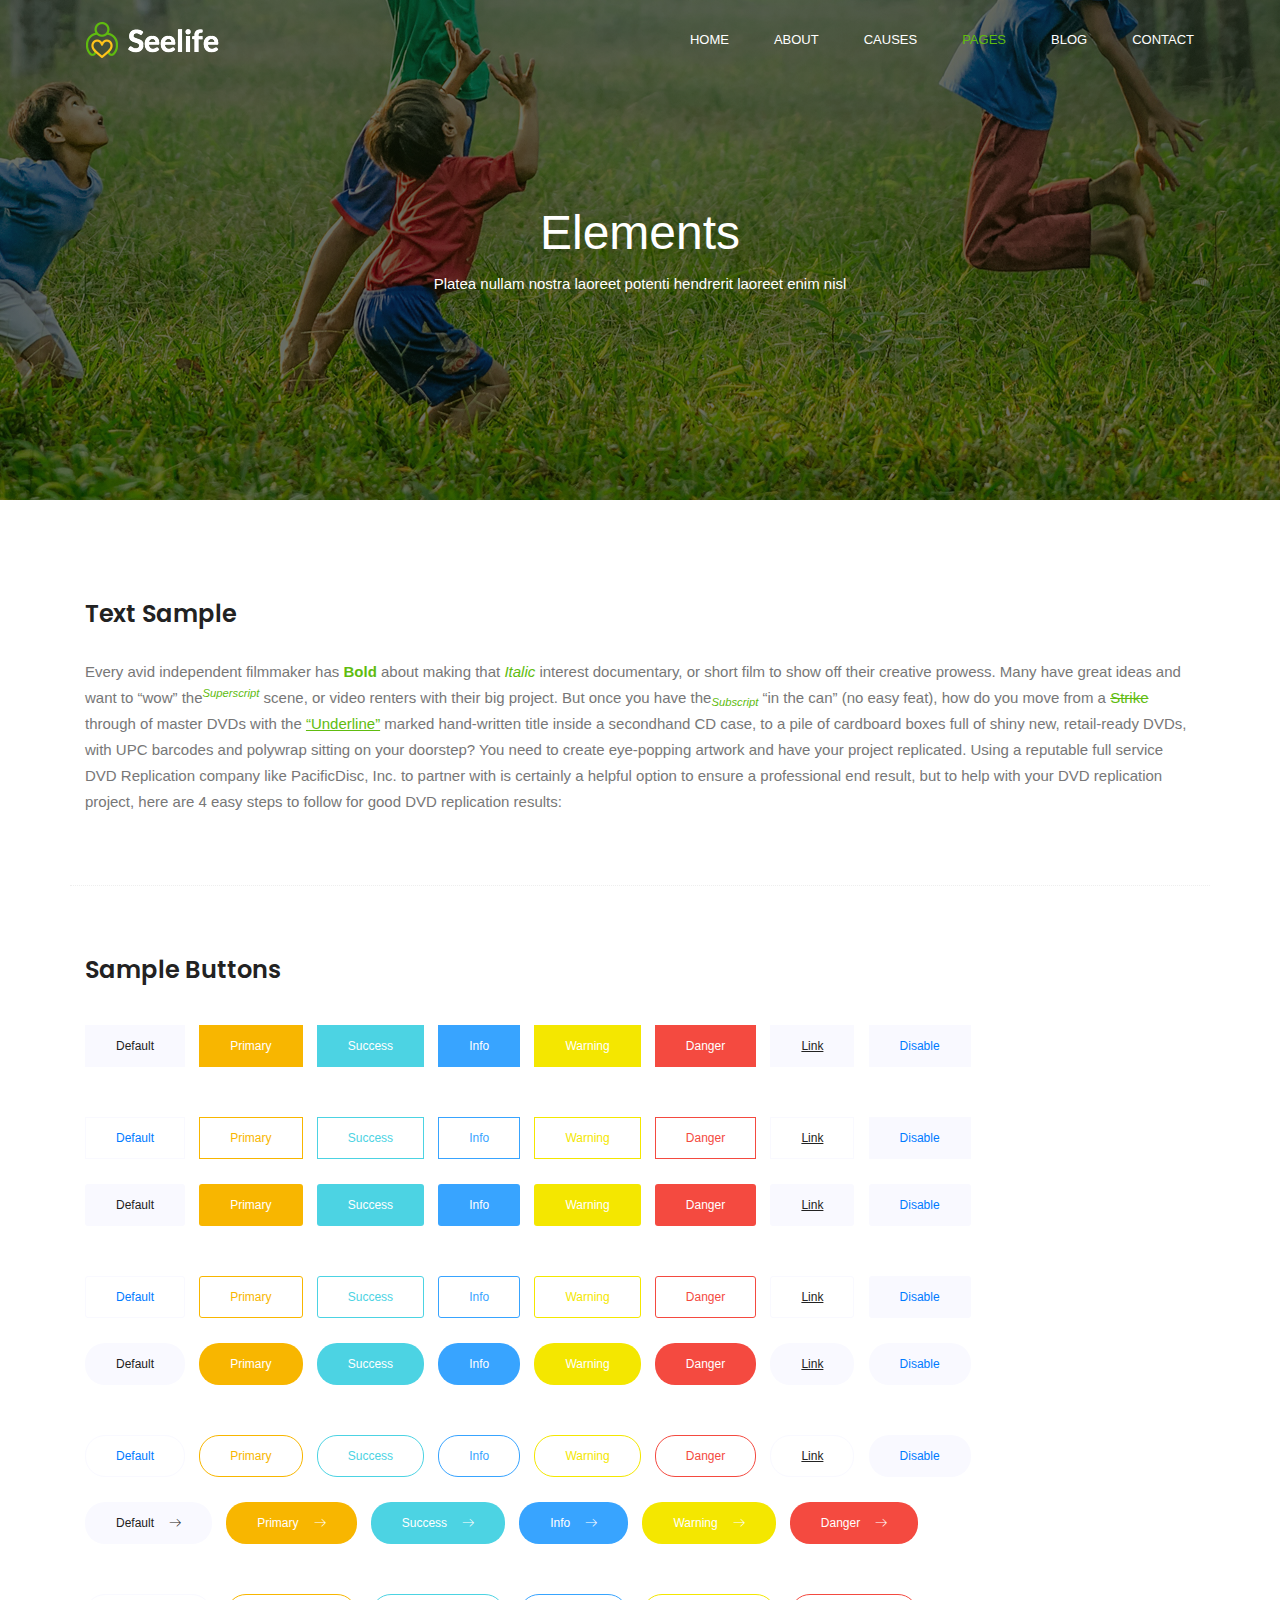
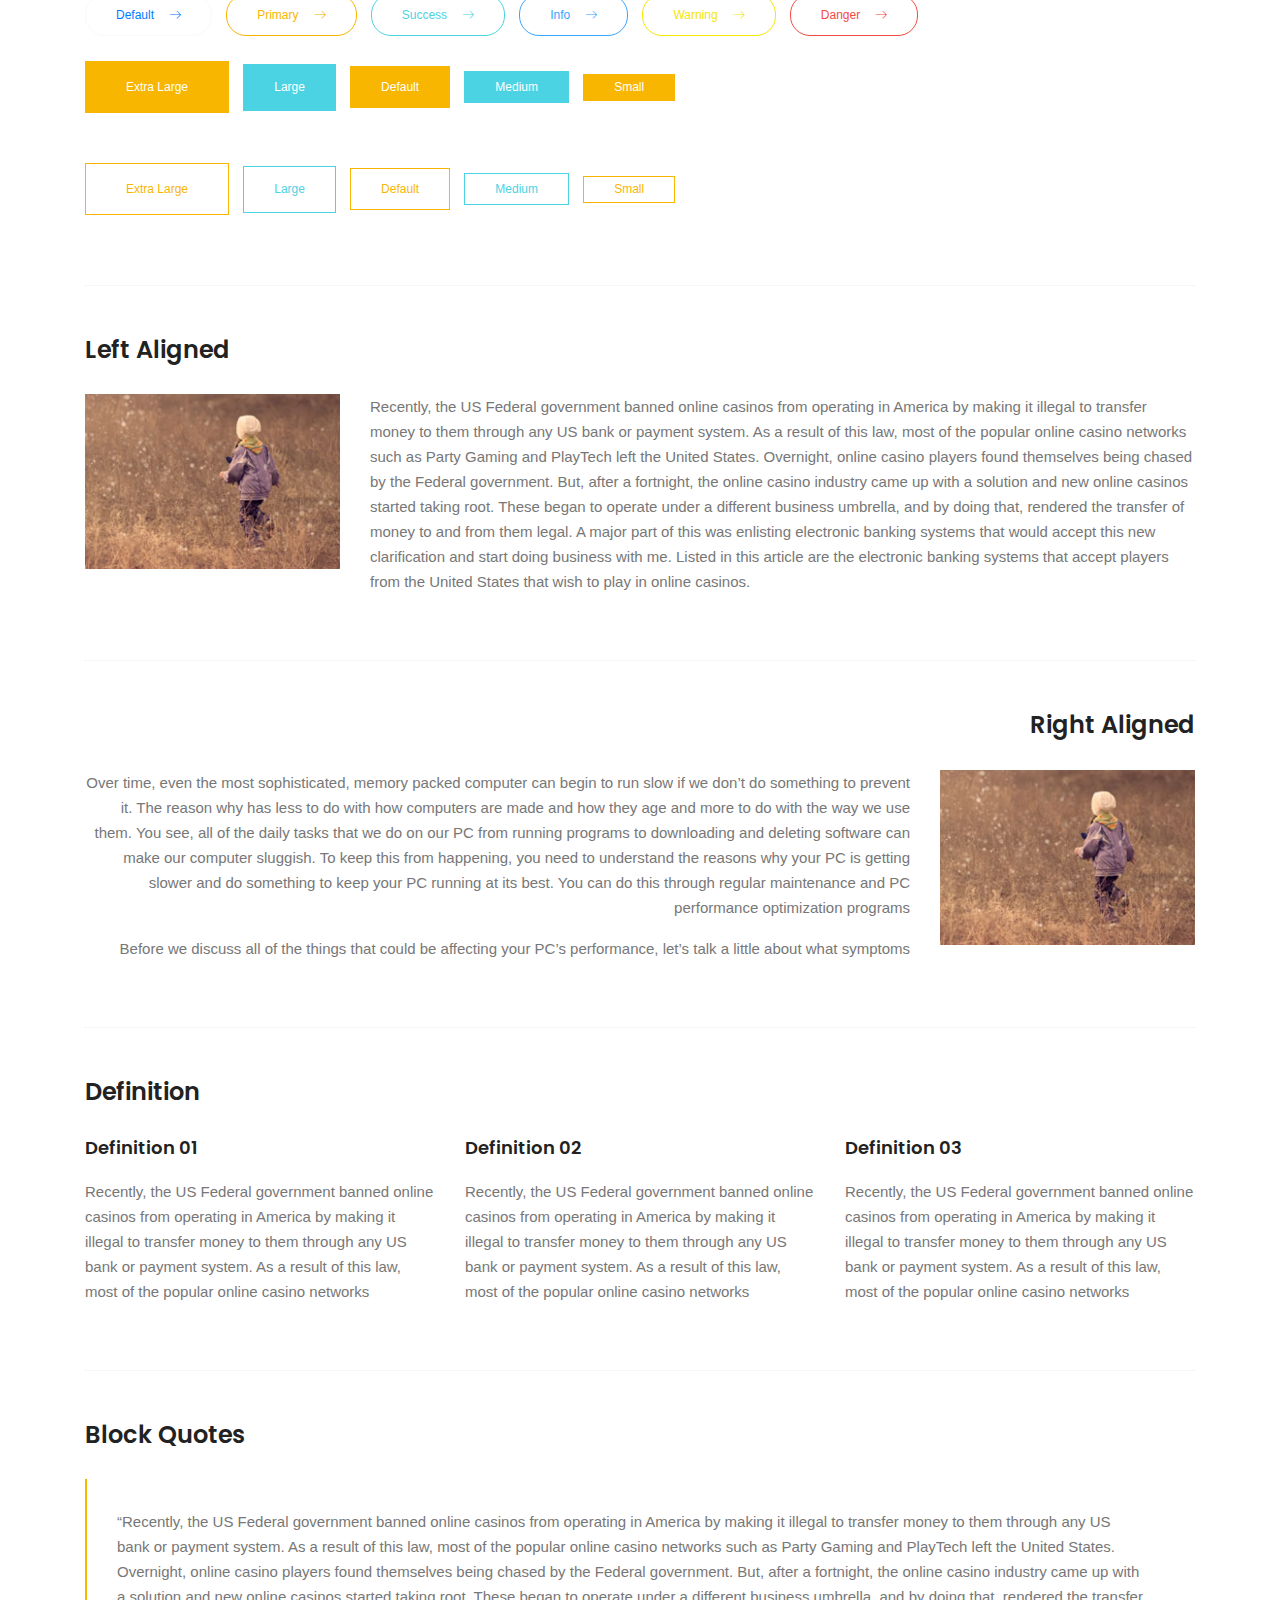
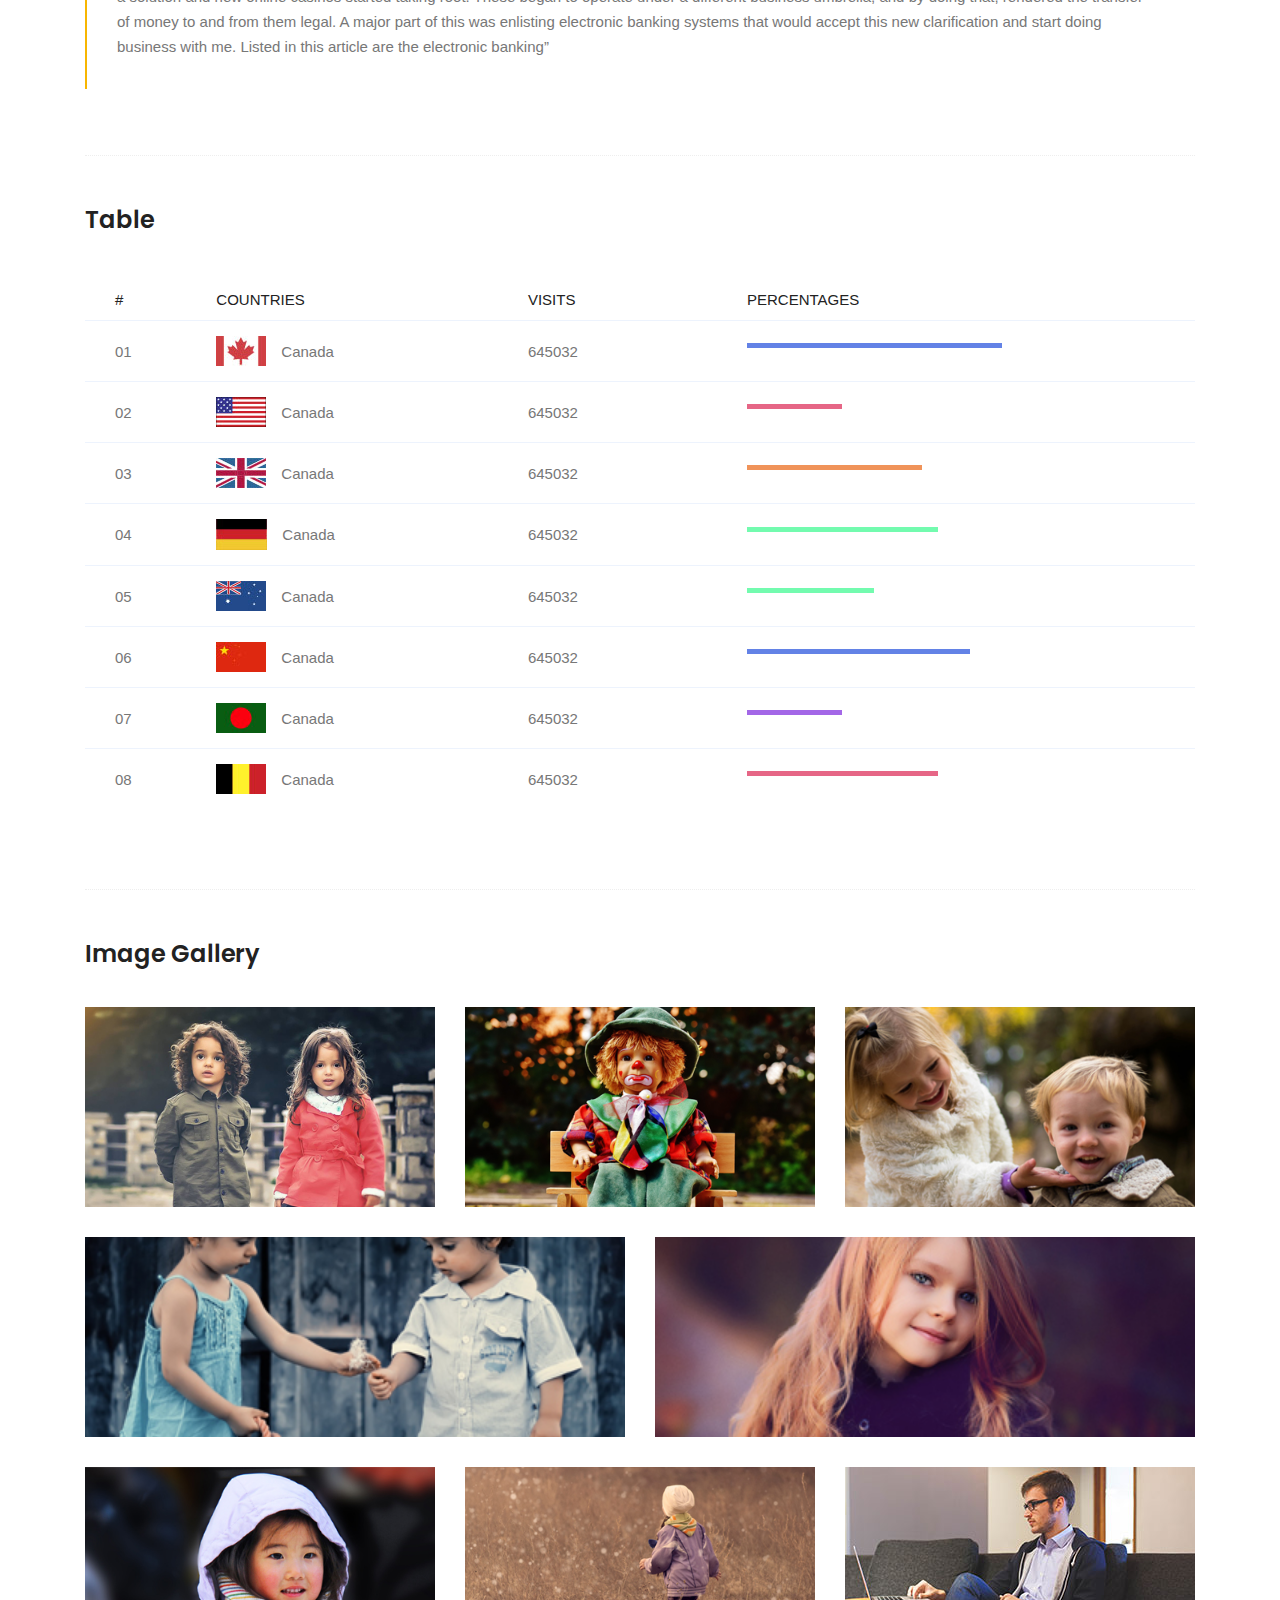
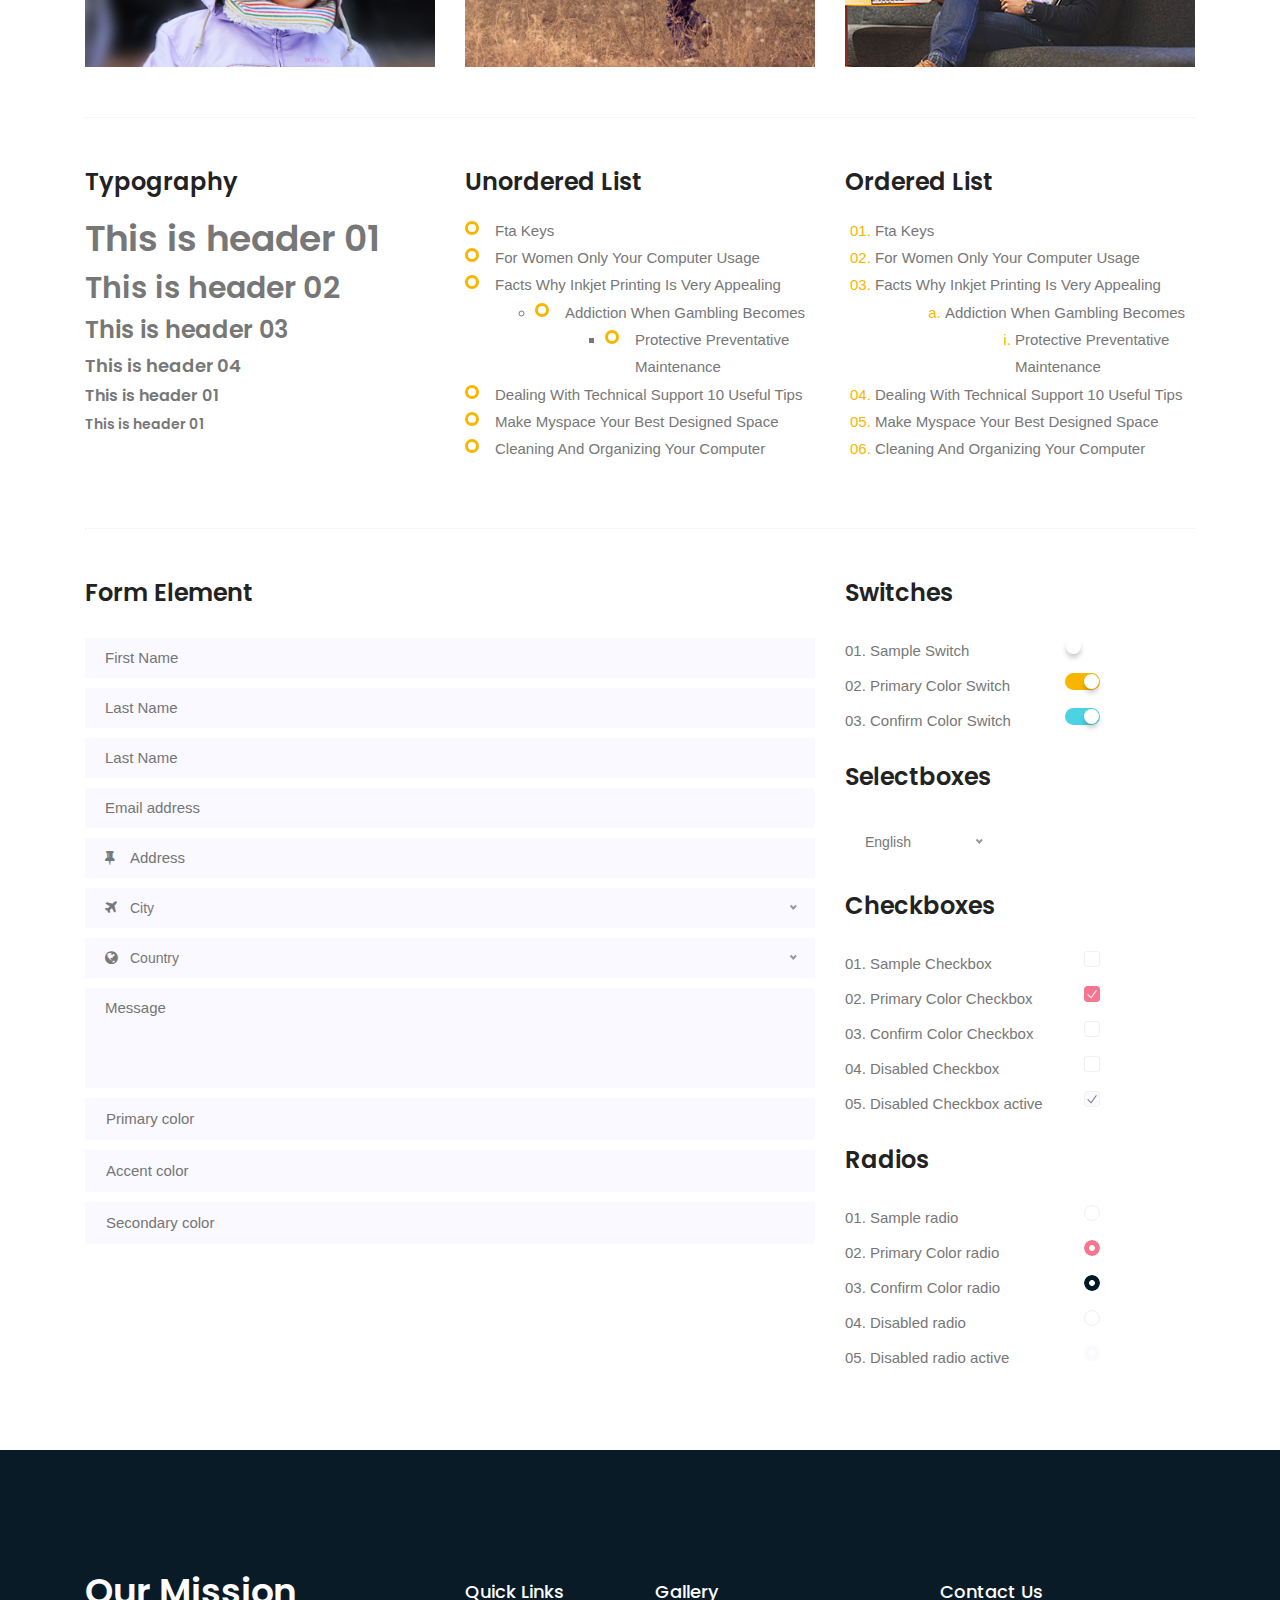
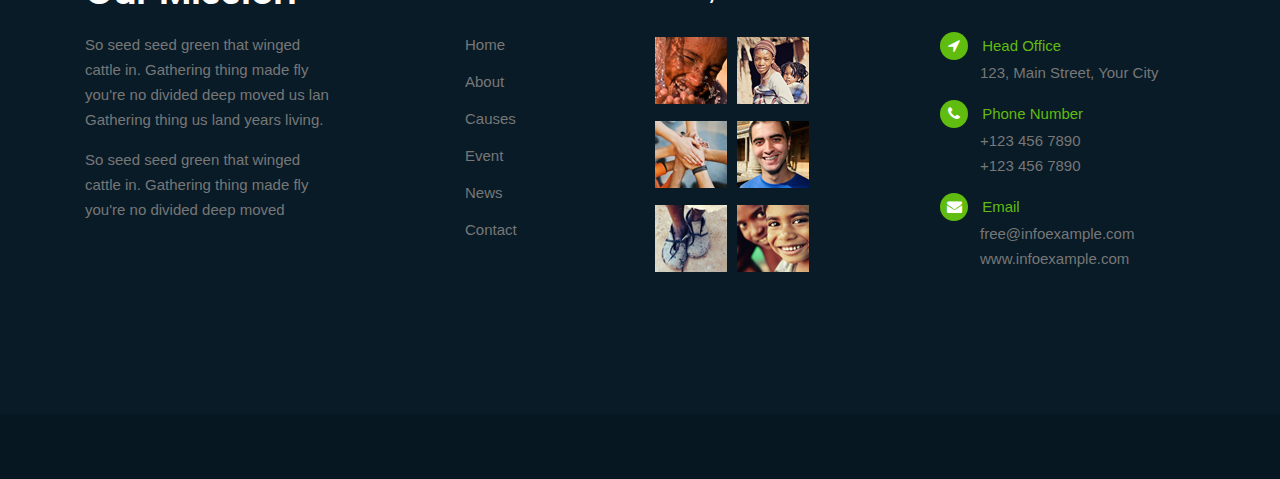
<file: seelife/elements.html>
<!doctype html>
<html lang="en">
    <head>
        <!-- Required meta tags -->
        <meta charset="utf-8">
        <meta name="viewport" content="width=device-width, initial-scale=1, shrink-to-fit=no">
        <link rel="icon" href="img/favicon.png" type="image/png">
        <title>Elements</title>
        <!-- Bootstrap CSS -->
        <link rel="stylesheet" href="css/bootstrap.css">
        <link rel="stylesheet" href="vendors/linericon/style.css">
        <link rel="stylesheet" href="css/font-awesome.min.css">
        <link rel="stylesheet" href="vendors/lightbox/simpleLightbox.css">
        <link rel="stylesheet" href="vendors/nice-select/css/nice-select.css">
        <!-- main css -->
        <link rel="stylesheet" href="css/style.css">
        <link rel="stylesheet" href="css/responsive.css">
    </head>
    <body>
        
        <!--================ Start Header Menu Area =================-->
    	<header class="header_area">
			<div class="main_menu">
				<div class="container">
					<nav class="navbar navbar-expand-lg navbar-light">
						<div class="container">
							<!-- Brand and toggle get grouped for better mobile display -->
							<a class="navbar-brand logo_h" href="index.html"><img src="img/logo.png" alt=""></a>
							<button class="navbar-toggler" type="button" data-toggle="collapse" data-target="#navbarSupportedContent" aria-controls="navbarSupportedContent" aria-expanded="false" aria-label="Toggle navigation">
								<span class="icon-bar"></span>
								<span class="icon-bar"></span>
								<span class="icon-bar"></span>
							</button>
							<!-- Collect the nav links, forms, and other content for toggling -->
							<div class="collapse navbar-collapse offset" id="navbarSupportedContent">
								<ul class="nav navbar-nav menu_nav ml-auto">
									<li class="nav-item"><a class="nav-link" href="index.html">Home</a></li> 
									<li class="nav-item"><a class="nav-link" href="about-us.html">About</a></li> 
									<li class="nav-item"><a class="nav-link" href="causes.html">Causes</a>
									<li class="nav-item submenu dropdown active">
										<a href="#" class="nav-link dropdown-toggle" data-toggle="dropdown" role="button" aria-haspopup="true" aria-expanded="false">Pages</a>
										<ul class="dropdown-menu">
											<li class="nav-item"><a class="nav-link" href="events.html">Events</a>
											<li class="nav-item"><a class="nav-link" href="event-details.html">Event Details</a> 
											<li class="nav-item"><a class="nav-link" href="elements.html">Elements</a></li>
										</ul>
									</li> 
									<li class="nav-item submenu dropdown">
										<a href="#" class="nav-link dropdown-toggle" data-toggle="dropdown" role="button" aria-haspopup="true" aria-expanded="false">Blog</a>
										<ul class="dropdown-menu">
											<li class="nav-item"><a class="nav-link" href="blog.html">Blog</a></li>
											<li class="nav-item"><a class="nav-link" href="single-blog.html">Blog Details</a></li>
										</ul>
									</li> 
									<li class="nav-item"><a class="nav-link" href="contact.html">Contact</a></li>
								</ul>
							</div> 
						</div>
					</nav>
				</div>
			</div>
		</header>
		<!--================ End Header Menu Area =================-->
			
		<!--================ Home Banner Area =================-->
		<section class="banner_area">
			<div class="banner_inner d-flex align-items-center">
				<div class="overlay bg-parallax" data-stellar-ratio="0.9" data-stellar-vertical-offset="0" data-background=""></div>
				<div class="container">
					<div class="banner_content text-center">
						<h2>Elements</h2>
						<p>Platea nullam nostra laoreet potenti hendrerit laoreet enim nisl</p>
					</div>
				</div>
			</div>
		</section>
		<!--================ End Home Banner Area =================-->
        
        
        <!-- Start Sample Area -->
			<section class="sample-text-area">
				<div class="container">
					<h3 class="text-heading title_color">Text Sample</h3>
					<p class="sample-text">
						Every avid independent filmmaker has <b>Bold</b> about making that <i>Italic</i> interest documentary, or short film to show off their creative prowess. Many have great ideas and want to “wow” the<sup>Superscript</sup> scene, or video renters with their big project.  But once you have the<sub>Subscript</sub> “in the can” (no easy feat), how do you move from a <del>Strike</del> through of master DVDs with the <u>“Underline”</u> marked hand-written title inside a secondhand CD case, to a pile of cardboard boxes full of shiny new, retail-ready DVDs, with UPC barcodes and polywrap sitting on your doorstep?  You need to create eye-popping artwork and have your project replicated. Using a reputable full service DVD Replication company like PacificDisc, Inc. to partner with is certainly a helpful option to ensure a professional end result, but to help with your DVD replication project, here are 4 easy steps to follow for good DVD replication results: 

					</p>
				</div>
			</section>
			<!-- End Sample Area -->
			<!-- Start Button -->
			<section class="button-area">
				<div class="container border-top-generic">
					<h3 class="text-heading title_color">Sample Buttons</h3>
					<div class="button-group-area">
						<a href="#" class="genric-btn default">Default</a>
						<a href="#" class="genric-btn primary">Primary</a>
						<a href="#" class="genric-btn success">Success</a>
						<a href="#" class="genric-btn info">Info</a>
						<a href="#" class="genric-btn warning">Warning</a>
						<a href="#" class="genric-btn danger">Danger</a>
						<a href="#" class="genric-btn link">Link</a>
						<a href="#" class="genric-btn disable">Disable</a>
					</div>
					<div class="button-group-area mt-10">
						<a href="#" class="genric-btn default-border">Default</a>
						<a href="#" class="genric-btn primary-border">Primary</a>
						<a href="#" class="genric-btn success-border">Success</a>
						<a href="#" class="genric-btn info-border">Info</a>
						<a href="#" class="genric-btn warning-border">Warning</a>
						<a href="#" class="genric-btn danger-border">Danger</a>
						<a href="#" class="genric-btn link-border">Link</a>
						<a href="#" class="genric-btn disable">Disable</a>
					</div>
					<div class="button-group-area mt-40">
						<a href="#" class="genric-btn default radius">Default</a>
						<a href="#" class="genric-btn primary radius">Primary</a>
						<a href="#" class="genric-btn success radius">Success</a>
						<a href="#" class="genric-btn info radius">Info</a>
						<a href="#" class="genric-btn warning radius">Warning</a>
						<a href="#" class="genric-btn danger radius">Danger</a>
						<a href="#" class="genric-btn link radius">Link</a>
						<a href="#" class="genric-btn disable radius">Disable</a>
					</div>
					<div class="button-group-area mt-10">
						<a href="#" class="genric-btn default-border radius">Default</a>
						<a href="#" class="genric-btn primary-border radius">Primary</a>
						<a href="#" class="genric-btn success-border radius">Success</a>
						<a href="#" class="genric-btn info-border radius">Info</a>
						<a href="#" class="genric-btn warning-border radius">Warning</a>
						<a href="#" class="genric-btn danger-border radius">Danger</a>
						<a href="#" class="genric-btn link-border radius">Link</a>
						<a href="#" class="genric-btn disable radius">Disable</a>
					</div>
					<div class="button-group-area mt-40">
						<a href="#" class="genric-btn default circle">Default</a>
						<a href="#" class="genric-btn primary circle">Primary</a>
						<a href="#" class="genric-btn success circle">Success</a>
						<a href="#" class="genric-btn info circle">Info</a>
						<a href="#" class="genric-btn warning circle">Warning</a>
						<a href="#" class="genric-btn danger circle">Danger</a>
						<a href="#" class="genric-btn link circle">Link</a>
						<a href="#" class="genric-btn disable circle">Disable</a>
					</div>
					<div class="button-group-area mt-10">
						<a href="#" class="genric-btn default-border circle">Default</a>
						<a href="#" class="genric-btn primary-border circle">Primary</a>
						<a href="#" class="genric-btn success-border circle">Success</a>
						<a href="#" class="genric-btn info-border circle">Info</a>
						<a href="#" class="genric-btn warning-border circle">Warning</a>
						<a href="#" class="genric-btn danger-border circle">Danger</a>
						<a href="#" class="genric-btn link-border circle">Link</a>
						<a href="#" class="genric-btn disable circle">Disable</a>
					</div>
					<div class="button-group-area mt-40">
						<a href="#" class="genric-btn default circle arrow">Default<span class="lnr lnr-arrow-right"></span></a>
						<a href="#" class="genric-btn primary circle arrow">Primary<span class="lnr lnr-arrow-right"></span></a>
						<a href="#" class="genric-btn success circle arrow">Success<span class="lnr lnr-arrow-right"></span></a>
						<a href="#" class="genric-btn info circle arrow">Info<span class="lnr lnr-arrow-right"></span></a>
						<a href="#" class="genric-btn warning circle arrow">Warning<span class="lnr lnr-arrow-right"></span></a>
						<a href="#" class="genric-btn danger circle arrow">Danger<span class="lnr lnr-arrow-right"></span></a>
					</div>
					<div class="button-group-area mt-10">
						<a href="#" class="genric-btn default-border circle arrow">Default<span class="lnr lnr-arrow-right"></span></a>
						<a href="#" class="genric-btn primary-border circle arrow">Primary<span class="lnr lnr-arrow-right"></span></a>
						<a href="#" class="genric-btn success-border circle arrow">Success<span class="lnr lnr-arrow-right"></span></a>
						<a href="#" class="genric-btn info-border circle arrow">Info<span class="lnr lnr-arrow-right"></span></a>
						<a href="#" class="genric-btn warning-border circle arrow">Warning<span class="lnr lnr-arrow-right"></span></a>
						<a href="#" class="genric-btn danger-border circle arrow">Danger<span class="lnr lnr-arrow-right"></span></a>
					</div>
					<div class="button-group-area mt-40">
						<a href="#" class="genric-btn primary e-large">Extra Large</a>
						<a href="#" class="genric-btn success large">Large</a>
						<a href="#" class="genric-btn primary">Default</a>
						<a href="#" class="genric-btn success medium">Medium</a>
						<a href="#" class="genric-btn primary small">Small</a>
					</div>
					<div class="button-group-area mt-10">
						<a href="#" class="genric-btn primary-border e-large">Extra Large</a>
						<a href="#" class="genric-btn success-border large">Large</a>
						<a href="#" class="genric-btn primary-border">Default</a>
						<a href="#" class="genric-btn success-border medium">Medium</a>
						<a href="#" class="genric-btn primary-border small">Small</a>
					</div>
				</div>
			</section>
			<!-- End Button -->
			<!-- Start Align Area -->
			<div class="whole-wrap">
				<div class="container">
					<div class="section-top-border">
						<h3 class="mb-30 title_color">Left Aligned</h3>
						<div class="row">
							<div class="col-md-3">
								<img src="img/elements/d.jpg" alt="" class="img-fluid">
							</div>
							<div class="col-md-9 mt-sm-20 left-align-p">
								<p>Recently, the US Federal government banned online casinos from operating in America by making it illegal to transfer money to them through any US bank or payment system. As a result of this law, most of the popular online casino networks such as Party Gaming and PlayTech left the United States. Overnight, online casino players found themselves being chased by the Federal government. But, after a fortnight, the online casino industry came up with a solution and new online casinos started taking root. These began to operate under a different business umbrella, and by doing that, rendered the transfer of money to and from them legal. A major part of this was enlisting electronic banking systems that would accept this new clarification and start doing business with me. Listed in this article are the electronic banking systems that accept players from the United States that wish to play in online casinos.</p>
							</div>
						</div>
					</div>
					<div class="section-top-border text-right">
						<h3 class="mb-30 title_color">Right Aligned</h3>
						<div class="row">
							<div class="col-md-9">
								<p class="text-right">Over time, even the most sophisticated, memory packed computer can begin to run slow if we don’t do something to prevent it. The reason why has less to do with how computers are made and how they age and more to do with the way we use them. You see, all of the daily tasks that we do on our PC from running programs to downloading and deleting software can make our computer sluggish. To keep this from happening, you need to understand the reasons why your PC is getting slower and do something to keep your PC running at its best. You can do this through regular maintenance and PC performance optimization programs</p>
								<p class="text-right">Before we discuss all of the things that could be affecting your PC’s performance, let’s talk a little about what symptoms</p>
							</div>
							<div class="col-md-3">
								<img src="img/elements/d.jpg" alt="" class="img-fluid">
							</div>
						</div>
					</div>
					<div class="section-top-border">
						<h3 class="mb-30 title_color">Definition</h3>
						<div class="row">
							<div class="col-md-4">
								<div class="single-defination">
									<h4 class="mb-20">Definition 01</h4>
									<p>Recently, the US Federal government banned online casinos from operating in America by making it illegal to transfer money to them through any US bank or payment system. As a result of this law, most of the popular online casino networks</p>
								</div>
							</div>
							<div class="col-md-4">
								<div class="single-defination">
									<h4 class="mb-20">Definition 02</h4>
									<p>Recently, the US Federal government banned online casinos from operating in America by making it illegal to transfer money to them through any US bank or payment system. As a result of this law, most of the popular online casino networks</p>
								</div>
							</div>
							<div class="col-md-4">
								<div class="single-defination">
									<h4 class="mb-20">Definition 03</h4>
									<p>Recently, the US Federal government banned online casinos from operating in America by making it illegal to transfer money to them through any US bank or payment system. As a result of this law, most of the popular online casino networks</p>
								</div>
							</div>
						</div>
					</div>
					<div class="section-top-border">
						<h3 class="mb-30 title_color">Block Quotes</h3>
						<div class="row">
							<div class="col-lg-12">
								<blockquote class="generic-blockquote">
									“Recently, the US Federal government banned online casinos from operating in America by making it illegal to transfer money to them through any US bank or payment system. As a result of this law, most of the popular online casino networks such as Party Gaming and PlayTech left the United States. Overnight, online casino players found themselves being chased by the Federal government. But, after a fortnight, the online casino industry came up with a solution and new online casinos started taking root. These began to operate under a different business umbrella, and by doing that, rendered the transfer of money to and from them legal. A major part of this was enlisting electronic banking systems that would accept this new clarification and start doing business with me. Listed in this article are the electronic banking” 
								</blockquote>
							</div>
						</div>
					</div>
					<div class="section-top-border">
						<h3 class="mb-30 title_color">Table</h3>
						<div class="progress-table-wrap">
							<div class="progress-table">
								<div class="table-head">
									<div class="serial">#</div>
									<div class="country">Countries</div>
									<div class="visit">Visits</div>
									<div class="percentage">Percentages</div>
								</div>
								<div class="table-row">
									<div class="serial">01</div>
									<div class="country"> <img src="img/elements/f1.jpg" alt="flag">Canada</div>
									<div class="visit">645032</div>
									<div class="percentage">
										<div class="progress">
											<div class="progress-bar color-1" role="progressbar" style="width: 80%" aria-valuenow="80" aria-valuemin="0" aria-valuemax="100"></div>
										</div>
									</div>
								</div>
								<div class="table-row">
									<div class="serial">02</div>
									<div class="country"> <img src="img/elements/f2.jpg" alt="flag">Canada</div>
									<div class="visit">645032</div>
									<div class="percentage">
										<div class="progress">
											<div class="progress-bar color-2" role="progressbar" style="width: 30%" aria-valuenow="30" aria-valuemin="0" aria-valuemax="100"></div>
										</div>
									</div>
								</div>
								<div class="table-row">
									<div class="serial">03</div>
									<div class="country"> <img src="img/elements/f3.jpg" alt="flag">Canada</div>
									<div class="visit">645032</div>
									<div class="percentage">
										<div class="progress">
											<div class="progress-bar color-3" role="progressbar" style="width: 55%" aria-valuenow="55" aria-valuemin="0" aria-valuemax="100"></div>
										</div>
									</div>
								</div>
								<div class="table-row">
									<div class="serial">04</div>
									<div class="country"> <img src="img/elements/f4.jpg" alt="flag">Canada</div>
									<div class="visit">645032</div>
									<div class="percentage">
										<div class="progress">
											<div class="progress-bar color-4" role="progressbar" style="width: 60%" aria-valuenow="60" aria-valuemin="0" aria-valuemax="100"></div>
										</div>
									</div>
								</div>
								<div class="table-row">
									<div class="serial">05</div>
									<div class="country"> <img src="img/elements/f5.jpg" alt="flag">Canada</div>
									<div class="visit">645032</div>
									<div class="percentage">
										<div class="progress">
											<div class="progress-bar color-5" role="progressbar" style="width: 40%" aria-valuenow="40" aria-valuemin="0" aria-valuemax="100"></div>
										</div>
									</div>
								</div>
								<div class="table-row">
									<div class="serial">06</div>
									<div class="country"> <img src="img/elements/f6.jpg" alt="flag">Canada</div>
									<div class="visit">645032</div>
									<div class="percentage">
										<div class="progress">
											<div class="progress-bar color-6" role="progressbar" style="width: 70%" aria-valuenow="70" aria-valuemin="0" aria-valuemax="100"></div>
										</div>
									</div>
								</div>
								<div class="table-row">
									<div class="serial">07</div>
									<div class="country"> <img src="img/elements/f7.jpg" alt="flag">Canada</div>
									<div class="visit">645032</div>
									<div class="percentage">
										<div class="progress">
											<div class="progress-bar color-7" role="progressbar" style="width: 30%" aria-valuenow="30" aria-valuemin="0" aria-valuemax="100"></div>
										</div>
									</div>
								</div>
								<div class="table-row">
									<div class="serial">08</div>
									<div class="country"> <img src="img/elements/f8.jpg" alt="flag">Canada</div>
									<div class="visit">645032</div>
									<div class="percentage">
										<div class="progress">
											<div class="progress-bar color-8" role="progressbar" style="width: 60%" aria-valuenow="60" aria-valuemin="0" aria-valuemax="100"></div>
										</div>
									</div>
								</div>
							</div>
						</div>
					</div>
					<div class="section-top-border">
						<h3 class="title_color">Image Gallery</h3>
						<div class="row gallery-item">
							<div class="col-md-4">
								<a href="img/elements/g1.jpg" class="img-gal"><div class="single-gallery-image" style="background: url(img/elements/g1.jpg);"></div></a>
							</div>
							<div class="col-md-4">
								<a href="img/elements/g2.jpg" class="img-gal"><div class="single-gallery-image" style="background: url(img/elements/g2.jpg);"></div></a>
							</div>
							<div class="col-md-4">
								<a href="img/elements/g3.jpg" class="img-gal"><div class="single-gallery-image" style="background: url(img/elements/g3.jpg);"></div></a>
							</div>
							<div class="col-md-6">
								<a href="img/elements/g4.jpg" class="img-gal"><div class="single-gallery-image" style="background: url(img/elements/g4.jpg);"></div></a>
							</div>
							<div class="col-md-6">
								<a href="img/elements/g5.jpg" class="img-gal"><div class="single-gallery-image" style="background: url(img/elements/g5.jpg);"></div></a>
							</div>
							<div class="col-md-4">
								<a href="img/elements/g6.jpg" class="img-gal"><div class="single-gallery-image" style="background: url(img/elements/g6.jpg);"></div></a>
							</div>
							<div class="col-md-4">
								<a href="img/elements/g7.jpg" class="img-gal"><div class="single-gallery-image" style="background: url(img/elements/g7.jpg);"></div></a>
							</div>
							<div class="col-md-4">
								<a href="img/elements/g8.jpg" class="img-gal"><div class="single-gallery-image" style="background: url(img/elements/g8.jpg);"></div></a>
							</div>
						</div>
					</div>
					<div class="section-top-border">
						<div class="row">
							<div class="col-lg-4 col-sm-6 typo-sec">
								<h3 class="mb-20 title_color">Typography</h3>
								<div class="typography">
									<h1 class="typo-list">This is header 01</h1>
									<h2 class="typo-list">This is header 02</h2>
									<h3 class="typo-list">This is header 03</h3>
									<h4 class="typo-list">This is header 04</h4>
									<h5 class="typo-list">This is header 01</h5>
									<h6 class="typo-list">This is header 01</h6>
								</div>
							</div>
							<div class="col-lg-4 col-sm-6 mt-sm-30 typo-sec">
								<h3 class="mb-20 title_color">Unordered List</h3>
								<div class="">
									<ul class="unordered-list">
										<li>Fta Keys</li>
										<li>For Women Only Your Computer Usage</li>
										<li>Facts Why Inkjet Printing Is Very Appealing
											<ul>
												<li>Addiction When Gambling Becomes
													<ul>
														<li>Protective Preventative Maintenance</li>
													</ul>
												</li>
											</ul>
										</li>
										<li>Dealing With Technical Support 10 Useful Tips</li>
										<li>Make Myspace Your Best Designed Space</li>
										<li>Cleaning And Organizing Your Computer</li>
									</ul>
								</div>
							</div>
							<div class="col-lg-4 col-sm-6 mt-sm-30 typo-sec">
								<h3 class="mb-20 title_color">Ordered List</h3>
								<div class="">
									<ol class="ordered-list">
										<li><span>Fta Keys</span></li>
										<li><span>For Women Only Your Computer Usage</span></li>
										<li><span>Facts Why Inkjet Printing Is Very Appealing</span>
											<ol class="ordered-list-alpha">
												<li><span>Addiction When Gambling Becomes</span>
													<ol class="ordered-list-roman">
														<li><span>Protective Preventative Maintenance</span></li>
													</ol>
												</li>
											</ol>
										</li>
										<li><span>Dealing With Technical Support 10 Useful Tips</span></li>
										<li><span>Make Myspace Your Best Designed Space</span></li>
										<li><span>Cleaning And Organizing Your Computer</span></li>
									</ol>
								</div>
							</div>
						</div>
					</div>
					<div class="section-top-border">
						<div class="row">
							<div class="col-lg-8 col-md-8">
								<h3 class="mb-30 title_color">Form Element</h3>
								<form action="#">
									<div class="mt-10">
										<input type="text" name="first_name" placeholder="First Name" onfocus="this.placeholder = ''" onblur="this.placeholder = 'First Name'" required class="single-input">
									</div>
									<div class="mt-10">
										<input type="text" name="last_name" placeholder="Last Name" onfocus="this.placeholder = ''" onblur="this.placeholder = 'Last Name'" required class="single-input">
									</div>
									<div class="mt-10">
										<input type="text" name="last_name" placeholder="Last Name" onfocus="this.placeholder = ''" onblur="this.placeholder = 'Last Name'" required class="single-input">
									</div>
									<div class="mt-10">
										<input type="email" name="EMAIL" placeholder="Email address" onfocus="this.placeholder = ''" onblur="this.placeholder = 'Email address'" required class="single-input">
									</div>
									<div class="input-group-icon mt-10">
										<div class="icon"><i class="fa fa-thumb-tack" aria-hidden="true"></i></div>
										<input type="text" name="address" placeholder="Address" onfocus="this.placeholder = ''" onblur="this.placeholder = 'Address'" required class="single-input">
									</div>
									<div class="input-group-icon mt-10">
										<div class="icon"><i class="fa fa-plane" aria-hidden="true"></i></div>
										<div class="form-select" id="default-select">
											<select>
												<option value="1">City</option>
												<option value="1">Dhaka</option>
												<option value="1">Dilli</option>
												<option value="1">Newyork</option>
												<option value="1">Islamabad</option>
											</select>
										</div>
									</div>
									<div class="input-group-icon mt-10">
										<div class="icon"><i class="fa fa-globe" aria-hidden="true"></i></div>
										<div class="form-select" id="default-select2">
											<select>
												<option value="1">Country</option>
												<option value="1">Bangladesh</option>
												<option value="1">India</option>
												<option value="1">England</option>
												<option value="1">Srilanka</option>
											</select>
										</div>
									</div>
									
									<div class="mt-10">
										<textarea class="single-textarea" placeholder="Message" onfocus="this.placeholder = ''" onblur="this.placeholder = 'Message'" required></textarea>
									</div>
									<div class="mt-10">
										<input type="text" name="first_name" placeholder="Primary color" onfocus="this.placeholder = ''" onblur="this.placeholder = 'Primary color'" required class="single-input-primary">
									</div>
									<div class="mt-10">
										<input type="text" name="first_name" placeholder="Accent color" onfocus="this.placeholder = ''" onblur="this.placeholder = 'Accent color'" required class="single-input-accent">
									</div>
									<div class="mt-10">
										<input type="text" name="first_name" placeholder="Secondary color" onfocus="this.placeholder = ''" onblur="this.placeholder = 'Secondary color'" required class="single-input-secondary">
									</div>
								</form>
							</div>
							<div class="col-lg-3 col-md-4 mt-sm-30 element-wrap">
								<div class="single-element-widget">
									<h3 class="mb-30 title_color">Switches</h3>
									<div class="switch-wrap d-flex justify-content-between">
										<p>01. Sample Switch</p>
										<div class="primary-switch">
											<input type="checkbox" id="default-switch">
											<label for="default-switch"></label>
										</div>
									</div>
									<div class="switch-wrap d-flex justify-content-between">
										<p>02. Primary Color Switch</p>
										<div class="primary-switch">
											<input type="checkbox" id="primary-switch" checked>
											<label for="primary-switch"></label>
										</div>
									</div>
									<div class="switch-wrap d-flex justify-content-between">
										<p>03. Confirm Color Switch</p>
										<div class="confirm-switch">
											<input type="checkbox" id="confirm-switch" checked>
											<label for="confirm-switch"></label>
										</div>
									</div>
								</div>
								<div class="single-element-widget">
									<h3 class="mb-30 title_color">Selectboxes</h3>
									<div class="default-select" id="default-select">
										<select>
											<option value="1">English</option>
											<option value="1">Spanish</option>
											<option value="1">Arabic</option>
											<option value="1">Portuguise</option>
											<option value="1">Bengali</option>
										</select>
									</div>
								</div>
								<div class="single-element-widget">
									<h3 class="mb-30 title_color">Checkboxes</h3>
									<div class="switch-wrap d-flex justify-content-between">
										<p>01. Sample Checkbox</p>
										<div class="primary-checkbox">
											<input type="checkbox" id="default-checkbox">
											<label for="default-checkbox"></label>
										</div>
									</div>
									<div class="switch-wrap d-flex justify-content-between">
										<p>02. Primary Color Checkbox</p>
										<div class="primary-checkbox">
											<input type="checkbox" id="primary-checkbox" checked>
											<label for="primary-checkbox"></label>
										</div>
									</div>
									<div class="switch-wrap d-flex justify-content-between">
										<p>03. Confirm Color Checkbox</p>
										<div class="confirm-checkbox">
											<input type="checkbox" id="confirm-checkbox">
											<label for="confirm-checkbox"></label>
										</div>
									</div>
									<div class="switch-wrap d-flex justify-content-between">
										<p>04. Disabled Checkbox</p>
										<div class="disabled-checkbox">
											<input type="checkbox" id="disabled-checkbox" disabled>
											<label for="disabled-checkbox"></label>
										</div>
									</div>
									<div class="switch-wrap d-flex justify-content-between">
										<p>05. Disabled Checkbox active</p>
										<div class="disabled-checkbox">
											<input type="checkbox" id="disabled-checkbox-active" checked disabled>
											<label for="disabled-checkbox-active"></label>
										</div>
									</div>
								</div>
								<div class="single-element-widget">
									<h3 class="mb-30 title_color">Radios</h3>
									<div class="switch-wrap d-flex justify-content-between">
										<p>01. Sample radio</p>
										<div class="primary-radio">
											<input type="checkbox" id="default-radio">
											<label for="default-radio"></label>
										</div>
									</div>
									<div class="switch-wrap d-flex justify-content-between">
										<p>02. Primary Color radio</p>
										<div class="primary-radio">
											<input type="checkbox" id="primary-radio" checked>
											<label for="primary-radio"></label>
										</div>
									</div>
									<div class="switch-wrap d-flex justify-content-between">
										<p>03. Confirm Color radio</p>
										<div class="confirm-radio">
											<input type="checkbox" id="confirm-radio" checked>
											<label for="confirm-radio"></label>
										</div>
									</div>
									<div class="switch-wrap d-flex justify-content-between">
										<p>04. Disabled radio</p>
										<div class="disabled-radio">
											<input type="checkbox" id="disabled-radio" disabled>
											<label for="disabled-radio"></label>
										</div>
									</div>
									<div class="switch-wrap d-flex justify-content-between">
										<p>05. Disabled radio active</p>
										<div class="disabled-radio">
											<input type="checkbox" id="disabled-radio-active" checked disabled>
											<label for="disabled-radio-active"></label>
										</div>
									</div>
								</div>
							</div>
						</div>
					</div>
				</div>
			</div>
			<!-- End Align Area -->
        
		<!--================ Start footer Area  =================-->	
		<footer>
			<div class="footer-area">
				<div class="container">
					<div class="row section_gap">
						<div class="col-lg-3 col-md-6 col-sm-6">
							<div class="single-footer-widget tp_widgets">
								<h4 class="footer_title large_title">Our Mission</h4>
								<p>
									So seed seed green that winged cattle in. Gathering thing made fly you're no 
									divided deep moved us lan Gathering thing us land years living.
								</p>
								<p>
									So seed seed green that winged cattle in. Gathering thing made fly you're no divided deep moved 
								</p>
							</div>
						</div>
						<div class="offset-lg-1 col-lg-2 col-md-6 col-sm-6">
							<div class="single-footer-widget tp_widgets">
								<h4 class="footer_title">Quick Links</h4>
								<ul class="list">
									<li><a href="#">Home</a></li>
									<li><a href="#">About</a></li>
									<li><a href="#">Causes</a></li>
									<li><a href="#">Event</a></li>
									<li><a href="#">News</a></li>
									<li><a href="#">Contact</a></li>
								</ul>
							</div>
						</div>
						<div class="col-lg-2 col-md-6 col-sm-6">
							<div class="single-footer-widget instafeed">
								<h4 class="footer_title">Gallery</h6>
								<ul class="list instafeed d-flex flex-wrap">
									<li><img src="img/gallery/g1.jpg" alt=""></li>
									<li><img src="img/gallery/g2.jpg" alt=""></li>
									<li><img src="img/gallery/g3.jpg" alt=""></li>
									<li><img src="img/gallery/g4.jpg" alt=""></li>
									<li><img src="img/gallery/g5.jpg" alt=""></li>
									<li><img src="img/gallery/g6.jpg" alt=""></li>
								</ul>
							</div>
						</div>
						<div class="offset-lg-1 col-lg-3 col-md-6 col-sm-6">
							<div class="single-footer-widget tp_widgets">
								<h4 class="footer_title">Contact Us</h4>
								<div class="ml-40">
									<p class="sm-head">
										<span class="fa fa-location-arrow"></span>
										Head Office
									</p>
									<p>123, Main Street, Your City</p>
		
									<p class="sm-head">
										<span class="fa fa-phone"></span>
										Phone Number
									</p>
									<p>
										+123 456 7890 <br>
										+123 456 7890
									</p>
		
									<p class="sm-head">
										<span class="fa fa-envelope"></span>
										Email
									</p>
									<p>
										free@infoexample.com <br>
										www.infoexample.com
									</p>
								</div>
							</div>
						</div>
					</div>
				</div>
			</div>

			<div class="footer-bottom">
				<div class="container">
					<div class="row d-flex">
						<p class="col-lg-12 footer-text text-center">
							
					</div>
				</div>
			</div>
		</footer>
		<!--================ End footer Area  =================-->
        
        
        
        
        <!-- Optional JavaScript -->
        <!-- jQuery first, then Popper.js, then Bootstrap JS -->
        <script src="js/jquery-3.2.1.min.js"></script>
        <script src="js/popper.js"></script>
        <script src="js/bootstrap.min.js"></script>
        <script src="js/stellar.js"></script>
        <script src="vendors/lightbox/simpleLightbox.min.js"></script>
        <script src="vendors/nice-select/js/jquery.nice-select.min.js"></script>
        <script src="vendors/jquery-ui/jquery-ui.js"></script>
        <script src="js/jquery.ajaxchimp.min.js"></script>
        <script src="js/mail-script.js"></script>
        <script src="js/theme.js"></script>
    </body>
</html>
</file>
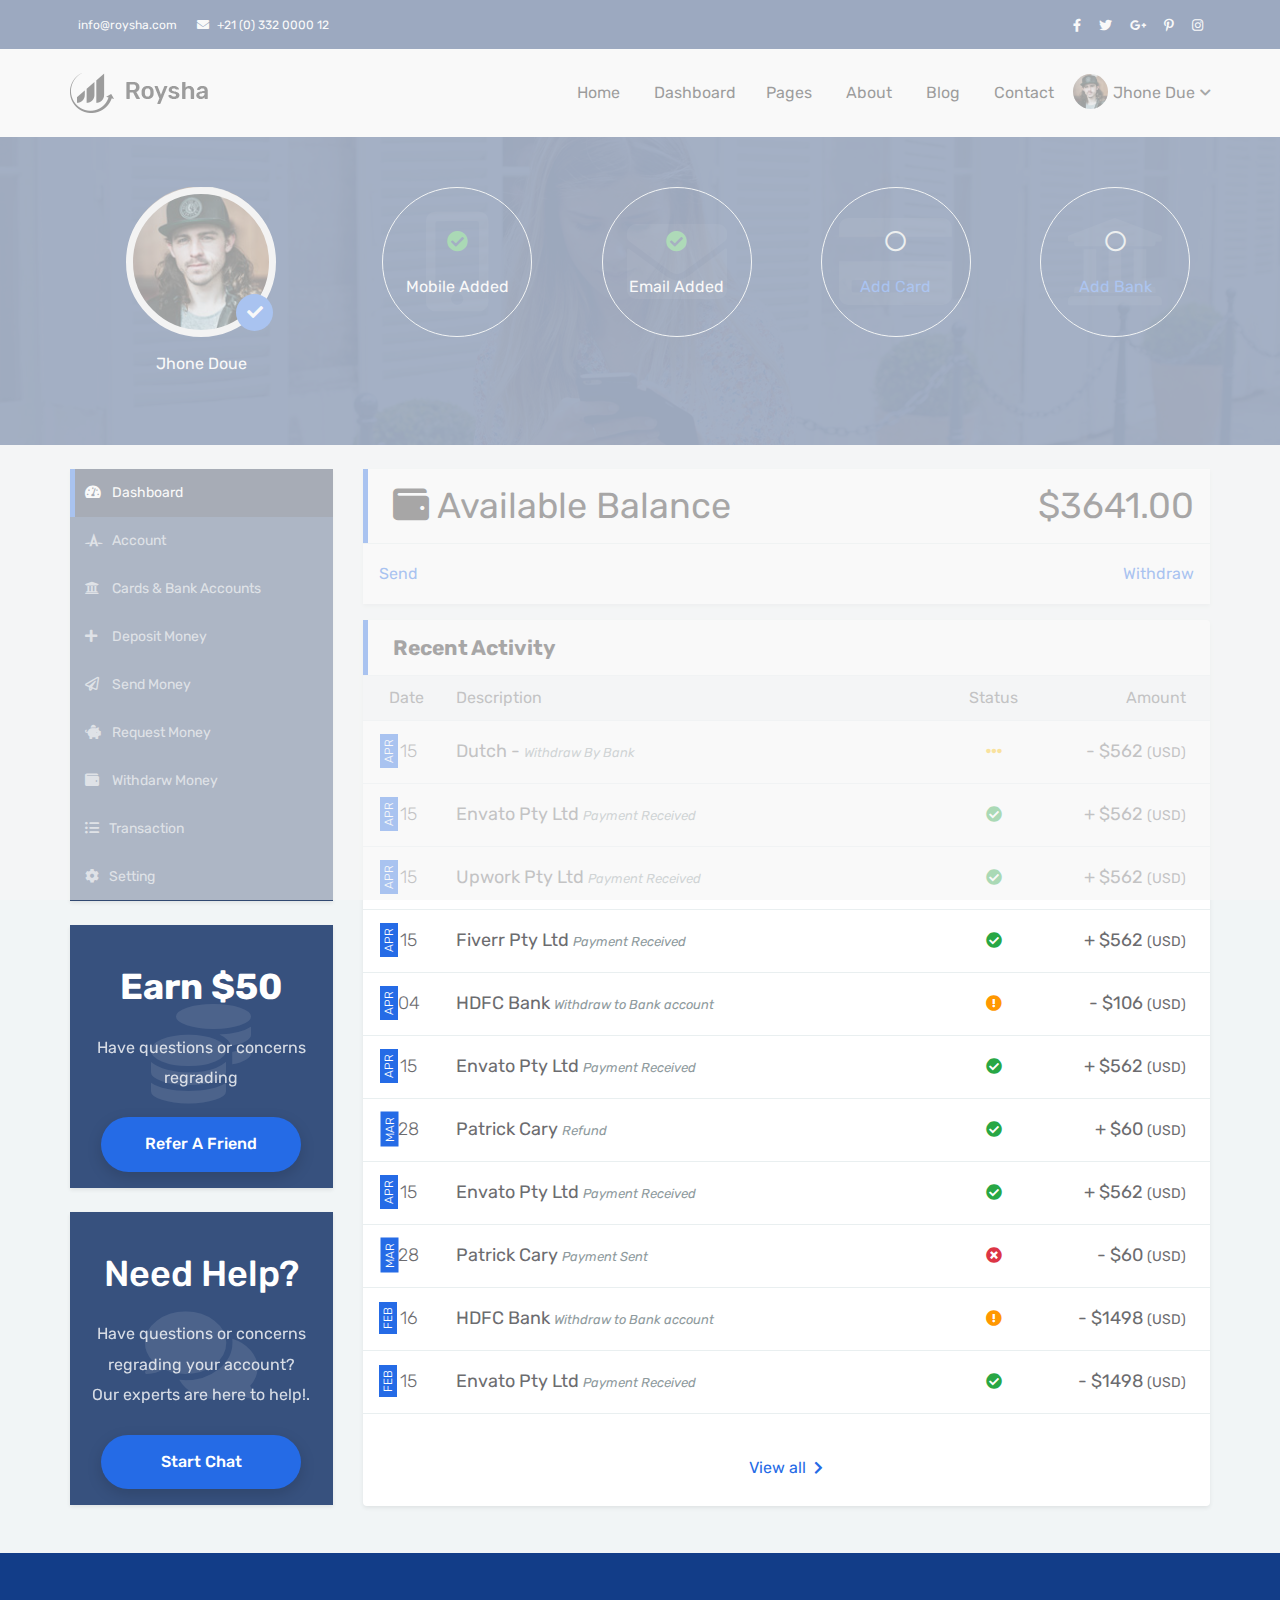
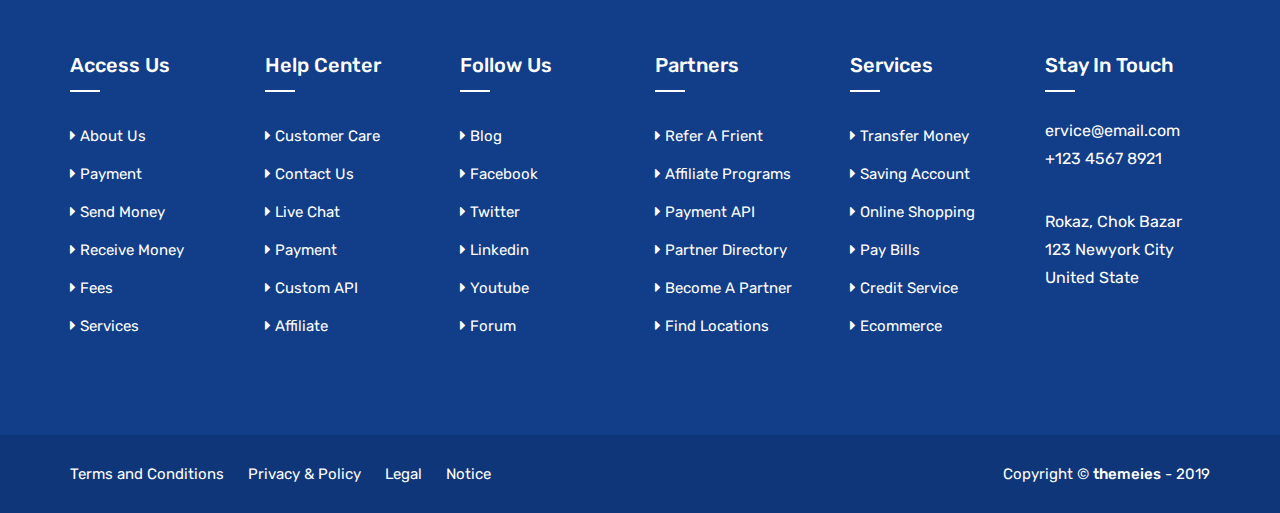
<file: seelife/send mony/roysha-admin/dashboard.html>
<!DOCTYPE html>
<html lang="en">
<head>
    <!-- Required meta tags -->
    <meta charset="utf-8">
    <meta name="viewport" content="width=device-width, initial-scale=1, shrink-to-fit=no">

    <!--TITLE-->
    <title>Roysha- Money Transfer and Online Payments HTML Template</title>

    <!-- Favicon icon -->
    <link rel="shortcut icon" type="image/png" href="images/favicon.png"/>

    <!-- Stylesheet -->
    <link rel="stylesheet" type="text/css" href="css/style.css"/>

</head>
<body>
<!-- Preloader -->
<div id="preloader">
    <div id="status"></div>
</div>

<!-- Document Wrapper -->
<div id="main-wrapper">
    <!-- Header start -->
    <header class="header02">
        <div class="header-top">
            <div class="container">
                <div class="row align-items-center">
                    <div class="col-sm-8">
                        <div class="d-inline-flex ml-auto">
                            <a href="#" class="top-text"><i class="fas fa-phone-alt"></i> info@roysha.com</a>
                            <a href="#" class="top-text"><i class="fas fa-envelope"></i> +21 (0) 332 0000 12</a>
                        </div>
                    </div>
                    <div class="col-sm-4 text-sm-right">
                        <div class="social-icons">
                            <a href="#"><i class="fab fa-facebook-f"></i></a>
                            <a href="#"><i class="fab fa-twitter"></i></a>
                            <a href="#"><i class="fab fa-google-plus-g"></i></a>
                            <a href="#"><i class="fab fa-pinterest-p"></i></a>
                            <a href="#"><i class="fab fa-instagram"></i> </a>
                        </div>
                    </div>
                </div>
            </div>
        </div>

        <!--header -->
        <div class="header-main">
            <div class="container d-flex align-items-center">
                <a class="logo d-inline-flex" href="../roysha-html/index.html">
                    <img src="images/logo.png" alt="">
                </a>
                <nav class="primary-menu ml-auto">
                    <a id="mobile-menu-toggler" href="#"><i class="fas fa-bars"></i></a>
                    <ul>
                        <li class="current-menu-item has-menu-child"><a href="#">Home</a>
                            <ul class="sub-menu">
                                <li><a href="../roysha-html/home-01.html">Home 01</a></li>
                                <li><a href="../roysha-html/home-02.html">Home 02</a></li>
                                <li><a href="../roysha-html/home-03.html">Home 03</a></li>
                                <li><a href="../roysha-html/home-04.html">Home 04</a></li>
                            </ul>
                        </li>
                        <li class="current-menu-item"><a href="dashboard.html">Dashboard</a>
                        <li class="has-menu-child"><a href="#">Pages</a>
                            <ul class="sub-menu">
                                <li><a href="../roysha-html/landing-page-send.html">Send Money</a></li>
                                <li><a href="../roysha-html/landing-page-receive.html">Receive Money</a></li>
                                <li><a href="../roysha-html/how-it-works-send.html">How it works - Send</a></li>
                                <li><a href="../roysha-html/how-it-works-receive.html">How it works - Receive</a></li>
                                <li><a href="../roysha-html/how-it-works-paybills.html">How it works - Paybills</a></li>
                                <li><a href="../roysha-html/landing-page-ecommerce.html">Landing - Ecommerce</a></li>
                                <li><a href="../roysha-html/faq.html">Faq</a></li>
                                <li><a href="../roysha-html/404.html">404 Error page</a></li>
                                <li><a href="../roysha-html/coming-soon.html">Coming soon</a></li>
                                <li><a href="../roysha-html/signup.html">Sign up</a></li>
                            </ul>
                        </li>
                        <li class="has-menu-child">
                            <a href="#">About</a>
                            <ul class="sub-menu">
                                <li><a href="../roysha-html/about-01.html">About 01</a></li>
                                <li><a href="../roysha-html/about-02.html">About 02</a></li>
                            </ul>
                        </li>
                        <li class="has-menu-child">
                            <a href="../roysha-html/blog.html">Blog</a>
                            <ul class="sub-menu">
                                <li><a href="../roysha-html/blog.html">Blog</a></li>
                                <li><a href="../roysha-html/blog-details.html">Blog Details</a></li>
                            </ul>
                        </li>
                        <li><a href="../roysha-html/contact.html">Contact</a></li>
                        <li class="has-menu-child pro-menu-drop">
                            <a href="#">
                                <div class="header-pro-thumb">
                                    <img class="rounded-circle" src="images/profile.jpg" alt="">
                                </div> Jhone Due <i class="fas fa-chevron-down"></i>
                            </a>
                            <ul class="dropdown-menu-md sub-menu profile-drop">
                                 <li class="dropdown-header">
                                    <div>
                                        <h5 class="hidden-xs m-b-0 text-primary text-ellipsis">Jhon Due</h5>
                                        <div class="small text-muted"><span>Membership ID P14362606</span></div>
                                    </div>
                                </li>
                                <li><hr class="mx-n3 mt-0"></li>
                                <li class="nav__create-new-profile-link">
                                    <a href="profile.html">
                                        <span>View personal profile</span>
                                    </a>
                                </li>
                                <li class="divider"></li>
                                <li class="nav__dropdown-menu-items">
                                    <a href="profile-notifications.html">
                                        <i class="icon icon-setting"></i>
                                        <span>Settings</span>
                                    </a>
                                </li>
                                <li class="nav__dropdown-menu-items">
                                    <a href="#"><i class="icon icon-logout"></i><span>Logout</span></a></li>
                            </ul>
                        </li>
                    </ul>
                </nav>
            </div>
        </div>
        <!--end main header-->
    </header>
    <!-- Header end -->
    <!--  Hero section-->
    <div class="hero-section">
        <div class="container">
            <div class="row">
                <div class="col-md-3">
                    <div class="progress" data-percentage="100">
                        <span class="progress-left">
                            <span class="progress-bar"></span>
                        </span>
                        <span class="progress-right">
                            <span class="progress-bar"></span>
                        </span>
                        <div class="progress-value">
                            <div class="profile-thumb mt-3 mb-4">
                                <img class="rounded-circle" src="images/profile.jpg" alt="">
                                <div class="profile-thumb-edit custom-file bg-primary text-white" data-toggle="tooltip"
                                     title="Profile Verified">
                                    <i class="fas fa-check"></i>
                                </div>
                            </div>

                        </div>
                    </div>
                    <p class="profile-name">Jhone Doue</p>
                </div>
                <div class="col-md-9">
                    <div class="row profile-completeness">
                        <div class="col-sm-6 col-md-3 mb-4 mb-md-0">
                            <div class="border rounded p-3 text-center"><span
                                    class="d-block text-10 text-light mt-2 mb-3"><i
                                    class="fas fa-mobile-alt bg-icon"></i></span> <span
                                    class="text-5 d-block text-success mt-4 mb-3"><i
                                    class="fas fa-check-circle"></i></span>
                                <p class="mb-0">Mobile Added</p>
                            </div>
                        </div>
                        <div class="col-sm-6 col-md-3 mb-4 mb-md-0">
                            <div class="border rounded p-3 text-center"><span
                                    class="d-block text-10 text-light mt-2 mb-3"><i
                                    class="fas fa-envelope bg-icon"></i></span> <span
                                    class="text-5 d-block text-success mt-4 mb-3"><i
                                    class="fas fa-check-circle"></i></span>
                                <p class="mb-0">Email Added</p>
                            </div>
                        </div>
                        <div class="col-sm-6 col-md-3 mb-4 mb-sm-0">
                            <div class="border rounded p-3 text-center"><span
                                    class="d-block text-10 text-light mt-2 mb-3"><i
                                    class="fas fa-credit-card bg-icon"></i></span>
                                <span class="text-5 d-block text-light mt-4 mb-3"><i
                                        class="far fa-circle "></i></span>
                                <p class="mb-0"><a class="btn-link stretched-link" href="">Add Card</a></p>
                            </div>
                        </div>
                        <div class="col-sm-6 col-md-3">
                            <div class="border rounded p-3 text-center"><span
                                    class="d-block text-10 text-light mt-2 mb-3"><i
                                    class="fas fa-university bg-icon"></i></span> <span
                                    class="text-5 d-block text-light mt-4 mb-3"><i
                                    class="far fa-circle "></i></span>
                                <p class="mb-0"><a class="btn-link stretched-link" href="">Add Bank</a></p>
                            </div>
                        </div>
                    </div>
                </div>
            </div>
        </div>
    </div>
    <!-- End of Hero section-->

    <!-- Content  -->
    <div id="content" class="py-4">
        <div class="container">
            <div class="row">
                <!-- Left side bar -->
                <aside class="col-lg-3 sidebar">
                    <!-- Pages List  -->
                    <div class="bg-light shadow-sm text-center  mb-4">
                        <div class="Profile-menu">
                            <ul class="nav secondary-nav">
                                <li class="nav-item active"><a class="nav-link " href="dashboard.html"><i class="fas fa-tachometer-alt"></i> Dashboard</a></li>
                                <li class="nav-item"><a class="nav-link" href="profile.html"><i class="fab fa-autoprefixer"></i> Account</a></li>
                                <li class="nav-item"><a class="nav-link" href="profile-cards-and-bank-accounts.html"><i class="fas fa-university"></i> Cards & Bank Accounts</a></li>
                                <li class="nav-item"><a class="nav-link" href="deposit-money.html"><i class="fas fa-plus"></i> Deposit Money</a></li>
                                <li class="nav-item"><a class="nav-link" href="send-money.html"><i class="far fa-paper-plane"></i> Send Money</a></li>
                                <li class="nav-item"><a class="nav-link" href="request-money.html"><i class="fas fa-piggy-bank"></i> Request Money</a></li>
                                <li class="nav-item"><a class="nav-link" href="withdraw-money.html"><i class="fas fa-wallet"></i> Withdarw Money</a></li>
                                <li class="nav-item"><a class="nav-link" href="transactions.html"><i class="fas fa-list-ul"></i>Transaction</a></li>
                                <li class="nav-item"><a class="nav-link" href="profile-notifications.html"><i class="fas fa-cog"></i>Setting</a></li>
                            </ul>
                        </div>
                    </div>
                    <!-- Pages List End -->

                    <!-- Earn ? -->
                    <div class="bg-light shadow-sm text-center p-3 mb-4 side-block">
                        <div class="text-17 text-light my-3"><i class="fas fa-coins"></i></div>
                        <h2 class="tex9-3 font-weight-700 my-4">Earn $50</h2>
                        <p class=" opacity-8 mb-4">Have questions or concerns regrading</p>
                        <a href="#" class="btn btn-default btn-center">
                            <span class="bh" ></span>
                            <span>Refer A friend</span></a>
                    </div>

                    <!-- Need Help? End -->
                    <div class="bg-light shadow-sm text-center p-3 mb-4 side-block">
                        <div class="text-17 text-light my-3"><i class="fas fa-comments"></i></div>
                        <h2 class="text-9 font-weight-407 my-4">Need Help?</h2>
                        <p class=" opacity-8 mb-4">Have questions or concerns regrading your account?<br>
                            Our experts are here to help!.</p>
                        <a href="#" class="btn btn-default btn-center">
                            <span class="bh"></span>
                            <span>Start Chat</span></a>
                    </div>
                    <!-- Need Help? End -->

                </aside>
                <!-- Left Panel End -->

                <!-- Middle Panel  -->

                <div class="col-lg-9">
                    <div class="row">
                        <div class="col-lg-12">
                            <!-- Available Balance -->
                            <div class="bg-light shadow-sm text-center mb-3">
                                <div class="d-flex admin-heading pr-3">
                                    <span class="mr-auto"><h3 class="text-9 font-weight-400"><i class="fas fa-wallet"></i> Available Balance</h3></span>
                                    <span class="ml-auto"><h3 class="text-9 font-weight-400">$3641.00</h3></span>
                                </div>
                                <div class="pb-3 pl-3 pr-3 pt-0">
                                    <hr class="mx-n3 mt-0">
                                    <div class="d-flex">
                                        <a href="#" class="btn-link mr-auto">Send</a>
                                        <a href="#" class="btn-link ml-auto">Withdraw</a>
                                    </div>
                                </div>

                            </div>
                            <!-- Available Balance End -->
                        </div>
                    </div>
                    <!-- Recent Activity  -->
                    <div class="bg-light shadow-sm rounded profile-content">
                        <h3 class="text-5 font-weight-700 d-flex admin-heading">Recent Activity</h3>

                        <!-- Title  -->
                        <div class="transaction-title py-2 px-4">
                            <div class="row">
                                <div class="col-2 col-sm-1 text-center"><span class="">Date</span></div>
                                <div class="col col-sm-7">Description</div>
                                <div class="col-auto col-sm-2 d-none d-sm-block text-center">Status</div>
                                <div class="col-3 col-sm-2 text-right">Amount</div>
                            </div>
                        </div>
                        <!-- Title End -->

                        <!-- Transaction List -->
                        <div class="transaction-list">
                            <div class="transaction-item px-4 py-3" data-toggle="modal"
                                 data-target="#transaction-detail">
                                <div class="row align-items-center flex-row">
                                    <div class="col-2 col-sm-1 text-center pay-date">
                                        <span class=" text-4 font-weight-300">15</span>
                                        <span class="text-1 font-weight-300 text-uppercase pay-month">APR</span></div>
                                    <div class="col col-sm-7">
                                        <span class="text-4">Dutch - </span>
                                        <span class="text-muted">Withdraw By Bank</span></div>
                                    <div class="col-auto col-sm-2 d-none d-sm-block text-center text-3">
                                        <span class="text-warning" data-toggle="tooltip"
                                              data-original-title="In Progress"><i class="fas fa-ellipsis-h"></i></span>
                                    </div>
                                    <div class="col-3 col-sm-2 text-right text-4">
                                        <span class="text-nowrap">- $562</span>
                                        <span class="text-2 text-uppercase">(USD)</span>
                                    </div>
                                </div>
                            </div>

                            <div class="transaction-item px-4 py-3" data-toggle="modal"
                                 data-target="#transaction-detail">
                                <div class="row align-items-center flex-row">
                                    <div class="col-2 col-sm-1 text-center pay-date">
                                        <span class="text-4 font-weight-300">15</span>
                                        <span class="text-1 font-weight-300 text-uppercase pay-month">APR</span>
                                    </div>
                                    <div class="col col-sm-7">
                                        <span class="text-4">Envato Pty Ltd</span>
                                        <span class="text-muted">Payment Received</span>
                                    </div>
                                    <div class="col-auto col-sm-2 d-none d-sm-block text-center text-3">
                                        <span class="text-success" data-toggle="tooltip"
                                              data-original-title="Completed"><i class="fas fa-check-circle"></i></span>
                                    </div>
                                    <div class="col-3 col-sm-2 text-right text-4">
                                        <span class="text-nowrap">+ $562</span>
                                        <span class="text-2 text-uppercase">(USD)</span>
                                    </div>
                                </div>
                            </div>
                            <div class="transaction-item px-4 py-3" data-toggle="modal"
                                 data-target="#transaction-detail">
                                <div class="row align-items-center flex-row">
                                    <div class="col-2 col-sm-1 text-center pay-date">
                                        <span class="text-4 font-weight-300">15</span>
                                        <span class="text-1 font-weight-300 text-uppercase pay-month">APR</span>
                                    </div>
                                    <div class="col col-sm-7">
                                        <span class="text-4">Upwork Pty Ltd</span>
                                        <span class="text-muted">Payment Received</span>
                                    </div>
                                    <div class="col-auto col-sm-2 d-none d-sm-block text-center text-3">
                                        <span class="text-success" data-toggle="tooltip"
                                              data-original-title="Completed"><i class="fas fa-check-circle"></i></span>
                                    </div>
                                    <div class="col-3 col-sm-2 text-right text-4">
                                        <span class="text-nowrap">+ $562</span>
                                        <span class="text-2 text-uppercase">(USD)</span>
                                    </div>
                                </div>
                            </div>
                            <div class="transaction-item px-4 py-3" data-toggle="modal"
                                 data-target="#transaction-detail">
                                <div class="row align-items-center flex-row">
                                    <div class="col-2 col-sm-1 text-center pay-date">
                                        <span class="text-4 font-weight-300">15</span>
                                        <span class="text-1 font-weight-300 text-uppercase pay-month">APR</span>
                                    </div>
                                    <div class="col col-sm-7">
                                        <span class="text-4">Fiverr Pty Ltd</span>
                                        <span class="text-muted">Payment Received</span>
                                    </div>
                                    <div class="col-auto col-sm-2 d-none d-sm-block text-center text-3">
                                        <span class="text-success" data-toggle="tooltip"
                                              data-original-title="Completed"><i class="fas fa-check-circle"></i></span>
                                    </div>
                                    <div class="col-3 col-sm-2 text-right text-4">
                                        <span class="text-nowrap">+ $562</span>
                                        <span class="text-2 text-uppercase">(USD)</span>
                                    </div>
                                </div>
                            </div>
                            <div class="transaction-item px-4 py-3" data-toggle="modal"
                                 data-target="#transaction-detail">
                                <div class="row align-items-center flex-row">
                                    <div class="col-2 col-sm-1 text-center pay-date">
                                        <span class="text-4 font-weight-300">04</span>
                                        <span class="text-1 font-weight-300 text-uppercase pay-month">APR</span>
                                    </div>
                                    <div class="col col-sm-7">
                                        <span class="text-4">HDFC Bank</span>
                                        <span class="text-muted">Withdraw to Bank account</span>
                                    </div>
                                    <div class="col-auto col-sm-2 d-none d-sm-block text-center text-3">
                                        <span class="text-success" data-toggle="tooltip"
                                              data-original-title="Completed"><i class="fas fa-exclamation-circle"></i> </span>
                                    </div>
                                    <div class="col-3 col-sm-2 text-right text-4">
                                        <span class="text-nowrap">- $106</span>
                                        <span class="text-2 text-uppercase">(USD)</span>
                                    </div>
                                </div>
                            </div>
                            <div class="transaction-item px-4 py-3" data-toggle="modal"
                                 data-target="#transaction-detail">
                                <div class="row align-items-center flex-row">
                                    <div class="col-2 col-sm-1 text-center pay-date">
                                        <span class="text-4 font-weight-300">15</span>
                                        <span class="text-1 font-weight-300 text-uppercase pay-month">APR</span>
                                    </div>
                                    <div class="col col-sm-7">
                                        <span class="text-4">Envato Pty Ltd</span>
                                        <span class="text-muted">Payment Received</span>
                                    </div>
                                    <div class="col-auto col-sm-2 d-none d-sm-block text-center text-3">
                                        <span class="text-success" data-toggle="tooltip"
                                              data-original-title="Completed"><i class="fas fa-check-circle"></i></span>
                                    </div>
                                    <div class="col-3 col-sm-2 text-right text-4">
                                        <span class="text-nowrap">+ $562</span>
                                        <span class="text-2 text-uppercase">(USD)</span>
                                    </div>
                                </div>
                            </div>
                            <div class="transaction-item px-4 py-3" data-toggle="modal"
                                 data-target="#transaction-detail">
                                <div class="row align-items-center flex-row">
                                    <div class="col-2 col-sm-1 text-center pay-date"><span
                                            class="text-4 font-weight-300">28</span> <span
                                            class="text-1 font-weight-300 text-uppercase pay-month">MAR</span></div>
                                    <div class="col col-sm-7"><span class="text-4">Patrick Cary</span> <span
                                            class="text-muted">Refund</span></div>
                                    <div class="col-auto col-sm-2 d-none d-sm-block text-center text-3"><span
                                            class="text-success" data-toggle="tooltip"
                                            data-original-title="Completed"><i class="fas fa-check-circle"></i></span>
                                    </div>
                                    <div class="col-3 col-sm-2 text-right text-4"><span class="text-nowrap">+ $60</span>
                                        <span class="text-2 text-uppercase">(USD)</span></div>
                                </div>
                            </div>
                            <div class="transaction-item px-4 py-3" data-toggle="modal"
                                 data-target="#transaction-detail">
                                <div class="row align-items-center flex-row">
                                    <div class="col-2 col-sm-1 text-center pay-date">
                                        <span class="text-4 font-weight-300">15</span>
                                        <span class="text-1 font-weight-300 text-uppercase pay-month">APR</span>
                                    </div>
                                    <div class="col col-sm-7">
                                        <span class="text-4">Envato Pty Ltd</span>
                                        <span class="text-muted">Payment Received</span>
                                    </div>
                                    <div class="col-auto col-sm-2 d-none d-sm-block text-center text-3">
                                        <span class="text-success" data-toggle="tooltip"
                                              data-original-title="Completed"><i class="fas fa-check-circle"></i></span>
                                    </div>
                                    <div class="col-3 col-sm-2 text-right text-4">
                                        <span class="text-nowrap">+ $562</span>
                                        <span class="text-2 text-uppercase">(USD)</span>
                                    </div>
                                </div>
                            </div>
                            <div class="transaction-item px-4 py-3" data-toggle="modal"
                                 data-target="#transaction-detail">
                                <div class="row align-items-center flex-row">
                                    <div class="col-2 col-sm-1 text-center pay-date"><span
                                            class="text-4 font-weight-300">28</span> <span
                                            class="text-1 font-weight-300 text-uppercase pay-month">MAR</span></div>
                                    <div class="col col-sm-7"><span class=" text-4">Patrick Cary</span> <span
                                            class="text-muted">Payment Sent</span></div>
                                    <div class="col-auto col-sm-2 d-none d-sm-block text-center text-3"><span
                                            class="text-danger" data-toggle="tooltip" data-original-title="Cancelled"><i
                                            class="fas fa-times-circle"></i></span></div>
                                    <div class="col-3 col-sm-2 text-right text-4"><span class="text-nowrap">- $60</span>
                                        <span class="text-2 text-uppercase">(USD)</span></div>
                                </div>
                            </div>
                            <div class="transaction-item px-4 py-3" data-toggle="modal"
                                 data-target="#transaction-detail">
                                <div class="row align-items-center flex-row">
                                    <div class="col-2 col-sm-1 text-center pay-date"><span
                                            class="text-4 font-weight-300">16</span> <span
                                            class="text-1 font-weight-300 text-uppercase pay-month">FEB</span></div>
                                    <div class="col col-sm-7"><span class=" text-4">HDFC Bank</span> <span
                                            class="text-muted">Withdraw to Bank account</span></div>
                                    <div class="col-auto col-sm-2 d-none d-sm-block text-center text-3"><span
                                            class="text-success" data-toggle="tooltip"
                                            data-original-title="Completed"><i
                                            class="fas fa-exclamation-circle"></i></span>
                                    </div>
                                    <div class="col-3 col-sm-2 text-right text-4">
                                        <span class="text-nowrap">- $1498</span>
                                        <span class="text-2 text-uppercase">(USD)</span>
                                    </div>
                                </div>
                            </div>
                            <div class="transaction-item px-4 py-3" data-toggle="modal"
                                 data-target="#transaction-detail">
                                <div class="row align-items-center flex-row">
                                    <div class="col-2 col-sm-1 text-center pay-date">
                                        <span class="text-4 font-weight-300">15</span>
                                        <span class="text-1 font-weight-300 text-uppercase pay-month">FEB</span></div>
                                    <div class="col col-sm-7">
                                        <span class=" text-4">Envato Pty Ltd</span>
                                        <span class="text-muted">Payment Received</span></div>
                                    <div class="col-auto col-sm-2 d-none d-sm-block text-center text-3">
                                        <span class="text-success" data-toggle="tooltip"
                                              data-original-title="Completed"><i class="fas fa-check-circle"></i></span>
                                    </div>
                                    <div class="col-3 col-sm-2 text-right text-4">
                                        <span class="text-nowrap">- $1498</span>
                                        <span class="text-2 text-uppercase">(USD)</span>
                                    </div>
                                </div>
                            </div>
                        </div>
                        <!-- Transaction List End -->

                        <!-- Transaction Item Details Modal  -->
                        <div id="transaction-detail" class="modal fade" role="dialog" aria-hidden="true">
                            <div class="modal-dialog modal-dialog-centered transaction-details" role="document">
                                <div class="modal-content">
                                    <div class="modal-body">
                                        <div class="row no-gutters">
                                            <div class="col-sm-12 bg-primary rounded-left">
                                                <div class="row pl-5  pr-5">
                                                    <div class="col-md-6 align-items-left">
                                                        <div class="text-17 text-white my-3"><i class="fas fa-building"></i>
                                                        </div>
                                                        <h3 class="text-4 text-white font-weight-400 my-3">Upwork Pty
                                                            Ltd</h3>
                                                    </div>
                                                    <div class="col-md-6 text-right  mt-5">
                                                        <div class="text-8 font-weight-500 text-white">$999.20</div>
                                                        <p class="text-white">15 March 2019</p>
                                                    </div>
                                                </div>

                                            </div>
                                            <div class="col-sm-12">
                                                <h5 class="text-5 font-weight-400 m-3">Transaction Details
                                                    <button type="button" class="close font-weight-400"
                                                            data-dismiss="modal" aria-label="Close"><span
                                                            aria-hidden="true">&times;</span></button>
                                                </h5>
                                                <hr>
                                                <div class="px-3">
                                                    <ul class="list-unstyled">
                                                        <li class="mb-2">Payment Amount <span
                                                                class="float-right text-3">$562.00</span></li>
                                                        <li class="mb-2">Fee <span
                                                                class="float-right text-3">-$4.80</span></li>
                                                    </ul>
                                                    <hr class="mb-2">
                                                    <p class="d-flex align-items-center font-weight-500 mb-4">Total
                                                        Amount <span class="text-3 ml-auto">$557.20</span></p>
                                                    <ul class="list-unstyled">
                                                        <li class="font-weight-500">Paid By:</li>
                                                        <li class="text-muted">Upwork Pty Ltd</li>
                                                    </ul>
                                                    <ul class="list-unstyled">
                                                        <li class="font-weight-500">Transaction ID:</li>
                                                        <li class="text-muted">26566689645685976589</li>
                                                    </ul>
                                                    <ul class="list-unstyled">
                                                        <li class="font-weight-500">Description:</li>
                                                        <li class="text-muted">Upwork March 2019 Member Payment</li>
                                                    </ul>
                                                    <ul class="list-unstyled">
                                                        <li class="font-weight-500">Status:</li>
                                                        <li class="text-muted">Completed</li>
                                                    </ul>
                                                </div>
                                            </div>
                                        </div>
                                    </div>
                                </div>
                            </div>
                        </div>
                        <!-- Transaction Item  Modal End -->

                        <!-- View all Link -->
                        <div class="text-center mt-3 py-4"><a href="transactions.html" class="btn-link text-3">View all<i class="fas fa-chevron-right text-2 ml-2"></i></a> <br></div>
                        <!-- View all Link End -->

                    </div>
                    <!-- Recent Activity End -->
                </div>
                <!-- Middle Panel End -->
            </div>
        </div>
    </div>
    <!-- Content end -->


    <!-- Footer strat -->
    <footer class="footer">
        <div class="foo-top">
            <div class="container">
                <div class="row">
                    <div class="col-lg-2 col-md-4 col-sm-6">
                        <div class="widget foo-nav">
                            <h5>Access Us</h5>
                            <ul>
                                <li><a href="#">About Us</a></li>
                                <li><a href="#">Payment</a></li>
                                <li><a href="#">Send Money</a></li>
                                <li><a href="#">Receive Money</a></li>
                                <li><a href="#">Fees</a></li>
                                <li><a href="#">Services</a></li>
                            </ul>
                        </div>
                    </div>
                    <div class="col-lg-2 col-md-4 col-sm-6">
                        <div class="widget foo-nav">
                            <h5>Help Center</h5>
                            <ul>
                                <li><a href="#">Customer Care</a></li>
                                <li><a href="#">Contact Us</a></li>
                                <li><a href="#">Live Chat</a></li>
                                <li><a href="#">Payment</a></li>
                                <li><a href="#">Custom API</a></li>
                                <li><a href="#">Affiliate</a></li>
                            </ul>
                        </div>
                    </div>
                    <div class="col-lg-2 col-md-4 col-sm-6">
                        <div class="widget foo-nav">
                            <h5>Follow Us</h5>
                            <ul>
                                <li><a href="#">Blog</a></li>
                                <li><a href="#">Facebook</a></li>
                                <li><a href="#">Twitter</a></li>
                                <li><a href="#">Linkedin</a></li>
                                <li><a href="#">Youtube</a></li>
                                <li><a href="#">Forum</a></li>
                            </ul>
                        </div>
                    </div>
                    <div class="col-lg-2 col-md-4 col-sm-6">
                        <div class="widget foo-nav">
                            <h5>Partners</h5>
                            <ul>
                                <li><a href="#">Refer A Frient</a></li>
                                <li><a href="#">Affiliate Programs</a></li>
                                <li><a href="#">Payment API</a></li>
                                <li><a href="#">Partner Directory</a></li>
                                <li><a href="#">Become A Partner</a></li>
                                <li><a href="#">Find Locations</a></li>
                            </ul>
                        </div>
                    </div>
                    <div class="col-lg-2 col-md-4 col-sm-6">
                        <div class="widget foo-nav">
                            <h5>Services</h5>
                            <ul>
                                <li><a href="#">Transfer Money</a></li>
                                <li><a href="#">Saving Account</a></li>
                                <li><a href="#">Online Shopping</a></li>
                                <li><a href="#">Pay Bills</a></li>
                                <li><a href="#">Credit Service</a></li>
                                <li><a href="#">Ecommerce</a></li>
                            </ul>
                        </div>
                    </div>
                    <div class="col-lg-2 col-md-4 col-sm-6">
                        <div class="widget foo-address">
                            <h5>Stay In Touch</h5>
                            <address>
                                <a href="malto:ervice@email.com">ervice@email.com</a>
                                <a href="tel:+12345678921">+123 4567 8921</a>
                            </address>
                            <address>
                                Rokaz, Chok Bazar
                                123 Newyork City
                                United State
                            </address>
                        </div>
                    </div>
                </div>
            </div>
        </div>
        <div class="foo-btm">
            <div class="container">
                <div class="row">
                    <div class="col-md-6">
                        <div class="foo-navigation">
                            <ul>
                                <li><a href="#">Terms and Conditions</a></li>
                                <li><a href="#">Privacy & Policy</a></li>
                                <li><a href="#">Legal</a></li>
                                <li><a href="#">Notice</a></li>
                            </ul>
                        </div>
                    </div>
                    <div class="col-md-6">
                        <div class="copyright">Copyright &copy; <a href="http://themeies.com">themeies</a> - 2019</div>
                    </div>
                </div>
            </div>
        </div>
    </footer>
    <!-- Footer end -->

</div>
<!-- Document Wrapper end -->

<!-- Script -->
<script src="js/jquery.min.js"></script>
<script src="js/bootstrap.bundle.min.js"></script>
<script src="js/moment.min.js"></script>
<script src="js/daterangepicker.js"></script>
<script src="js/bootstrap-select.min.js"></script>
<script src="js/custom.js"></script>
</body>
</html>
</file>
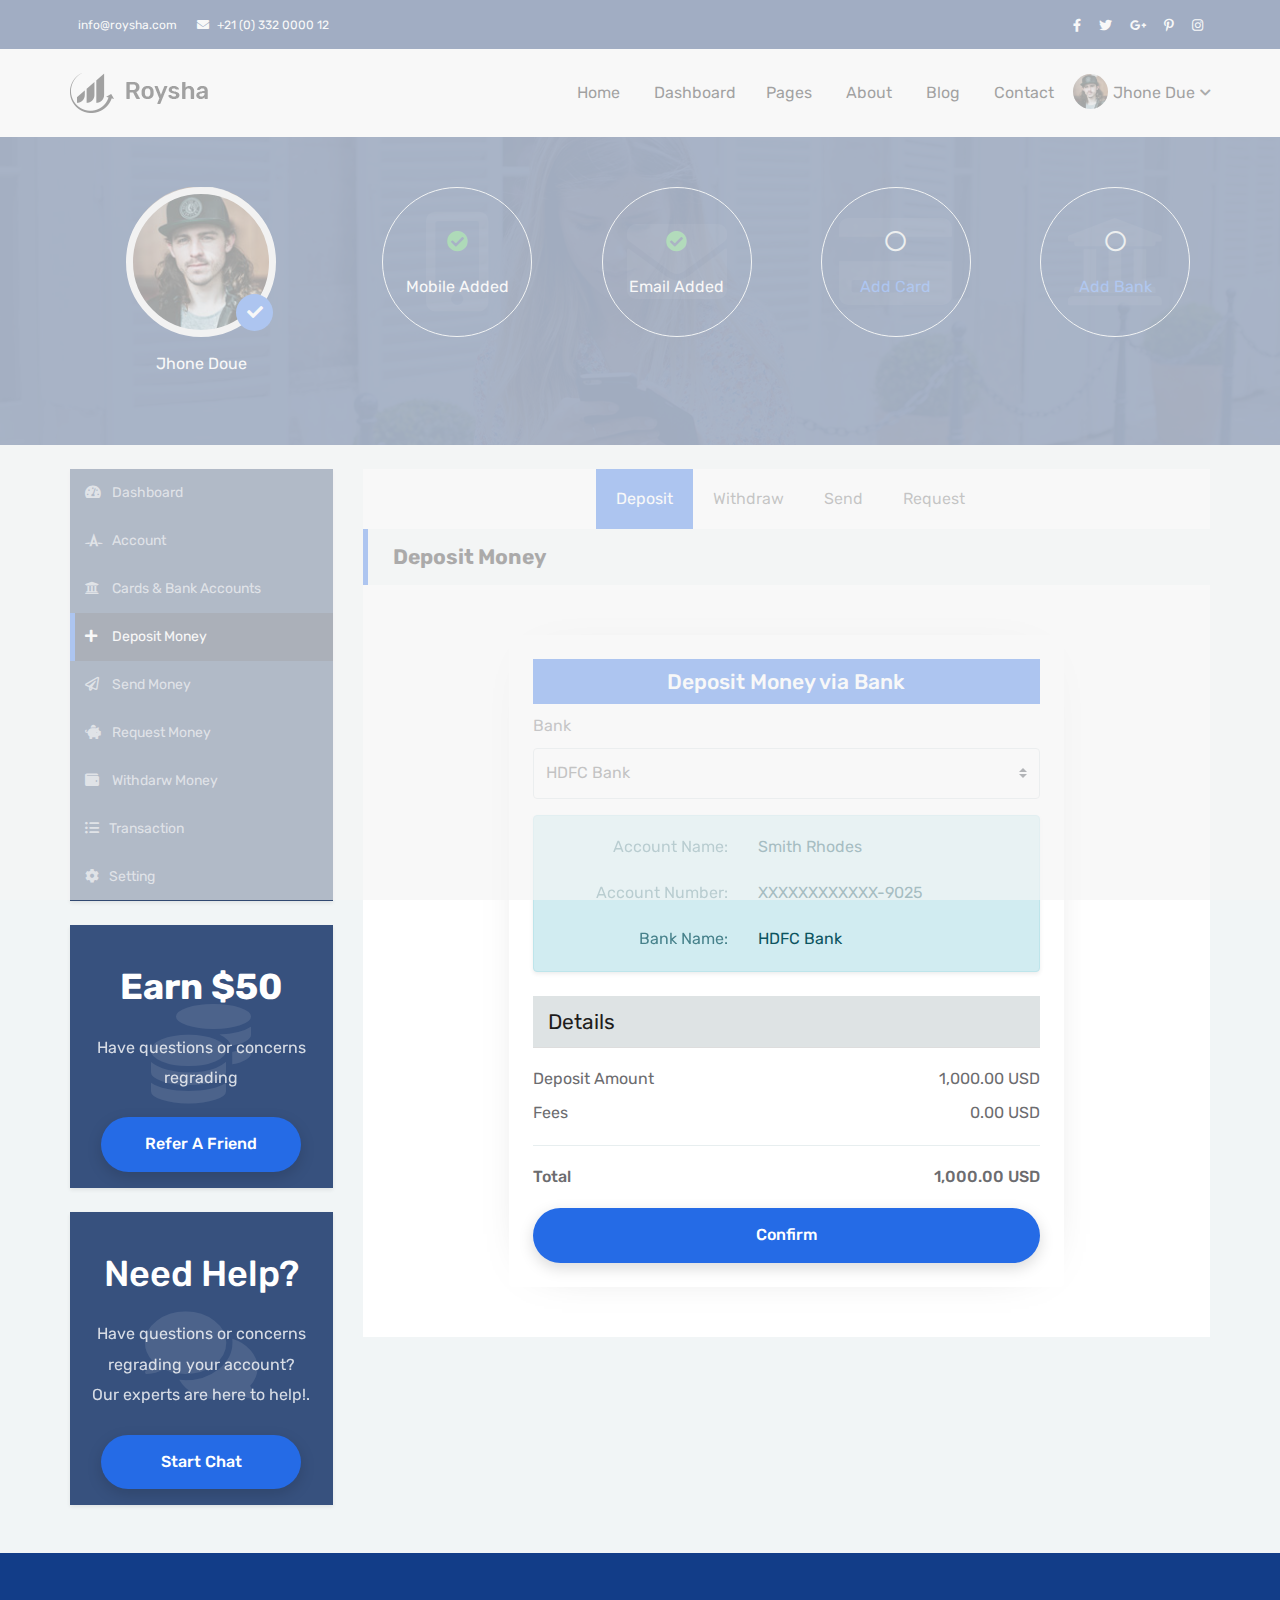
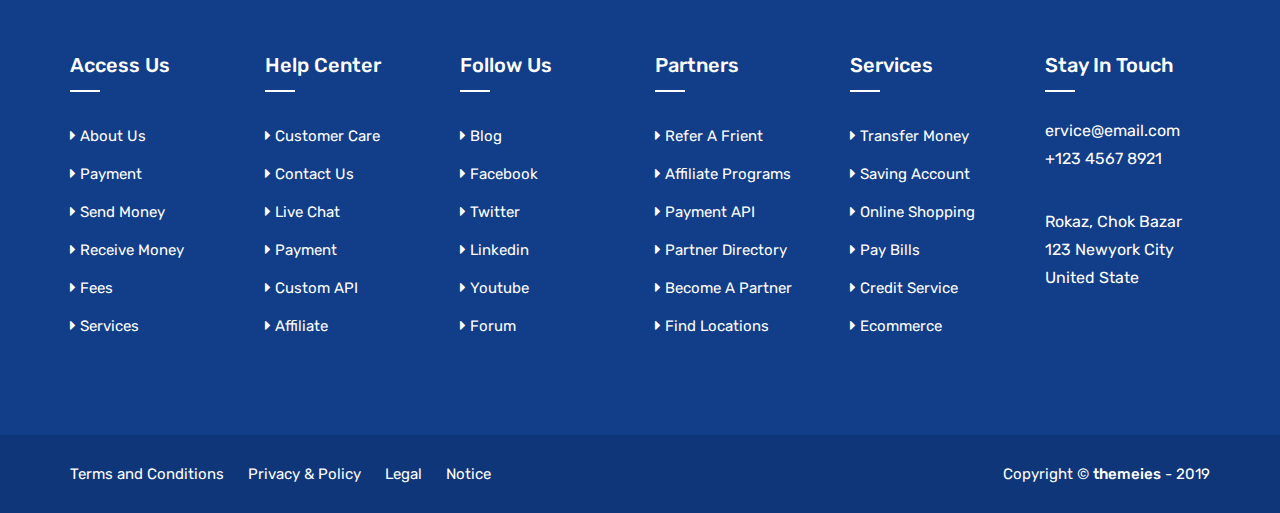
<file: seelife/send mony/roysha-admin/deposit-money-confirm.html>
﻿<!DOCTYPE html>
<html lang="en">
<!-- Copied from http://demo.themeies.com/roysha-html/roysha-admin/deposit-money-confirm.html by Cyotek WebCopy 1.7.0.600, Friday, November 8, 2019, 2:49:26 PM -->
<head>
    <!-- Required meta tags -->
    <meta charset="utf-8">
    <meta name="viewport" content="width=device-width, initial-scale=1, shrink-to-fit=no">

    <!--TITLE-->
    <title>Roysha- Money Transfer and Online Payments HTML Template</title>

    <!-- Favicon icon -->
    <link rel="shortcut icon" type="image/png" href="images/favicon.png">

    <!-- Stylesheet -->
    <link rel="stylesheet" type="text/css" href="css/style.css">

</head>
<body>
<!-- Preloader -->
<div id="preloader">
    <div id="status"></div>
</div>

<!-- Document Wrapper  -->
<div id="main-wrapper">
    <!-- Header start -->
    <header class="header02">
        <div class="header-top">
            <div class="container">
                <div class="row align-items-center">
                    <div class="col-sm-8">
                        <div class="d-inline-flex ml-auto">
                            <a href="#" class="top-text"><i class="fas fa-phone-alt"></i> info@roysha.com</a>
                            <a href="#" class="top-text"><i class="fas fa-envelope"></i> +21 (0) 332 0000 12</a>
                        </div>
                    </div>
                    <div class="col-sm-4 text-sm-right">
                        <div class="social-icons">
                            <a href="#"><i class="fab fa-facebook-f"></i></a>
                            <a href="#"><i class="fab fa-twitter"></i></a>
                            <a href="#"><i class="fab fa-google-plus-g"></i></a>
                            <a href="#"><i class="fab fa-pinterest-p"></i></a>
                            <a href="#"><i class="fab fa-instagram"></i> </a>
                        </div>
                    </div>
                </div>
            </div>
        </div>

        <!--header -->
        <div class="header-main">
            <div class="container d-flex align-items-center">
                <a class="logo d-inline-flex" href="../roysha-html/index.html">
                    <img src="images/logo.png" alt="">
                </a>
                <nav class="primary-menu ml-auto">
                    <a id="mobile-menu-toggler" href="#"><i class="fas fa-bars"></i></a>
                    <ul>
                        <li class="current-menu-item has-menu-child"><a href="#">Home</a>
                            <ul class="sub-menu">
                                <li><a href="../roysha-html/home-01.html">Home 01</a></li>
                                <li><a href="../roysha-html/home-02.html">Home 02</a></li>
                                <li><a href="../roysha-html/home-03.html">Home 03</a></li>
                                <li><a href="../roysha-html/home-04.html">Home 04</a></li>
                            </ul>
                        </li>
                        <li class="current-menu-item"><a href="dashboard.html">Dashboard</a>
                        <li class="has-menu-child"><a href="#">Pages</a>
                            <ul class="sub-menu">
                                <li><a href="../roysha-html/landing-page-send.html">Send Money</a></li>
                                <li><a href="../roysha-html/landing-page-receive.html">Receive Money</a></li>
                                <li><a href="../roysha-html/how-it-works-send.html">How it works - Send</a></li>
                                <li><a href="../roysha-html/how-it-works-receive.html">How it works - Receive</a></li>
                                <li><a href="../roysha-html/how-it-works-paybills.html">How it works - Paybills</a></li>
                                <li><a href="../roysha-html/landing-page-ecommerce.html">Landing - Ecommerce</a></li>
                                <li><a href="../roysha-html/faq.html">Faq</a></li>
                                <li><a href="../roysha-html/404.html">404 Error page</a></li>
                                <li><a href="../roysha-html/coming-soon.html">Coming soon</a></li>
                                <li><a href="../roysha-html/signup.html">Sign up</a></li>
                            </ul>
                        </li>
                        <li class="has-menu-child">
                            <a href="#">About</a>
                            <ul class="sub-menu">
                                <li><a href="../roysha-html/about-01.html">About 01</a></li>
                                <li><a href="../roysha-html/about-02.html">About 02</a></li>
                            </ul>
                        </li>
                        <li class="has-menu-child">
                            <a href="../roysha-html/blog.html">Blog</a>
                            <ul class="sub-menu">
                                <li><a href="../roysha-html/blog.html">Blog</a></li>
                                <li><a href="../roysha-html/blog-details.html">Blog Details</a></li>
                            </ul>
                        </li>
                        <li><a href="../roysha-html/contact.html">Contact</a></li>
                        <li class="has-menu-child pro-menu-drop">
                            <a href="#">
                                <div class="header-pro-thumb">
                                    <img class="rounded-circle" src="images/profile.jpg" alt="">
                                </div> Jhone Due <i class="fas fa-chevron-down"></i>
                            </a>
                            <ul class="dropdown-menu-md sub-menu profile-drop">
                                <li class="dropdown-header">
                                    <div>
                                        <h5 class="hidden-xs m-b-0 text-primary text-ellipsis">Jhon Due</h5>
                                        <div class="small text-muted"><span>Membership ID P14362606</span></div>
                                    </div>
                                </li>
                                <li><hr class="mx-n3 mt-0"></li>
                                <li class="nav__create-new-profile-link">
                                    <a href="profile.html">
                                        <span>View personal profile</span>
                                    </a>
                                </li>
                                <li class="divider"></li>
                                <li class="nav__dropdown-menu-items">
                                    <a href="profile-notifications.html">
                                        <i class="icon icon-setting"></i>
                                        <span>Settings</span>
                                    </a>
                                </li>
                                <li class="nav__dropdown-menu-items">
                                    <a href="#"><i class="icon icon-logout"></i><span>Logout</span></a></li>
                            </ul>
                        </li>
                    </ul>
                </nav>
            </div>
        </div>
        <!--end main header-->

    </header>
    <!-- Header end -->
    <!--  Hero section-->
    <div class="hero-section">
        <div class="container">
            <div class="row">
                <div class="col-md-3">
                    <div class="progress" data-percentage="100">
                        <span class="progress-left">
                            <span class="progress-bar"></span>
                        </span>
                        <span class="progress-right">
                            <span class="progress-bar"></span>
                        </span>
                        <div class="progress-value">
                            <div class="profile-thumb mt-3 mb-4">
                                <img class="rounded-circle" src="images/profile.jpg" alt="">
                                <div class="profile-thumb-edit custom-file bg-primary text-white" data-toggle="tooltip" title="Profile Verified">
                                    <i class="fas fa-check"></i>
                                </div>
                            </div>

                        </div>
                    </div>
                    <p class="profile-name">Jhone Doue</p>
                </div>
                <div class="col-md-9">
                    <div class="row profile-completeness">
                        <div class="col-sm-6 col-md-3 mb-4 mb-md-0">
                            <div class="border rounded p-3 text-center"><span class="d-block text-10 text-light mt-2 mb-3"><i class="fas fa-mobile-alt bg-icon"></i></span> <span class="text-5 d-block text-success mt-4 mb-3"><i class="fas fa-check-circle"></i></span>
                                <p class="mb-0">Mobile Added</p>
                            </div>
                        </div>
                        <div class="col-sm-6 col-md-3 mb-4 mb-md-0">
                            <div class="border rounded p-3 text-center"><span class="d-block text-10 text-light mt-2 mb-3"><i class="fas fa-envelope bg-icon"></i></span> <span class="text-5 d-block text-success mt-4 mb-3"><i class="fas fa-check-circle"></i></span>
                                <p class="mb-0">Email Added</p>
                            </div>
                        </div>
                        <div class="col-sm-6 col-md-3 mb-4 mb-sm-0">
                            <div class="border rounded p-3 text-center"><span class="d-block text-10 text-light mt-2 mb-3"><i class="fas fa-credit-card bg-icon"></i></span>
                                <span class="text-5 d-block text-light mt-4 mb-3"><i class="far fa-circle "></i></span>
                                <p class="mb-0"><a class="btn-link stretched-link" href="">Add Card</a></p>
                            </div>
                        </div>
                        <div class="col-sm-6 col-md-3">
                            <div class="border rounded p-3 text-center"><span class="d-block text-10 text-light mt-2 mb-3"><i class="fas fa-university bg-icon"></i></span> <span class="text-5 d-block text-light mt-4 mb-3"><i class="far fa-circle "></i></span>
                                <p class="mb-0"><a class="btn-link stretched-link" href="">Add Bank</a></p>
                            </div>
                        </div>
                    </div>
                </div>
            </div>
        </div>
    </div>
    <!-- End of Hero section-->

    <!-- Content -->
    <div id="content" class="py-4">
        <div class="container">
            <div class="row">

                <!-- Left side bar -->
                <aside class="col-lg-3 sidebar">
                    <!-- Pages List  -->
                    <div class="bg-light shadow-sm text-center  mb-4">
                        <div class="Profile-menu">
                            <ul class="nav secondary-nav">
                                <li class="nav-item"><a class="nav-link " href="dashboard.html"><i class="fas fa-tachometer-alt"></i> Dashboard</a></li>
                                <li class="nav-item"><a class="nav-link" href="profile.html"><i class="fab fa-autoprefixer"></i> Account</a></li>
                                <li class="nav-item"><a class="nav-link" href="profile-cards-and-bank-accounts.html"><i class="fas fa-university"></i> Cards & Bank Accounts</a></li>
                                <li class="nav-item  active"><a class="nav-link" href="deposit-money.html"><i class="fas fa-plus"></i> Deposit Money</a></li>
                                <li class="nav-item"><a class="nav-link" href="send-money.html"><i class="far fa-paper-plane"></i> Send Money</a></li>
                                <li class="nav-item"><a class="nav-link" href="request-money.html"><i class="fas fa-piggy-bank"></i> Request Money</a></li>
                                <li class="nav-item"><a class="nav-link" href="withdraw-money.html"><i class="fas fa-wallet"></i> Withdarw Money</a></li>
                                <li class="nav-item"><a class="nav-link" href="transactions.html"><i class="fas fa-list-ul"></i>Transaction</a></li>
                                <li class="nav-item"><a class="nav-link" href="profile-notifications.html"><i class="fas fa-cog"></i>Setting</a></li>
                            </ul>
                        </div>
                    </div>
                    <!-- Pages List End -->

                    <!-- Earn  -->
                    <div class="bg-light shadow-sm text-center p-3 mb-4 side-block">
                        <div class="text-17 text-light my-3"><i class="fas fa-coins"></i></div>
                        <h2 class="tex9-3 font-weight-700 my-4">Earn $50</h2>
                        <p class=" opacity-8 mb-4">Have questions or concerns regrading</p>
                        <a href="#" class="btn btn-default btn-center">
                            <span class="bh"></span>
                            <span>Refer A friend</span></a>
                    </div>

                    <!-- Need Help? End -->
                    <div class="bg-light shadow-sm text-center p-3 mb-4 side-block">
                        <div class="text-17 text-light my-3"><i class="fas fa-comments"></i></div>
                        <h2 class="text-9 font-weight-407 my-4">Need Help?</h2>
                        <p class=" opacity-8 mb-4">Have questions or concerns regrading your account?<br>
                            Our experts are here to help!.</p>
                        <a href="#" class="btn btn-default btn-center">
                            <span class="bh"></span>
                            <span>Start Chat</span></a>
                    </div>
                    <!-- Need Help? End -->
                </aside>
                <!-- Left Panel End -->

                <div class="col-lg-9">
                    <div class="bg-white">
                        <div class="container d-flex justify-content-center primary-menu ml-auto">
                            <ul class="nav pro-sec-menu secondary-nav alternate">
                                <li class="has-menu-child nav-item active">
                                    <a class="nav-link" href="deposit-money.html">Deposit</a>
                                    <ul class="sub-menu">
                                        <li><a href="deposit-money-confirm.html">Confirm</a></li>
                                        <li><a href="deposit-money-success.html">Success</a></li>
                                    </ul>
                                </li>
                                <li class="has-menu-child nav-item">
                                    <a class="nav-link" href="withdraw-money.html">Withdraw</a>
                                    <ul class="sub-menu">
                                        <li><a href="withdraw-money-confirm.html">Confirm</a></li>
                                        <li><a href="withdraw-money-success.html">Success</a></li>
                                    </ul>
                                </li>
                                <li class="has-menu-child nav-item">
                                    <a class="nav-link" href="send-money.html">Send</a>
                                    <ul class="sub-menu">
                                        <li><a href="send-money-confirm.html">Confirm</a></li>
                                        <li><a href="send-money-success.html">Success</a></li>
                                    </ul>
                                </li>
                                <li class="has-menu-child nav-item">
                                    <a class="nav-link" href="request-money.html">Request</a>
                                    <ul class="sub-menu">
                                        <li><a href="request-money-confirm.html">Confirm</a></li>
                                        <li><a href="request-money-success.html">Success</a></li>
                                    </ul>
                                </li>
                            </ul>
                        </div>
                    </div>
                    <h3 class="text-5 font-weight-700 d-flex admin-heading">Deposit Money</h3>
                    <div class="bg-white">
                        <div class="row">
                            <div class="col-md-8 col-lg-8 mx-auto ">
                                <div class="bg-light shadow-md rounded p-3 p-sm-4 form-box">

                                    <h3 class="text-5 msg-header">Deposit Money via Bank</h3>
                                    <!-- Deposit Money Confirm  -->
                                    <form id="form-send-money" method="post">
                                        <div class="form-group">
                                            <label for="paymentMethod">Bank</label>
                                            <select id="cardType" class="custom-select" required="">
                                                <option>HDFC Bank</option>
                                                <option>Bank 2</option>
                                                <option>Bank 3</option>
                                            </select>
                                        </div>
                                        <div class="alert alert-info rounded shadow-sm py-3 px-4 px-sm-2 mb-4">
                                            <div class="row">
                                                <p class="col-sm-5 opacity-7 text-sm-right mb-0 mb-sm-3">Account
                                                    Name:</p>
                                                <p class="col-sm-7">Smith Rhodes</p>
                                            </div>
                                            <div class="row">
                                                <p class="col-sm-5 opacity-7 text-sm-right mb-0 mb-sm-3">Account
                                                    Number:</p>
                                                <p class="col-sm-7">XXXXXXXXXXXX-9025</p>
                                            </div>
                                            <div class="row">
                                                <p class="col-sm-5 opacity-7 text-sm-right mb-0">Bank Name:</p>
                                                <p class="col-sm-7 mb-0">HDFC Bank</p>
                                            </div>
                                        </div>
                                        <h3 class="text-5 font-weight-400 mb-3">Details</h3>
                                        <p class="mb-1">Deposit Amount <span class="text-3 float-right">1,000.00 USD</span></p>
                                        <p class="mb-1">Fees <span class="text-3 float-right">0.00 USD</span></p>
                                        <hr>
                                        <p class="font-weight-500">Total<span class="text-3 float-right">1,000.00 USD</span></p>
                                      <button class="btn btn-default btn-center btn-block">
                                        <span class="bh"></span>
                                        <span>Confirm</span>
                                      </button>
                                    </form>
                                    <!-- Deposit Money Confirm end -->
                                </div>
                            </div>
                        </div>
                    </div>

                </div>
            </div>
        </div>
    </div>
    <!-- Content end -->

    <!-- Footer strat -->
    <footer class="footer">
        <div class="foo-top">
            <div class="container">
                <div class="row">
                    <div class="col-lg-2 col-md-4 col-sm-6">
                        <div class="widget foo-nav">
                            <h5>Access Us</h5>
                            <ul>
                                <li><a href="#">About Us</a></li>
                                <li><a href="#">Payment</a></li>
                                <li><a href="#">Send Money</a></li>
                                <li><a href="#">Receive Money</a></li>
                                <li><a href="#">Fees</a></li>
                                <li><a href="#">Services</a></li>
                            </ul>
                        </div>
                    </div>
                    <div class="col-lg-2 col-md-4 col-sm-6">
                        <div class="widget foo-nav">
                            <h5>Help Center</h5>
                            <ul>
                                <li><a href="#">Customer Care</a></li>
                                <li><a href="#">Contact Us</a></li>
                                <li><a href="#">Live Chat</a></li>
                                <li><a href="#">Payment</a></li>
                                <li><a href="#">Custom API</a></li>
                                <li><a href="#">Affiliate</a></li>
                            </ul>
                        </div>
                    </div>
                    <div class="col-lg-2 col-md-4 col-sm-6">
                        <div class="widget foo-nav">
                            <h5>Follow Us</h5>
                            <ul>
                                <li><a href="#">Blog</a></li>
                                <li><a href="#">Facebook</a></li>
                                <li><a href="#">Twitter</a></li>
                                <li><a href="#">Linkedin</a></li>
                                <li><a href="#">Youtube</a></li>
                                <li><a href="#">Forum</a></li>
                            </ul>
                        </div>
                    </div>
                    <div class="col-lg-2 col-md-4 col-sm-6">
                        <div class="widget foo-nav">
                            <h5>Partners</h5>
                            <ul>
                                <li><a href="#">Refer A Frient</a></li>
                                <li><a href="#">Affiliate Programs</a></li>
                                <li><a href="#">Payment API</a></li>
                                <li><a href="#">Partner Directory</a></li>
                                <li><a href="#">Become A Partner</a></li>
                                <li><a href="#">Find Locations</a></li>
                            </ul>
                        </div>
                    </div>
                    <div class="col-lg-2 col-md-4 col-sm-6">
                        <div class="widget foo-nav">
                            <h5>Services</h5>
                            <ul>
                                <li><a href="#">Transfer Money</a></li>
                                <li><a href="#">Saving Account</a></li>
                                <li><a href="#">Online Shopping</a></li>
                                <li><a href="#">Pay Bills</a></li>
                                <li><a href="#">Credit Service</a></li>
                                <li><a href="#">Ecommerce</a></li>
                            </ul>
                        </div>
                    </div>
                    <div class="col-lg-2 col-md-4 col-sm-6">
                        <div class="widget foo-address">
                            <h5>Stay In Touch</h5>
                            <address>
                                <a href="malto:ervice@email.com">ervice@email.com</a>
                                <a href="tel:+12345678921">+123 4567 8921</a>
                            </address>
                            <address>
                                Rokaz, Chok Bazar
                                123 Newyork City
                                United State
                            </address>
                        </div>
                    </div>
                </div>
            </div>
        </div>
        <div class="foo-btm">
            <div class="container">
                <div class="row">
                    <div class="col-md-6">
                        <div class="foo-navigation">
                            <ul>
                                <li><a href="#">Terms and Conditions</a></li>
                                <li><a href="#">Privacy & Policy</a></li>
                                <li><a href="#">Legal</a></li>
                                <li><a href="#">Notice</a></li>
                            </ul>
                        </div>
                    </div>
                    <div class="col-md-6">
                        <div class="copyright">Copyright &copy; <a href="http://themeies.com">themeies</a> - 2019</div>
                    </div>
                </div>
            </div>
        </div>
    </footer>
    <!-- Footer end -->

</div>
<!-- Document Wrapper end -->

<!-- Script -->
<script src="js/jquery.min.js"></script>
<script src="js/bootstrap.bundle.min.js"></script>
<script src="js/moment.min.js"></script>
<script src="js/daterangepicker.js"></script>
<script src="js/bootstrap-select.min.js"></script>
<script src="js/custom.js"></script>
</body>
<!-- Copied from http://demo.themeies.com/roysha-html/roysha-admin/deposit-money-confirm.html by Cyotek WebCopy 1.7.0.600, Friday, November 8, 2019, 2:49:26 PM -->
</html>
</file>
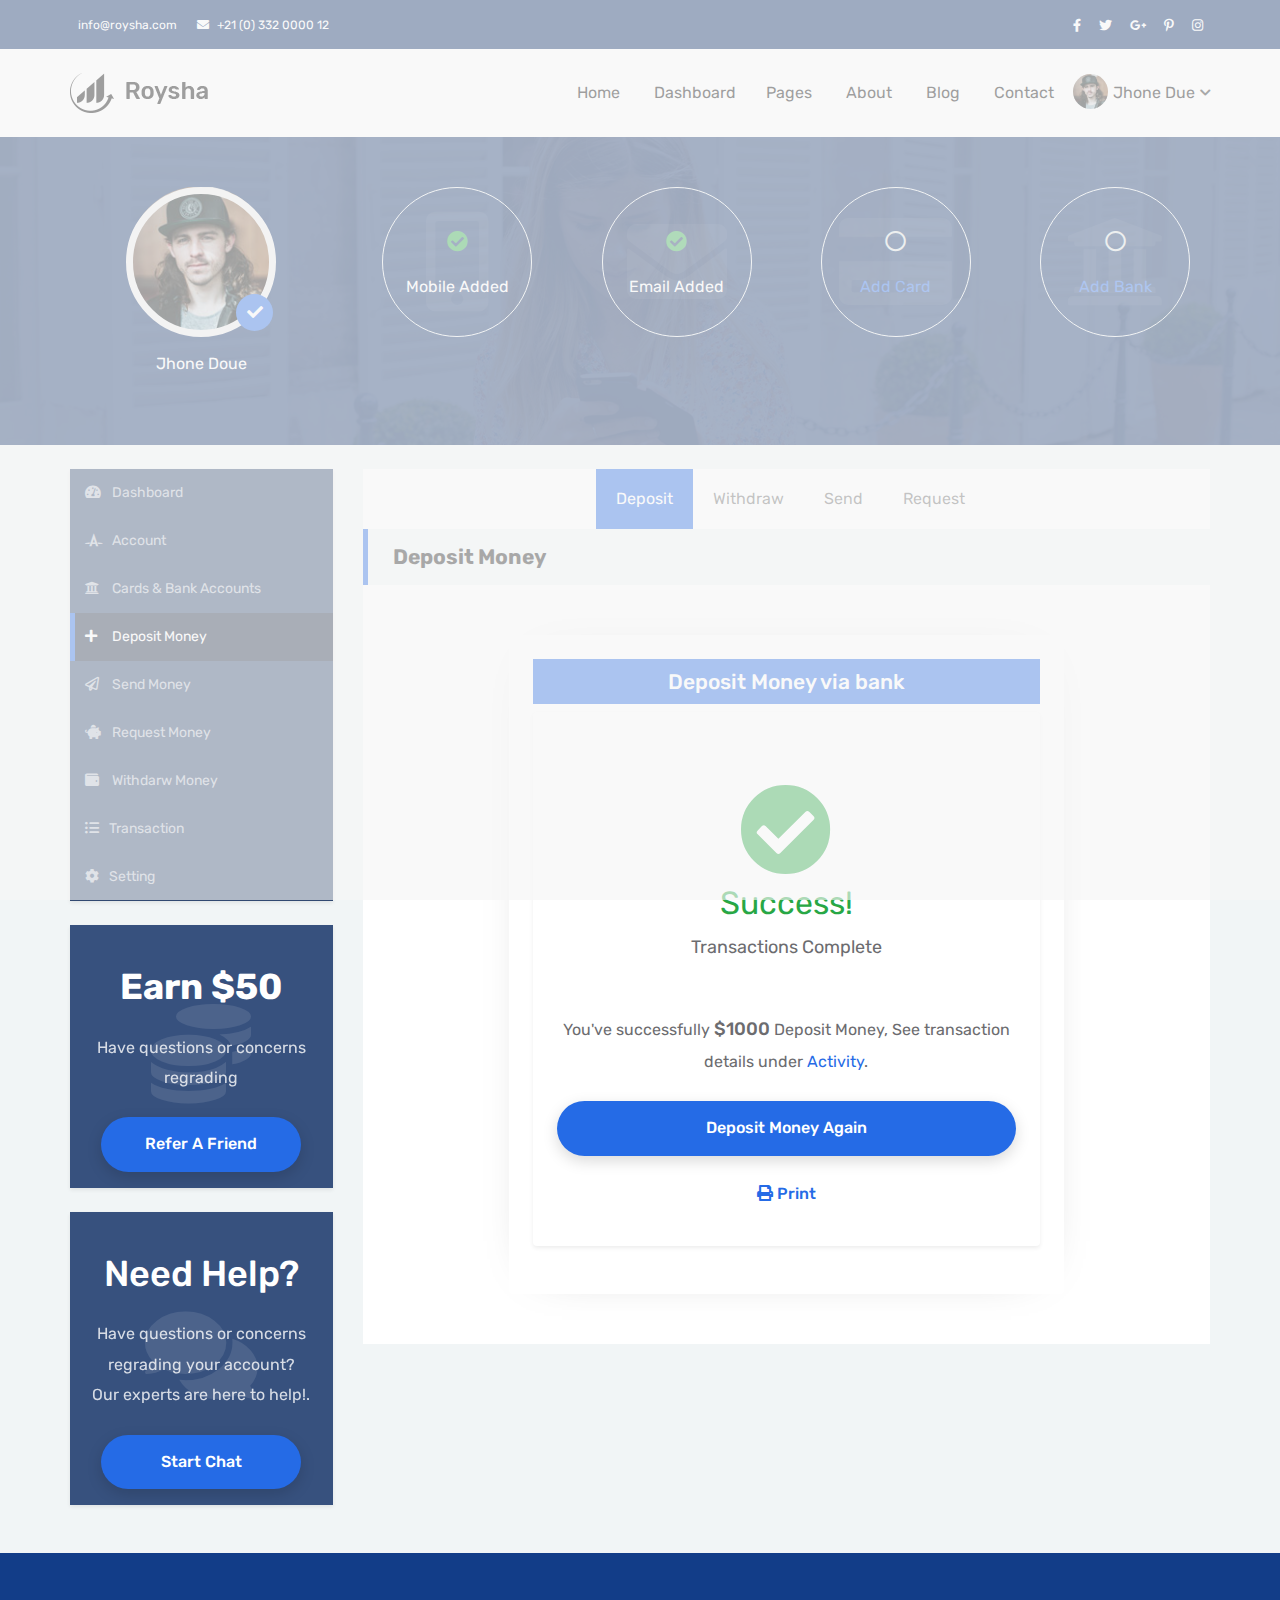
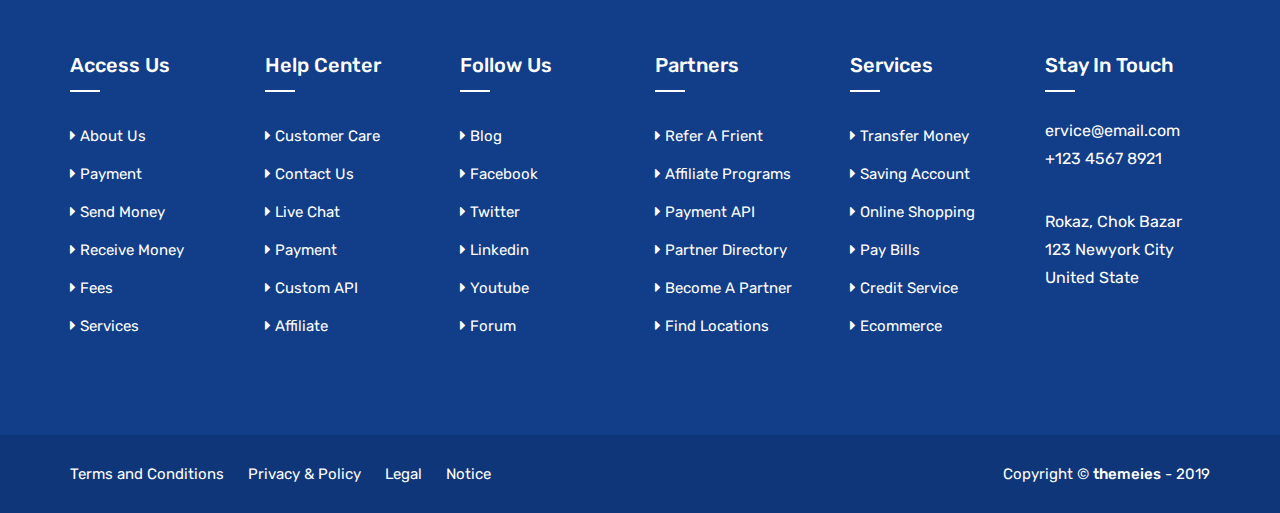
<file: seelife/send mony/roysha-admin/deposit-money-success.html>
﻿<!DOCTYPE html>
<html lang="en">
<!-- Copied from http://demo.themeies.com/roysha-html/roysha-admin/deposit-money-success.html by Cyotek WebCopy 1.7.0.600, Friday, November 8, 2019, 2:49:26 PM -->
<head>
    <!-- Required meta tags -->
    <meta charset="utf-8">
    <meta name="viewport" content="width=device-width, initial-scale=1, shrink-to-fit=no">

    <!--TITLE-->
    <title>Roysha- Money Transfer and Online Payments HTML Template</title>

    <!-- Favicon icon -->
    <link rel="shortcut icon" type="image/png" href="images/favicon.png">

    <!-- Stylesheet -->
    <link rel="stylesheet" type="text/css" href="css/style.css">

</head>
<body>
<!-- Preloader -->
<div id="preloader">
    <div id="status"></div>
</div>

<!-- Document Wrapper -->
<div id="main-wrapper">
    <!-- Header start -->
    <header class="header02">
        <div class="header-top">
            <div class="container">
                <div class="row align-items-center">
                    <div class="col-sm-8">
                        <div class="d-inline-flex ml-auto">
                            <a href="#" class="top-text"><i class="fas fa-phone-alt"></i> info@roysha.com</a>
                            <a href="#" class="top-text"><i class="fas fa-envelope"></i> +21 (0) 332 0000 12</a>
                        </div>
                    </div>
                    <div class="col-sm-4 text-sm-right">
                        <div class="social-icons">
                            <a href="#"><i class="fab fa-facebook-f"></i></a>
                            <a href="#"><i class="fab fa-twitter"></i></a>
                            <a href="#"><i class="fab fa-google-plus-g"></i></a>
                            <a href="#"><i class="fab fa-pinterest-p"></i></a>
                            <a href="#"><i class="fab fa-instagram"></i> </a>
                        </div>
                    </div>
                </div>
            </div>
        </div>

        <!--header -->
        <div class="header-main">
            <div class="container d-flex align-items-center">
                <a class="logo d-inline-flex" href="../roysha-html/index.html">
                    <img src="images/logo.png" alt="">
                </a>
                <nav class="primary-menu ml-auto">
                    <a id="mobile-menu-toggler" href="#"><i class="fas fa-bars"></i></a>
                    <ul>
                        <li class="current-menu-item has-menu-child"><a href="#">Home</a>
                            <ul class="sub-menu">
                                <li><a href="../roysha-html/home-01.html">Home 01</a></li>
                                <li><a href="../roysha-html/home-02.html">Home 02</a></li>
                                <li><a href="../roysha-html/home-03.html">Home 03</a></li>
                                <li><a href="../roysha-html/home-04.html">Home 04</a></li>
                            </ul>
                        </li>
                        <li class="current-menu-item"><a href="dashboard.html">Dashboard</a>
                        <li class="has-menu-child"><a href="#">Pages</a>
                            <ul class="sub-menu">
                                <li><a href="../roysha-html/landing-page-send.html">Send Money</a></li>
                                <li><a href="../roysha-html/landing-page-receive.html">Receive Money</a></li>
                                <li><a href="../roysha-html/how-it-works-send.html">How it works - Send</a></li>
                                <li><a href="../roysha-html/how-it-works-receive.html">How it works - Receive</a></li>
                                <li><a href="../roysha-html/how-it-works-paybills.html">How it works - Paybills</a></li>
                                <li><a href="../roysha-html/landing-page-ecommerce.html">Landing - Ecommerce</a></li>
                                <li><a href="../roysha-html/faq.html">Faq</a></li>
                                <li><a href="../roysha-html/404.html">404 Error page</a></li>
                                <li><a href="../roysha-html/coming-soon.html">Coming soon</a></li>
                                <li><a href="../roysha-html/signup.html">Sign up</a></li>
                            </ul>
                        </li>
                        <li class="has-menu-child">
                            <a href="#">About</a>
                            <ul class="sub-menu">
                                <li><a href="../roysha-html/about-01.html">About 01</a></li>
                                <li><a href="../roysha-html/about-02.html">About 02</a></li>
                            </ul>
                        </li>
                        <li class="has-menu-child">
                            <a href="../roysha-html/blog.html">Blog</a>
                            <ul class="sub-menu">
                                <li><a href="../roysha-html/blog.html">Blog</a></li>
                                <li><a href="../roysha-html/blog-details.html">Blog Details</a></li>
                            </ul>
                        </li>
                        <li><a href="../roysha-html/contact.html">Contact</a></li>
                        <li class="has-menu-child pro-menu-drop">
                            <a href="#">
                                <div class="header-pro-thumb">
                                    <img class="rounded-circle" src="images/profile.jpg" alt="">
                                </div> Jhone Due <i class="fas fa-chevron-down"></i>
                            </a>
                            <ul class="dropdown-menu-md sub-menu profile-drop">
                                <li class="dropdown-header">
                                    <div>
                                        <h5 class="hidden-xs m-b-0 text-primary text-ellipsis">Jhon Due</h5>
                                        <div class="small text-muted"><span>Membership ID P14362606</span></div>
                                    </div>
                                </li>
                                <li><hr class="mx-n3 mt-0"></li>
                                <li class="nav__create-new-profile-link">
                                    <a href="profile.html">
                                        <span>View personal profile</span>
                                    </a>
                                </li>
                                <li class="divider"></li>
                                <li class="nav__dropdown-menu-items">
                                    <a href="profile-notifications.html">
                                        <i class="icon icon-setting"></i>
                                        <span>Settings</span>
                                    </a>
                                </li>
                                <li class="nav__dropdown-menu-items">
                                    <a href="#"><i class="icon icon-logout"></i><span>Logout</span></a></li>
                            </ul>
                        </li>
                    </ul>
                </nav>
            </div>
        </div>
        <!--end main header-->

    </header>
    <!-- Header end -->

    <!--  Hero section-->
    <div class="hero-section">
        <div class="container">
            <div class="row">
                <div class="col-md-3">
                    <div class="progress" data-percentage="100">
                        <span class="progress-left">
                            <span class="progress-bar"></span>
                        </span>
                        <span class="progress-right">
                            <span class="progress-bar"></span>
                        </span>
                        <div class="progress-value">
                            <div class="profile-thumb mt-3 mb-4">
                                <img class="rounded-circle" src="images/profile.jpg" alt="">
                                <div class="profile-thumb-edit custom-file bg-primary text-white" data-toggle="tooltip" title="Profile Verified">
                                    <i class="fas fa-check"></i>
                                </div>
                            </div>

                        </div>
                    </div>
                    <p class="profile-name">Jhone Doue</p>
                </div>
                <div class="col-md-9">
                    <div class="row profile-completeness">
                        <div class="col-sm-6 col-md-3 mb-4 mb-md-0">
                            <div class="border rounded p-3 text-center"><span class="d-block text-10 text-light mt-2 mb-3"><i class="fas fa-mobile-alt bg-icon"></i></span> <span class="text-5 d-block text-success mt-4 mb-3"><i class="fas fa-check-circle"></i></span>
                                <p class="mb-0">Mobile Added</p>
                            </div>
                        </div>
                        <div class="col-sm-6 col-md-3 mb-4 mb-md-0">
                            <div class="border rounded p-3 text-center"><span class="d-block text-10 text-light mt-2 mb-3"><i class="fas fa-envelope bg-icon"></i></span> <span class="text-5 d-block text-success mt-4 mb-3"><i class="fas fa-check-circle"></i></span>
                                <p class="mb-0">Email Added</p>
                            </div>
                        </div>
                        <div class="col-sm-6 col-md-3 mb-4 mb-sm-0">
                            <div class="border rounded p-3 text-center"><span class="d-block text-10 text-light mt-2 mb-3"><i class="fas fa-credit-card bg-icon"></i></span>
                                <span class="text-5 d-block text-light mt-4 mb-3"><i class="far fa-circle "></i></span>
                                <p class="mb-0"><a class="btn-link stretched-link" href="">Add Card</a></p>
                            </div>
                        </div>
                        <div class="col-sm-6 col-md-3">
                            <div class="border rounded p-3 text-center"><span class="d-block text-10 text-light mt-2 mb-3"><i class="fas fa-university bg-icon"></i></span> <span class="text-5 d-block text-light mt-4 mb-3"><i class="far fa-circle "></i></span>
                                <p class="mb-0"><a class="btn-link stretched-link" href="">Add Bank</a></p>
                            </div>
                        </div>
                    </div>
                </div>
            </div>
        </div>
    </div>
    <!-- End of Hero section-->

    <!-- Content -->
    <div id="content" class="py-4">
        <div class="container">
            <div class="row">

                <!-- Left side bar -->
                <aside class="col-lg-3 sidebar">
                    <!-- Pages List  -->
                    <div class="bg-light shadow-sm text-center  mb-4">
                        <div class="Profile-menu">
                            <ul class="nav secondary-nav">
                                <li class="nav-item"><a class="nav-link " href="dashboard.html"><i class="fas fa-tachometer-alt"></i> Dashboard</a></li>
                                <li class="nav-item"><a class="nav-link" href="profile.html"><i class="fab fa-autoprefixer"></i> Account</a></li>
                                <li class="nav-item"><a class="nav-link" href="profile-cards-and-bank-accounts.html"><i class="fas fa-university"></i> Cards & Bank Accounts</a></li>
                                <li class="nav-item active"><a class="nav-link" href="deposit-money.html"><i class="fas fa-plus"></i> Deposit Money</a></li>
                                <li class="nav-item"><a class="nav-link" href="send-money.html"><i class="far fa-paper-plane"></i> Send Money</a></li>
                                <li class="nav-item"><a class="nav-link" href="request-money.html"><i class="fas fa-piggy-bank"></i> Request Money</a></li>
                                <li class="nav-item"><a class="nav-link" href="withdraw-money.html"><i class="fas fa-wallet"></i> Withdarw Money</a></li>
                                <li class="nav-item"><a class="nav-link" href="transactions.html"><i class="fas fa-list-ul"></i>Transaction</a></li>
                                <li class="nav-item"><a class="nav-link" href="profile-notifications.html"><i class="fas fa-cog"></i>Setting</a></li>
                            </ul>
                        </div>
                    </div>
                    <!-- Pages List End -->

                    <!-- Earn  -->
                    <div class="bg-light shadow-sm text-center p-3 mb-4 side-block">
                        <div class="text-17 text-light my-3"><i class="fas fa-coins"></i></div>
                        <h2 class="tex9-3 font-weight-700 my-4">Earn $50</h2>
                        <p class=" opacity-8 mb-4">Have questions or concerns regrading</p>
                        <a href="#" class="btn btn-default btn-center">
                            <span class="bh"></span>
                            <span>Refer A friend</span></a>
                    </div>

                    <!-- Need Help? End -->
                    <div class="bg-light shadow-sm text-center p-3 mb-4 side-block">
                        <div class="text-17 text-light my-3"><i class="fas fa-comments"></i></div>
                        <h2 class="text-9 font-weight-407 my-4">Need Help?</h2>
                        <p class=" opacity-8 mb-4">Have questions or concerns regrading your account?<br>
                            Our experts are here to help!.</p>
                        <a href="#" class="btn btn-default btn-center">
                            <span class="bh"></span>
                            <span>Start Chat</span></a>
                    </div>
                    <!-- Need Help? End -->
                </aside>
                <!-- Left Panel End -->

                <div class="col-lg-9">
                    <div class="bg-white">
                        <div class="container d-flex justify-content-center primary-menu ml-auto">
                            <ul class="nav pro-sec-menu secondary-nav alternate">
                                <li class="has-menu-child nav-item active">
                                    <a class="nav-link" href="deposit-money.html">Deposit</a>
                                    <ul class="sub-menu">
                                        <li><a href="deposit-money-confirm.html">Confirm</a></li>
                                        <li><a href="deposit-money-success.html">Success</a></li>
                                    </ul>
                                </li>
                                <li class="has-menu-child nav-item">
                                    <a class="nav-link" href="withdraw-money.html">Withdraw</a>
                                    <ul class="sub-menu">
                                        <li><a href="withdraw-money-confirm.html">Confirm</a></li>
                                        <li><a href="withdraw-money-success.html">Success</a></li>
                                    </ul>
                                </li>
                                <li class="has-menu-child nav-item">
                                    <a class="nav-link" href="send-money.html">Send</a>
                                    <ul class="sub-menu">
                                        <li><a href="send-money-confirm.html">Confirm</a></li>
                                        <li><a href="send-money-success.html">Success</a></li>
                                    </ul>
                                </li>
                                <li class="has-menu-child nav-item">
                                    <a class="nav-link" href="request-money.html">Request</a>
                                    <ul class="sub-menu">
                                        <li><a href="request-money-confirm.html">Confirm</a></li>
                                        <li><a href="request-money-success.html">Success</a></li>
                                    </ul>
                                </li>
                            </ul>
                        </div>
                    </div>
                    <h3 class="text-5 font-weight-700 d-flex admin-heading">Deposit Money</h3>
                    <div class="bg-white">
                        <div class="row">
                            <div class="col-md-8 col-lg-8 mx-auto ">
                                <div class="bg-light shadow-md rounded p-3 p-sm-4  form-box">

                                    <h3 class="text-5 msg-header">Deposit Money via bank</h3>
                                    <!-- Request Money Success
                                     ============================================= -->
                                    <div class="bg-light shadow-sm rounded p-3 p-sm-4 mb-4">
                                        <div class="text-center my-5">
                                            <p class="text-center text-success text-20 line-height-07"><i class="fas fa-check-circle"></i></p>
                                            <p class="text-center text-success text-8 line-height-07">Success!</p>
                                            <p class="text-center text-4">Transactions Complete</p>
                                        </div>
                                        <p class="text-center text-3 mb-4">You've successfully <span class="text-4 font-weight-500">$1000</span> Deposit Money, See
                                            transaction details under <a href="#">Activity</a>.</p>

                                      <button class="btn btn-default btn-center btn-block">
                                        <span class="bh"></span>
                                        <span>Deposit Money Again</span>
                                      </button>
                                        <button class="btn btn-link btn-block"><i class="fas fa-print"></i> Print
                                        </button>
                                    </div>
                                    <!-- Request Money Success end -->

                                </div>
                            </div>
                        </div>
                    </div>

                </div>
            </div>
        </div>
    </div>
    <!-- Content end -->


    <!-- Footer strat -->
    <footer class="footer">
        <div class="foo-top">
            <div class="container">
                <div class="row">
                    <div class="col-lg-2 col-md-4 col-sm-6">
                        <div class="widget foo-nav">
                            <h5>Access Us</h5>
                            <ul>
                                <li><a href="#">About Us</a></li>
                                <li><a href="#">Payment</a></li>
                                <li><a href="#">Send Money</a></li>
                                <li><a href="#">Receive Money</a></li>
                                <li><a href="#">Fees</a></li>
                                <li><a href="#">Services</a></li>
                            </ul>
                        </div>
                    </div>
                    <div class="col-lg-2 col-md-4 col-sm-6">
                        <div class="widget foo-nav">
                            <h5>Help Center</h5>
                            <ul>
                                <li><a href="#">Customer Care</a></li>
                                <li><a href="#">Contact Us</a></li>
                                <li><a href="#">Live Chat</a></li>
                                <li><a href="#">Payment</a></li>
                                <li><a href="#">Custom API</a></li>
                                <li><a href="#">Affiliate</a></li>
                            </ul>
                        </div>
                    </div>
                    <div class="col-lg-2 col-md-4 col-sm-6">
                        <div class="widget foo-nav">
                            <h5>Follow Us</h5>
                            <ul>
                                <li><a href="#">Blog</a></li>
                                <li><a href="#">Facebook</a></li>
                                <li><a href="#">Twitter</a></li>
                                <li><a href="#">Linkedin</a></li>
                                <li><a href="#">Youtube</a></li>
                                <li><a href="#">Forum</a></li>
                            </ul>
                        </div>
                    </div>
                    <div class="col-lg-2 col-md-4 col-sm-6">
                        <div class="widget foo-nav">
                            <h5>Partners</h5>
                            <ul>
                                <li><a href="#">Refer A Frient</a></li>
                                <li><a href="#">Affiliate Programs</a></li>
                                <li><a href="#">Payment API</a></li>
                                <li><a href="#">Partner Directory</a></li>
                                <li><a href="#">Become A Partner</a></li>
                                <li><a href="#">Find Locations</a></li>
                            </ul>
                        </div>
                    </div>
                    <div class="col-lg-2 col-md-4 col-sm-6">
                        <div class="widget foo-nav">
                            <h5>Services</h5>
                            <ul>
                                <li><a href="#">Transfer Money</a></li>
                                <li><a href="#">Saving Account</a></li>
                                <li><a href="#">Online Shopping</a></li>
                                <li><a href="#">Pay Bills</a></li>
                                <li><a href="#">Credit Service</a></li>
                                <li><a href="#">Ecommerce</a></li>
                            </ul>
                        </div>
                    </div>
                    <div class="col-lg-2 col-md-4 col-sm-6">
                        <div class="widget foo-address">
                            <h5>Stay In Touch</h5>
                            <address>
                                <a href="malto:ervice@email.com">ervice@email.com</a>
                                <a href="tel:+12345678921">+123 4567 8921</a>
                            </address>
                            <address>
                                Rokaz, Chok Bazar
                                123 Newyork City
                                United State
                            </address>
                        </div>
                    </div>
                </div>
            </div>
        </div>
        <div class="foo-btm">
            <div class="container">
                <div class="row">
                    <div class="col-md-6">
                        <div class="foo-navigation">
                            <ul>
                                <li><a href="#">Terms and Conditions</a></li>
                                <li><a href="#">Privacy & Policy</a></li>
                                <li><a href="#">Legal</a></li>
                                <li><a href="#">Notice</a></li>
                            </ul>
                        </div>
                    </div>
                    <div class="col-md-6">
                        <div class="copyright">Copyright &copy; <a href="http://themeies.com">themeies</a> - 2019</div>
                    </div>
                </div>
            </div>
        </div>
    </footer>
    <!-- Footer end -->

</div>
<!-- Document Wrapper end -->


<!-- Script -->
<script src="js/jquery.min.js"></script>
<script src="js/bootstrap.bundle.min.js"></script>
<script src="js/moment.min.js"></script>
<script src="js/daterangepicker.js"></script>
<script src="js/bootstrap-select.min.js"></script>
<script src="js/custom.js"></script>

</body>
<!-- Copied from http://demo.themeies.com/roysha-html/roysha-admin/deposit-money-success.html by Cyotek WebCopy 1.7.0.600, Friday, November 8, 2019, 2:49:26 PM -->
</html>
</file>
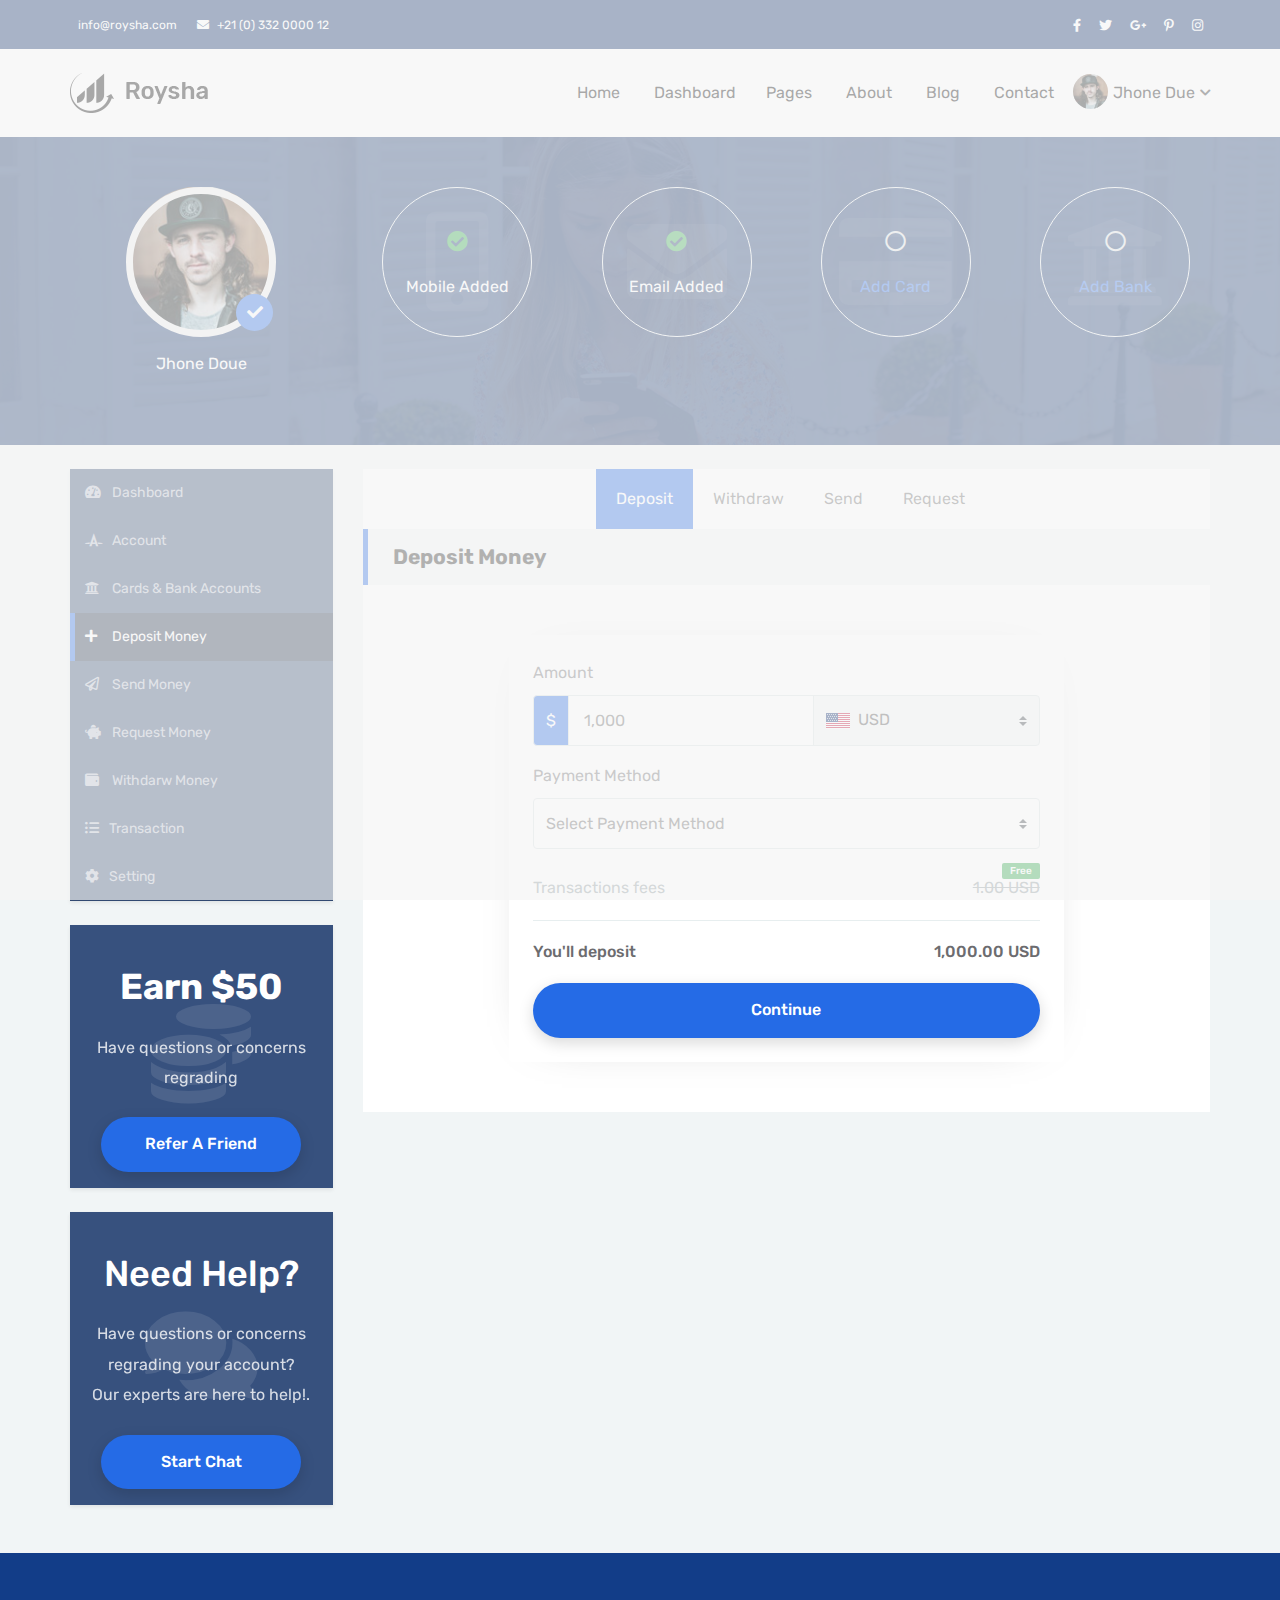
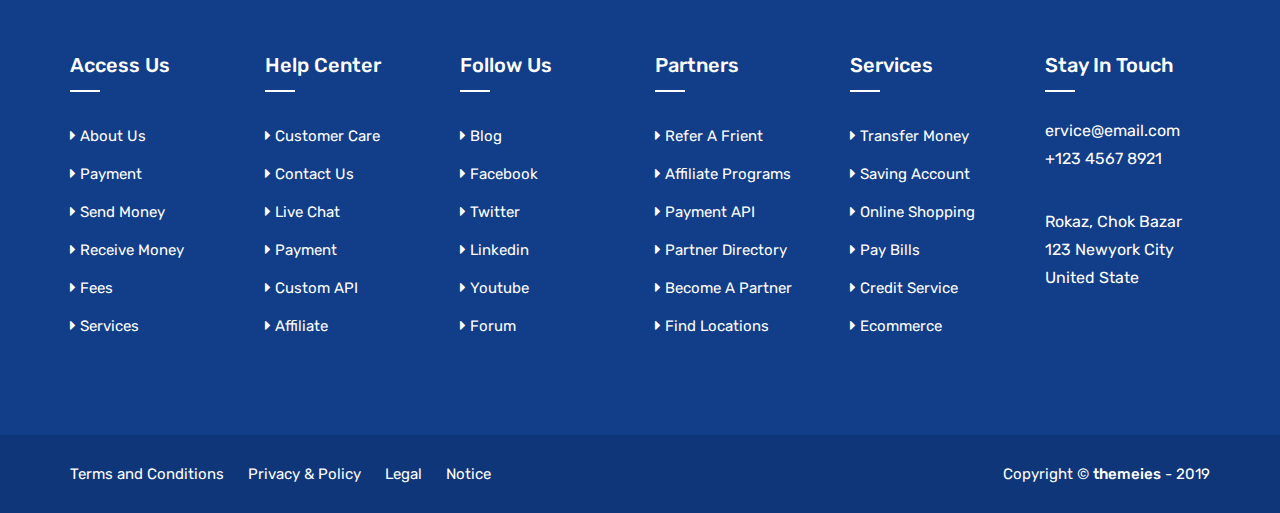
<file: seelife/send mony/roysha-admin/deposit-money.html>
﻿<!DOCTYPE html>
<html lang="en">
<!-- Copied from http://demo.themeies.com/roysha-html/roysha-admin/deposit-money.html by Cyotek WebCopy 1.7.0.600, Friday, November 8, 2019, 2:49:26 PM -->
<head>
    <!-- Required meta tags -->
    <meta charset="utf-8">
    <meta name="viewport" content="width=device-width, initial-scale=1, shrink-to-fit=no">

    <!--TITLE-->
    <title>Roysha- Money Transfer and Online Payments HTML Template</title>

    <!-- Favicon icon -->
    <link rel="shortcut icon" type="image/png" href="images/favicon.png">

    <!-- Stylesheet -->
    <link rel="stylesheet" type="text/css" href="css/style.css">

</head>
<body>
<!-- Preloader -->
<div id="preloader">
    <div id="status"></div>
</div>

<!-- Document Wrapper  -->
<div id="main-wrapper">
    <!-- Header start -->
    <header class="header02">
        <div class="header-top">
            <div class="container">
                <div class="row align-items-center">
                    <div class="col-sm-8">
                        <div class="d-inline-flex ml-auto">
                            <a href="#" class="top-text"><i class="fas fa-phone-alt"></i> info@roysha.com</a>
                            <a href="#" class="top-text"><i class="fas fa-envelope"></i> +21 (0) 332 0000 12</a>
                        </div>
                    </div>
                    <div class="col-sm-4 text-sm-right">
                        <div class="social-icons">
                            <a href="#"><i class="fab fa-facebook-f"></i></a>
                            <a href="#"><i class="fab fa-twitter"></i></a>
                            <a href="#"><i class="fab fa-google-plus-g"></i></a>
                            <a href="#"><i class="fab fa-pinterest-p"></i></a>
                            <a href="#"><i class="fab fa-instagram"></i> </a>
                        </div>
                    </div>
                </div>
            </div>
        </div>

        <!--header -->
        <div class="header-main">
            <div class="container d-flex align-items-center">
                <a class="logo d-inline-flex" href="../roysha-html/index.html">
                    <img src="images/logo.png" alt="">
                </a>
                <nav class="primary-menu ml-auto">
                    <a id="mobile-menu-toggler" href="#"><i class="fas fa-bars"></i></a>
                    <ul>
                        <li class="current-menu-item has-menu-child"><a href="#">Home</a>
                            <ul class="sub-menu">
                                <li><a href="../roysha-html/home-01.html">Home 01</a></li>
                                <li><a href="../roysha-html/home-02.html">Home 02</a></li>
                                <li><a href="../roysha-html/home-03.html">Home 03</a></li>
                                <li><a href="../roysha-html/home-04.html">Home 04</a></li>
                            </ul>
                        </li>
                        <li class="current-menu-item"><a href="dashboard.html">Dashboard</a>
                        <li class="has-menu-child"><a href="#">Pages</a>
                            <ul class="sub-menu">
                                <li><a href="../roysha-html/landing-page-send.html">Send Money</a></li>
                                <li><a href="../roysha-html/landing-page-receive.html">Receive Money</a></li>
                                <li><a href="../roysha-html/how-it-works-send.html">How it works - Send</a></li>
                                <li><a href="../roysha-html/how-it-works-receive.html">How it works - Receive</a></li>
                                <li><a href="../roysha-html/how-it-works-paybills.html">How it works - Paybills</a></li>
                                <li><a href="../roysha-html/landing-page-ecommerce.html">Landing - Ecommerce</a></li>
                                <li><a href="../roysha-html/faq.html">Faq</a></li>
                                <li><a href="../roysha-html/404.html">404 Error page</a></li>
                                <li><a href="../roysha-html/coming-soon.html">Coming soon</a></li>
                                <li><a href="../roysha-html/signup.html">Sign up</a></li>
                            </ul>
                        </li>
                        <li class="has-menu-child">
                            <a href="#">About</a>
                            <ul class="sub-menu">
                                <li><a href="../roysha-html/about-01.html">About 01</a></li>
                                <li><a href="../roysha-html/about-02.html">About 02</a></li>
                            </ul>
                        </li>
                        <li class="has-menu-child">
                            <a href="../roysha-html/blog.html">Blog</a>
                            <ul class="sub-menu">
                                <li><a href="../roysha-html/blog.html">Blog</a></li>
                                <li><a href="../roysha-html/blog-details.html">Blog Details</a></li>
                            </ul>
                        </li>
                        <li><a href="../roysha-html/contact.html">Contact</a></li>
                        <li class="has-menu-child pro-menu-drop">
                            <a href="#">
                                <div class="header-pro-thumb">
                                    <img class="rounded-circle" src="images/profile.jpg" alt="">
                                </div> Jhone Due <i class="fas fa-chevron-down"></i>
                            </a>
                            <ul class="dropdown-menu-md sub-menu profile-drop">
                                <li class="dropdown-header">
                                    <div>
                                        <h5 class="hidden-xs m-b-0 text-primary text-ellipsis">Jhon Due</h5>
                                        <div class="small text-muted"><span>Membership ID P14362606</span></div>
                                    </div>
                                </li>
                                <li><hr class="mx-n3 mt-0"></li>
                                <li class="nav__create-new-profile-link">
                                    <a href="profile.html">
                                        <span>View personal profile</span>
                                    </a>
                                </li>
                                <li class="divider"></li>
                                <li class="nav__dropdown-menu-items">
                                    <a href="profile-notifications.html">
                                        <i class="icon icon-setting"></i>
                                        <span>Settings</span>
                                    </a>
                                </li>
                                <li class="nav__dropdown-menu-items">
                                    <a href="#"><i class="icon icon-logout"></i><span>Logout</span></a></li>
                            </ul>
                        </li>
                    </ul>
                </nav>
            </div>
        </div>
        <!--end main header-->

    </header>
    <!-- Header end -->

    <!--  Hero section-->
    <div class="hero-section">
        <div class="container">
            <div class="row">
                <div class="col-md-3">
                    <div class="progress" data-percentage="100">
                        <span class="progress-left">
                            <span class="progress-bar"></span>
                        </span>
                        <span class="progress-right">
                            <span class="progress-bar"></span>
                        </span>
                        <div class="progress-value">
                            <div class="profile-thumb mt-3 mb-4">
                                <img class="rounded-circle" src="images/profile.jpg" alt="">
                                <div class="profile-thumb-edit custom-file bg-primary text-white" data-toggle="tooltip" title="Profile Verified">
                                    <i class="fas fa-check"></i>
                                </div>
                            </div>

                        </div>
                    </div>
                    <p class="profile-name">Jhone Doue</p>
                </div>
                <div class="col-md-9">
                    <div class="row profile-completeness">
                        <div class="col-sm-6 col-md-3 mb-4 mb-md-0">
                            <div class="border rounded p-3 text-center"><span class="d-block text-10 text-light mt-2 mb-3"><i class="fas fa-mobile-alt bg-icon"></i></span> <span class="text-5 d-block text-success mt-4 mb-3"><i class="fas fa-check-circle"></i></span>
                                <p class="mb-0">Mobile Added</p>
                            </div>
                        </div>
                        <div class="col-sm-6 col-md-3 mb-4 mb-md-0">
                            <div class="border rounded p-3 text-center"><span class="d-block text-10 text-light mt-2 mb-3"><i class="fas fa-envelope bg-icon"></i></span> <span class="text-5 d-block text-success mt-4 mb-3"><i class="fas fa-check-circle"></i></span>
                                <p class="mb-0">Email Added</p>
                            </div>
                        </div>
                        <div class="col-sm-6 col-md-3 mb-4 mb-sm-0">
                            <div class="border rounded p-3 text-center"><span class="d-block text-10 text-light mt-2 mb-3"><i class="fas fa-credit-card bg-icon"></i></span>
                                <span class="text-5 d-block text-light mt-4 mb-3"><i class="far fa-circle "></i></span>
                                <p class="mb-0"><a class="btn-link stretched-link" href="">Add Card</a></p>
                            </div>
                        </div>
                        <div class="col-sm-6 col-md-3">
                            <div class="border rounded p-3 text-center"><span class="d-block text-10 text-light mt-2 mb-3"><i class="fas fa-university bg-icon"></i></span> <span class="text-5 d-block text-light mt-4 mb-3"><i class="far fa-circle "></i></span>
                                <p class="mb-0"><a class="btn-link stretched-link" href="">Add Bank</a></p>
                            </div>
                        </div>
                    </div>
                </div>
            </div>
        </div>
    </div>
    <!-- End of Hero section-->

    <!-- Content -->
    <div id="content" class="py-4">
        <div class="container">
            <div class="row">

                <!-- Left side bar -->
                <aside class="col-lg-3 sidebar">
                    <!-- Pages List  -->
                    <div class="bg-light shadow-sm text-center  mb-4">
                        <div class="Profile-menu">
                            <ul class="nav secondary-nav">
                                <li class="nav-item"><a class="nav-link " href="dashboard.html"><i class="fas fa-tachometer-alt"></i> Dashboard</a></li>
                                <li class="nav-item"><a class="nav-link" href="profile.html"><i class="fab fa-autoprefixer"></i> Account</a></li>
                                <li class="nav-item"><a class="nav-link" href="profile-cards-and-bank-accounts.html"><i class="fas fa-university"></i> Cards & Bank Accounts</a></li>
                                <li class="nav-item active"><a class="nav-link" href="deposit-money.html"><i class="fas fa-plus"></i> Deposit Money</a></li>
                                <li class="nav-item"><a class="nav-link" href="send-money.html"><i class="far fa-paper-plane"></i> Send Money</a></li>
                                <li class="nav-item"><a class="nav-link" href="request-money.html"><i class="fas fa-piggy-bank"></i> Request Money</a></li>
                                <li class="nav-item"><a class="nav-link" href="withdraw-money.html"><i class="fas fa-wallet"></i> Withdarw Money</a></li>
                                <li class="nav-item"><a class="nav-link" href="transactions.html"><i class="fas fa-list-ul"></i>Transaction</a></li>
                                <li class="nav-item"><a class="nav-link" href="profile-notifications.html"><i class="fas fa-cog"></i>Setting</a></li>
                            </ul>
                        </div>
                    </div>
                    <!-- Pages List End -->

                    <!-- Earn  -->
                    <div class="bg-light shadow-sm text-center p-3 mb-4 side-block">
                        <div class="text-17 text-light my-3"><i class="fas fa-coins"></i></div>
                        <h2 class="tex9-3 font-weight-700 my-4">Earn $50</h2>
                        <p class=" opacity-8 mb-4">Have questions or concerns regrading</p>
                        <a href="#" class="btn btn-default btn-center">
                            <span class="bh"></span>
                            <span>Refer A friend</span></a>
                    </div>

                    <!-- Need Help? End -->
                    <div class="bg-light shadow-sm text-center p-3 mb-4 side-block">
                        <div class="text-17 text-light my-3"><i class="fas fa-comments"></i></div>
                        <h2 class="text-9 font-weight-407 my-4">Need Help?</h2>
                        <p class=" opacity-8 mb-4">Have questions or concerns regrading your account?<br>
                            Our experts are here to help!.</p>
                        <a href="#" class="btn btn-default btn-center">
                            <span class="bh"></span>
                            <span>Start Chat</span></a>
                    </div>
                    <!-- Need Help? End -->
                </aside>
                <!-- Left Panel End -->

                <div class="col-lg-9">
                    <div class="bg-white">
                        <div class="container d-flex justify-content-center primary-menu ml-auto">
                            <ul class="nav pro-sec-menu secondary-nav alternate">
                                <li class="has-menu-child nav-item active">
                                    <a class="nav-link" href="deposit-money.html">Deposit</a>
                                    <ul class="sub-menu">
                                        <li><a href="deposit-money-confirm.html">Confirm</a></li>
                                        <li><a href="deposit-money-success.html">Success</a></li>
                                    </ul>
                                </li>
                                <li class="has-menu-child nav-item">
                                    <a class="nav-link" href="withdraw-money.html">Withdraw</a>
                                    <ul class="sub-menu">
                                        <li><a href="withdraw-money-confirm.html">Confirm</a></li>
                                        <li><a href="withdraw-money-success.html">Success</a></li>
                                    </ul>
                                </li>
                                <li class="has-menu-child nav-item">
                                    <a class="nav-link" href="send-money.html">Send</a>
                                    <ul class="sub-menu">
                                        <li><a href="send-money-confirm.html">Confirm</a></li>
                                        <li><a href="send-money-success.html">Success</a></li>
                                    </ul>
                                </li>
                                <li class="has-menu-child nav-item">
                                    <a class="nav-link" href="request-money.html">Request</a>
                                    <ul class="sub-menu">
                                        <li><a href="request-money-confirm.html">Confirm</a></li>
                                        <li><a href="request-money-success.html">Success</a></li>
                                    </ul>
                                </li>
                            </ul>
                        </div>
                    </div>
                    <h3 class="text-5 font-weight-700 d-flex admin-heading">Deposit Money</h3>
                    <div class="bg-white">
                        <div class="row">
                            <div class="col-md-8 col-lg-8 mx-auto ">
                                <div class="bg-light shadow-md rounded p-3 p-sm-4 mb-8 mt-8 form-box">

                                    <!-- Deposit Money Form  -->
                                    <form id="form-send-money" method="post" class="form">
                                        <div class="form-group">
                                            <label for="youSend">Amount</label>
                                            <div class="input-group">
                                                <div class="input-group-prepend"><span class="input-group-text currency-icon">$</span>
                                                </div>
                                                <input type="text" class="form-control" data-bv-field="youSend" id="youSend" value="1,000" placeholder="">
                                                <div class="input-group-append">
                                              <span class="input-group-text p-0">
                                                <select id="youSendCurrency" data-style="custom-select bg-transparent border-0" data-container="body" data-live-search="true" class="selectpicker form-control bg-transparent" required="">
                                                  <optgroup label="Popular Currency">
                                                  <option data-icon="currency-flag currency-flag-usd mr-1" data-subtext="United States dollar" selected="selected" value="">USD</option>
                                                  <option data-icon="currency-flag currency-flag-aud mr-1" data-subtext="Australian dollar" value="">AUD</option>
                                                  <option data-icon="currency-flag currency-flag-inr mr-1" data-subtext="Indian rupee" value="">INR</option>
                                                  </optgroup>
                                                  <option value="" data-divider="true">divider</option>
                                                  <optgroup label="Other Currency">
                                                  <option data-icon="currency-flag currency-flag-aed mr-1" data-subtext="United Arab Emirates dirham" value="">AED</option>
                                                  <option data-icon="currency-flag currency-flag-ars mr-1" data-subtext="Argentine peso" value="">ARS</option>
                                                  <option data-icon="currency-flag currency-flag-aud mr-1" data-subtext="Australian dollar" value="">AUD</option>
                                                  <option data-icon="currency-flag currency-flag-bdt mr-1" data-subtext="Bangladeshi taka" value="">BDT</option>
                                                  <option data-icon="currency-flag currency-flag-bgn mr-1" data-subtext="Bulgarian lev" value="">BGN</option>
                                                  <option data-icon="currency-flag currency-flag-brl mr-1" data-subtext="Brazilian real" value="">BRL</option>
                                                  <option data-icon="currency-flag currency-flag-cad mr-1" data-subtext="Canadian dollar" value="">CAD</option>
                                                  <option data-icon="currency-flag currency-flag-chf mr-1" data-subtext="Swiss franc" value="">CHF</option>
                                                  <option data-icon="currency-flag currency-flag-clp mr-1" data-subtext="Chilean peso" value="">CLP</option>
                                                  <option data-icon="currency-flag currency-flag-cny mr-1" data-subtext="Chinese yuan" value="">CNY</option>
                                                  <option data-icon="currency-flag currency-flag-czk mr-1" data-subtext="Czech koruna" value="">CZK</option>
                                                  <option data-icon="currency-flag currency-flag-dkk mr-1" data-subtext="Danish krone" value="">DKK</option>
                                                  <option data-icon="currency-flag currency-flag-egp mr-1" data-subtext="Egyptian pound" value="">EGP</option>
                                                  <option data-icon="currency-flag currency-flag-eur mr-1" data-subtext="Euro" value="">EUR</option>
                                                  <option data-icon="currency-flag currency-flag-gbp mr-1" data-subtext="British pound" value="">GBP</option>
                                                  <option data-icon="currency-flag currency-flag-gel mr-1" data-subtext="Georgian lari" value="">GEL</option>
                                                  <option data-icon="currency-flag currency-flag-ghs mr-1" data-subtext="Ghanaian cedi" value="">GHS</option>
                                                  <option data-icon="currency-flag currency-flag-hkd mr-1" data-subtext="Hong Kong dollar" value="">HKD</option>
                                                  <option data-icon="currency-flag currency-flag-hrk mr-1" data-subtext="Croatian kuna" value="">HRK</option>
                                                  <option data-icon="currency-flag currency-flag-huf mr-1" data-subtext="Hungarian forint" value="">HUF</option>
                                                  <option data-icon="currency-flag currency-flag-idr mr-1" data-subtext="Indonesian rupiah" value="">IDR</option>
                                                  <option data-icon="currency-flag currency-flag-ils mr-1" data-subtext="Israeli shekel" value="">ILS</option>
                                                  <option data-icon="currency-flag currency-flag-inr mr-1" data-subtext="Indian rupee" value="">INR</option>
                                                  <option data-icon="currency-flag currency-flag-jpy mr-1" data-subtext="Japanese yen" value="">JPY</option>
                                                  <option data-icon="currency-flag currency-flag-kes mr-1" data-subtext="Kenyan shilling" value="">KES</option>
                                                  <option data-icon="currency-flag currency-flag-krw mr-1" data-subtext="South Korean won" value="">KRW</option>
                                                  <option data-icon="currency-flag currency-flag-lkr mr-1" data-subtext="Sri Lankan rupee" value="">LKR</option>
                                                  <option data-icon="currency-flag currency-flag-mad mr-1" data-subtext="Moroccan dirham" value="">MAD</option>
                                                  <option data-icon="currency-flag currency-flag-mxn mr-1" data-subtext="Mexican peso" value="">MXN</option>
                                                  <option data-icon="currency-flag currency-flag-myr mr-1" data-subtext="Malaysian ringgit" value="">MYR</option>
                                                  <option data-icon="currency-flag currency-flag-ngn mr-1" data-subtext="Nigerian naira" value="">NGN</option>
                                                  <option data-icon="currency-flag currency-flag-nok mr-1" data-subtext="Norwegian krone" value="">NOK</option>
                                                  <option data-icon="currency-flag currency-flag-npr mr-1" data-subtext="Nepalese rupee" value="">NPR</option>
                                                  <option data-icon="currency-flag currency-flag-nzd mr-1" data-subtext="New Zealand dollar" value="">NZD</option>
                                                  <option data-icon="currency-flag currency-flag-pen mr-1" data-subtext="Peruvian nuevo sol" value="">PEN</option>
                                                  <option data-icon="currency-flag currency-flag-php mr-1" data-subtext="Philippine peso" value="">PHP</option>
                                                  <option data-icon="currency-flag currency-flag-pkr mr-1" data-subtext="Pakistani rupee" value="">PKR</option>
                                                  <option data-icon="currency-flag currency-flag-pln mr-1" data-subtext="Polish złoty" value="">PLN</option>
                                                  <option data-icon="currency-flag currency-flag-ron mr-1" data-subtext="Romanian leu" value="">RON</option>
                                                  <option data-icon="currency-flag currency-flag-rub mr-1" data-subtext="Russian rouble" value="">RUB</option>
                                                  <option data-icon="currency-flag currency-flag-sek mr-1" data-subtext="Swedish krona" value="">SEK</option>
                                                  <option data-icon="currency-flag currency-flag-sgd mr-1" data-subtext="Singapore dollar" value="">SGD</option>
                                                  <option data-icon="currency-flag currency-flag-thb mr-1" data-subtext="Thai baht" value="">THB</option>
                                                  <option data-icon="currency-flag currency-flag-try mr-1" data-subtext="Turkish lira" value="">TRY</option>
                                                  <option data-icon="currency-flag currency-flag-uah mr-1" data-subtext="Ukrainian hryvnia" value="">UAH</option>
                                                  <option data-icon="currency-flag currency-flag-ugx mr-1" data-subtext="Ugandan shilling" value="">UGX</option>
                                                  <option data-icon="currency-flag currency-flag-vnd mr-1" data-subtext="Vietnamese dong" value="">VND</option>
                                                  <option data-icon="currency-flag currency-flag-zar mr-1" data-subtext="South African rand" value="">ZAR</option>
                                                  </optgroup>
                                                </select>
                                                </span></div>
                                            </div>
                                        </div>
                                        <div class="form-group">
                                            <label for="paymentMethod">Payment Method</label>
                                            <select id="cardType" class="custom-select" required="">
                                                <option value="">Select Payment Method</option>
                                                <option>Credit or Debit Cards</option>
                                                <option>Bank Accounts</option>
                                            </select>
                                        </div>
                                        <p class="text-muted charge-area mt-4">Transactions fees <span class="float-right d-flex align-items-center"><del>1.00 USD</del> <span class="bg-success text-1 text-white font-weight-500 rounded d-inline-block px-2 line-height-4 ml-2 free-charge">Free</span></span>
                                        </p>
                                        <hr>
                                        <p class="font-weight-500">You'll deposit <span class="text-3 float-right">1,000.00 USD</span></p>
                                        <button class="btn btn-default btn-center btn-block">
                                            <span class="bh"></span>
                                            <span>Continue</span>
                                        </button>
                                    </form>
                                    <!-- Deposit Money Form end -->
                                </div>
                            </div>
                        </div>
                    </div>

                </div>
            </div>
        </div>
    </div>
    <!-- Content end -->

    <!-- Footer strat -->
    <footer class="footer">
        <div class="foo-top">
            <div class="container">
                <div class="row">
                    <div class="col-lg-2 col-md-4 col-sm-6">
                        <div class="widget foo-nav">
                            <h5>Access Us</h5>
                            <ul>
                                <li><a href="#">About Us</a></li>
                                <li><a href="#">Payment</a></li>
                                <li><a href="#">Send Money</a></li>
                                <li><a href="#">Receive Money</a></li>
                                <li><a href="#">Fees</a></li>
                                <li><a href="#">Services</a></li>
                            </ul>
                        </div>
                    </div>
                    <div class="col-lg-2 col-md-4 col-sm-6">
                        <div class="widget foo-nav">
                            <h5>Help Center</h5>
                            <ul>
                                <li><a href="#">Customer Care</a></li>
                                <li><a href="#">Contact Us</a></li>
                                <li><a href="#">Live Chat</a></li>
                                <li><a href="#">Payment</a></li>
                                <li><a href="#">Custom API</a></li>
                                <li><a href="#">Affiliate</a></li>
                            </ul>
                        </div>
                    </div>
                    <div class="col-lg-2 col-md-4 col-sm-6">
                        <div class="widget foo-nav">
                            <h5>Follow Us</h5>
                            <ul>
                                <li><a href="#">Blog</a></li>
                                <li><a href="#">Facebook</a></li>
                                <li><a href="#">Twitter</a></li>
                                <li><a href="#">Linkedin</a></li>
                                <li><a href="#">Youtube</a></li>
                                <li><a href="#">Forum</a></li>
                            </ul>
                        </div>
                    </div>
                    <div class="col-lg-2 col-md-4 col-sm-6">
                        <div class="widget foo-nav">
                            <h5>Partners</h5>
                            <ul>
                                <li><a href="#">Refer A Frient</a></li>
                                <li><a href="#">Affiliate Programs</a></li>
                                <li><a href="#">Payment API</a></li>
                                <li><a href="#">Partner Directory</a></li>
                                <li><a href="#">Become A Partner</a></li>
                                <li><a href="#">Find Locations</a></li>
                            </ul>
                        </div>
                    </div>
                    <div class="col-lg-2 col-md-4 col-sm-6">
                        <div class="widget foo-nav">
                            <h5>Services</h5>
                            <ul>
                                <li><a href="#">Transfer Money</a></li>
                                <li><a href="#">Saving Account</a></li>
                                <li><a href="#">Online Shopping</a></li>
                                <li><a href="#">Pay Bills</a></li>
                                <li><a href="#">Credit Service</a></li>
                                <li><a href="#">Ecommerce</a></li>
                            </ul>
                        </div>
                    </div>
                    <div class="col-lg-2 col-md-4 col-sm-6">
                        <div class="widget foo-address">
                            <h5>Stay In Touch</h5>
                            <address>
                                <a href="malto:ervice@email.com">ervice@email.com</a>
                                <a href="tel:+12345678921">+123 4567 8921</a>
                            </address>
                            <address>
                                Rokaz, Chok Bazar
                                123 Newyork City
                                United State
                            </address>
                        </div>
                    </div>
                </div>
            </div>
        </div>
        <div class="foo-btm">
            <div class="container">
                <div class="row">
                    <div class="col-md-6">
                        <div class="foo-navigation">
                            <ul>
                                <li><a href="#">Terms and Conditions</a></li>
                                <li><a href="#">Privacy & Policy</a></li>
                                <li><a href="#">Legal</a></li>
                                <li><a href="#">Notice</a></li>
                            </ul>
                        </div>
                    </div>
                    <div class="col-md-6">
                        <div class="copyright">Copyright &copy; <a href="http://themeies.com">themeies</a> - 2019</div>
                    </div>
                </div>
            </div>
        </div>
    </footer>
    <!-- Footer end -->

</div>
<!-- Document Wrapper end -->

<!-- Script -->
<script src="js/jquery.min.js"></script>
<script src="js/bootstrap.bundle.min.js"></script>
<script src="js/moment.min.js"></script>
<script src="js/daterangepicker.js"></script>
<script src="js/bootstrap-select.min.js"></script>
<script src="js/custom.js"></script>
</body>
<!-- Copied from http://demo.themeies.com/roysha-html/roysha-admin/deposit-money.html by Cyotek WebCopy 1.7.0.600, Friday, November 8, 2019, 2:49:26 PM -->
</html>
</file>
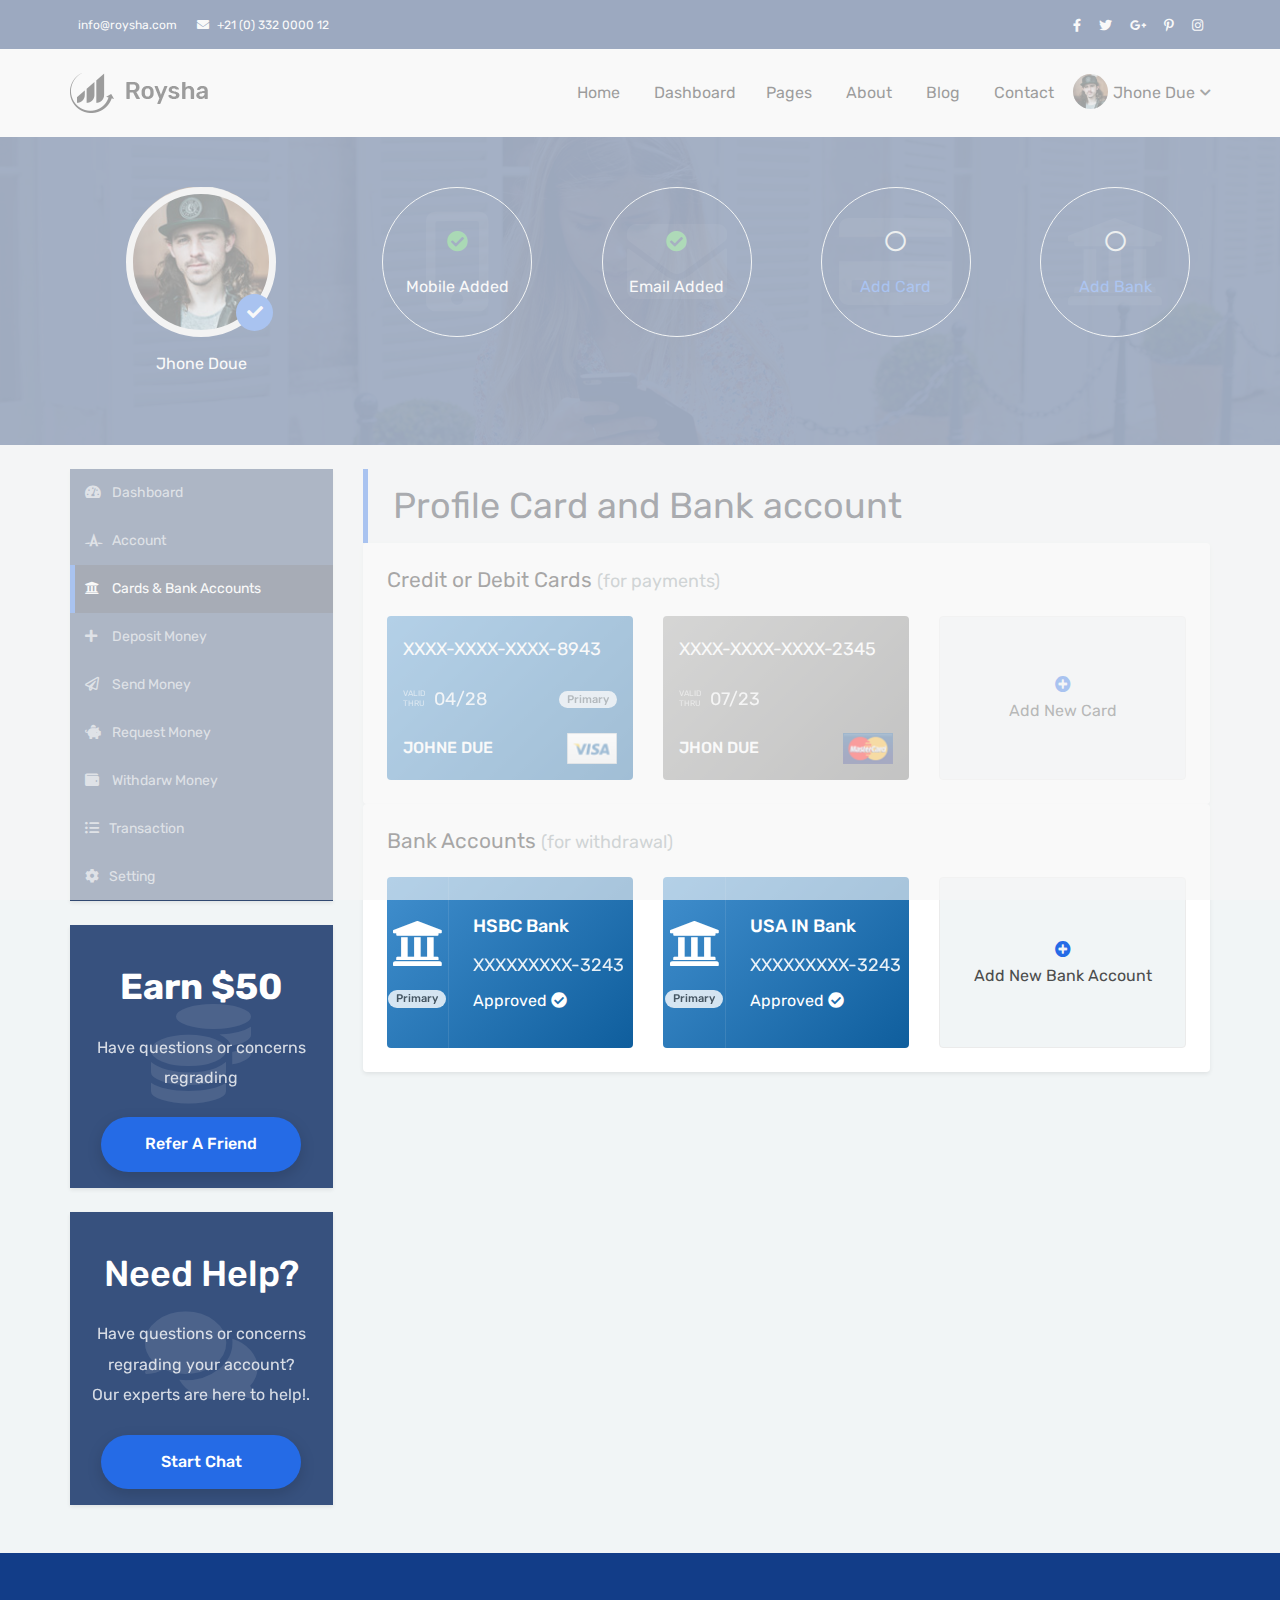
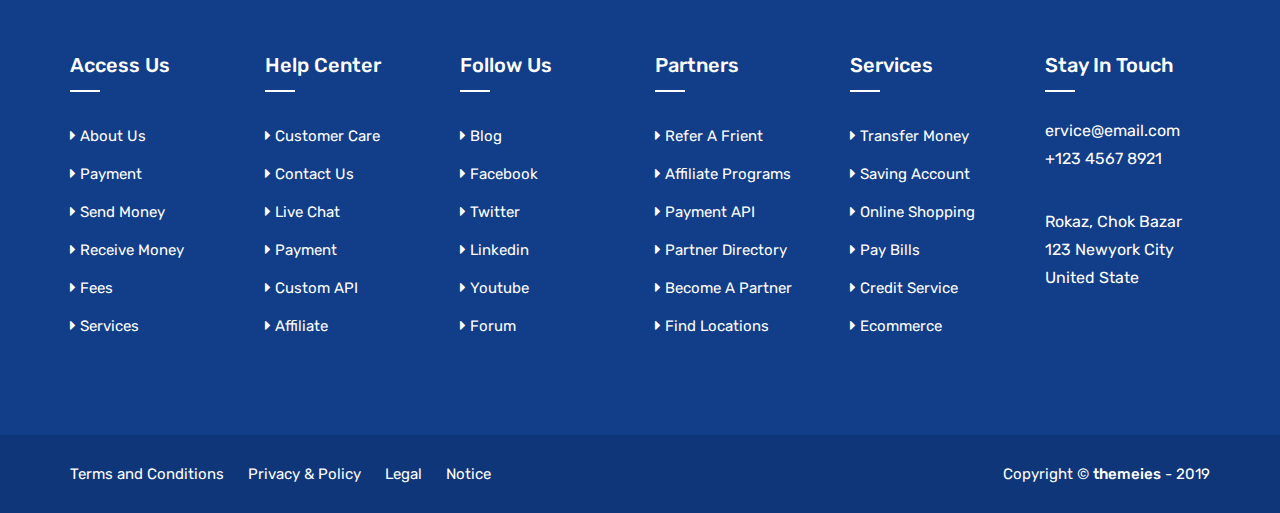
<file: seelife/send mony/roysha-admin/profile-cards-and-bank-accounts.html>
﻿<!DOCTYPE html>
<html lang="en">
<!-- Copied from http://demo.themeies.com/roysha-html/roysha-admin/profile-cards-and-bank-accounts.html by Cyotek WebCopy 1.7.0.600, Friday, November 8, 2019, 2:49:26 PM -->
<head>
    <!-- Required meta tags -->
    <meta charset="utf-8">
    <meta name="viewport" content="width=device-width, initial-scale=1, shrink-to-fit=no">

    <!--TITLE-->
    <title>Roysha- Money Transfer and Online Payments HTML Template</title>

    <!-- Favicon icon -->
    <link rel="shortcut icon" type="image/png" href="images/favicon.png">

    <!-- Stylesheet -->
    <link rel="stylesheet" type="text/css" href="css/style.css">

</head>
<body>
<!-- Preloader -->
<div id="preloader">
    <div id="status"></div>
</div>

<!-- Document Wrapper  -->
<div id="main-wrapper">
    <!-- Header start -->
    <header class="header02">
        <div class="header-top">
            <div class="container">
                <div class="row align-items-center">
                    <div class="col-sm-8">
                        <div class="d-inline-flex ml-auto">
                            <a href="#" class="top-text"><i class="fas fa-phone-alt"></i> info@roysha.com</a>
                            <a href="#" class="top-text"><i class="fas fa-envelope"></i> +21 (0) 332 0000 12</a>
                        </div>
                    </div>
                    <div class="col-sm-4 text-sm-right">
                        <div class="social-icons">
                            <a href="#"><i class="fab fa-facebook-f"></i></a>
                            <a href="#"><i class="fab fa-twitter"></i></a>
                            <a href="#"><i class="fab fa-google-plus-g"></i></a>
                            <a href="#"><i class="fab fa-pinterest-p"></i></a>
                            <a href="#"><i class="fab fa-instagram"></i> </a>
                        </div>
                    </div>
                </div>
            </div>
        </div>

        <!--header -->
        <div class="header-main">
            <div class="container d-flex align-items-center">
                <a class="logo d-inline-flex" href="../roysha-html/index.html">
                    <img src="images/logo.png" alt="">
                </a>
                <nav class="primary-menu ml-auto">
                    <a id="mobile-menu-toggler" href="#"><i class="fas fa-bars"></i></a>
                    <ul>
                        <li class="current-menu-item has-menu-child"><a href="#">Home</a>
                            <ul class="sub-menu">
                                <li><a href="../roysha-html/home-01.html">Home 01</a></li>
                                <li><a href="../roysha-html/home-02.html">Home 02</a></li>
                                <li><a href="../roysha-html/home-03.html">Home 03</a></li>
                                <li><a href="../roysha-html/home-04.html">Home 04</a></li>
                            </ul>
                        </li>
                        <li class="current-menu-item"><a href="dashboard.html">Dashboard</a>
                        <li class="has-menu-child"><a href="#">Pages</a>
                            <ul class="sub-menu">
                                <li><a href="../roysha-html/landing-page-send.html">Send Money</a></li>
                                <li><a href="../roysha-html/landing-page-receive.html">Receive Money</a></li>
                                <li><a href="../roysha-html/how-it-works-send.html">How it works - Send</a></li>
                                <li><a href="../roysha-html/how-it-works-receive.html">How it works - Receive</a></li>
                                <li><a href="../roysha-html/how-it-works-paybills.html">How it works - Paybills</a></li>
                                <li><a href="../roysha-html/landing-page-ecommerce.html">Landing - Ecommerce</a></li>
                                <li><a href="../roysha-html/faq.html">Faq</a></li>
                                <li><a href="../roysha-html/404.html">404 Error page</a></li>
                                <li><a href="../roysha-html/coming-soon.html">Coming soon</a></li>
                                <li><a href="../roysha-html/signup.html">Sign up</a></li>
                            </ul>
                        </li>
                        <li class="has-menu-child">
                            <a href="#">About</a>
                            <ul class="sub-menu">
                                <li><a href="../roysha-html/about-01.html">About 01</a></li>
                                <li><a href="../roysha-html/about-02.html">About 02</a></li>
                            </ul>
                        </li>
                        <li class="has-menu-child">
                            <a href="../roysha-html/blog.html">Blog</a>
                            <ul class="sub-menu">
                                <li><a href="../roysha-html/blog.html">Blog</a></li>
                                <li><a href="../roysha-html/blog-details.html">Blog Details</a></li>
                            </ul>
                        </li>
                        <li><a href="../roysha-html/contact.html">Contact</a></li>
                        <li class="has-menu-child pro-menu-drop">
                            <a href="#">
                                <div class="header-pro-thumb">
                                    <img class="rounded-circle" src="images/profile.jpg" alt="">
                                </div>
                                Jhone Due <i class="fas fa-chevron-down"></i>
                            </a>
                            <ul class="dropdown-menu-md sub-menu profile-drop">
                                <li class="dropdown-header">
                                    <div>
                                        <h5 class="hidden-xs m-b-0 text-primary text-ellipsis">Jhon Due</h5>
                                        <div class="small text-muted"><span>Membership ID P14362606</span></div>
                                    </div>
                                </li>
                                <li>
                                    <hr class="mx-n3 mt-0">
                                </li>
                                <li class="nav__create-new-profile-link">
                                    <a href="profile.html">
                                        <span>View personal profile</span>
                                    </a>
                                </li>
                                <li class="divider"></li>
                                <li class="nav__dropdown-menu-items">
                                    <a href="profile-notifications.html">
                                        <i class="icon icon-setting"></i>
                                        <span>Settings</span>
                                    </a>
                                </li>
                                <li class="nav__dropdown-menu-items">
                                    <a href="#"><i class="icon icon-logout"></i><span>Logout</span></a></li>
                            </ul>
                        </li>
                    </ul>
                </nav>
            </div>
        </div>
        <!--end main header-->

    </header>
    <!-- Header end -->
    <!--  Hero section-->
    <div class="hero-section">
        <div class="container">
            <div class="row">
                <div class="col-md-3">
                    <div class="progress" data-percentage="100">
                        <span class="progress-left">
                            <span class="progress-bar"></span>
                        </span>
                        <span class="progress-right">
                            <span class="progress-bar"></span>
                        </span>
                        <div class="progress-value">
                            <div class="profile-thumb mt-3 mb-4">
                                <img class="rounded-circle" src="images/profile.jpg" alt="">
                                <div class="profile-thumb-edit custom-file bg-primary text-white" data-toggle="tooltip" title="Profile Verified">
                                    <i class="fas fa-check"></i>
                                </div>
                            </div>

                        </div>
                    </div>
                    <p class="profile-name">Jhone Doue</p>
                </div>
                <div class="col-md-9">
                    <div class="row profile-completeness">
                        <div class="col-sm-6 col-md-3 mb-4 mb-md-0">
                            <div class="border rounded p-3 text-center"><span class="d-block text-10 text-light mt-2 mb-3"><i class="fas fa-mobile-alt bg-icon"></i></span> <span class="text-5 d-block text-success mt-4 mb-3"><i class="fas fa-check-circle"></i></span>
                                <p class="mb-0">Mobile Added</p>
                            </div>
                        </div>
                        <div class="col-sm-6 col-md-3 mb-4 mb-md-0">
                            <div class="border rounded p-3 text-center"><span class="d-block text-10 text-light mt-2 mb-3"><i class="fas fa-envelope bg-icon"></i></span> <span class="text-5 d-block text-success mt-4 mb-3"><i class="fas fa-check-circle"></i></span>
                                <p class="mb-0">Email Added</p>
                            </div>
                        </div>
                        <div class="col-sm-6 col-md-3 mb-4 mb-sm-0">
                            <div class="border rounded p-3 text-center"><span class="d-block text-10 text-light mt-2 mb-3"><i class="fas fa-credit-card bg-icon"></i></span>
                                <span class="text-5 d-block text-light mt-4 mb-3"><i class="far fa-circle "></i></span>
                                <p class="mb-0"><a class="btn-link stretched-link" href="">Add Card</a></p>
                            </div>
                        </div>
                        <div class="col-sm-6 col-md-3">
                            <div class="border rounded p-3 text-center"><span class="d-block text-10 text-light mt-2 mb-3"><i class="fas fa-university bg-icon"></i></span> <span class="text-5 d-block text-light mt-4 mb-3"><i class="far fa-circle "></i></span>
                                <p class="mb-0"><a class="btn-link stretched-link" href="">Add Bank</a></p>
                            </div>
                        </div>
                    </div>
                </div>
            </div>
        </div>
    </div>
    <!-- End of Hero section-->

    <!-- Content -->
    <div id="content" class="py-4">
        <div class="container">
            <div class="row">

                <!-- Left side bar -->
                <aside class="col-lg-3 sidebar">
                    <!-- Pages List  -->
                    <div class="bg-light shadow-sm text-center  mb-4">
                        <div class="Profile-menu">
                            <ul class="nav secondary-nav">
                                <li class="nav-item"><a class="nav-link " href="dashboard.html"><i class="fas fa-tachometer-alt"></i> Dashboard</a></li>
                                <li class="nav-item"><a class="nav-link" href="profile.html"><i class="fab fa-autoprefixer"></i> Account</a></li>
                                <li class="nav-item active"><a class="nav-link" href="profile-cards-and-bank-accounts.html"><i class="fas fa-university"></i> Cards & Bank Accounts</a></li>
                                <li class="nav-item"><a class="nav-link" href="deposit-money.html"><i class="fas fa-plus"></i> Deposit Money</a></li>
                                <li class="nav-item"><a class="nav-link" href="send-money.html"><i class="far fa-paper-plane"></i> Send Money</a></li>
                                <li class="nav-item"><a class="nav-link" href="request-money.html"><i class="fas fa-piggy-bank"></i> Request Money</a></li>
                                <li class="nav-item"><a class="nav-link" href="withdraw-money.html"><i class="fas fa-wallet"></i> Withdarw Money</a></li>
                                <li class="nav-item"><a class="nav-link" href="transactions.html"><i class="fas fa-list-ul"></i>Transaction</a></li>
                                <li class="nav-item"><a class="nav-link" href="profile-notifications.html"><i class="fas fa-cog"></i>Setting</a></li>
                            </ul>
                        </div>
                    </div>
                    <!-- Pages List End -->

                    <!-- Earn  -->
                    <div class="bg-light shadow-sm text-center p-3 mb-4 side-block">
                        <div class="text-17 text-light my-3"><i class="fas fa-coins"></i></div>
                        <h2 class="tex9-3 font-weight-700 my-4">Earn $50</h2>
                        <p class=" opacity-8 mb-4">Have questions or concerns regrading</p>
                        <a href="#" class="btn btn-default btn-center">
                            <span class="bh"></span>
                            <span>Refer A friend</span></a>
                    </div>

                    <!-- Need Help? End -->
                    <div class="bg-light shadow-sm text-center p-3 mb-4 side-block">
                        <div class="text-17 text-light my-3"><i class="fas fa-comments"></i></div>
                        <h2 class="text-9 font-weight-407 my-4">Need Help?</h2>
                        <p class=" opacity-8 mb-4">Have questions or concerns regrading your account?<br>
                            Our experts are here to help!.</p>
                        <a href="#" class="btn btn-default btn-center">
                            <span class="bh"></span>
                            <span>Start Chat</span></a>
                    </div>
                    <!-- Need Help? End -->
                </aside>
                <!-- Left Panel End -->

                <!-- Middle Panel  -->
                <div class="col-lg-9">
                    <h2 class="font-weight-400 admin-heading">Profile Card and Bank account</h2>
                    <!-- Credit or Debit Cards  -->
                    <div class="bg-light shadow-sm rounded p-4">
                        <h3 class="text-5 font-weight-400 mb-4">Credit or Debit Cards <span class="text-muted text-4">(for payments)</span>
                        </h3>
                        <div class="row">
                            <div class="col-12 col-sm-6 col-lg-4">
                                <div class="account-card account-card-primary text-white rounded p-3 mb-4 mb-lg-0">
                                    <p class="text-4">XXXX-XXXX-XXXX-8943</p>
                                    <p class="d-flex align-items-center"> <span class="account-card-expire text-uppercase d-inline-block opacity-6 mr-2">Valid<br>
                    thru<br>
                    </span> <span class="text-4 opacity-9">04/28</span> <span class="bg-light text-0 text-body font-weight-500 rounded-pill d-inline-block px-2 line-height-4 opacity-8 ml-auto">Primary</span>
                                    </p>
                                    <p class="d-flex align-items-center m-0"><span class="text-uppercase font-weight-500">Johne Due</span> <img class="ml-auto" src="images/visa.png" alt="visa" title=""></p>
                                    <div class="account-card-overlay rounded"><a href="#" data-target="#edit-card-details" data-toggle="modal" class="text-light btn-link mx-2"><span class="mr-1"><i class="fas fa-edit"></i></span>Edit</a> <a href="#" class="text-light btn-link mx-2"><span class="mr-1"><i class="fas fa-minus-circle"></i></span>Delete</a></div>
                                </div>
                            </div>
                            <div class="col-12 col-sm-6 col-lg-4">
                                <div class="account-card text-white rounded p-3 mb-4 mb-lg-0">
                                    <p class="text-4">XXXX-XXXX-XXXX-2345</p>
                                    <p class="d-flex align-items-center"> <span class="account-card-expire text-uppercase d-inline-block opacity-6 mr-2">Valid<br>
                    thru<br>
                    </span> <span class="text-4 opacity-9">07/23</span></p>
                                    <p class="d-flex align-items-center m-0"><span class="text-uppercase font-weight-500">Jhon Due</span> <img class="ml-auto" src="images/mastercard.png" alt="mastercard" title=""></p>
                                    <div class="account-card-overlay rounded"><a href="#" data-target="#edit-card-details" data-toggle="modal" class="text-light btn-link mx-2"><span class="mr-1"><i class="fas fa-edit"></i></span>Edit</a> <a href="#" class="text-light btn-link mx-2"><span class="mr-1"><i class="fas fa-minus-circle"></i></span>Delete</a></div>
                                </div>
                            </div>
                            <div class="col-12 col-sm-6 col-lg-4"><a href="" data-target="#add-new-card-details" data-toggle="modal" class="account-card-new d-flex align-items-center rounded h-100 p-3 mb-4 mb-lg-0">
                                <p class="w-100 text-center line-height-4 m-0"><span class="text-3"><i class="fas fa-plus-circle"></i></span> <span class="d-block text-body text-3">Add New Card</span>
                                </p>
                            </a></div>
                        </div>
                    </div>
                    <!-- Edit Card Details Modal -->
                    <div id="edit-card-details" class="modal fade" role="dialog" aria-hidden="true">
                        <div class="modal-dialog modal-dialog-centered" role="document">
                            <div class="modal-content">
                                <div class="modal-header">
                                    <h5 class="modal-title font-weight-400">Update Card</h5>
                                    <button type="button" class="close font-weight-400" data-dismiss="modal" aria-label="Close"><span aria-hidden="true">&times;</span></button>
                                </div>
                                <div class="modal-body p-4">
                                    <form id="updateCard" method="post">
                                        <div class="form-group">
                                            <label for="edircardNumber">Card Number</label>
                                            <div class="input-group">
                                                <div class="input-group-prepend"><span class="input-group-text"><img class="ml-auto" src="images/visa.png" alt="visa" title=""></span></div>
                                                <input type="text" class="form-control" data-bv-field="edircardNumber" id="edircardNumber" disabled="" value="XXXXXXXXXXXX1243" placeholder="Card Number">
                                            </div>
                                        </div>
                                        <div class="form-row">
                                            <div class="col-lg-6">
                                                <div class="form-group">
                                                    <label for="editexpiryDate">Expiry Date</label>
                                                    <input id="editexpiryDate" type="text" class="form-control" data-bv-field="editexpiryDate" required="" value="04/26" placeholder="MM/YY">
                                                </div>
                                            </div>
                                            <div class="col-lg-6">
                                                <div class="form-group">
                                                    <label for="editcvvNumber">CVV <span class="text-info ml-1" data-toggle="tooltip" data-original-title="For Visa/Mastercard, the three-digit CVV number is printed on the signature panel on the back of the card immediately after the card's account number. For American Express, the four-digit CVV number is printed on the front of the card above the card account number."><i class="fas fa-question-circle"></i></span></label>
                                                    <input id="editcvvNumber" type="password" class="form-control" data-bv-field="editcvvNumber" required="" value="321" placeholder="CVV (3 digits)">
                                                </div>
                                            </div>
                                        </div>
                                        <div class="form-group">
                                            <label for="editcardHolderName">Card Holder Name</label>
                                            <input type="text" class="form-control" data-bv-field="editcardHolderName" id="editcardHolderName" required="" value="Johne Due" placeholder="Card Holder Name">
                                        </div>
                                        <button class="btn btn-default btn-center btn-block">
                                            <span class="bh"></span>
                                            <span>Update Card</span>
                                        </button>
                                    </form>
                                </div>
                            </div>
                        </div>
                    </div>
                    <!-- Add New Card Details Modal
                    ================================== -->
                    <div id="add-new-card-details" class="modal fade" role="dialog" aria-hidden="true">
                        <div class="modal-dialog modal-dialog-centered" role="document">
                            <div class="modal-content">
                                <div class="modal-header">
                                    <h5 class="modal-title font-weight-400">Add a Card</h5>
                                    <button type="button" class="close font-weight-400" data-dismiss="modal" aria-label="Close"><span aria-hidden="true">&times;</span></button>
                                </div>
                                <div class="modal-body p-4">
                                    <form id="addCard" method="post">
                                        <div class="btn-group d-flex btn-group-toggle mb-3" data-toggle="buttons">
                                            <label class="btn btn-outline-secondary btn-sm shadow-none w-100 active">
                                                <input type="radio" name="options" id="option1" checked="">
                                                Debit </label>
                                            <label class="btn btn-outline-secondary btn-sm shadow-none w-100">
                                                <input type="radio" name="options" id="option2">
                                                Credit </label>
                                        </div>
                                        <div class="form-group">
                                            <label for="cardType">Card Type</label>
                                            <select id="cardType" class="custom-select" required="">
                                                <option value="">Card Type</option>
                                                <option>Visa</option>
                                                <option>MasterCard</option>
                                                <option>American Express</option>
                                                <option>Discover</option>
                                            </select>
                                        </div>
                                        <div class="form-group">
                                            <label for="cardNumber">Card Number</label>
                                            <input type="text" class="form-control" data-bv-field="cardnumber" id="cardNumber" required="" value="" placeholder="Card Number">
                                        </div>
                                        <div class="form-row">
                                            <div class="col-lg-6">
                                                <div class="form-group">
                                                    <label for="expiryDate">Expiry Date</label>
                                                    <input id="expiryDate" type="text" class="form-control" data-bv-field="expiryDate" required="" value="" placeholder="MM/YY">
                                                </div>
                                            </div>
                                            <div class="col-lg-6">
                                                <div class="form-group">
                                                    <label for="cvvNumber">CVV <span class="text-info ml-1" data-toggle="tooltip" data-original-title="For Visa/Mastercard, the three-digit CVV number is printed on the signature panel on the back of the card immediately after the card's account number. For American Express, the four-digit CVV number is printed on the front of the card above the card account number."><i class="fas fa-question-circle"></i></span></label>
                                                    <input id="cvvNumber" type="password" class="form-control" data-bv-field="cvvnumber" required="" value="" placeholder="CVV (3 digits)">
                                                </div>
                                            </div>
                                        </div>
                                        <div class="form-group">
                                            <label for="cardHolderName">Card Holder Name</label>
                                            <input type="text" class="form-control" data-bv-field="cardholdername" id="cardHolderName" required="" value="" placeholder="Card Holder Name">
                                        </div>
                                        <button class="btn btn-default btn-center btn-block">
                                            <span class="bh"></span>
                                            <span>Add Card</span>
                                        </button>
                                    </form>
                                </div>
                            </div>
                        </div>
                    </div>
                    <!-- Credit or Debit Cards End -->

                    <!-- Bank Accounts
                    ============================================= -->
                    <div class="bg-light shadow-sm rounded p-4 mb-4">
                        <h3 class="text-5 font-weight-400 mb-4">Bank Accounts <span class="text-muted text-4">(for withdrawal)</span>
                        </h3>
                        <div class="row">
                            <div class="col-12 col-sm-4">
                                <div class="account-card account-card-primary text-white rounded mb-4 mb-lg-0">
                                    <div class="row no-gutters">
                                        <div class="col-3 d-flex justify-content-center p-3">
                                            <div class="my-auto text-center text-13"><i class="fas fa-university"></i>
                                                <p class="bg-light text-0 text-body font-weight-500 rounded-pill d-inline-block px-2 line-height-4 opacity-8 mb-0">
                                                    Primary</p>
                                            </div>
                                        </div>
                                        <div class="col-9 border-left">
                                            <div class="py-4 my-2 pl-4">
                                                <p class="text-4 font-weight-500 mb-1">HSBC Bank</p>
                                                <p class="text-4 opacity-9 mb-1">XXXXXXXXX-3243</p>
                                                <p class="m-0">Approved <span class="text-3"><i class="fas fa-check-circle"></i></span></p>
                                            </div>
                                        </div>
                                    </div>
                                    <div class="account-card-overlay rounded"><a href="#" data-target="#bank-account-details" data-toggle="modal" class="text-light btn-link mx-2"><span class="mr-1"><i class="fas fa-share"></i></span>More Details</a> <a href="#" class="text-light btn-link mx-2"><span class="mr-1"><i class="fas fa-minus-circle"></i></span>Delete</a></div>
                                </div>
                            </div>
                            <div class="col-12 col-sm-4">
                                <div class="account-card account-card-primary text-white rounded mb-4 mb-lg-0">
                                    <div class="row no-gutters">
                                        <div class="col-3 d-flex justify-content-center p-3">
                                            <div class="my-auto text-center text-13"><i class="fas fa-university"></i>
                                                <p class="bg-light text-0 text-body font-weight-500 rounded-pill d-inline-block px-2 line-height-4 opacity-8 mb-0">
                                                    Primary</p>
                                            </div>
                                        </div>
                                        <div class="col-9 border-left">
                                            <div class="py-4 my-2 pl-4">
                                                <p class="text-4 font-weight-500 mb-1">USA IN Bank</p>
                                                <p class="text-4 opacity-9 mb-1">XXXXXXXXX-3243</p>
                                                <p class="m-0">Approved <span class="text-3"><i class="fas fa-check-circle"></i></span></p>
                                            </div>
                                        </div>
                                    </div>
                                    <div class="account-card-overlay rounded"><a href="#" data-target="#bank-account-details" data-toggle="modal" class="text-light btn-link mx-2"><span class="mr-1"><i class="fas fa-share"></i></span>More Details</a> <a href="#" class="text-light btn-link mx-2"><span class="mr-1"><i class="fas fa-minus-circle"></i></span>Delete</a></div>
                                </div>
                            </div>
                            <div class="col-12 col-sm-4"><a href="" data-target="#add-new-bank-account" data-toggle="modal" class="account-card-new d-flex align-items-center rounded h-100 p-3 mb-4 mb-lg-0">
                                <p class="w-100 text-center line-height-4 m-0"><span class="text-3"><i class="fas fa-plus-circle"></i></span> <span class="d-block text-body text-3">Add New Bank Account</span>
                                </p>
                            </a>
                            </div>
                        </div>
                    </div>
                    <!-- Edit Bank Account Details Modal  -->
                    <div id="bank-account-details" class="modal fade" role="dialog" aria-hidden="true">
                        <div class="modal-dialog modal-dialog-centered transaction-details" role="document">
                            <div class="modal-content">
                                <div class="modal-body">
                                    <div class="row no-gutters">
                                        <div class="col-sm-5 d-flex justify-content-center bg-primary rounded-left py-4">
                                            <div class="my-auto text-center">
                                                <div class="text-17 text-white mb-3"><i class="fas fa-university"></i>
                                                </div>
                                                <h3 class="text-6 text-white my-3">HSBC Bank</h3>
                                                <div class="text-4 text-white my-4">XXX-6034 | INR</div>
                                                <p class="bg-light text-0 text-body font-weight-500 rounded-pill d-inline-block px-2 line-height-4 mb-0">
                                                    Primary</p>
                                            </div>
                                        </div>
                                        <div class="col-sm-7">
                                            <h5 class="text-5 font-weight-400 m-3">Bank Account Details
                                                <button type="button" class="close font-weight-400" data-dismiss="modal" aria-label="Close"><span aria-hidden="true">&times;</span>
                                                </button>
                                            </h5>
                                            <hr>
                                            <div class="px-3">
                                                <ul class="list-unstyled">
                                                    <li class="font-weight-500">Account Type:</li>
                                                    <li class="text-muted">Personal</li>
                                                </ul>
                                                <ul class="list-unstyled">
                                                    <li class="font-weight-500">Account Name:</li>
                                                    <li class="text-muted">Johne Due</li>
                                                </ul>
                                                <ul class="list-unstyled">
                                                    <li class="font-weight-500">Account Number:</li>
                                                    <li class="text-muted">XXXXXXXXXXXX-2335</li>
                                                </ul>
                                                <ul class="list-unstyled">
                                                    <li class="font-weight-500">Bank Country:</li>
                                                    <li class="text-muted">India</li>
                                                </ul>
                                                <ul class="list-unstyled">
                                                    <li class="font-weight-500">Status:</li>
                                                    <li class="text-muted">Approved <span class="text-success text-3"><i class="fas fa-check-circle"></i></span></li>
                                                </ul>

                                            </div>
                                        </div>
                                    </div>
                                </div>
                            </div>
                        </div>
                    </div>
                    <!-- Add New Bank Account Details Modal  -->
                    <div id="add-new-bank-account" class="modal fade" role="dialog" aria-hidden="true">
                        <div class="modal-dialog modal-dialog-centered" role="document">
                            <div class="modal-content">
                                <div class="modal-header">
                                    <h5 class="modal-title font-weight-400">Add bank account</h5>
                                    <button type="button" class="close font-weight-400" data-dismiss="modal" aria-label="Close"><span aria-hidden="true">&times;</span></button>
                                </div>
                                <div class="modal-body p-4">
                                    <form id="addbankaccount" method="post">
                                        <div class="mb-3">
                                            <div class="custom-control custom-radio custom-control-inline">
                                                <input id="personal" name="bankAccountType" class="custom-control-input" checked="" required="" type="radio">
                                                <label class="custom-control-label" for="personal">Personal</label>
                                            </div>
                                            <div class="custom-control custom-radio custom-control-inline">
                                                <input id="business" name="bankAccountType" class="custom-control-input" required="" type="radio">
                                                <label class="custom-control-label" for="business">Business</label>
                                            </div>
                                        </div>
                                        <div class="form-group">
                                            <label for="inputCountry">Bank Country</label>
                                            <select class="custom-select" id="inputCountry" disabled="" name="country_id">
                                                <option value=""> --- Please Select ---</option>
                                                <option value="244">Aaland Islands</option>
                                                <option value="1">Afghanistan</option>
                                                <option value="2">Albania</option>
                                                <option value="3">Algeria</option>
                                                <option value="4">American Samoa</option>
                                                <option value="5">Andorra</option>
                                                <option value="6">Angola</option>
                                                <option value="7">Anguilla</option>
                                                <option value="8">Antarctica</option>
                                                <option value="9">Antigua and Barbuda</option>
                                                <option value="10">Argentina</option>
                                                <option value="11">Armenia</option>
                                                <option value="12">Aruba</option>
                                                <option value="252">Ascension Island (British)</option>
                                                <option value="13">Australia</option>
                                                <option value="14">Austria</option>
                                                <option value="15">Azerbaijan</option>
                                                <option value="16">Bahamas</option>
                                                <option value="17">Bahrain</option>
                                                <option value="18">Bangladesh</option>
                                                <option value="19">Barbados</option>
                                                <option value="20">Belarus</option>
                                                <option value="21">Belgium</option>
                                                <option value="22">Belize</option>
                                                <option value="23">Benin</option>
                                                <option value="24">Bermuda</option>
                                                <option value="25">Bhutan</option>
                                                <option value="26">Bolivia</option>
                                                <option value="245">Bonaire, Sint Eustatius and Saba</option>
                                                <option value="27">Bosnia and Herzegovina</option>
                                                <option value="28">Botswana</option>
                                                <option value="29">Bouvet Island</option>
                                                <option value="30">Brazil</option>
                                                <option value="31">British Indian Ocean Territory</option>
                                                <option value="32">Brunei Darussalam</option>
                                                <option value="33">Bulgaria</option>
                                                <option value="34">Burkina Faso</option>
                                                <option value="35">Burundi</option>
                                                <option value="36">Cambodia</option>
                                                <option value="37">Cameroon</option>
                                                <option value="38">Canada</option>
                                                <option value="251">Canary Islands</option>
                                                <option value="39">Cape Verde</option>
                                                <option value="40">Cayman Islands</option>
                                                <option value="41">Central African Republic</option>
                                                <option value="42">Chad</option>
                                                <option value="43">Chile</option>
                                                <option value="44">China</option>
                                                <option value="45">Christmas Island</option>
                                                <option value="46">Cocos (Keeling) Islands</option>
                                                <option value="47">Colombia</option>
                                                <option value="48">Comoros</option>
                                                <option value="49">Congo</option>
                                                <option value="50">Cook Islands</option>
                                                <option value="51">Costa Rica</option>
                                                <option value="52">Cote D'Ivoire</option>
                                                <option value="53">Croatia</option>
                                                <option value="54">Cuba</option>
                                                <option value="246">Curacao</option>
                                                <option value="55">Cyprus</option>
                                                <option value="56">Czech Republic</option>
                                                <option value="237">Democratic Republic of Congo</option>
                                                <option value="57">Denmark</option>
                                                <option value="58">Djibouti</option>
                                                <option value="59">Dominica</option>
                                                <option value="60">Dominican Republic</option>
                                                <option value="61">East Timor</option>
                                                <option value="62">Ecuador</option>
                                                <option value="63">Egypt</option>
                                                <option value="64">El Salvador</option>
                                                <option value="65">Equatorial Guinea</option>
                                                <option value="66">Eritrea</option>
                                                <option value="67">Estonia</option>
                                                <option value="68">Ethiopia</option>
                                                <option value="69">Falkland Islands (Malvinas)</option>
                                                <option value="70">Faroe Islands</option>
                                                <option value="71">Fiji</option>
                                                <option value="72">Finland</option>
                                                <option value="74">France, Metropolitan</option>
                                                <option value="75">French Guiana</option>
                                                <option value="76">French Polynesia</option>
                                                <option value="77">French Southern Territories</option>
                                                <option value="126">FYROM</option>
                                                <option value="78">Gabon</option>
                                                <option value="79">Gambia</option>
                                                <option value="80">Georgia</option>
                                                <option value="81">Germany</option>
                                                <option value="82">Ghana</option>
                                                <option value="83">Gibraltar</option>
                                                <option value="84">Greece</option>
                                                <option value="85">Greenland</option>
                                                <option value="86">Grenada</option>
                                                <option value="87">Guadeloupe</option>
                                                <option value="88">Guam</option>
                                                <option value="89">Guatemala</option>
                                                <option value="256">Guernsey</option>
                                                <option value="90">Guinea</option>
                                                <option value="91">Guinea-Bissau</option>
                                                <option value="92">Guyana</option>
                                                <option value="93">Haiti</option>
                                                <option value="94">Heard and Mc Donald Islands</option>
                                                <option value="95">Honduras</option>
                                                <option value="96">Hong Kong</option>
                                                <option value="97">Hungary</option>
                                                <option value="98">Iceland</option>
                                                <option selected="selected" value="99">India</option>
                                                <option value="100">Indonesia</option>
                                                <option value="101">Iran (Islamic Republic of)</option>
                                                <option value="102">Iraq</option>
                                                <option value="103">Ireland</option>
                                                <option value="254">Isle of Man</option>
                                                <option value="104">Israel</option>
                                                <option value="105">Italy</option>
                                                <option value="106">Jamaica</option>
                                                <option value="107">Japan</option>
                                                <option value="257">Jersey</option>
                                                <option value="108">Jordan</option>
                                                <option value="109">Kazakhstan</option>
                                                <option value="110">Kenya</option>
                                                <option value="111">Kiribati</option>
                                                <option value="113">Korea, Republic of</option>
                                                <option value="253">Kosovo, Republic of</option>
                                                <option value="114">Kuwait</option>
                                                <option value="115">Kyrgyzstan</option>
                                                <option value="116">Lao People's Democratic Republic</option>
                                                <option value="117">Latvia</option>
                                                <option value="118">Lebanon</option>
                                                <option value="119">Lesotho</option>
                                                <option value="120">Liberia</option>
                                                <option value="121">Libyan Arab Jamahiriya</option>
                                                <option value="122">Liechtenstein</option>
                                                <option value="123">Lithuania</option>
                                                <option value="124">Luxembourg</option>
                                                <option value="125">Macau</option>
                                                <option value="127">Madagascar</option>
                                                <option value="128">Malawi</option>
                                                <option value="129">Malaysia</option>
                                                <option value="130">Maldives</option>
                                                <option value="131">Mali</option>
                                                <option value="132">Malta</option>
                                                <option value="133">Marshall Islands</option>
                                                <option value="134">Martinique</option>
                                                <option value="135">Mauritania</option>
                                                <option value="136">Mauritius</option>
                                                <option value="137">Mayotte</option>
                                                <option value="138">Mexico</option>
                                                <option value="139">Micronesia, Federated States of</option>
                                                <option value="140">Moldova, Republic of</option>
                                                <option value="141">Monaco</option>
                                                <option value="142">Mongolia</option>
                                                <option value="242">Montenegro</option>
                                                <option value="143">Montserrat</option>
                                                <option value="144">Morocco</option>
                                                <option value="145">Mozambique</option>
                                                <option value="146">Myanmar</option>
                                                <option value="147">Namibia</option>
                                                <option value="148">Nauru</option>
                                                <option value="149">Nepal</option>
                                                <option value="150">Netherlands</option>
                                                <option value="151">Netherlands Antilles</option>
                                                <option value="152">New Caledonia</option>
                                                <option value="153">New Zealand</option>
                                                <option value="154">Nicaragua</option>
                                                <option value="155">Niger</option>
                                                <option value="156">Nigeria</option>
                                                <option value="157">Niue</option>
                                                <option value="158">Norfolk Island</option>
                                                <option value="112">North Korea</option>
                                                <option value="159">Northern Mariana Islands</option>
                                                <option value="160">Norway</option>
                                                <option value="161">Oman</option>
                                                <option value="162">Pakistan</option>
                                                <option value="163">Palau</option>
                                                <option value="247">Palestinian Territory, Occupied</option>
                                                <option value="164">Panama</option>
                                                <option value="165">Papua New Guinea</option>
                                                <option value="166">Paraguay</option>
                                                <option value="167">Peru</option>
                                                <option value="168">Philippines</option>
                                                <option value="169">Pitcairn</option>
                                                <option value="170">Poland</option>
                                                <option value="171">Portugal</option>
                                                <option value="172">Puerto Rico</option>
                                                <option value="173">Qatar</option>
                                                <option value="174">Reunion</option>
                                                <option value="175">Romania</option>
                                                <option value="176">Russian Federation</option>
                                                <option value="177">Rwanda</option>
                                                <option value="178">Saint Kitts and Nevis</option>
                                                <option value="179">Saint Lucia</option>
                                                <option value="180">Saint Vincent and the Grenadines</option>
                                                <option value="181">Samoa</option>
                                                <option value="182">San Marino</option>
                                                <option value="183">Sao Tome and Principe</option>
                                                <option value="184">Saudi Arabia</option>
                                                <option value="185">Senegal</option>
                                                <option value="243">Serbia</option>
                                                <option value="186">Seychelles</option>
                                                <option value="187">Sierra Leone</option>
                                                <option value="188">Singapore</option>
                                                <option value="189">Slovak Republic</option>
                                                <option value="190">Slovenia</option>
                                                <option value="191">Solomon Islands</option>
                                                <option value="192">Somalia</option>
                                                <option value="193">South Africa</option>
                                                <option value="194">South Georgia &amp; South Sandwich Islands</option>
                                                <option value="248">South Sudan</option>
                                                <option value="195">Spain</option>
                                                <option value="196">Sri Lanka</option>
                                                <option value="249">St. Barthelemy</option>
                                                <option value="197">St. Helena</option>
                                                <option value="250">St. Martin (French part)</option>
                                                <option value="198">St. Pierre and Miquelon</option>
                                                <option value="199">Sudan</option>
                                                <option value="200">Suriname</option>
                                                <option value="201">Svalbard and Jan Mayen Islands</option>
                                                <option value="202">Swaziland</option>
                                                <option value="203">Sweden</option>
                                                <option value="204">Switzerland</option>
                                                <option value="205">Syrian Arab Republic</option>
                                                <option value="206">Taiwan</option>
                                                <option value="207">Tajikistan</option>
                                                <option value="208">Tanzania, United Republic of</option>
                                                <option value="209">Thailand</option>
                                                <option value="210">Togo</option>
                                                <option value="211">Tokelau</option>
                                                <option value="212">Tonga</option>
                                                <option value="213">Trinidad and Tobago</option>
                                                <option value="255">Tristan da Cunha</option>
                                                <option value="214">Tunisia</option>
                                                <option value="215">Turkey</option>
                                                <option value="216">Turkmenistan</option>
                                                <option value="217">Turks and Caicos Islands</option>
                                                <option value="218">Tuvalu</option>
                                                <option value="219">Uganda</option>
                                                <option value="220">Ukraine</option>
                                                <option value="221">United Arab Emirates</option>
                                                <option value="222">United Kingdom</option>
                                                <option value="223">United States</option>
                                                <option value="224">United States Minor Outlying Islands</option>
                                                <option value="225">Uruguay</option>
                                                <option value="226">Uzbekistan</option>
                                                <option value="227">Vanuatu</option>
                                                <option value="228">Vatican City State (Holy See)</option>
                                                <option value="229">Venezuela</option>
                                                <option value="230">Viet Nam</option>
                                                <option value="231">Virgin Islands (British)</option>
                                                <option value="232">Virgin Islands (U.S.)</option>
                                                <option value="233">Wallis and Futuna Islands</option>
                                                <option value="234">Western Sahara</option>
                                                <option value="235">Yemen</option>
                                                <option value="238">Zambia</option>
                                                <option value="239">Zimbabwe</option>
                                            </select>
                                        </div>
                                        <div class="form-group">
                                            <label for="bankName">Bank Name</label>
                                            <select class="custom-select" id="bankName" name="bankName">
                                                <option value=""> Please Select</option>
                                                <option value="1">Bank Name 1</option>
                                                <option value="2">Bank Name 2</option>
                                                <option value="3">Bank Name 3</option>
                                                <option value="4">Bank Name 4</option>
                                                <option value="5">Bank Name 5</option>
                                                <option value="6">Bank Name 6</option>
                                                <option value="7">Bank Name 7</option>
                                                <option value="8">Bank Name 8</option>
                                            </select>
                                        </div>
                                        <div class="form-group">
                                            <label for="accountName">Account Name</label>
                                            <input type="text" class="form-control" data-bv-field="accountName" id="accountName" required="" value="" placeholder="e.g. John due">
                                        </div>
                                        <div class="form-group">
                                            <label for="accountNumber">Account Number</label>
                                            <input type="text" class="form-control" data-bv-field="accountNumber" id="accountNumber" required="" value="" placeholder="e.g. 12346678900001">
                                        </div>
                                        <div class="form-group">
                                            <label for="ifscCode">NEFT IFSC Code</label>
                                            <input type="text" class="form-control" data-bv-field="ifscCode" id="ifscCode" required="" value="" placeholder="e.g. ABCDE12345">
                                        </div>
                                        <div class="form-check custom-control custom-checkbox mb-3">
                                            <input id="remember-me" name="remember" class="custom-control-input" type="checkbox">
                                            <label class="custom-control-label" for="remember-me">I confirm the bank
                                                account details above</label>
                                        </div>
                                        <button class="btn btn-default btn-center btn-block">
                                            <span class="bh"></span>
                                            <span>Add Bank Account</span>
                                        </button>
                                    </form>
                                </div>
                            </div>
                        </div>
                    </div>
                    <!-- Bank Accounts End -->

                </div>
                <!-- Middle Panel End -->

            </div>
        </div>
    </div>
    <!-- Content end -->


    <!-- Footer strat -->
    <footer class="footer">
        <div class="foo-top">
            <div class="container">
                <div class="row">
                    <div class="col-lg-2 col-md-4 col-sm-6">
                        <div class="widget foo-nav">
                            <h5>Access Us</h5>
                            <ul>
                                <li><a href="#">About Us</a></li>
                                <li><a href="#">Payment</a></li>
                                <li><a href="#">Send Money</a></li>
                                <li><a href="#">Receive Money</a></li>
                                <li><a href="#">Fees</a></li>
                                <li><a href="#">Services</a></li>
                            </ul>
                        </div>
                    </div>
                    <div class="col-lg-2 col-md-4 col-sm-6">
                        <div class="widget foo-nav">
                            <h5>Help Center</h5>
                            <ul>
                                <li><a href="#">Customer Care</a></li>
                                <li><a href="#">Contact Us</a></li>
                                <li><a href="#">Live Chat</a></li>
                                <li><a href="#">Payment</a></li>
                                <li><a href="#">Custom API</a></li>
                                <li><a href="#">Affiliate</a></li>
                            </ul>
                        </div>
                    </div>
                    <div class="col-lg-2 col-md-4 col-sm-6">
                        <div class="widget foo-nav">
                            <h5>Follow Us</h5>
                            <ul>
                                <li><a href="#">Blog</a></li>
                                <li><a href="#">Facebook</a></li>
                                <li><a href="#">Twitter</a></li>
                                <li><a href="#">Linkedin</a></li>
                                <li><a href="#">Youtube</a></li>
                                <li><a href="#">Forum</a></li>
                            </ul>
                        </div>
                    </div>
                    <div class="col-lg-2 col-md-4 col-sm-6">
                        <div class="widget foo-nav">
                            <h5>Partners</h5>
                            <ul>
                                <li><a href="#">Refer A Frient</a></li>
                                <li><a href="#">Affiliate Programs</a></li>
                                <li><a href="#">Payment API</a></li>
                                <li><a href="#">Partner Directory</a></li>
                                <li><a href="#">Become A Partner</a></li>
                                <li><a href="#">Find Locations</a></li>
                            </ul>
                        </div>
                    </div>
                    <div class="col-lg-2 col-md-4 col-sm-6">
                        <div class="widget foo-nav">
                            <h5>Services</h5>
                            <ul>
                                <li><a href="#">Transfer Money</a></li>
                                <li><a href="#">Saving Account</a></li>
                                <li><a href="#">Online Shopping</a></li>
                                <li><a href="#">Pay Bills</a></li>
                                <li><a href="#">Credit Service</a></li>
                                <li><a href="#">Ecommerce</a></li>
                            </ul>
                        </div>
                    </div>
                    <div class="col-lg-2 col-md-4 col-sm-6">
                        <div class="widget foo-address">
                            <h5>Stay In Touch</h5>
                            <address>
                                <a href="malto:ervice@email.com">ervice@email.com</a>
                                <a href="tel:+12345678921">+123 4567 8921</a>
                            </address>
                            <address>
                                Rokaz, Chok Bazar
                                123 Newyork City
                                United State
                            </address>
                        </div>
                    </div>
                </div>
            </div>
        </div>
        <div class="foo-btm">
            <div class="container">
                <div class="row">
                    <div class="col-md-6">
                        <div class="foo-navigation">
                            <ul>
                                <li><a href="#">Terms and Conditions</a></li>
                                <li><a href="#">Privacy & Policy</a></li>
                                <li><a href="#">Legal</a></li>
                                <li><a href="#">Notice</a></li>
                            </ul>
                        </div>
                    </div>
                    <div class="col-md-6">
                        <div class="copyright">Copyright &copy; <a href="http://themeies.com">themeies</a> - 2019</div>
                    </div>
                </div>
            </div>
        </div>
    </footer>
    <!-- Footer end -->

</div>
<!-- Document Wrapper end -->

<!-- Script -->
<script src="js/jquery.min.js"></script>
<script src="js/bootstrap.bundle.min.js"></script>
<script src="js/moment.min.js"></script>
<script src="js/daterangepicker.js"></script>
<script src="js/bootstrap-select.min.js"></script>
<script src="js/custom.js"></script>

</body>
<!-- Copied from http://demo.themeies.com/roysha-html/roysha-admin/profile-cards-and-bank-accounts.html by Cyotek WebCopy 1.7.0.600, Friday, November 8, 2019, 2:49:26 PM -->
</html>
</file>
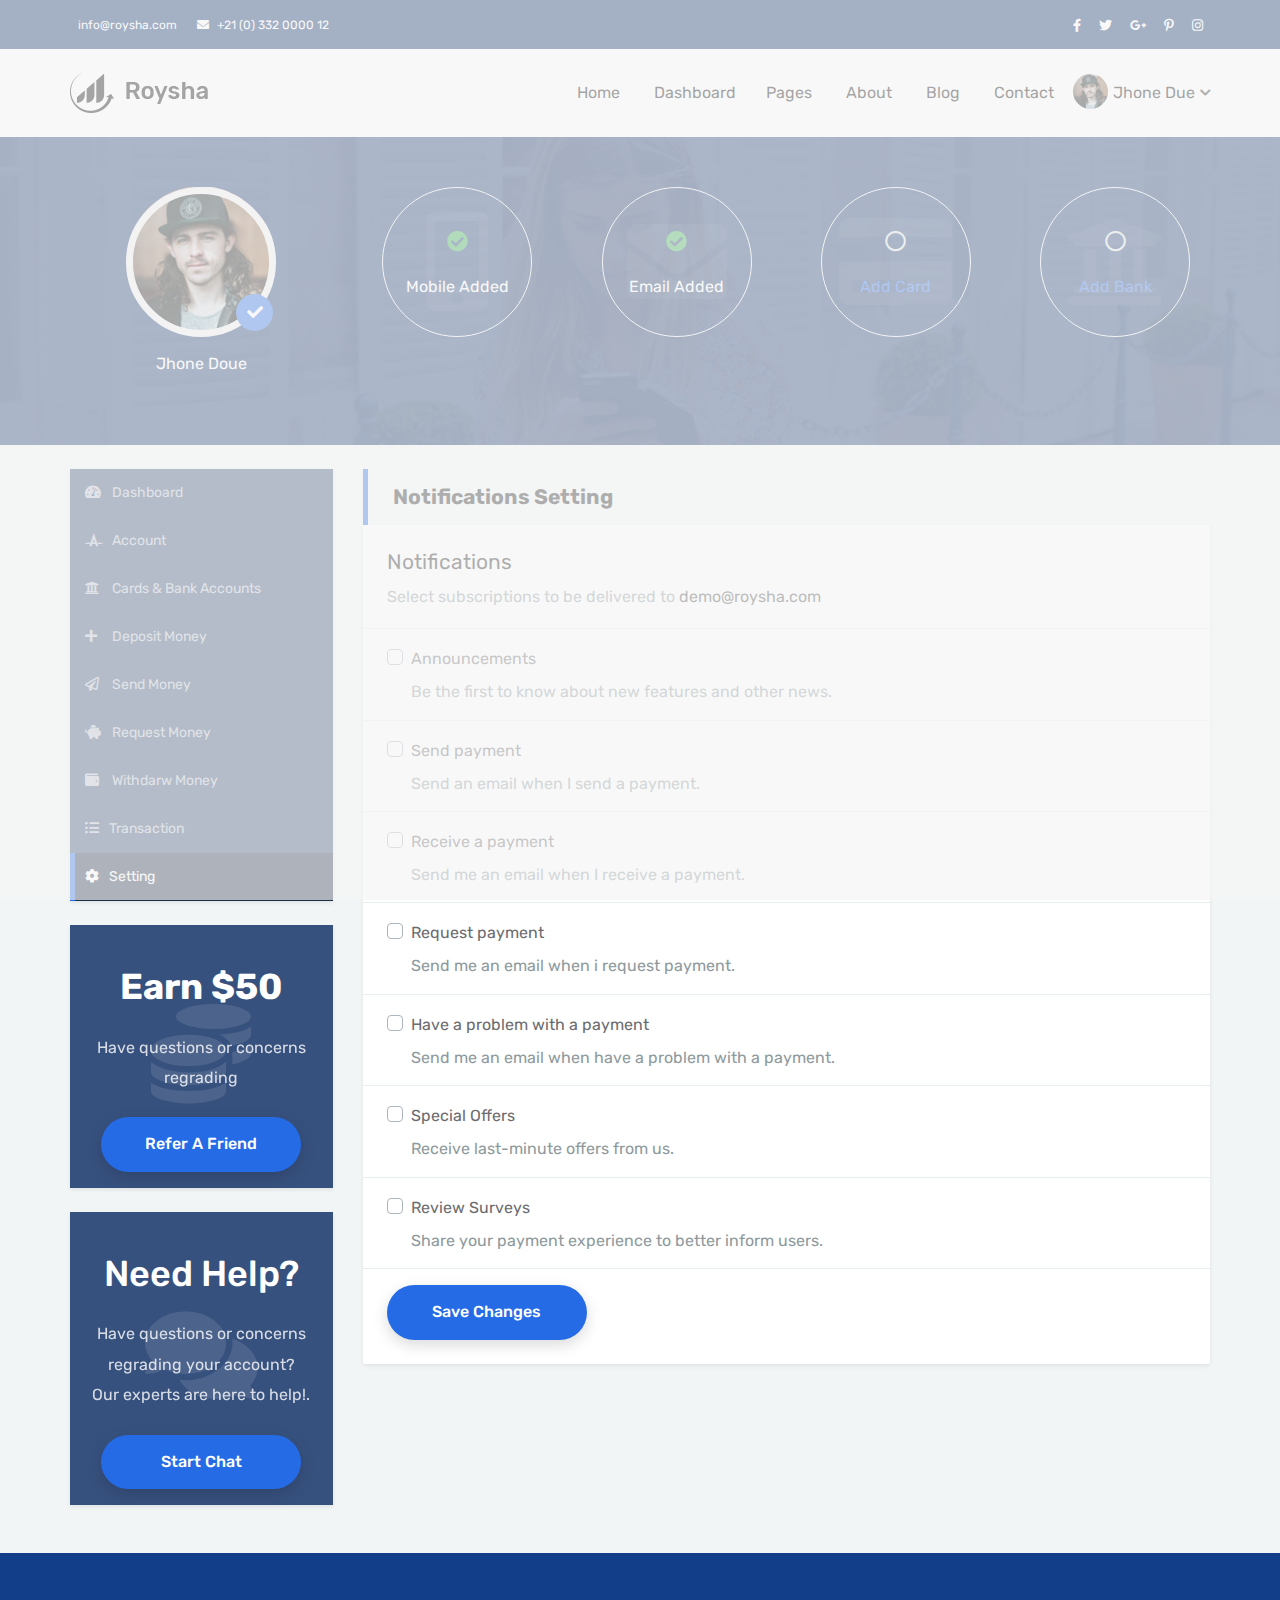
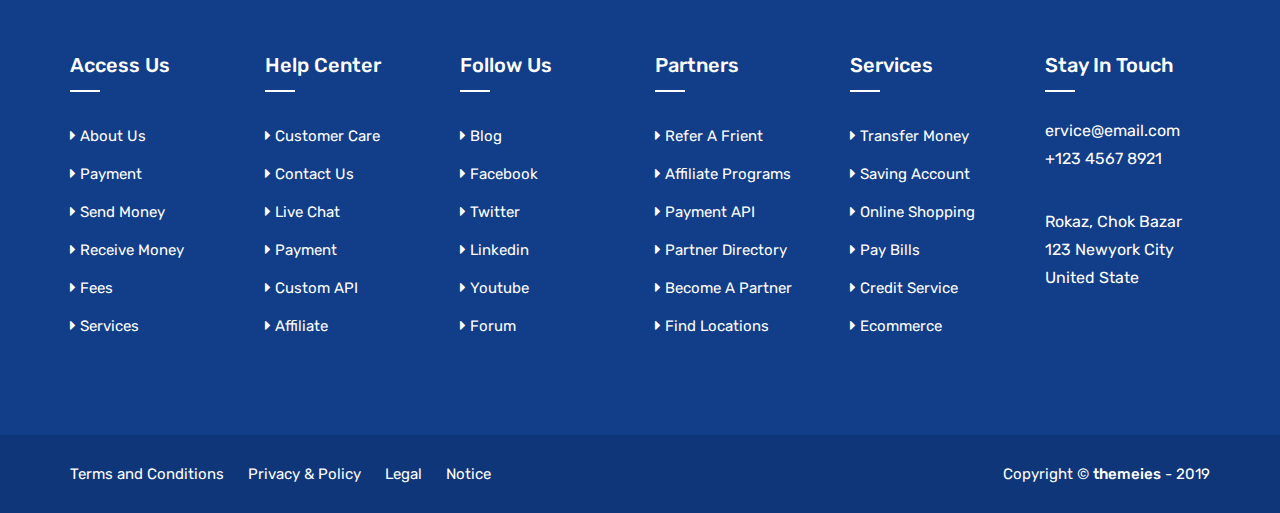
<file: seelife/send mony/roysha-admin/profile-notifications.html>
﻿<!DOCTYPE html>
<html lang="en">
<!-- Copied from http://demo.themeies.com/roysha-html/roysha-admin/profile-notifications.html by Cyotek WebCopy 1.7.0.600, Friday, November 8, 2019, 2:49:26 PM -->
<head>
    <!-- Required meta tags -->
    <meta charset="utf-8">
    <meta name="viewport" content="width=device-width, initial-scale=1, shrink-to-fit=no">

    <!--TITLE-->
    <title>Roysha- Money Transfer and Online Payments HTML Template</title>

    <!-- Favicon icon -->
    <link rel="shortcut icon" type="image/png" href="images/favicon.png">

    <!-- Stylesheet -->
    <link rel="stylesheet" type="text/css" href="css/style.css">

</head>
<body>
<!-- Preloader -->
<div id="preloader">
    <div id="status"></div>
</div>

<!-- Document Wrapper -->
<div id="main-wrapper">
    <!-- Header start -->
    <header class="header02">
        <div class="header-top">
            <div class="container">
                <div class="row align-items-center">
                    <div class="col-sm-8">
                        <div class="d-inline-flex ml-auto">
                            <a href="#" class="top-text"><i class="fas fa-phone-alt"></i> info@roysha.com</a>
                            <a href="#" class="top-text"><i class="fas fa-envelope"></i> +21 (0) 332 0000 12</a>
                        </div>
                    </div>
                    <div class="col-sm-4 text-sm-right">
                        <div class="social-icons">
                            <a href="#"><i class="fab fa-facebook-f"></i></a>
                            <a href="#"><i class="fab fa-twitter"></i></a>
                            <a href="#"><i class="fab fa-google-plus-g"></i></a>
                            <a href="#"><i class="fab fa-pinterest-p"></i></a>
                            <a href="#"><i class="fab fa-instagram"></i> </a>
                        </div>
                    </div>
                </div>
            </div>
        </div>

        <!--header -->
        <div class="header-main">
            <div class="container d-flex align-items-center">
                <a class="logo d-inline-flex" href="../roysha-html/index.html">
                    <img src="images/logo.png" alt="">
                </a>
                <nav class="primary-menu ml-auto">
                    <a id="mobile-menu-toggler" href="#"><i class="fas fa-bars"></i></a>
                    <ul>
                        <li class="current-menu-item has-menu-child"><a href="#">Home</a>
                            <ul class="sub-menu">
                                <li><a href="../roysha-html/home-01.html">Home 01</a></li>
                                <li><a href="../roysha-html/home-02.html">Home 02</a></li>
                                <li><a href="../roysha-html/home-03.html">Home 03</a></li>
                                <li><a href="../roysha-html/home-04.html">Home 04</a></li>
                            </ul>
                        </li>
                        <li class="current-menu-item"><a href="dashboard.html">Dashboard</a>
                        <li class="has-menu-child"><a href="#">Pages</a>
                            <ul class="sub-menu">
                                <li><a href="../roysha-html/landing-page-send.html">Send Money</a></li>
                                <li><a href="../roysha-html/landing-page-receive.html">Receive Money</a></li>
                                <li><a href="../roysha-html/how-it-works-send.html">How it works - Send</a></li>
                                <li><a href="../roysha-html/how-it-works-receive.html">How it works - Receive</a></li>
                                <li><a href="../roysha-html/how-it-works-paybills.html">How it works - Paybills</a></li>
                                <li><a href="../roysha-html/landing-page-ecommerce.html">Landing - Ecommerce</a></li>
                                <li><a href="../roysha-html/faq.html">Faq</a></li>
                                <li><a href="../roysha-html/404.html">404 Error page</a></li>
                                <li><a href="../roysha-html/coming-soon.html">Coming soon</a></li>
                                <li><a href="../roysha-html/signup.html">Sign up</a></li>
                            </ul>
                        </li>
                        <li class="has-menu-child">
                            <a href="#">About</a>
                            <ul class="sub-menu">
                                <li><a href="../roysha-html/about-01.html">About 01</a></li>
                                <li><a href="../roysha-html/about-02.html">About 02</a></li>
                            </ul>
                        </li>
                        <li class="has-menu-child">
                            <a href="../roysha-html/blog.html">Blog</a>
                            <ul class="sub-menu">
                                <li><a href="../roysha-html/blog.html">Blog</a></li>
                                <li><a href="../roysha-html/blog-details.html">Blog Details</a></li>
                            </ul>
                        </li>
                        <li><a href="../roysha-html/contact.html">Contact</a></li>
                        <li class="has-menu-child pro-menu-drop">
                            <a href="#">
                                <div class="header-pro-thumb">
                                    <img class="rounded-circle" src="images/profile.jpg" alt="">
                                </div> Jhone Due <i class="fas fa-chevron-down"></i>
                            </a>
                            <ul class="dropdown-menu-md sub-menu profile-drop">
                                <li class="dropdown-header">
                                    <div>
                                        <h5 class="hidden-xs m-b-0 text-primary text-ellipsis">Jhon Due</h5>
                                        <div class="small text-muted"><span>Membership ID P14362606</span></div>
                                    </div>
                                </li>
                                <li><hr class="mx-n3 mt-0"></li>
                                <li class="nav__create-new-profile-link">
                                    <a href="profile.html">
                                        <span>View personal profile</span>
                                    </a>
                                </li>
                                <li class="divider"></li>
                                <li class="nav__dropdown-menu-items">
                                    <a href="profile-notifications.html">
                                        <i class="icon icon-setting"></i>
                                        <span>Settings</span>
                                    </a>
                                </li>
                                <li class="nav__dropdown-menu-items">
                                    <a href="#"><i class="icon icon-logout"></i><span>Logout</span></a></li>
                            </ul>
                        </li>
                    </ul>
                </nav>
            </div>
        </div>
        <!--end main header-->

    </header>
    <!-- Header end -->
    <!--  Hero section-->
    <div class="hero-section">
        <div class="container">
            <div class="row">
                <div class="col-md-3">
                    <div class="progress" data-percentage="100">
                        <span class="progress-left">
                            <span class="progress-bar"></span>
                        </span>
                        <span class="progress-right">
                            <span class="progress-bar"></span>
                        </span>
                        <div class="progress-value">
                            <div class="profile-thumb mt-3 mb-4">
                                <img class="rounded-circle" src="images/profile.jpg" alt="">
                                <div class="profile-thumb-edit custom-file bg-primary text-white" data-toggle="tooltip" title="Profile Verified">
                                    <i class="fas fa-check"></i>
                                </div>
                            </div>

                        </div>
                    </div>
                    <p class="profile-name">Jhone Doue</p>
                </div>
                <div class="col-md-9">
                    <div class="row profile-completeness">
                        <div class="col-sm-6 col-md-3 mb-4 mb-md-0">
                            <div class="border rounded p-3 text-center"><span class="d-block text-10 text-light mt-2 mb-3"><i class="fas fa-mobile-alt bg-icon"></i></span> <span class="text-5 d-block text-success mt-4 mb-3"><i class="fas fa-check-circle"></i></span>
                                <p class="mb-0">Mobile Added</p>
                            </div>
                        </div>
                        <div class="col-sm-6 col-md-3 mb-4 mb-md-0">
                            <div class="border rounded p-3 text-center"><span class="d-block text-10 text-light mt-2 mb-3"><i class="fas fa-envelope bg-icon"></i></span> <span class="text-5 d-block text-success mt-4 mb-3"><i class="fas fa-check-circle"></i></span>
                                <p class="mb-0">Email Added</p>
                            </div>
                        </div>
                        <div class="col-sm-6 col-md-3 mb-4 mb-sm-0">
                            <div class="border rounded p-3 text-center"><span class="d-block text-10 text-light mt-2 mb-3"><i class="fas fa-credit-card bg-icon"></i></span>
                                <span class="text-5 d-block text-light mt-4 mb-3"><i class="far fa-circle "></i></span>
                                <p class="mb-0"><a class="btn-link stretched-link" href="">Add Card</a></p>
                            </div>
                        </div>
                        <div class="col-sm-6 col-md-3">
                            <div class="border rounded p-3 text-center"><span class="d-block text-10 text-light mt-2 mb-3"><i class="fas fa-university bg-icon"></i></span> <span class="text-5 d-block text-light mt-4 mb-3"><i class="far fa-circle "></i></span>
                                <p class="mb-0"><a class="btn-link stretched-link" href="">Add Bank</a></p>
                            </div>
                        </div>
                    </div>
                </div>
            </div>
        </div>
    </div>
    <!-- End of Hero section-->

    <!-- Content -->
    <div id="content" class="py-4">
        <div class="container">
            <div class="row">

                <!-- Left side bar -->
                <aside class="col-lg-3 sidebar">
                    <!-- Pages List  -->
                    <div class="bg-light shadow-sm text-center  mb-4">
                        <div class="Profile-menu">
                            <ul class="nav secondary-nav">
                                <li class="nav-item"><a class="nav-link " href="dashboard.html"><i class="fas fa-tachometer-alt"></i> Dashboard</a></li>
                                <li class="nav-item"><a class="nav-link" href="profile.html"><i class="fab fa-autoprefixer"></i> Account</a></li>
                                <li class="nav-item"><a class="nav-link" href="profile-cards-and-bank-accounts.html"><i class="fas fa-university"></i> Cards & Bank Accounts</a></li>
                                <li class="nav-item"><a class="nav-link" href="deposit-money.html"><i class="fas fa-plus"></i> Deposit Money</a></li>
                                <li class="nav-item"><a class="nav-link" href="send-money.html"><i class="far fa-paper-plane"></i> Send Money</a></li>
                                <li class="nav-item"><a class="nav-link" href="request-money.html"><i class="fas fa-piggy-bank"></i> Request Money</a></li>
                                <li class="nav-item"><a class="nav-link" href="withdraw-money.html"><i class="fas fa-wallet"></i> Withdarw Money</a></li>
                                <li class="nav-item"><a class="nav-link" href="transactions.html"><i class="fas fa-list-ul"></i>Transaction</a></li>
                                <li class="nav-item active"><a class="nav-link" href="profile-notifications.html"><i class="fas fa-cog"></i>Setting</a></li>
                            </ul>
                        </div>
                    </div>
                    <!-- Pages List End -->

                    <!-- Earn  -->
                    <div class="bg-light shadow-sm text-center p-3 mb-4 side-block">
                        <div class="text-17 text-light my-3"><i class="fas fa-coins"></i></div>
                        <h2 class="tex9-3 font-weight-700 my-4">Earn $50</h2>
                        <p class=" opacity-8 mb-4">Have questions or concerns regrading</p>
                        <a href="#" class="btn btn-default btn-center">
                            <span class="bh"></span>
                            <span>Refer A friend</span></a>
                    </div>

                    <!-- Need Help? End -->
                    <div class="bg-light shadow-sm text-center p-3 mb-4 side-block">
                        <div class="text-17 text-light my-3"><i class="fas fa-comments"></i></div>
                        <h2 class="text-9 font-weight-407 my-4">Need Help?</h2>
                        <p class=" opacity-8 mb-4">Have questions or concerns regrading your account?<br>
                            Our experts are here to help!.</p>
                        <a href="#" class="btn btn-default btn-center">
                            <span class="bh"></span>
                            <span>Start Chat</span></a>
                    </div>
                    <!-- Need Help? End -->
                </aside>
                <!-- Left Panel End -->

                <div class="col-lg-9">
                    <h3 class="text-5 font-weight-700 d-flex admin-heading">Notifications Setting</h3>
                    <div class="bg-white">


                        <!-- Notifications  -->
                        <div class="bg-light shadow-sm rounded p-4 mb-4   form-bo">
                            <h3 class="text-5 font-weight-400">Notifications</h3>
                            <p class="text-muted">Select subscriptions to be delivered to <span class="text-body">demo@roysha.com</span>
                            </p>
                            <hr class="mx-n4">
                            <form id="notifications" method="post">
                                <div class="form-check custom-control custom-checkbox">
                                    <input id="announcements" name="notifications" class="custom-control-input" type="checkbox">
                                    <label class="custom-control-label text-3" for="announcements">Announcements</label>
                                    <p class="text-muted line-height-3 mt-2">Be the first to know about new features and
                                        other news.</p>
                                </div>
                                <hr class="mx-n4">
                                <div class="form-check custom-control custom-checkbox">
                                    <input id="sendPayment" name="notifications" class="custom-control-input" type="checkbox">
                                    <label class="custom-control-label text-3" for="sendPayment">Send payment</label>
                                    <p class="text-muted line-height-3 mt-2">Send an email when I send a payment.</p>
                                </div>
                                <hr class="mx-n4">
                                <div class="form-check custom-control custom-checkbox">
                                    <input id="receiveApayment" name="notifications" class="custom-control-input" type="checkbox">
                                    <label class="custom-control-label text-3" for="receiveApayment">Receive a
                                        payment</label>
                                    <p class="text-muted line-height-3 mt-2">Send me an email when I receive a
                                        payment.</p>
                                </div>
                                <hr class="mx-n4">
                                <div class="form-check custom-control custom-checkbox">
                                    <input id="requestPayment" name="notifications" class="custom-control-input" type="checkbox">
                                    <label class="custom-control-label text-3" for="requestPayment">Request
                                        payment</label>
                                    <p class="text-muted line-height-3 mt-2">Send me an email when i request
                                        payment.</p>
                                </div>
                                <hr class="mx-n4">
                                <div class="form-check custom-control custom-checkbox">
                                    <input id="problemWithPayment" name="notifications" class="custom-control-input" type="checkbox">
                                    <label class="custom-control-label text-3" for="problemWithPayment">Have a problem
                                        with a payment</label>
                                    <p class="text-muted line-height-3 mt-2">Send me an email when have a problem with a
                                        payment.</p>
                                </div>
                                <hr class="mx-n4">
                                <div class="form-check custom-control custom-checkbox">
                                    <input id="specialOffers" name="notifications" class="custom-control-input" type="checkbox">
                                    <label class="custom-control-label text-3" for="specialOffers">Special
                                        Offers</label>
                                    <p class="text-muted line-height-3 mt-2">Receive last-minute offers from us.</p>
                                </div>
                                <hr class="mx-n4">
                                <div class="form-check custom-control custom-checkbox">
                                    <input id="reviewSurveys" name="notifications" class="custom-control-input" type="checkbox">
                                    <label class="custom-control-label text-3" for="reviewSurveys">Review
                                        Surveys</label>
                                    <p class="text-muted line-height-3 mt-2">Share your payment experience to better
                                        inform users.</p>
                                </div>
                                <hr class="mx-n4">

                                <button class="btn btn-default btn-center" type="submit">
                                  <span class="bh"></span>
                                  <span>Save Changes</span>
                                  </button>
                            </form>
                        </div>
                        <!-- Notifications End -->

                    </div>
                </div>
            </div>

        </div>
    </div>


    <!-- Content end -->


    <!-- Footer strat -->
    <footer class="footer">
        <div class="foo-top">
            <div class="container">
                <div class="row">
                    <div class="col-lg-2 col-md-4 col-sm-6">
                        <div class="widget foo-nav">
                            <h5>Access Us</h5>
                            <ul>
                                <li><a href="#">About Us</a></li>
                                <li><a href="#">Payment</a></li>
                                <li><a href="#">Send Money</a></li>
                                <li><a href="#">Receive Money</a></li>
                                <li><a href="#">Fees</a></li>
                                <li><a href="#">Services</a></li>
                            </ul>
                        </div>
                    </div>
                    <div class="col-lg-2 col-md-4 col-sm-6">
                        <div class="widget foo-nav">
                            <h5>Help Center</h5>
                            <ul>
                                <li><a href="#">Customer Care</a></li>
                                <li><a href="#">Contact Us</a></li>
                                <li><a href="#">Live Chat</a></li>
                                <li><a href="#">Payment</a></li>
                                <li><a href="#">Custom API</a></li>
                                <li><a href="#">Affiliate</a></li>
                            </ul>
                        </div>
                    </div>
                    <div class="col-lg-2 col-md-4 col-sm-6">
                        <div class="widget foo-nav">
                            <h5>Follow Us</h5>
                            <ul>
                                <li><a href="#">Blog</a></li>
                                <li><a href="#">Facebook</a></li>
                                <li><a href="#">Twitter</a></li>
                                <li><a href="#">Linkedin</a></li>
                                <li><a href="#">Youtube</a></li>
                                <li><a href="#">Forum</a></li>
                            </ul>
                        </div>
                    </div>
                    <div class="col-lg-2 col-md-4 col-sm-6">
                        <div class="widget foo-nav">
                            <h5>Partners</h5>
                            <ul>
                                <li><a href="#">Refer A Frient</a></li>
                                <li><a href="#">Affiliate Programs</a></li>
                                <li><a href="#">Payment API</a></li>
                                <li><a href="#">Partner Directory</a></li>
                                <li><a href="#">Become A Partner</a></li>
                                <li><a href="#">Find Locations</a></li>
                            </ul>
                        </div>
                    </div>
                    <div class="col-lg-2 col-md-4 col-sm-6">
                        <div class="widget foo-nav">
                            <h5>Services</h5>
                            <ul>
                                <li><a href="#">Transfer Money</a></li>
                                <li><a href="#">Saving Account</a></li>
                                <li><a href="#">Online Shopping</a></li>
                                <li><a href="#">Pay Bills</a></li>
                                <li><a href="#">Credit Service</a></li>
                                <li><a href="#">Ecommerce</a></li>
                            </ul>
                        </div>
                    </div>
                    <div class="col-lg-2 col-md-4 col-sm-6">
                        <div class="widget foo-address">
                            <h5>Stay In Touch</h5>
                            <address>
                                <a href="malto:ervice@email.com">ervice@email.com</a>
                                <a href="tel:+12345678921">+123 4567 8921</a>
                            </address>
                            <address>
                                Rokaz, Chok Bazar
                                123 Newyork City
                                United State
                            </address>
                        </div>
                    </div>
                </div>
            </div>
        </div>
        <div class="foo-btm">
            <div class="container">
                <div class="row">
                    <div class="col-md-6">
                        <div class="foo-navigation">
                            <ul>
                                <li><a href="#">Terms and Conditions</a></li>
                                <li><a href="#">Privacy & Policy</a></li>
                                <li><a href="#">Legal</a></li>
                                <li><a href="#">Notice</a></li>
                            </ul>
                        </div>
                    </div>
                    <div class="col-md-6">
                        <div class="copyright">Copyright &copy; <a href="http://themeies.com">themeies</a> - 2019</div>
                    </div>
                </div>
            </div>
        </div>
    </footer>
    <!-- Footer end -->

</div>
<!-- Document Wrapper end -->

<!-- Script -->
<script src="js/jquery.min.js"></script>
<script src="js/bootstrap.bundle.min.js"></script>
<script src="js/moment.min.js"></script>
<script src="js/daterangepicker.js"></script>
<script src="js/bootstrap-select.min.js"></script>
<script src="js/custom.js"></script>

</body>
<!-- Copied from http://demo.themeies.com/roysha-html/roysha-admin/profile-notifications.html by Cyotek WebCopy 1.7.0.600, Friday, November 8, 2019, 2:49:26 PM -->
</html>
</file>
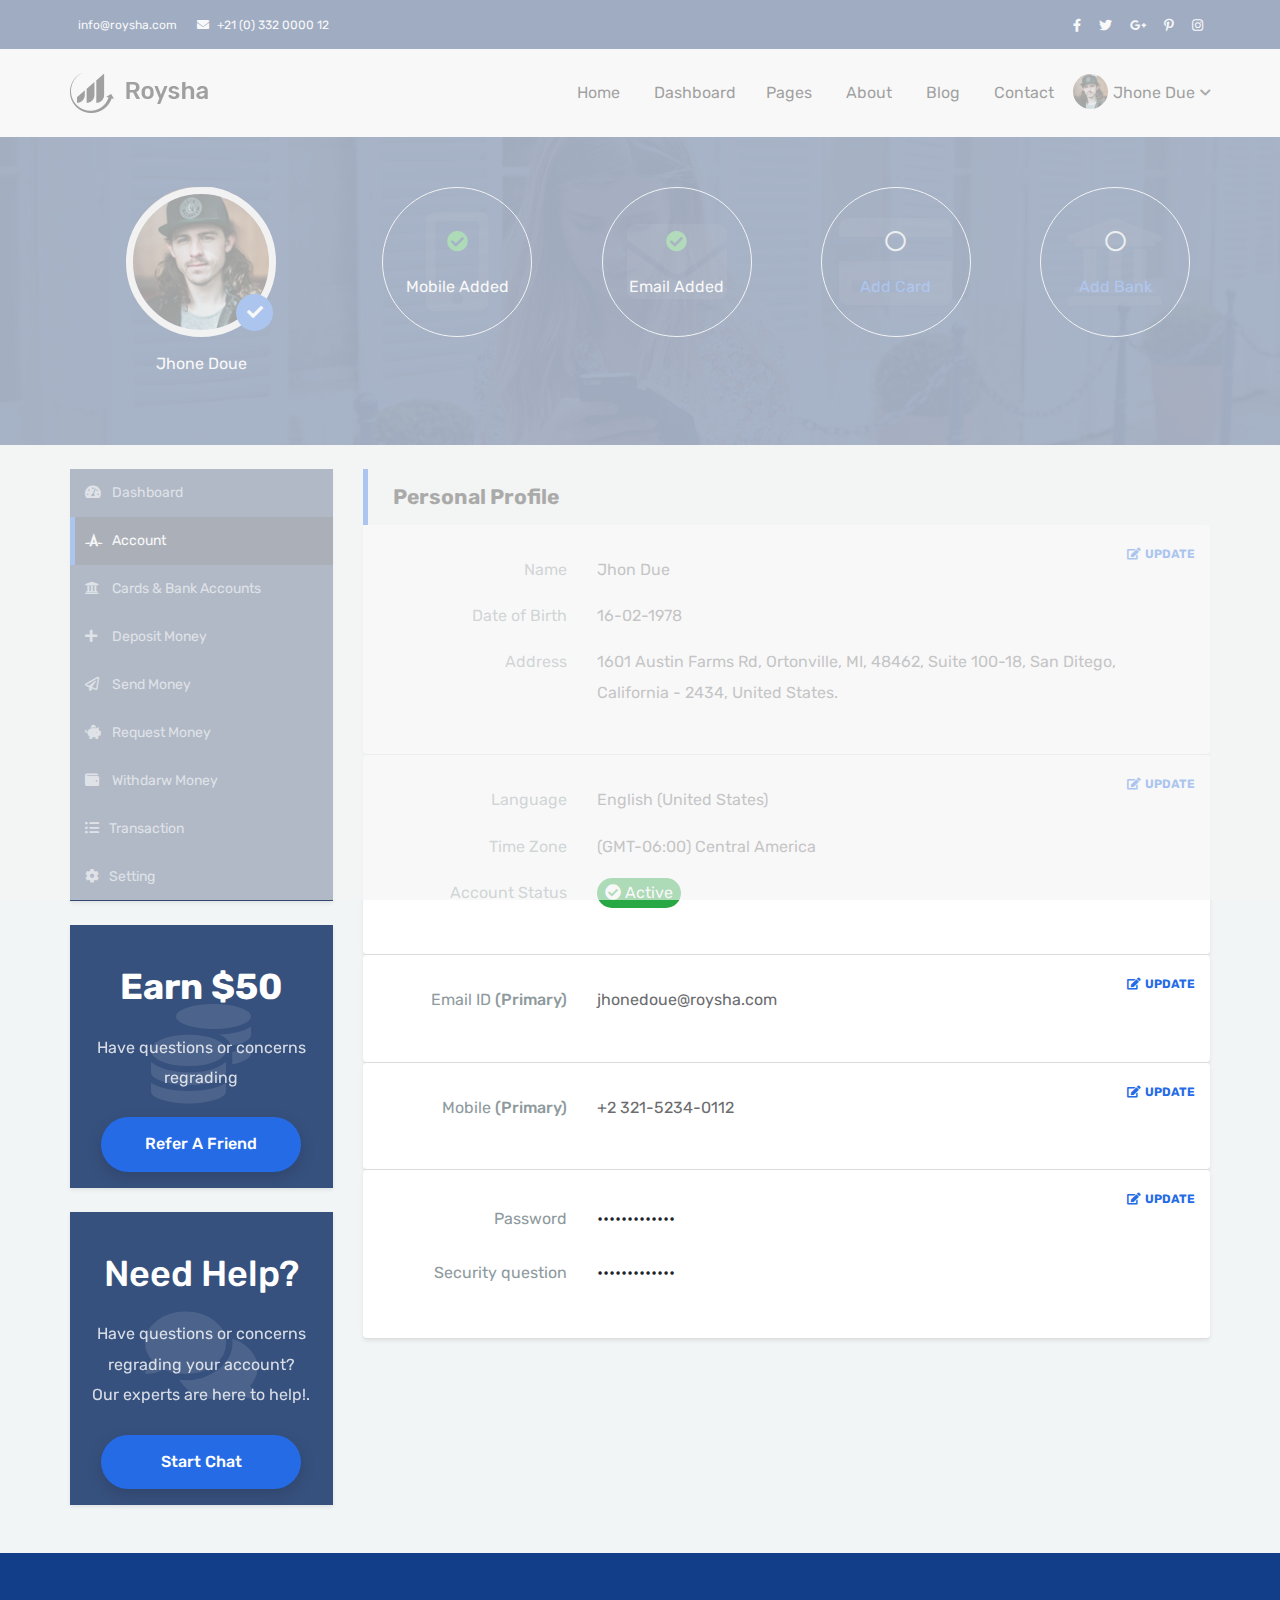
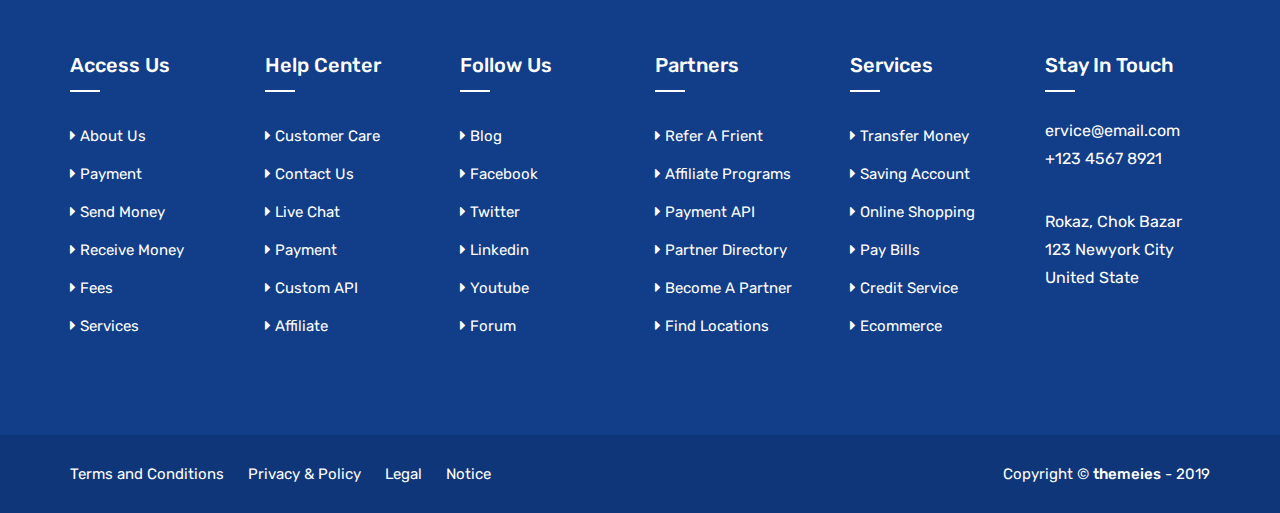
<file: seelife/send mony/roysha-admin/profile.html>
﻿<!DOCTYPE html>
<html lang="en">
<!-- Copied from http://demo.themeies.com/roysha-html/roysha-admin/profile.html by Cyotek WebCopy 1.7.0.600, Friday, November 8, 2019, 2:49:26 PM -->
<head>
    <!-- Required meta tags -->
    <meta charset="utf-8">
    <meta name="viewport" content="width=device-width, initial-scale=1, shrink-to-fit=no">

    <!--TITLE-->
    <title>Roysha- Money Transfer and Online Payments HTML Template</title>

    <!-- Favicon icon -->
    <link rel="shortcut icon" type="image/png" href="images/favicon.png">

    <!-- Stylesheet -->
    <link rel="stylesheet" type="text/css" href="css/style.css">

</head>
<body>
<!-- Preloader -->
<div id="preloader">
    <div id="status"></div>
</div>

<!-- Document Wrapper -->
<div id="main-wrapper">
    <!-- Header start -->
    <header class="header02">
        <div class="header-top">
            <div class="container">
                <div class="row align-items-center">
                    <div class="col-sm-8">
                        <div class="d-inline-flex ml-auto">
                            <a href="#" class="top-text"><i class="fas fa-phone-alt"></i> info@roysha.com</a>
                            <a href="#" class="top-text"><i class="fas fa-envelope"></i> +21 (0) 332 0000 12</a>
                        </div>
                    </div>
                    <div class="col-sm-4 text-sm-right">
                        <div class="social-icons">
                            <a href="#"><i class="fab fa-facebook-f"></i></a>
                            <a href="#"><i class="fab fa-twitter"></i></a>
                            <a href="#"><i class="fab fa-google-plus-g"></i></a>
                            <a href="#"><i class="fab fa-pinterest-p"></i></a>
                            <a href="#"><i class="fab fa-instagram"></i> </a>
                        </div>
                    </div>
                </div>
            </div>
        </div>

        <!--header -->
        <div class="header-main">
            <div class="container d-flex align-items-center">
                <a class="logo d-inline-flex" href="../roysha-html/index.html">
                    <img src="images/logo.png" alt="">
                </a>
                <nav class="primary-menu ml-auto">
                    <a id="mobile-menu-toggler" href="#"><i class="fas fa-bars"></i></a>
                    <ul>
                        <li class="current-menu-item has-menu-child"><a href="#">Home</a>
                            <ul class="sub-menu">
                                <li><a href="../roysha-html/home-01.html">Home 01</a></li>
                                <li><a href="../roysha-html/home-02.html">Home 02</a></li>
                                <li><a href="../roysha-html/home-03.html">Home 03</a></li>
                                <li><a href="../roysha-html/home-04.html">Home 04</a></li>
                            </ul>
                        </li>
                        <li class="current-menu-item"><a href="dashboard.html">Dashboard</a>
                        <li class="has-menu-child"><a href="#">Pages</a>
                            <ul class="sub-menu">
                                <li><a href="../roysha-html/landing-page-send.html">Send Money</a></li>
                                <li><a href="../roysha-html/landing-page-receive.html">Receive Money</a></li>
                                <li><a href="../roysha-html/how-it-works-send.html">How it works - Send</a></li>
                                <li><a href="../roysha-html/how-it-works-receive.html">How it works - Receive</a></li>
                                <li><a href="../roysha-html/how-it-works-paybills.html">How it works - Paybills</a></li>
                                <li><a href="../roysha-html/landing-page-ecommerce.html">Landing - Ecommerce</a></li>
                                <li><a href="../roysha-html/faq.html">Faq</a></li>
                                <li><a href="../roysha-html/404.html">404 Error page</a></li>
                                <li><a href="../roysha-html/coming-soon.html">Coming soon</a></li>
                                <li><a href="../roysha-html/signup.html">Sign up</a></li>
                            </ul>
                        </li>
                        <li class="has-menu-child">
                            <a href="#">About</a>
                            <ul class="sub-menu">
                                <li><a href="../roysha-html/about-01.html">About 01</a></li>
                                <li><a href="../roysha-html/about-02.html">About 02</a></li>
                            </ul>
                        </li>
                        <li class="has-menu-child">
                            <a href="../roysha-html/blog.html">Blog</a>
                            <ul class="sub-menu">
                                <li><a href="../roysha-html/blog.html">Blog</a></li>
                                <li><a href="../roysha-html/blog-details.html">Blog Details</a></li>
                            </ul>
                        </li>
                        <li><a href="../roysha-html/contact.html">Contact</a></li>
                        <li class="has-menu-child pro-menu-drop">
                            <a href="#">
                                <div class="header-pro-thumb">
                                    <img class="rounded-circle" src="images/profile.jpg" alt="">
                                </div> Jhone Due <i class="fas fa-chevron-down"></i>
                            </a>
                            <ul class="dropdown-menu-md sub-menu profile-drop">
                                <li class="dropdown-header">
                                    <div>
                                        <h5 class="hidden-xs m-b-0 text-primary text-ellipsis">Jhon Due</h5>
                                        <div class="small text-muted"><span>Membership ID P14362606</span></div>
                                    </div>
                                </li>
                                <li><hr class="mx-n3 mt-0"></li>
                                <li class="nav__create-new-profile-link">
                                    <a href="profile.html">
                                        <span>View personal profile</span>
                                    </a>
                                </li>
                                <li class="divider"></li>
                                <li class="nav__dropdown-menu-items">
                                    <a href="profile-notifications.html">
                                        <i class="icon icon-setting"></i>
                                        <span>Settings</span>
                                    </a>
                                </li>
                                <li class="nav__dropdown-menu-items">
                                    <a href="#"><i class="icon icon-logout"></i><span>Logout</span></a></li>
                            </ul>
                        </li>
                    </ul>
                </nav>
            </div>
        </div>
        <!--end main header-->

    </header>
    <!-- Header end -->
    <!--  Hero section-->
    <div class="hero-section">
        <div class="container">
            <div class="row">
                <div class="col-md-3">
                    <div class="progress" data-percentage="100">
                        <span class="progress-left">
                            <span class="progress-bar"></span>
                        </span>
                        <span class="progress-right">
                            <span class="progress-bar"></span>
                        </span>
                        <div class="progress-value">
                            <div class="profile-thumb mt-3 mb-4">
                                <img class="rounded-circle" src="images/profile.jpg" alt="">
                                <div class="profile-thumb-edit custom-file bg-primary text-white" data-toggle="tooltip" title="Profile Verified">
                                    <i class="fas fa-check"></i>
                                </div>
                            </div>

                        </div>
                    </div>
                    <p class="profile-name">Jhone Doue</p>
                </div>
                <div class="col-md-9">
                    <div class="row profile-completeness">
                        <div class="col-sm-6 col-md-3 mb-4 mb-md-0">
                            <div class="border rounded p-3 text-center"><span class="d-block text-10 text-light mt-2 mb-3"><i class="fas fa-mobile-alt bg-icon"></i></span> <span class="text-5 d-block text-success mt-4 mb-3"><i class="fas fa-check-circle"></i></span>
                                <p class="mb-0">Mobile Added</p>
                            </div>
                        </div>
                        <div class="col-sm-6 col-md-3 mb-4 mb-md-0">
                            <div class="border rounded p-3 text-center"><span class="d-block text-10 text-light mt-2 mb-3"><i class="fas fa-envelope bg-icon"></i></span> <span class="text-5 d-block text-success mt-4 mb-3"><i class="fas fa-check-circle"></i></span>
                                <p class="mb-0">Email Added</p>
                            </div>
                        </div>
                        <div class="col-sm-6 col-md-3 mb-4 mb-sm-0">
                            <div class="border rounded p-3 text-center"><span class="d-block text-10 text-light mt-2 mb-3"><i class="fas fa-credit-card bg-icon"></i></span>
                                <span class="text-5 d-block text-light mt-4 mb-3"><i class="far fa-circle "></i></span>
                                <p class="mb-0"><a class="btn-link stretched-link" href="">Add Card</a></p>
                            </div>
                        </div>
                        <div class="col-sm-6 col-md-3">
                            <div class="border rounded p-3 text-center"><span class="d-block text-10 text-light mt-2 mb-3"><i class="fas fa-university bg-icon"></i></span> <span class="text-5 d-block text-light mt-4 mb-3"><i class="far fa-circle "></i></span>
                                <p class="mb-0"><a class="btn-link stretched-link" href="">Add Bank</a></p>
                            </div>
                        </div>
                    </div>
                </div>
            </div>
        </div>
    </div>
    <!-- End of Hero section-->


    <!-- Content -->
    <div id="content" class="py-4">
        <div class="container">
            <div class="row">

                <!-- Left side bar -->
                <aside class="col-lg-3 sidebar">
                    <!-- Pages List  -->
                    <div class="bg-light shadow-sm text-center  mb-4">
                        <div class="Profile-menu">
                            <ul class="nav secondary-nav">
                                <li class="nav-item"><a class="nav-link " href="dashboard.html"><i class="fas fa-tachometer-alt"></i> Dashboard</a></li>
                                <li class="nav-item active"><a class="nav-link" href="profile.html"><i class="fab fa-autoprefixer"></i> Account</a></li>
                                <li class="nav-item"><a class="nav-link" href="profile-cards-and-bank-accounts.html"><i class="fas fa-university"></i> Cards & Bank Accounts</a></li>
                                <li class="nav-item"><a class="nav-link" href="deposit-money.html"><i class="fas fa-plus"></i> Deposit Money</a></li>
                                <li class="nav-item"><a class="nav-link" href="send-money.html"><i class="far fa-paper-plane"></i> Send Money</a></li>
                                <li class="nav-item"><a class="nav-link" href="request-money.html"><i class="fas fa-piggy-bank"></i> Request Money</a></li>
                                <li class="nav-item"><a class="nav-link" href="withdraw-money.html"><i class="fas fa-wallet"></i> Withdarw Money</a></li>
                                <li class="nav-item"><a class="nav-link" href="transactions.html"><i class="fas fa-list-ul"></i>Transaction</a></li>
                                <li class="nav-item"><a class="nav-link" href="profile-notifications.html"><i class="fas fa-cog"></i>Setting</a></li>
                            </ul>
                        </div>
                    </div>
                    <!-- Pages List End -->

                    <!-- Earn ? -->
                    <div class="bg-light shadow-sm text-center p-3 mb-4 side-block">
                        <div class="text-17 text-light my-3"><i class="fas fa-coins"></i></div>
                        <h2 class="tex9-3 font-weight-700 my-4">Earn $50</h2>
                        <p class=" opacity-8 mb-4">Have questions or concerns regrading</p>
                        <a href="#" class="btn btn-default btn-center">
                            <span class="bh"></span>
                            <span>Refer A friend</span></a>
                    </div>

                    <!-- Need Help? End -->
                    <div class="bg-light shadow-sm text-center p-3 mb-4 side-block">
                        <div class="text-17 text-light my-3"><i class="fas fa-comments"></i></div>
                        <h2 class="text-9 font-weight-407 my-4">Need Help?</h2>
                        <p class=" opacity-8 mb-4">Have questions or concerns regrading your account?<br>
                            Our experts are here to help!.</p>
                        <a href="#" class="btn btn-default btn-center">
                            <span class="bh"></span>
                            <span>Start Chat</span></a>
                    </div>
                    <!-- Need Help? End -->

                </aside>
                <!-- Left Panel End -->

                <!-- Middle Panel -->
                <div class="col-lg-9">
                    <h3 class="text-5 font-weight-700 d-flex admin-heading">Personal Profile</h3>

                    <!-- Personal Details  -->
                    <div class="bg-light shadow-sm rounded infoItems">

                        <a href="#edit-personal-details" class="float-right text-1 text-uppercase text-muted btn-link pbtn" data-id="edit-personal-details"><i class="fas fa-edit mr-1"></i>Update</a>
                        <div class="row">
                            <p class="col-sm-3 text-muted text-sm-right mb-0 mb-sm-3">Name</p>
                            <p class="col-sm-9">Jhon Due</p>
                        </div>
                        <div class="row">
                            <p class="col-sm-3 text-muted text-sm-right mb-0 mb-sm-3">Date of Birth</p>
                            <p class="col-sm-9">16-02-1978</p>
                        </div>
                        <div class="row">
                            <p class="col-sm-3 text-muted text-sm-right mb-0 mb-sm-3">Address</p>
                            <p class="col-sm-9">1601 Austin Farms Rd, Ortonville, MI, 48462, Suite
                                100-18, San Ditego, California - 2434, United States.</p>
                        </div>

                        <div id="edit-personal-details" class="accord">
                            <div>
                                <div class="modal-content">
                                    <div class="modal-header">
                                        <h5 class="modal-title font-weight-400">Personal Details</h5>
                                        <button type="button" class="close font-weight-400" data-dismiss="modal" aria-label="Close"><span aria-hidden="true">&times;</span></button>
                                    </div>
                                    <div class="modal-body p-4">
                                        <form id="personaldetails" method="post">
                                            <div class="row">
                                                <div class="col-12 col-sm-6">
                                                    <div class="form-group">
                                                        <label for="firstName">First Name</label>
                                                        <input type="text" value="Smith" class="form-control" data-bv-field="firstName" id="firstName" required="" placeholder="First Name">
                                                    </div>
                                                </div>
                                                <div class="col-12 col-sm-6">
                                                    <div class="form-group">
                                                        <label for="fullName">Last Name</label>
                                                        <input type="text" value="Rhodes" class="form-control" data-bv-field="fullName" id="fullName" required="" placeholder="Full Name">
                                                    </div>
                                                </div>
                                                <div class="col-12">
                                                    <div class="form-group">
                                                        <label for="birthDate">Date of Birth</label>
                                                        <div class="position-relative">
                                                            <input id="birthDate" value="12-09-1982" type="text" class="form-control" required="" placeholder="Date of Birth">
                                                            <span class="icon-inside"><i class="fas fa-calendar-alt"></i></span></div>
                                                    </div>
                                                </div>
                                                <div class="col-12">
                                                    <h3 class="text-5 font-weight-400 mt-3">Address</h3>
                                                    <hr>
                                                </div>
                                                <div class="col-12">
                                                    <div class="form-group">
                                                        <label for="address">Address</label>
                                                        <input type="text" value="4th Floor, Plot No.22, Above Public Park" class="form-control" data-bv-field="address" id="address" required="" placeholder="Address 1">
                                                    </div>
                                                </div>
                                                <div class="col-12 col-sm-6">
                                                    <div class="form-group">
                                                        <label for="city">City</label>
                                                        <input id="city" value="San Ditego" type="text" class="form-control" required="" placeholder="City">
                                                    </div>
                                                </div>
                                                <div class="col-12 col-sm-6">
                                                    <div class="form-group">
                                                        <label for="input-zone">State</label>
                                                        <select class="custom-select" id="input-zon" name="zone_id">
                                                            <option value=""> --- Please Select ---</option>
                                                            <option value="3613">Alabama</option>
                                                            <option value="3614">Alaska</option>
                                                            <option value="3615">American Samoa</option>
                                                            <option value="3616">Arizona</option>
                                                            <option value="3617">Arkansas</option>
                                                            <option value="3618">Armed Forces Africa</option>
                                                            <option value="3619">Armed Forces Americas</option>
                                                            <option value="3620">Armed Forces Canada</option>
                                                            <option value="3621">Armed Forces Europe</option>
                                                            <option value="3622">Armed Forces Middle East</option>
                                                            <option value="3623">Armed Forces Pacific</option>
                                                            <option selected="selected" value="3624">California</option>
                                                            <option value="3625">Colorado</option>
                                                            <option value="3626">Connecticut</option>
                                                            <option value="3627">Delaware</option>
                                                            <option value="3628">District of Columbia</option>
                                                            <option value="3629">Federated States Of Micronesia</option>
                                                            <option value="3630">Florida</option>
                                                            <option value="3631">Georgia</option>
                                                            <option value="3632">Guam</option>
                                                            <option value="3633">Hawaii</option>
                                                            <option value="3634">Idaho</option>
                                                            <option value="3635">Illinois</option>
                                                            <option value="3636">Indiana</option>
                                                            <option value="3637">Iowa</option>
                                                            <option value="3638">Kansas</option>
                                                            <option value="3639">Kentucky</option>
                                                            <option value="3640">Louisiana</option>
                                                            <option value="3641">Maine</option>
                                                            <option value="3642">Marshall Islands</option>
                                                            <option value="3643">Maryland</option>
                                                            <option value="3644">Massachusetts</option>
                                                            <option value="3645">Michigan</option>
                                                            <option value="3646">Minnesota</option>
                                                            <option value="3647">Mississippi</option>
                                                            <option value="3648">Missouri</option>
                                                            <option value="3649">Montana</option>
                                                            <option value="3650">Nebraska</option>
                                                            <option value="3651">Nevada</option>
                                                            <option value="3652">New Hampshire</option>
                                                            <option value="3653">New Jersey</option>
                                                            <option value="3654">New Mexico</option>
                                                            <option value="3655">New York</option>
                                                            <option value="3656">North Carolina</option>
                                                            <option value="3657">North Dakota</option>
                                                            <option value="3658">Northern Mariana Islands</option>
                                                            <option value="3659">Ohio</option>
                                                            <option value="3660">Oklahoma</option>
                                                            <option value="3661">Oregon</option>
                                                            <option value="3662">Palau</option>
                                                            <option value="3663">Pennsylvania</option>
                                                            <option value="3664">Puerto Rico</option>
                                                            <option value="3665">Rhode Island</option>
                                                            <option value="3666">South Carolina</option>
                                                            <option value="3667">South Dakota</option>
                                                            <option value="3668">Tennessee</option>
                                                            <option value="3669">Texas</option>
                                                            <option value="3670">Utah</option>
                                                            <option value="3671">Vermont</option>
                                                            <option value="3672">Virgin Islands</option>
                                                            <option value="3673">Virginia</option>
                                                            <option value="3674">Washington</option>
                                                            <option value="3675">West Virginia</option>
                                                            <option value="3676">Wisconsin</option>
                                                            <option value="3677">Wyoming</option>
                                                        </select>
                                                    </div>
                                                </div>
                                                <div class="col-12 col-sm-6">
                                                    <div class="form-group">
                                                        <label for="zipCode">Zip Code</label>
                                                        <input id="zipCode" value="22434" type="text" class="form-control" required="" placeholder="City">
                                                    </div>
                                                </div>
                                                <div class="col-12 col-sm-6">
                                                    <div class="form-group">
                                                        <label for="inputCountry">Country</label>
                                                        <select class="custom-select" id="inputCountry" name="country_id">
                                                            <option value=""> --- Please Select ---</option>
                                                            <option value="244">Aaland Islands</option>
                                                            <option value="1">Afghanistan</option>
                                                            <option value="2">Albania</option>
                                                            <option value="3">Algeria</option>
                                                            <option value="4">American Samoa</option>
                                                            <option value="5">Andorra</option>
                                                            <option value="6">Angola</option>
                                                            <option value="7">Anguilla</option>
                                                            <option value="8">Antarctica</option>
                                                            <option value="9">Antigua and Barbuda</option>
                                                            <option value="10">Argentina</option>
                                                            <option value="11">Armenia</option>
                                                            <option value="12">Aruba</option>
                                                            <option value="252">Ascension Island (British)</option>
                                                            <option value="13">Australia</option>
                                                            <option value="14">Austria</option>
                                                            <option value="15">Azerbaijan</option>
                                                            <option value="16">Bahamas</option>
                                                            <option value="17">Bahrain</option>
                                                            <option value="18">Bangladesh</option>
                                                            <option value="19">Barbados</option>
                                                            <option value="20">Belarus</option>
                                                            <option value="21">Belgium</option>
                                                            <option value="22">Belize</option>
                                                            <option value="23">Benin</option>
                                                            <option value="24">Bermuda</option>
                                                            <option value="25">Bhutan</option>
                                                            <option value="26">Bolivia</option>
                                                            <option value="245">Bonaire, Sint Eustatius and Saba
                                                            </option>
                                                            <option value="27">Bosnia and Herzegovina</option>
                                                            <option value="28">Botswana</option>
                                                            <option value="29">Bouvet Island</option>
                                                            <option value="30">Brazil</option>
                                                            <option value="31">British Indian Ocean Territory</option>
                                                            <option value="32">Brunei Darussalam</option>
                                                            <option value="33">Bulgaria</option>
                                                            <option value="34">Burkina Faso</option>
                                                            <option value="35">Burundi</option>
                                                            <option value="36">Cambodia</option>
                                                            <option value="37">Cameroon</option>
                                                            <option value="38">Canada</option>
                                                            <option value="251">Canary Islands</option>
                                                            <option value="39">Cape Verde</option>
                                                            <option value="40">Cayman Islands</option>
                                                            <option value="41">Central African Republic</option>
                                                            <option value="42">Chad</option>
                                                            <option value="43">Chile</option>
                                                            <option value="44">China</option>
                                                            <option value="45">Christmas Island</option>
                                                            <option value="46">Cocos (Keeling) Islands</option>
                                                            <option value="47">Colombia</option>
                                                            <option value="48">Comoros</option>
                                                            <option value="49">Congo</option>
                                                            <option value="50">Cook Islands</option>
                                                            <option value="51">Costa Rica</option>
                                                            <option value="52">Cote D'Ivoire</option>
                                                            <option value="53">Croatia</option>
                                                            <option value="54">Cuba</option>
                                                            <option value="246">Curacao</option>
                                                            <option value="55">Cyprus</option>
                                                            <option value="56">Czech Republic</option>
                                                            <option value="237">Democratic Republic of Congo</option>
                                                            <option value="57">Denmark</option>
                                                            <option value="58">Djibouti</option>
                                                            <option value="59">Dominica</option>
                                                            <option value="60">Dominican Republic</option>
                                                            <option value="61">East Timor</option>
                                                            <option value="62">Ecuador</option>
                                                            <option value="63">Egypt</option>
                                                            <option value="64">El Salvador</option>
                                                            <option value="65">Equatorial Guinea</option>
                                                            <option value="66">Eritrea</option>
                                                            <option value="67">Estonia</option>
                                                            <option value="68">Ethiopia</option>
                                                            <option value="69">Falkland Islands (Malvinas)</option>
                                                            <option value="70">Faroe Islands</option>
                                                            <option value="71">Fiji</option>
                                                            <option value="72">Finland</option>
                                                            <option value="74">France, Metropolitan</option>
                                                            <option value="75">French Guiana</option>
                                                            <option value="76">French Polynesia</option>
                                                            <option value="77">French Southern Territories</option>
                                                            <option value="126">FYROM</option>
                                                            <option value="78">Gabon</option>
                                                            <option value="79">Gambia</option>
                                                            <option value="80">Georgia</option>
                                                            <option value="81">Germany</option>
                                                            <option value="82">Ghana</option>
                                                            <option value="83">Gibraltar</option>
                                                            <option value="84">Greece</option>
                                                            <option value="85">Greenland</option>
                                                            <option value="86">Grenada</option>
                                                            <option value="87">Guadeloupe</option>
                                                            <option value="88">Guam</option>
                                                            <option value="89">Guatemala</option>
                                                            <option value="256">Guernsey</option>
                                                            <option value="90">Guinea</option>
                                                            <option value="91">Guinea-Bissau</option>
                                                            <option value="92">Guyana</option>
                                                            <option value="93">Haiti</option>
                                                            <option value="94">Heard and Mc Donald Islands</option>
                                                            <option value="95">Honduras</option>
                                                            <option value="96">Hong Kong</option>
                                                            <option value="97">Hungary</option>
                                                            <option value="98">Iceland</option>
                                                            <option value="99">India</option>
                                                            <option value="100">Indonesia</option>
                                                            <option value="101">Iran (Islamic Republic of)</option>
                                                            <option value="102">Iraq</option>
                                                            <option value="103">Ireland</option>
                                                            <option value="254">Isle of Man</option>
                                                            <option value="104">Israel</option>
                                                            <option value="105">Italy</option>
                                                            <option value="106">Jamaica</option>
                                                            <option value="107">Japan</option>
                                                            <option value="257">Jersey</option>
                                                            <option value="108">Jordan</option>
                                                            <option value="109">Kazakhstan</option>
                                                            <option value="110">Kenya</option>
                                                            <option value="111">Kiribati</option>
                                                            <option value="113">Korea, Republic of</option>
                                                            <option value="253">Kosovo, Republic of</option>
                                                            <option value="114">Kuwait</option>
                                                            <option value="115">Kyrgyzstan</option>
                                                            <option value="116">Lao People's Democratic Republic
                                                            </option>
                                                            <option value="117">Latvia</option>
                                                            <option value="118">Lebanon</option>
                                                            <option value="119">Lesotho</option>
                                                            <option value="120">Liberia</option>
                                                            <option value="121">Libyan Arab Jamahiriya</option>
                                                            <option value="122">Liechtenstein</option>
                                                            <option value="123">Lithuania</option>
                                                            <option value="124">Luxembourg</option>
                                                            <option value="125">Macau</option>
                                                            <option value="127">Madagascar</option>
                                                            <option value="128">Malawi</option>
                                                            <option value="129">Malaysia</option>
                                                            <option value="130">Maldives</option>
                                                            <option value="131">Mali</option>
                                                            <option value="132">Malta</option>
                                                            <option value="133">Marshall Islands</option>
                                                            <option value="134">Martinique</option>
                                                            <option value="135">Mauritania</option>
                                                            <option value="136">Mauritius</option>
                                                            <option value="137">Mayotte</option>
                                                            <option value="138">Mexico</option>
                                                            <option value="139">Micronesia, Federated States of</option>
                                                            <option value="140">Moldova, Republic of</option>
                                                            <option value="141">Monaco</option>
                                                            <option value="142">Mongolia</option>
                                                            <option value="242">Montenegro</option>
                                                            <option value="143">Montserrat</option>
                                                            <option value="144">Morocco</option>
                                                            <option value="145">Mozambique</option>
                                                            <option value="146">Myanmar</option>
                                                            <option value="147">Namibia</option>
                                                            <option value="148">Nauru</option>
                                                            <option value="149">Nepal</option>
                                                            <option value="150">Netherlands</option>
                                                            <option value="151">Netherlands Antilles</option>
                                                            <option value="152">New Caledonia</option>
                                                            <option value="153">New Zealand</option>
                                                            <option value="154">Nicaragua</option>
                                                            <option value="155">Niger</option>
                                                            <option value="156">Nigeria</option>
                                                            <option value="157">Niue</option>
                                                            <option value="158">Norfolk Island</option>
                                                            <option value="112">North Korea</option>
                                                            <option value="159">Northern Mariana Islands</option>
                                                            <option value="160">Norway</option>
                                                            <option value="161">Oman</option>
                                                            <option value="162">Pakistan</option>
                                                            <option value="163">Palau</option>
                                                            <option value="247">Palestinian Territory, Occupied</option>
                                                            <option value="164">Panama</option>
                                                            <option value="165">Papua New Guinea</option>
                                                            <option value="166">Paraguay</option>
                                                            <option value="167">Peru</option>
                                                            <option value="168">Philippines</option>
                                                            <option value="169">Pitcairn</option>
                                                            <option value="170">Poland</option>
                                                            <option value="171">Portugal</option>
                                                            <option value="172">Puerto Rico</option>
                                                            <option value="173">Qatar</option>
                                                            <option value="174">Reunion</option>
                                                            <option value="175">Romania</option>
                                                            <option value="176">Russian Federation</option>
                                                            <option value="177">Rwanda</option>
                                                            <option value="178">Saint Kitts and Nevis</option>
                                                            <option value="179">Saint Lucia</option>
                                                            <option value="180">Saint Vincent and the Grenadines
                                                            </option>
                                                            <option value="181">Samoa</option>
                                                            <option value="182">San Marino</option>
                                                            <option value="183">Sao Tome and Principe</option>
                                                            <option value="184">Saudi Arabia</option>
                                                            <option value="185">Senegal</option>
                                                            <option value="243">Serbia</option>
                                                            <option value="186">Seychelles</option>
                                                            <option value="187">Sierra Leone</option>
                                                            <option value="188">Singapore</option>
                                                            <option value="189">Slovak Republic</option>
                                                            <option value="190">Slovenia</option>
                                                            <option value="191">Solomon Islands</option>
                                                            <option value="192">Somalia</option>
                                                            <option value="193">South Africa</option>
                                                            <option value="194">South Georgia &amp; South Sandwich
                                                                Islands
                                                            </option>
                                                            <option value="248">South Sudan</option>
                                                            <option value="195">Spain</option>
                                                            <option value="196">Sri Lanka</option>
                                                            <option value="249">St. Barthelemy</option>
                                                            <option value="197">St. Helena</option>
                                                            <option value="250">St. Martin (French part)</option>
                                                            <option value="198">St. Pierre and Miquelon</option>
                                                            <option value="199">Sudan</option>
                                                            <option value="200">Suriname</option>
                                                            <option value="201">Svalbard and Jan Mayen Islands</option>
                                                            <option value="202">Swaziland</option>
                                                            <option value="203">Sweden</option>
                                                            <option value="204">Switzerland</option>
                                                            <option value="205">Syrian Arab Republic</option>
                                                            <option value="206">Taiwan</option>
                                                            <option value="207">Tajikistan</option>
                                                            <option value="208">Tanzania, United Republic of</option>
                                                            <option value="209">Thailand</option>
                                                            <option value="210">Togo</option>
                                                            <option value="211">Tokelau</option>
                                                            <option value="212">Tonga</option>
                                                            <option value="213">Trinidad and Tobago</option>
                                                            <option value="255">Tristan da Cunha</option>
                                                            <option value="214">Tunisia</option>
                                                            <option value="215">Turkey</option>
                                                            <option value="216">Turkmenistan</option>
                                                            <option value="217">Turks and Caicos Islands</option>
                                                            <option value="218">Tuvalu</option>
                                                            <option value="219">Uganda</option>
                                                            <option value="220">Ukraine</option>
                                                            <option value="221">United Arab Emirates</option>
                                                            <option value="222">United Kingdom</option>
                                                            <option selected="selected" value="223">United States
                                                            </option>
                                                            <option value="224">United States Minor Outlying Islands
                                                            </option>
                                                            <option value="225">Uruguay</option>
                                                            <option value="226">Uzbekistan</option>
                                                            <option value="227">Vanuatu</option>
                                                            <option value="228">Vatican City State (Holy See)</option>
                                                            <option value="229">Venezuela</option>
                                                            <option value="230">Viet Nam</option>
                                                            <option value="231">Virgin Islands (British)</option>
                                                            <option value="232">Virgin Islands (U.S.)</option>
                                                            <option value="233">Wallis and Futuna Islands</option>
                                                            <option value="234">Western Sahara</option>
                                                            <option value="235">Yemen</option>
                                                            <option value="238">Zambia</option>
                                                            <option value="239">Zimbabwe</option>
                                                        </select>
                                                    </div>
                                                </div>
                                            </div>
                                            <button class="btn btn-primary btn-block mt-2" type="submit">Save Changes
                                            </button>
                                        </form>
                                    </div>
                                </div>
                            </div>
                        </div>
                    </div>
                    <!-- Edit Details Modal  -->

                    <!-- Personal Details End -->

                    <!-- Account Settings -->
                    <div class="bg-light shadow-sm rounded infoItems">
                        <a href="#edit-account-settings" class="float-right text-1 text-uppercase text-muted btn-link pbtn" data-id="edit-account-settings"><i class="fas fa-edit mr-1"></i>Update</a>
                        <div class="row">
                            <p class="col-sm-3 text-muted text-sm-right mb-0 mb-sm-3">Language</p>
                            <p class="col-sm-9">English (United States)</p>
                        </div>
                        <div class="row">
                            <p class="col-sm-3 text-muted text-sm-right mb-0 mb-sm-3">Time Zone</p>
                            <p class="col-sm-9">(GMT-06:00) Central America</p>
                        </div>
                        <div class="row">
                            <p class="col-sm-3 text-muted text-sm-right mb-0 mb-sm-3">Account Status</p>
                            <p class="col-sm-9"><span class="bg-success text-white rounded-pill d-inline-block px-2 mb-0"><i class="fas fa-check-circle"></i> Active</span></p>
                        </div>

                        <!-- Edit Details Modal  -->
                        <div id="edit-account-settings" class="accord">
                            <div class="">
                                <div class="modal-content">
                                    <div class="modal-header">
                                        <h5 class="modal-title font-weight-400">Account Settings</h5>
                                        <button type="button" class="close font-weight-400" data-dismiss="modal" aria-label="Close"><span aria-hidden="true">&times;</span></button>
                                    </div>
                                    <div class="modal-body p-4">
                                        <form id="accountSettings" method="post">
                                            <div class="row">
                                                <div class="col-12">
                                                    <div class="form-group">
                                                        <label for="language">Language</label>
                                                        <select class="custom-select" id="language" name="language_id">
                                                            <option value="1">English (United States)</option>
                                                            <option value="2">Spanish</option>
                                                            <option value="3">Chinese</option>
                                                            <option value="4">Russian</option>
                                                        </select>
                                                    </div>
                                                </div>
                                                <div class="col-12">
                                                    <div class="form-group">
                                                        <label for="input-timezone">Time Zone</label>
                                                        <select class="custom-select" id="input-timezone" name="timezone_id">
                                                            <option value="-12">(GMT-12:00) International Date Line West
                                                            </option>
                                                            <option value="-11">(GMT-11:00) Midway Island, Samoa</option>
                                                            <option value="-10">(GMT-10:00) Hawaii</option>
                                                            <option value="-9">(GMT-09:00) Alaska</option>
                                                            <option value="-8">(GMT-08:00) Pacific Time (US & Canada)
                                                            </option>
                                                            <option value="-8">(GMT-08:00) Tijuana, Baja California</option>
                                                            <option value="-7">(GMT-07:00) Arizona</option>
                                                            <option value="-7">(GMT-07:00) Chihuahua, La Paz, Mazatlan
                                                            </option>
                                                            <option value="-7">(GMT-07:00) Mountain Time (US & Canada)
                                                            </option>
                                                            <option selected="selected" value="-6">(GMT-06:00) Central
                                                                America
                                                            </option>
                                                            <option value="-6">(GMT-06:00) Central Time (US & Canada)
                                                            </option>
                                                            <option value="-6">(GMT-06:00) Guadalajara, Mexico City,
                                                                Monterrey
                                                            </option>
                                                            <option value="-6">(GMT-06:00) Saskatchewan</option>
                                                            <option value="-5">(GMT-05:00) Bogota, Lima, Quito, Rio Branco
                                                            </option>
                                                            <option value="-5">(GMT-05:00) Eastern Time (US & Canada)
                                                            </option>
                                                            <option value="-5">(GMT-05:00) Indiana (East)</option>
                                                            <option value="-4">(GMT-04:00) Atlantic Time (Canada)</option>
                                                            <option value="-4">(GMT-04:00) Caracas, La Paz</option>
                                                            <option value="-4">(GMT-04:00) Manaus</option>
                                                            <option value="-4">(GMT-04:00) Santiago</option>
                                                            <option value="-3.5">(GMT-03:30) Newfoundland</option>
                                                            <option value="-3">(GMT-03:00) Brasilia</option>
                                                            <option value="-3">(GMT-03:00) Buenos Aires, Georgetown</option>
                                                            <option value="-3">(GMT-03:00) Greenland</option>
                                                            <option value="-3">(GMT-03:00) Montevideo</option>
                                                            <option value="-2">(GMT-02:00) Mid-Atlantic</option>
                                                            <option value="-1">(GMT-01:00) Cape Verde Is.</option>
                                                            <option value="-1">(GMT-01:00) Azores</option>
                                                            <option value="0">(GMT+00:00) Casablanca, Monrovia, Reykjavik
                                                            </option>
                                                            <option value="0">(GMT+00:00) Greenwich Mean Time : Dublin,
                                                                Edinburgh, Lisbon, London
                                                            </option>
                                                            <option value="1">(GMT+01:00) Amsterdam, Berlin, Bern, Rome,
                                                                Stockholm, Vienna
                                                            </option>
                                                            <option value="1">(GMT+01:00) Belgrade, Bratislava, Budapest,
                                                                Ljubljana, Prague
                                                            </option>
                                                            <option value="1">(GMT+01:00) Brussels, Copenhagen, Madrid,
                                                                Paris
                                                            </option>
                                                            <option value="1">(GMT+01:00) Sarajevo, Skopje, Warsaw, Zagreb
                                                            </option>
                                                            <option value="1">(GMT+01:00) West Central Africa</option>
                                                            <option value="2">(GMT+02:00) Amman</option>
                                                            <option value="2">(GMT+02:00) Athens, Bucharest, Istanbul
                                                            </option>
                                                            <option value="2">(GMT+02:00) Beirut</option>
                                                            <option value="2">(GMT+02:00) Cairo</option>
                                                            <option value="2">(GMT+02:00) Harare, Pretoria</option>
                                                            <option value="2">(GMT+02:00) Helsinki, Kyiv, Riga, Sofia,
                                                                Tallinn, Vilnius
                                                            </option>
                                                            <option value="2">(GMT+02:00) Jerusalem</option>
                                                            <option value="2">(GMT+02:00) Minsk</option>
                                                            <option value="2">(GMT+02:00) Windhoek</option>
                                                            <option value="3">(GMT+03:00) Kuwait, Riyadh, Baghdad</option>
                                                            <option value="3">(GMT+03:00) Moscow, St. Petersburg,
                                                                Volgograd
                                                            </option>
                                                            <option value="3">(GMT+03:00) Nairobi</option>
                                                            <option value="3">(GMT+03:00) Tbilisi</option>
                                                            <option value="3.5">(GMT+03:30) Tehran</option>
                                                            <option value="4">(GMT+04:00) Abu Dhabi, Muscat</option>
                                                            <option value="4">(GMT+04:00) Baku</option>
                                                            <option value="4">(GMT+04:00) Yerevan</option>
                                                            <option value="4.5">(GMT+04:30) Kabul</option>
                                                            <option value="5">(GMT+05:00) Yekaterinburg</option>
                                                            <option value="5">(GMT+05:00) Islamabad, Karachi, Tashkent
                                                            </option>
                                                            <option value="5.5">(GMT+05:30) Sri Jayawardenapura</option>
                                                            <option value="5.5">(GMT+05:30) Chennai, Kolkata, Mumbai, New
                                                                Delhi
                                                            </option>
                                                            <option value="5.75">(GMT+05:45) Kathmandu</option>
                                                            <option value="6">(GMT+06:00) Almaty, Novosibirsk</option>
                                                            <option value="6">(GMT+06:00) Astana, Dhaka</option>
                                                            <option value="6.5">(GMT+06:30) Yangon (Rangoon)</option>
                                                            <option value="7">(GMT+07:00) Bangkok, Hanoi, Jakarta</option>
                                                            <option value="7">(GMT+07:00) Krasnoyarsk</option>
                                                            <option value="8">(GMT+08:00) Beijing, Chongqing, Hong Kong,
                                                                Urumqi
                                                            </option>
                                                            <option value="8">(GMT+08:00) Kuala Lumpur, Singapore</option>
                                                            <option value="8">(GMT+08:00) Irkutsk, Ulaan Bataar</option>
                                                            <option value="8">(GMT+08:00) Perth</option>
                                                            <option value="8">(GMT+08:00) Taipei</option>
                                                            <option value="9">(GMT+09:00) Osaka, Sapporo, Tokyo</option>
                                                            <option value="9">(GMT+09:00) Seoul</option>
                                                            <option value="9">(GMT+09:00) Yakutsk</option>
                                                            <option value="9.5">(GMT+09:30) Adelaide</option>
                                                            <option value="9.5">(GMT+09:30) Darwin</option>
                                                            <option value="10">(GMT+10:00) Brisbane</option>
                                                            <option value="10">(GMT+10:00) Canberra, Melbourne, Sydney
                                                            </option>
                                                            <option value="10">(GMT+10:00) Hobart</option>
                                                            <option value="10">(GMT+10:00) Guam, Port Moresby</option>
                                                            <option value="10">(GMT+10:00) Vladivostok</option>
                                                            <option value="11">(GMT+11:00) Magadan, Solomon Is., New
                                                                Caledonia
                                                            </option>
                                                            <option value="12">(GMT+12:00) Auckland, Wellington</option>
                                                            <option value="12">(GMT+12:00) Fiji, Kamchatka, Marshall Is.
                                                            </option>
                                                            <option value="13">(GMT+13:00) Nuku'alofa</option>
                                                        </select>
                                                    </div>
                                                </div>
                                                <div class="col-12">
                                                    <div class="form-group">
                                                        <label for="accountStatus">Account Status</label>
                                                        <select class="custom-select" id="accountStatus" name="language_id">
                                                            <option value="1">Active</option>
                                                            <option value="2">In Active</option>
                                                        </select>
                                                    </div>
                                                </div>
                                            </div>
                                            <button class="btn btn-primary btn-block mt-2" type="submit">Save Changes
                                            </button>
                                        </form>
                                    </div>
                                </div>
                            </div>
                        </div>
                        <!-- Account Settings End -->
                    </div>



                    <!-- Email Addresses  -->
                    <div class="bg-light shadow-sm rounded infoItems">
                        <a href="#edit-email" class="float-right text-1 text-uppercase text-muted btn-link pbtn" data-id="edit-email"><i class="fas fa-edit mr-1"></i>Update</a>
                        <div class="row">
                            <p class="col-sm-3 text-muted text-sm-right mb-0 mb-sm-3">Email ID <span class="text-muted font-weight-500">(Primary)</span></p>
                            <p class="col-sm-9">jhonedoue@roysha.com</p>
                        </div>
                        <div id="edit-email" class="accord">
                            <div class="">
                                <div class="modal-content">
                                    <div class="modal-header">
                                        <h5 class="modal-title font-weight-400">Email Addresses</h5>
                                        <button type="button" class="close font-weight-400" data-dismiss="modal" aria-label="Close"><span aria-hidden="true">&times;</span></button>
                                    </div>
                                    <div class="modal-body p-4">
                                        <form id="emailAddresses" method="post">
                                            <div class="row">
                                                <div class="col-12">
                                                    <div class="form-group">
                                                        <label for="emailID">Email ID <span class="text-muted font-weight-500">(Primary)</span></label>
                                                        <input type="text" value="jhonedoue@roysha.com" class="form-control" data-bv-field="emailid" id="emailID" required="" placeholder="Email ID">
                                                    </div>
                                                </div>
                                            </div>
                                            <a class="btn-link text-uppercase d-flex align-items-center text-1 float-right mb-3" href="#"><span class="text-3 mr-1"><i class="fas fa-plus-circle"></i></span>Add
                                                another email</a>
                                            <button class="btn btn-primary btn-block" type="submit">Save Changes</button>
                                        </form>
                                    </div>
                                </div>
                            </div>
                        </div>
                    </div>
                    <!-- Email Addresses End -->

                    <!-- Phone -->
                    <div class="bg-light shadow-sm rounded infoItems">
                        <a href="#edit-phone" class="float-right text-1 text-uppercase text-muted btn-link pbtn" data-id="edit-phone"><i class="fas fa-edit mr-1"></i>Update</a>
                        <div class="row">
                            <p class="col-sm-3 text-muted text-sm-right mb-0 mb-sm-3">Mobile <span class="text-muted font-weight-500">(Primary)</span></p>
                            <p class="col-sm-9">+2 321-5234-0112</p>
                        </div>
                        <div id="edit-phone" class="accord">
                            <div class="">
                                <div class="modal-content">
                                    <div class="modal-header">
                                        <h5 class="modal-title font-weight-400">Phone</h5>
                                        <button type="button" class="close font-weight-400" data-dismiss="modal" aria-label="Close"><span aria-hidden="true">&times;</span></button>
                                    </div>
                                    <div class="modal-body p-4">
                                        <form id="phone" method="post">
                                            <div class="row">
                                                <div class="col-12">
                                                    <div class="form-group">
                                                        <label for="mobileNumber">Mobile <span class="text-muted font-weight-500">(Primary)</span></label>
                                                        <input type="text" value="+2 321-5234-0112" class="form-control" data-bv-field="mobilenumber" id="mobileNumber" required="" placeholder="Mobile Number">
                                                    </div>
                                                </div>
                                            </div>
                                            <a class="btn-link text-uppercase d-flex align-items-center text-1 float-right mb-3" href="#"><span class="text-3 mr-1"><i class="fas fa-plus-circle"></i></span>Add
                                                another Phone</a>
                                            <button class="btn btn-primary btn-block" type="submit">Save Changes</button>
                                        </form>
                                    </div>
                                </div>
                            </div>
                        </div>
                    </div>
                    <!-- Phone End -->

                    <!-- Security -->
                    <div class="bg-light shadow-sm rounded infoItems">
                        <a href="#change-password" class="float-right text-1 text-uppercase text-muted btn-link pbtn" data-id="change-password"><i class="fas fa-edit mr-1"></i>Update</a>
                        <div class="row">
                            <p class="col-sm-3 text-muted text-sm-right mb-0 mb-sm-3">
                                <label class="col-form-label">Password</label>
                            </p>
                            <p class="col-sm-9">
                                <input type="password" class="form-control-plaintext" data-bv-field="password" id="password" value="EnterPassword">
                            </p>
                        </div>
                        <div class="row">
                            <p class="col-sm-3 text-muted text-sm-right mb-0 mb-sm-3">
                                <label class="col-form-label">Security question</label>
                            </p>
                            <p class="col-sm-9">
                                <input type="password" class="form-control-plaintext" data-bv-field="password" id="security" value="EnterPassword">
                            </p>
                        </div>
                        <div id="change-password" class="accord">
                            <div class="">
                                <div class="modal-content">
                                    <div class="modal-header">
                                        <h5 class="modal-title font-weight-400">Change Password</h5>
                                        <button type="button" class="close font-weight-400" data-dismiss="modal" aria-label="Close"><span aria-hidden="true">&times;</span></button>
                                    </div>

                                    <div class="modal-body">
                                        <form id="changePassword" method="post">
                                            <div class="form-group">
                                                <label for="existingPassword">Confirm Current Password</label>
                                                <input type="text" class="form-control" data-bv-field="existingpassword" id="existingPassword" required="" placeholder="Enter Current Password">
                                            </div>
                                            <div class="form-group">
                                                <label for="newPassword">New Password</label>
                                                <input type="text" class="form-control" data-bv-field="newpassword" id="newPassword" required="" placeholder="Enter New Password">
                                            </div>
                                            <div class="form-group">
                                                <label for="confirmPassword">Confirm New Password</label>
                                                <input type="text" class="form-control" data-bv-field="confirmgpassword" id="confirmPassword" required="" placeholder="Enter Confirm New Password">
                                            </div>

                                            <div class="row">
                                                <div class="col-12 col-sm-6">
                                                    <div class="form-group">
                                                        <label for="input-zone">Security question</label>
                                                        <select class="custom-select" id="input-zone" name="zone_id">
                                                            <option value=""> --- Please Select ---</option>
                                                            <option value="3622">What county were you born?</option>
                                                            <option value="3623">What is your oldest cousin’s first name?
                                                            </option>
                                                            <option selected="selected" value="3624">What is the title and
                                                                artist of your favorite song?
                                                            </option>
                                                            <option value="3625">What is your work address?</option>
                                                            <option value="3626">What is your oldest sibling’s middle
                                                                name?
                                                            </option>
                                                            <option value="3627">What is your car’s license plate number?
                                                            </option>
                                                            <option value="3628">What was your favorite elementary school
                                                                teacher’s name?
                                                            </option>
                                                            <option value="3629">What was your favorite Color?</option>
                                                        </select>
                                                    </div>
                                                </div>
                                                <div class="col-12 col-sm-6">
                                                    <div class="form-group">
                                                        <label for="secqu"> &nbsp;</label>
                                                        <input id="secqu" value="22434" type="text" class="form-control" required="" placeholder="City">
                                                    </div>
                                                </div>
                                            </div>
                                            <button class="btn btn-primary btn-block mt-4" type="submit">Update Security
                                            </button>
                                        </form>
                                    </div>
                                </div>
                            </div>
                        </div>
                    </div>
                    <!-- Security End -->
                </div>
                <!-- Middle Panel End -->
            </div>
        </div>
    </div>
    <!-- Content end -->

    <!-- Footer strat -->
    <footer class="footer">
        <div class="foo-top">
            <div class="container">
                <div class="row">
                    <div class="col-lg-2 col-md-4 col-sm-6">
                        <div class="widget foo-nav">
                            <h5>Access Us</h5>
                            <ul>
                                <li><a href="#">About Us</a></li>
                                <li><a href="#">Payment</a></li>
                                <li><a href="#">Send Money</a></li>
                                <li><a href="#">Receive Money</a></li>
                                <li><a href="#">Fees</a></li>
                                <li><a href="#">Services</a></li>
                            </ul>
                        </div>
                    </div>
                    <div class="col-lg-2 col-md-4 col-sm-6">
                        <div class="widget foo-nav">
                            <h5>Help Center</h5>
                            <ul>
                                <li><a href="#">Customer Care</a></li>
                                <li><a href="#">Contact Us</a></li>
                                <li><a href="#">Live Chat</a></li>
                                <li><a href="#">Payment</a></li>
                                <li><a href="#">Custom API</a></li>
                                <li><a href="#">Affiliate</a></li>
                            </ul>
                        </div>
                    </div>
                    <div class="col-lg-2 col-md-4 col-sm-6">
                        <div class="widget foo-nav">
                            <h5>Follow Us</h5>
                            <ul>
                                <li><a href="#">Blog</a></li>
                                <li><a href="#">Facebook</a></li>
                                <li><a href="#">Twitter</a></li>
                                <li><a href="#">Linkedin</a></li>
                                <li><a href="#">Youtube</a></li>
                                <li><a href="#">Forum</a></li>
                            </ul>
                        </div>
                    </div>
                    <div class="col-lg-2 col-md-4 col-sm-6">
                        <div class="widget foo-nav">
                            <h5>Partners</h5>
                            <ul>
                                <li><a href="#">Refer A Frient</a></li>
                                <li><a href="#">Affiliate Programs</a></li>
                                <li><a href="#">Payment API</a></li>
                                <li><a href="#">Partner Directory</a></li>
                                <li><a href="#">Become A Partner</a></li>
                                <li><a href="#">Find Locations</a></li>
                            </ul>
                        </div>
                    </div>
                    <div class="col-lg-2 col-md-4 col-sm-6">
                        <div class="widget foo-nav">
                            <h5>Services</h5>
                            <ul>
                                <li><a href="#">Transfer Money</a></li>
                                <li><a href="#">Saving Account</a></li>
                                <li><a href="#">Online Shopping</a></li>
                                <li><a href="#">Pay Bills</a></li>
                                <li><a href="#">Credit Service</a></li>
                                <li><a href="#">Ecommerce</a></li>
                            </ul>
                        </div>
                    </div>
                    <div class="col-lg-2 col-md-4 col-sm-6">
                        <div class="widget foo-address">
                            <h5>Stay In Touch</h5>
                            <address>
                                <a href="malto:ervice@email.com">ervice@email.com</a>
                                <a href="tel:+12345678921">+123 4567 8921</a>
                            </address>
                            <address>
                                Rokaz, Chok Bazar
                                123 Newyork City
                                United State
                            </address>
                        </div>
                    </div>
                </div>
            </div>
        </div>
        <div class="foo-btm">
            <div class="container">
                <div class="row">
                    <div class="col-md-6">
                        <div class="foo-navigation">
                            <ul>
                                <li><a href="#">Terms and Conditions</a></li>
                                <li><a href="#">Privacy & Policy</a></li>
                                <li><a href="#">Legal</a></li>
                                <li><a href="#">Notice</a></li>
                            </ul>
                        </div>
                    </div>
                    <div class="col-md-6">
                        <div class="copyright">Copyright &copy; <a href="http://themeies.com">themeies</a> - 2019</div>
                    </div>
                </div>
            </div>
        </div>
    </footer>
    <!-- Footer end -->

</div>
<!-- Document Wrapper end -->

<!-- Script -->
<script src="js/jquery.min.js"></script>
<script src="js/bootstrap.bundle.min.js"></script>
<script src="js/moment.min.js"></script>
<script src="js/daterangepicker.js"></script>
<script src="js/bootstrap-select.min.js"></script>
<script src="js/custom.js"></script>
</body>
<!-- Copied from http://demo.themeies.com/roysha-html/roysha-admin/profile.html by Cyotek WebCopy 1.7.0.600, Friday, November 8, 2019, 2:49:26 PM -->
</html>
</file>
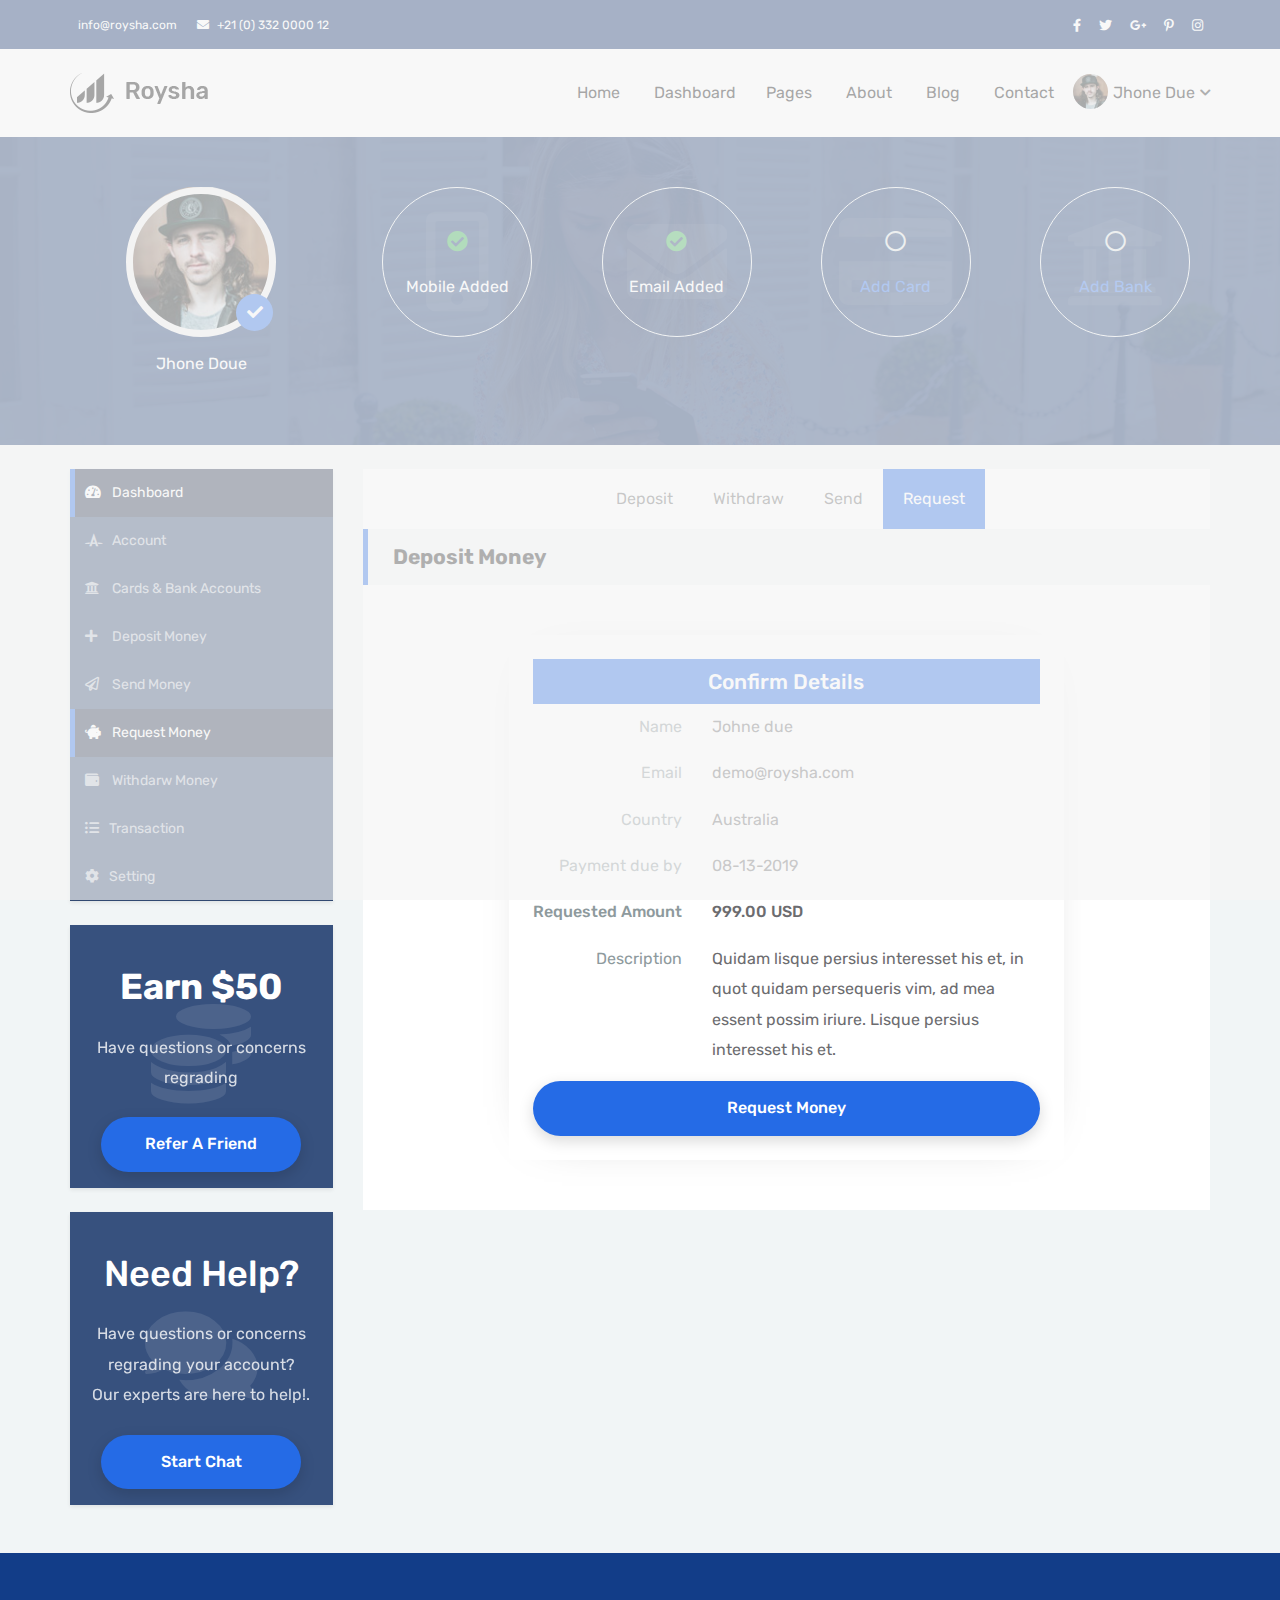
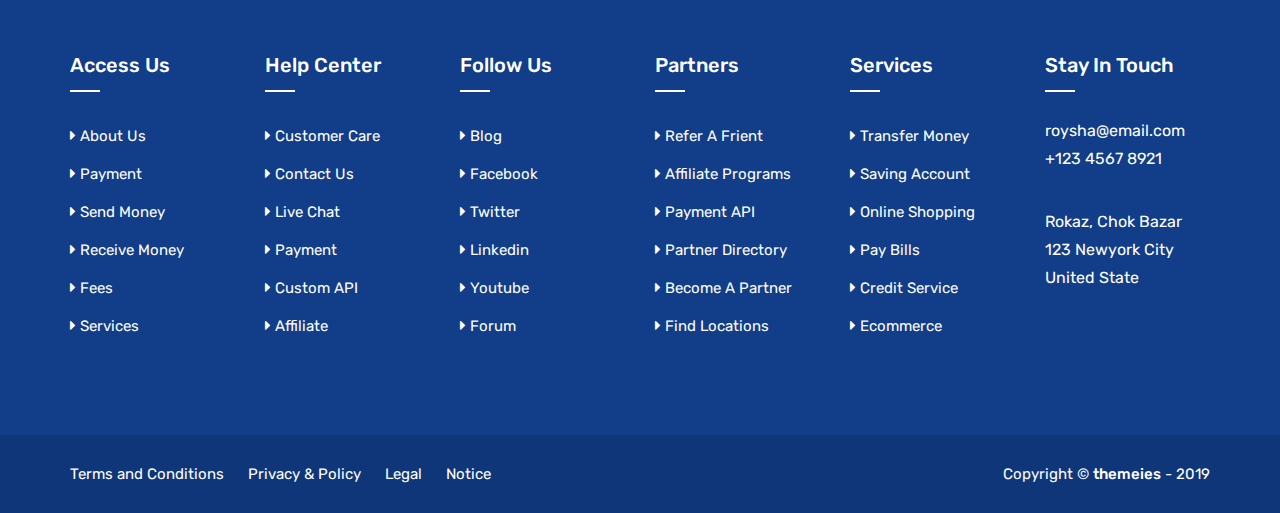
<file: seelife/send mony/roysha-admin/request-money-confirm.html>
﻿<!DOCTYPE html>
<html lang="en">
<!-- Copied from http://demo.themeies.com/roysha-html/roysha-admin/request-money-confirm.html by Cyotek WebCopy 1.7.0.600, Friday, November 8, 2019, 2:49:26 PM -->
<head>
    <!-- Required meta tags -->
    <meta charset="utf-8">
    <meta name="viewport" content="width=device-width, initial-scale=1, shrink-to-fit=no">

    <!--TITLE-->
    <title>Roysha- Money Transfer and Online Payments HTML Template</title>

    <!-- Favicon icon -->
    <link rel="shortcut icon" type="image/png" href="images/favicon.png">

    <!-- Stylesheet -->
    <link rel="stylesheet" type="text/css" href="css/style.css">

</head>
<body>
<!-- Preloader -->
<div id="preloader">
    <div id="status"></div>
</div>

<!-- Document Wrapper  -->
<div id="main-wrapper">
    <!-- Header start -->
    <header class="header02">
        <div class="header-top">
            <div class="container">
                <div class="row align-items-center">
                    <div class="col-sm-8">
                        <div class="d-inline-flex ml-auto">
                            <a href="#" class="top-text"><i class="fas fa-phone-alt"></i> info@roysha.com</a>
                            <a href="#" class="top-text"><i class="fas fa-envelope"></i> +21 (0) 332 0000 12</a>
                        </div>
                    </div>
                    <div class="col-sm-4 text-sm-right">
                        <div class="social-icons">
                            <a href="#"><i class="fab fa-facebook-f"></i></a>
                            <a href="#"><i class="fab fa-twitter"></i></a>
                            <a href="#"><i class="fab fa-google-plus-g"></i></a>
                            <a href="#"><i class="fab fa-pinterest-p"></i></a>
                            <a href="#"><i class="fab fa-instagram"></i> </a>
                        </div>
                    </div>
                </div>
            </div>
        </div>

        <!--header -->
        <div class="header-main">
            <div class="container d-flex align-items-center">
                <a class="logo d-inline-flex" href="../roysha-html/index.html">
                    <img src="images/logo.png" alt="">
                </a>
                <nav class="primary-menu ml-auto">
                    <a id="mobile-menu-toggler" href="#"><i class="fas fa-bars"></i></a>
                    <ul>
                        <li class="current-menu-item has-menu-child"><a href="#">Home</a>
                            <ul class="sub-menu">
                                <li><a href="../roysha-html/home-01.html">Home 01</a></li>
                                <li><a href="../roysha-html/home-02.html">Home 02</a></li>
                                <li><a href="../roysha-html/home-03.html">Home 03</a></li>
                                <li><a href="../roysha-html/home-04.html">Home 04</a></li>
                            </ul>
                        </li>
                        <li class="current-menu-item"><a href="dashboard.html">Dashboard</a>
                        <li class="has-menu-child"><a href="#">Pages</a>
                            <ul class="sub-menu">
                                <li><a href="../roysha-html/landing-page-send.html">Send Money</a></li>
                                <li><a href="../roysha-html/landing-page-receive.html">Receive Money</a></li>
                                <li><a href="../roysha-html/how-it-works-send.html">How it works - Send</a></li>
                                <li><a href="../roysha-html/how-it-works-receive.html">How it works - Receive</a></li>
                                <li><a href="../roysha-html/how-it-works-paybills.html">How it works - Paybills</a></li>
                                <li><a href="../roysha-html/landing-page-ecommerce.html">Landing - Ecommerce</a></li>
                                <li><a href="../roysha-html/faq.html">Faq</a></li>
                                <li><a href="../roysha-html/404.html">404 Error page</a></li>
                                <li><a href="../roysha-html/coming-soon.html">Coming soon</a></li>
                                <li><a href="../roysha-html/signup.html">Sign up</a></li>
                            </ul>
                        </li>
                        <li class="has-menu-child">
                            <a href="#">About</a>
                            <ul class="sub-menu">
                                <li><a href="../roysha-html/about-01.html">About 01</a></li>
                                <li><a href="../roysha-html/about-02.html">About 02</a></li>
                            </ul>
                        </li>
                        <li class="has-menu-child">
                            <a href="../roysha-html/blog.html">Blog</a>
                            <ul class="sub-menu">
                                <li><a href="../roysha-html/blog.html">Blog</a></li>
                                <li><a href="../roysha-html/blog-details.html">Blog Details</a></li>
                            </ul>
                        </li>
                        <li><a href="../roysha-html/contact.html">Contact</a></li>
                        <li class="has-menu-child pro-menu-drop">
                            <a href="#">
                                <div class="header-pro-thumb">
                                    <img class="rounded-circle" src="images/profile.jpg" alt="">
                                </div> Jhone Due <i class="fas fa-chevron-down"></i>
                            </a>
                            <ul class="dropdown-menu-md sub-menu profile-drop">
                                <li class="dropdown-header">
                                    <div>
                                        <h5 class="hidden-xs m-b-0 text-primary text-ellipsis">Jhon Due</h5>
                                        <div class="small text-muted"><span>Membership ID P14362606</span></div>
                                    </div>
                                </li>
                                <li><hr class="mx-n3 mt-0"></li>
                                <li class="nav__create-new-profile-link">
                                    <a href="profile.html">
                                        <span>View personal profile</span>
                                    </a>
                                </li>
                                <li class="divider"></li>
                                <li class="nav__dropdown-menu-items">
                                    <a href="profile-notifications.html">
                                        <i class="icon icon-setting"></i>
                                        <span>Settings</span>
                                    </a>
                                </li>
                                <li class="nav__dropdown-menu-items">
                                    <a href="#"><i class="icon icon-logout"></i><span>Logout</span></a></li>
                            </ul>
                        </li>
                    </ul>
                </nav>
            </div>
        </div>
        <!--end main header-->

    </header>
    <!-- Header end -->
    <!--  Hero section-->
    <div class="hero-section">
        <div class="container">
            <div class="row">
                <div class="col-md-3">
                    <div class="progress" data-percentage="100">
                        <span class="progress-left">
                            <span class="progress-bar"></span>
                        </span>
                        <span class="progress-right">
                            <span class="progress-bar"></span>
                        </span>
                        <div class="progress-value">
                            <div class="profile-thumb mt-3 mb-4">
                                <img class="rounded-circle" src="images/profile.jpg" alt="">
                                <div class="profile-thumb-edit custom-file bg-primary text-white" data-toggle="tooltip" title="Profile Verified">
                                    <i class="fas fa-check"></i>
                                </div>
                            </div>

                        </div>
                    </div>
                    <p class="profile-name">Jhone Doue</p>
                </div>
                <div class="col-md-9">
                    <div class="row profile-completeness">
                        <div class="col-sm-6 col-md-3 mb-4 mb-md-0">
                            <div class="border rounded p-3 text-center"><span class="d-block text-10 text-light mt-2 mb-3"><i class="fas fa-mobile-alt bg-icon"></i></span> <span class="text-5 d-block text-success mt-4 mb-3"><i class="fas fa-check-circle"></i></span>
                                <p class="mb-0">Mobile Added</p>
                            </div>
                        </div>
                        <div class="col-sm-6 col-md-3 mb-4 mb-md-0">
                            <div class="border rounded p-3 text-center"><span class="d-block text-10 text-light mt-2 mb-3"><i class="fas fa-envelope bg-icon"></i></span> <span class="text-5 d-block text-success mt-4 mb-3"><i class="fas fa-check-circle"></i></span>
                                <p class="mb-0">Email Added</p>
                            </div>
                        </div>
                        <div class="col-sm-6 col-md-3 mb-4 mb-sm-0">
                            <div class="border rounded p-3 text-center"><span class="d-block text-10 text-light mt-2 mb-3"><i class="fas fa-credit-card bg-icon"></i></span>
                                <span class="text-5 d-block text-light mt-4 mb-3"><i class="far fa-circle "></i></span>
                                <p class="mb-0"><a class="btn-link stretched-link" href="">Add Card</a></p>
                            </div>
                        </div>
                        <div class="col-sm-6 col-md-3">
                            <div class="border rounded p-3 text-center"><span class="d-block text-10 text-light mt-2 mb-3"><i class="fas fa-university bg-icon"></i></span> <span class="text-5 d-block text-light mt-4 mb-3"><i class="far fa-circle "></i></span>
                                <p class="mb-0"><a class="btn-link stretched-link" href="">Add Bank</a></p>
                            </div>
                        </div>
                    </div>
                </div>
            </div>
        </div>
    </div>
    <!-- End of Hero section-->

    <!-- Content -->
    <div id="content" class="py-4">
        <div class="container">
            <div class="row">

                <!-- Left side bar -->
                <aside class="col-lg-3 sidebar">
                    <!-- Pages List  -->
                    <div class="bg-light shadow-sm text-center  mb-4">
                        <div class="Profile-menu">
                            <ul class="nav secondary-nav">
                                <li class="nav-item active"><a class="nav-link " href="dashboard.html"><i class="fas fa-tachometer-alt"></i> Dashboard</a></li>
                                <li class="nav-item"><a class="nav-link" href="profile.html"><i class="fab fa-autoprefixer"></i> Account</a></li>
                                <li class="nav-item"><a class="nav-link" href="profile-cards-and-bank-accounts.html"><i class="fas fa-university"></i> Cards & Bank Accounts</a></li>
                                <li class="nav-item"><a class="nav-link" href="deposit-money.html"><i class="fas fa-plus"></i> Deposit Money</a></li>
                                <li class="nav-item"><a class="nav-link" href="send-money.html"><i class="far fa-paper-plane"></i> Send Money</a></li>
                                <li class="nav-item  active"><a class="nav-link" href="request-money.html"><i class="fas fa-piggy-bank"></i> Request Money</a></li>
                                <li class="nav-item"><a class="nav-link" href="withdraw-money.html"><i class="fas fa-wallet"></i> Withdarw Money</a></li>
                                <li class="nav-item"><a class="nav-link" href="transactions.html"><i class="fas fa-list-ul"></i>Transaction</a></li>
                                <li class="nav-item"><a class="nav-link" href="profile-notifications.html"><i class="fas fa-cog"></i>Setting</a></li>
                            </ul>
                        </div>
                    </div>
                    <!-- Pages List End -->

                    <!-- Earn  -->
                    <div class="bg-light shadow-sm text-center p-3 mb-4 side-block">
                        <div class="text-17 text-light my-3"><i class="fas fa-coins"></i></div>
                        <h2 class="tex9-3 font-weight-700 my-4">Earn $50</h2>
                        <p class=" opacity-8 mb-4">Have questions or concerns regrading</p>
                        <a href="#" class="btn btn-default btn-center">
                            <span class="bh"></span>
                            <span>Refer A friend</span></a>
                    </div>

                    <!-- Need Help? End -->
                    <div class="bg-light shadow-sm text-center p-3 mb-4 side-block">
                        <div class="text-17 text-light my-3"><i class="fas fa-comments"></i></div>
                        <h2 class="text-9 font-weight-407 my-4">Need Help?</h2>
                        <p class=" opacity-8 mb-4">Have questions or concerns regrading your account?<br>
                            Our experts are here to help!.</p>
                        <a href="#" class="btn btn-default btn-center">
                            <span class="bh"></span>
                            <span>Start Chat</span></a>
                    </div>
                    <!-- Need Help? End -->
                </aside>
                <!-- Left Panel End -->

                <div class="col-lg-9">
                    <div class="bg-white">
                        <div class="container d-flex justify-content-center primary-menu ml-auto">
                            <ul class="nav pro-sec-menu secondary-nav alternate">
                                <li class="has-menu-child nav-item">
                                    <a class="nav-link" href="deposit-money.html">Deposit</a>
                                    <ul class="sub-menu">
                                        <li><a href="deposit-money-confirm.html">Confirm</a></li>
                                        <li><a href="deposit-money-success.html">Success</a></li>
                                    </ul>
                                </li>
                                <li class="has-menu-child nav-item">
                                    <a class="nav-link" href="withdraw-money.html">Withdraw</a>
                                    <ul class="sub-menu">
                                        <li><a href="withdraw-money-confirm.html">Confirm</a></li>
                                        <li><a href="withdraw-money-success.html">Success</a></li>
                                    </ul>
                                </li>
                                <li class="has-menu-child nav-item">
                                    <a class="nav-link" href="send-money.html">Send</a>
                                    <ul class="sub-menu">
                                        <li><a href="send-money-confirm.html">Confirm</a></li>
                                        <li><a href="send-money-success.html">Success</a></li>
                                    </ul>
                                </li>
                                <li class="has-menu-child nav-item active">
                                    <a class="nav-link" href="request-money.html">Request</a>
                                    <ul class="sub-menu">
                                        <li><a href="request-money-confirm.html">Confirm</a></li>
                                        <li><a href="request-money-success.html">Success</a></li>
                                    </ul>
                                </li>
                            </ul>
                        </div>
                    </div>
                    <h3 class="text-5 font-weight-700 d-flex admin-heading">Deposit Money</h3>
                    <div class="bg-white">
                        <div class="row">
                            <div class="col-md-8 col-lg-8 mx-auto ">
                                <!-- Request Money Confirm Details -->
                                <div class="bg-light shadow-md rounded p-3 p-sm-4 mb-4 form-box">
                                    <h3 class="text-5 text-center msg-header">Confirm Details</h3>
                                    <div class="row">
                                        <p class="col-sm-4 text-muted text-sm-right mb-0 mb-sm-3">Name</p>
                                        <p class="col-sm-8">Johne due</p>
                                    </div>
                                    <div class="row">
                                        <p class="col-sm-4 text-muted text-sm-right mb-0 mb-sm-3">Email</p>
                                        <p class="col-sm-8">demo@roysha.com</p>
                                    </div>
                                    <div class="row">
                                        <p class="col-sm-4 text-muted text-sm-right mb-0 mb-sm-3">Country</p>
                                        <p class="col-sm-8">Australia</p>
                                    </div>
                                    <div class="row">
                                        <p class="col-sm-4 text-muted text-sm-right mb-0 mb-sm-3">Payment due by</p>
                                        <p class="col-sm-8">08-13-2019</p>
                                    </div>
                                    <div class="row">
                                        <p class="col-sm-4 text-muted text-sm-right font-weight-500 mb-0 mb-sm-3">
                                            Requested Amount</p>
                                        <p class="col-sm-8 font-weight-500">999.00 USD</p>
                                    </div>
                                    <div class="row">
                                        <p class="col-sm-4 text-muted text-sm-right mb-0 mb-sm-3">Description</p>
                                        <p class="col-sm-8">Quidam lisque persius interesset his et, in quot quidam
                                            persequeris vim, ad mea essent possim iriure. Lisque persius interesset his
                                            et.</p>
                                    </div>
                                    <form id="form-send-money" method="post">
                                      <button class="btn btn-default btn-center btn-block">
                                        <span class="bh"></span>
                                        <span>Request Money</span>
                                      </button>
                                    </form>
                                    <!-- Request Money Confirm Details end -->
                                </div>
                            </div>
                        </div>
                    </div>
                </div>

            </div>
        </div>
    </div>
    <!-- Content end -->


    <!-- Footer strat -->
    <footer class="footer">
        <div class="foo-top">
            <div class="container">
                <div class="row">
                    <div class="col-lg-2 col-md-4 col-sm-6">
                        <div class="widget foo-nav">
                            <h5>Access Us</h5>
                            <ul>
                                <li><a href="#">About Us</a></li>
                                <li><a href="#">Payment</a></li>
                                <li><a href="#">Send Money</a></li>
                                <li><a href="#">Receive Money</a></li>
                                <li><a href="#">Fees</a></li>
                                <li><a href="#">Services</a></li>
                            </ul>
                        </div>
                    </div>
                    <div class="col-lg-2 col-md-4 col-sm-6">
                        <div class="widget foo-nav">
                            <h5>Help Center</h5>
                            <ul>
                                <li><a href="#">Customer Care</a></li>
                                <li><a href="#">Contact Us</a></li>
                                <li><a href="#">Live Chat</a></li>
                                <li><a href="#">Payment</a></li>
                                <li><a href="#">Custom API</a></li>
                                <li><a href="#">Affiliate</a></li>
                            </ul>
                        </div>
                    </div>
                    <div class="col-lg-2 col-md-4 col-sm-6">
                        <div class="widget foo-nav">
                            <h5>Follow Us</h5>
                            <ul>
                                <li><a href="#">Blog</a></li>
                                <li><a href="#">Facebook</a></li>
                                <li><a href="#">Twitter</a></li>
                                <li><a href="#">Linkedin</a></li>
                                <li><a href="#">Youtube</a></li>
                                <li><a href="#">Forum</a></li>
                            </ul>
                        </div>
                    </div>
                    <div class="col-lg-2 col-md-4 col-sm-6">
                        <div class="widget foo-nav">
                            <h5>Partners</h5>
                            <ul>
                                <li><a href="#">Refer A Frient</a></li>
                                <li><a href="#">Affiliate Programs</a></li>
                                <li><a href="#">Payment API</a></li>
                                <li><a href="#">Partner Directory</a></li>
                                <li><a href="#">Become A Partner</a></li>
                                <li><a href="#">Find Locations</a></li>
                            </ul>
                        </div>
                    </div>
                    <div class="col-lg-2 col-md-4 col-sm-6">
                        <div class="widget foo-nav">
                            <h5>Services</h5>
                            <ul>
                                <li><a href="#">Transfer Money</a></li>
                                <li><a href="#">Saving Account</a></li>
                                <li><a href="#">Online Shopping</a></li>
                                <li><a href="#">Pay Bills</a></li>
                                <li><a href="#">Credit Service</a></li>
                                <li><a href="#">Ecommerce</a></li>
                            </ul>
                        </div>
                    </div>
                    <div class="col-lg-2 col-md-4 col-sm-6">
                        <div class="widget foo-address">
                            <h5>Stay In Touch</h5>
                            <address>
                                <a href="malto:demo@roysha.com">roysha@email.com</a>
                                <a href="tel:+12345678921">+123 4567 8921</a>
                            </address>
                            <address>
                                Rokaz, Chok Bazar
                                123 Newyork City
                                United State
                            </address>
                        </div>
                    </div>
                </div>
            </div>
        </div>
        <div class="foo-btm">
            <div class="container">
                <div class="row">
                    <div class="col-md-6">
                        <div class="foo-navigation">
                            <ul>
                                <li><a href="#">Terms and Conditions</a></li>
                                <li><a href="#">Privacy & Policy</a></li>
                                <li><a href="#">Legal</a></li>
                                <li><a href="#">Notice</a></li>
                            </ul>
                        </div>
                    </div>
                    <div class="col-md-6">
                        <div class="copyright">Copyright &copy; <a href="http://themeies.com">themeies</a> - 2019</div>
                    </div>
                </div>
            </div>
        </div>
    </footer>
    <!-- Footer end -->

</div>
<!-- Document Wrapper end -->

<!-- Script -->
<script src="js/jquery.min.js"></script>
<script src="js/bootstrap.bundle.min.js"></script>
<script src="js/moment.min.js"></script>
<script src="js/daterangepicker.js"></script>
<script src="js/bootstrap-select.min.js"></script>
<script src="js/custom.js"></script>

</body>
<!-- Copied from http://demo.themeies.com/roysha-html/roysha-admin/request-money-confirm.html by Cyotek WebCopy 1.7.0.600, Friday, November 8, 2019, 2:49:26 PM -->
</html>
</file>
<file: seelife/vendors/linericon/style.css>
@font-face {
	font-family: 'Linearicons-Free';
	src:url('fonts/Linearicons-Free.eot?w118d');
	src:url('fonts/Linearicons-Free.eot?#iefixw118d') format('embedded-opentype'),
		url('fonts/Linearicons-Free.woff2?w118d') format('woff2'),
		url('fonts/Linearicons-Free.woff?w118d') format('woff'),
		url('fonts/Linearicons-Free.ttf?w118d') format('truetype'),
		url('fonts/Linearicons-Free.svg?w118d#Linearicons-Free') format('svg');
	font-weight: normal;
	font-style: normal;
}

.lnr {
	font-family: 'Linearicons-Free';
	speak: none;
	font-style: normal;
	font-weight: normal;
	font-variant: normal;
	text-transform: none;
	line-height: 1;

	/* Better Font Rendering =========== */
	-webkit-font-smoothing: antialiased;
	-moz-osx-font-smoothing: grayscale;
}

.lnr-home:before {
	content: "\e800";
}
.lnr-apartment:before {
	content: "\e801";
}
.lnr-pencil:before {
	content: "\e802";
}
.lnr-magic-wand:before {
	content: "\e803";
}
.lnr-drop:before {
	content: "\e804";
}
.lnr-lighter:before {
	content: "\e805";
}
.lnr-poop:before {
	content: "\e806";
}
.lnr-sun:before {
	content: "\e807";
}
.lnr-moon:before {
	content: "\e808";
}
.lnr-cloud:before {
	content: "\e809";
}
.lnr-cloud-upload:before {
	content: "\e80a";
}
.lnr-cloud-download:before {
	content: "\e80b";
}
.lnr-cloud-sync:before {
	content: "\e80c";
}
.lnr-cloud-check:before {
	content: "\e80d";
}
.lnr-database:before {
	content: "\e80e";
}
.lnr-lock:before {
	content: "\e80f";
}
.lnr-cog:before {
	content: "\e810";
}
.lnr-trash:before {
	content: "\e811";
}
.lnr-dice:before {
	content: "\e812";
}
.lnr-heart:before {
	content: "\e813";
}
.lnr-star:before {
	content: "\e814";
}
.lnr-star-half:before {
	content: "\e815";
}
.lnr-star-empty:before {
	content: "\e816";
}
.lnr-flag:before {
	content: "\e817";
}
.lnr-envelope:before {
	content: "\e818";
}
.lnr-paperclip:before {
	content: "\e819";
}
.lnr-inbox:before {
	content: "\e81a";
}
.lnr-eye:before {
	content: "\e81b";
}
.lnr-printer:before {
	content: "\e81c";
}
.lnr-file-empty:before {
	content: "\e81d";
}
.lnr-file-add:before {
	content: "\e81e";
}
.lnr-enter:before {
	content: "\e81f";
}
.lnr-exit:before {
	content: "\e820";
}
.lnr-graduation-hat:before {
	content: "\e821";
}
.lnr-license:before {
	content: "\e822";
}
.lnr-music-note:before {
	content: "\e823";
}
.lnr-film-play:before {
	content: "\e824";
}
.lnr-camera-video:before {
	content: "\e825";
}
.lnr-camera:before {
	content: "\e826";
}
.lnr-picture:before {
	content: "\e827";
}
.lnr-book:before {
	content: "\e828";
}
.lnr-bookmark:before {
	content: "\e829";
}
.lnr-user:before {
	content: "\e82a";
}
.lnr-users:before {
	content: "\e82b";
}
.lnr-shirt:before {
	content: "\e82c";
}
.lnr-store:before {
	content: "\e82d";
}
.lnr-cart:before {
	content: "\e82e";
}
.lnr-tag:before {
	content: "\e82f";
}
.lnr-phone-handset:before {
	content: "\e830";
}
.lnr-phone:before {
	content: "\e831";
}
.lnr-pushpin:before {
	content: "\e832";
}
.lnr-map-marker:before {
	content: "\e833";
}
.lnr-map:before {
	content: "\e834";
}
.lnr-location:before {
	content: "\e835";
}
.lnr-calendar-full:before {
	content: "\e836";
}
.lnr-keyboard:before {
	content: "\e837";
}
.lnr-spell-check:before {
	content: "\e838";
}
.lnr-screen:before {
	content: "\e839";
}
.lnr-smartphone:before {
	content: "\e83a";
}
.lnr-tablet:before {
	content: "\e83b";
}
.lnr-laptop:before {
	content: "\e83c";
}
.lnr-laptop-phone:before {
	content: "\e83d";
}
.lnr-power-switch:before {
	content: "\e83e";
}
.lnr-bubble:before {
	content: "\e83f";
}
.lnr-heart-pulse:before {
	content: "\e840";
}
.lnr-construction:before {
	content: "\e841";
}
.lnr-pie-chart:before {
	content: "\e842";
}
.lnr-chart-bars:before {
	content: "\e843";
}
.lnr-gift:before {
	content: "\e844";
}
.lnr-diamond:before {
	content: "\e845";
}
.lnr-linearicons:before {
	content: "\e846";
}
.lnr-dinner:before {
	content: "\e847";
}
.lnr-coffee-cup:before {
	content: "\e848";
}
.lnr-leaf:before {
	content: "\e849";
}
.lnr-paw:before {
	content: "\e84a";
}
.lnr-rocket:before {
	content: "\e84b";
}
.lnr-briefcase:before {
	content: "\e84c";
}
.lnr-bus:before {
	content: "\e84d";
}
.lnr-car:before {
	content: "\e84e";
}
.lnr-train:before {
	content: "\e84f";
}
.lnr-bicycle:before {
	content: "\e850";
}
.lnr-wheelchair:before {
	content: "\e851";
}
.lnr-select:before {
	content: "\e852";
}
.lnr-earth:before {
	content: "\e853";
}
.lnr-smile:before {
	content: "\e854";
}
.lnr-sad:before {
	content: "\e855";
}
.lnr-neutral:before {
	content: "\e856";
}
.lnr-mustache:before {
	content: "\e857";
}
.lnr-alarm:before {
	content: "\e858";
}
.lnr-bullhorn:before {
	content: "\e859";
}
.lnr-volume-high:before {
	content: "\e85a";
}
.lnr-volume-medium:before {
	content: "\e85b";
}
.lnr-volume-low:before {
	content: "\e85c";
}
.lnr-volume:before {
	content: "\e85d";
}
.lnr-mic:before {
	content: "\e85e";
}
.lnr-hourglass:before {
	content: "\e85f";
}
.lnr-undo:before {
	content: "\e860";
}
.lnr-redo:before {
	content: "\e861";
}
.lnr-sync:before {
	content: "\e862";
}
.lnr-history:before {
	content: "\e863";
}
.lnr-clock:before {
	content: "\e864";
}
.lnr-download:before {
	content: "\e865";
}
.lnr-upload:before {
	content: "\e866";
}
.lnr-enter-down:before {
	content: "\e867";
}
.lnr-exit-up:before {
	content: "\e868";
}
.lnr-bug:before {
	content: "\e869";
}
.lnr-code:before {
	content: "\e86a";
}
.lnr-link:before {
	content: "\e86b";
}
.lnr-unlink:before {
	content: "\e86c";
}
.lnr-thumbs-up:before {
	content: "\e86d";
}
.lnr-thumbs-down:before {
	content: "\e86e";
}
.lnr-magnifier:before {
	content: "\e86f";
}
.lnr-cross:before {
	content: "\e870";
}
.lnr-menu:before {
	content: "\e871";
}
.lnr-list:before {
	content: "\e872";
}
.lnr-chevron-up:before {
	content: "\e873";
}
.lnr-chevron-down:before {
	content: "\e874";
}
.lnr-chevron-left:before {
	content: "\e875";
}
.lnr-chevron-right:before {
	content: "\e876";
}
.lnr-arrow-up:before {
	content: "\e877";
}
.lnr-arrow-down:before {
	content: "\e878";
}
.lnr-arrow-left:before {
	content: "\e879";
}
.lnr-arrow-right:before {
	content: "\e87a";
}
.lnr-move:before {
	content: "\e87b";
}
.lnr-warning:before {
	content: "\e87c";
}
.lnr-question-circle:before {
	content: "\e87d";
}
.lnr-menu-circle:before {
	content: "\e87e";
}
.lnr-checkmark-circle:before {
	content: "\e87f";
}
.lnr-cross-circle:before {
	content: "\e880";
}
.lnr-plus-circle:before {
	content: "\e881";
}
.lnr-circle-minus:before {
	content: "\e882";
}
.lnr-arrow-up-circle:before {
	content: "\e883";
}
.lnr-arrow-down-circle:before {
	content: "\e884";
}
.lnr-arrow-left-circle:before {
	content: "\e885";
}
.lnr-arrow-right-circle:before {
	content: "\e886";
}
.lnr-chevron-up-circle:before {
	content: "\e887";
}
.lnr-chevron-down-circle:before {
	content: "\e888";
}
.lnr-chevron-left-circle:before {
	content: "\e889";
}
.lnr-chevron-right-circle:before {
	content: "\e88a";
}
.lnr-crop:before {
	content: "\e88b";
}
.lnr-frame-expand:before {
	content: "\e88c";
}
.lnr-frame-contract:before {
	content: "\e88d";
}
.lnr-layers:before {
	content: "\e88e";
}
.lnr-funnel:before {
	content: "\e88f";
}
.lnr-text-format:before {
	content: "\e890";
}
.lnr-text-format-remove:before {
	content: "\e891";
}
.lnr-text-size:before {
	content: "\e892";
}
.lnr-bold:before {
	content: "\e893";
}
.lnr-italic:before {
	content: "\e894";
}
.lnr-underline:before {
	content: "\e895";
}
.lnr-strikethrough:before {
	content: "\e896";
}
.lnr-highlight:before {
	content: "\e897";
}
.lnr-text-align-left:before {
	content: "\e898";
}
.lnr-text-align-center:before {
	content: "\e899";
}
.lnr-text-align-right:before {
	content: "\e89a";
}
.lnr-text-align-justify:before {
	content: "\e89b";
}
.lnr-line-spacing:before {
	content: "\e89c";
}
.lnr-indent-increase:before {
	content: "\e89d";
}
.lnr-indent-decrease:before {
	content: "\e89e";
}
.lnr-pilcrow:before {
	content: "\e89f";
}
.lnr-direction-ltr:before {
	content: "\e8a0";
}
.lnr-direction-rtl:before {
	content: "\e8a1";
}
.lnr-page-break:before {
	content: "\e8a2";
}
.lnr-sort-alpha-asc:before {
	content: "\e8a3";
}
.lnr-sort-amount-asc:before {
	content: "\e8a4";
}
.lnr-hand:before {
	content: "\e8a5";
}
.lnr-pointer-up:before {
	content: "\e8a6";
}
.lnr-pointer-right:before {
	content: "\e8a7";
}
.lnr-pointer-down:before {
	content: "\e8a8";
}
.lnr-pointer-left:before {
	content: "\e8a9";
}
</file>
<file: seelife/vendors/nice-select/css/nice-select.css>
.nice-select {
  -webkit-tap-highlight-color: transparent;
  background-color: #fff;
  border-radius: 5px;
  border: solid 1px #e8e8e8;
  box-sizing: border-box;
  clear: both;
  cursor: pointer;
  display: block;
  float: left;
  font-family: inherit;
  font-size: 14px;
  font-weight: normal;
  height: 42px;
  line-height: 40px;
  outline: none;
  padding-left: 18px;
  padding-right: 30px;
  position: relative;
  text-align: left !important;
  -webkit-transition: all 0.2s ease-in-out;
  transition: all 0.2s ease-in-out;
  -webkit-user-select: none;
     -moz-user-select: none;
      -ms-user-select: none;
          user-select: none;
  white-space: nowrap;
  width: auto; }
  .nice-select:hover {
    border-color: #dbdbdb; }
  .nice-select:active, .nice-select.open, .nice-select:focus {
    border-color: #999; }
  .nice-select:after {
    border-bottom: 2px solid #999;
    border-right: 2px solid #999;
    content: '';
    display: block;
    height: 5px;
    margin-top: -4px;
    pointer-events: none;
    position: absolute;
    right: 12px;
    top: 50%;
    -webkit-transform-origin: 66% 66%;
        -ms-transform-origin: 66% 66%;
            transform-origin: 66% 66%;
    -webkit-transform: rotate(45deg);
        -ms-transform: rotate(45deg);
            transform: rotate(45deg);
    -webkit-transition: all 0.15s ease-in-out;
    transition: all 0.15s ease-in-out;
    width: 5px; }
  .nice-select.open:after {
    -webkit-transform: rotate(-135deg);
        -ms-transform: rotate(-135deg);
            transform: rotate(-135deg); }
  .nice-select.open .list {
    opacity: 1;
    pointer-events: auto;
    -webkit-transform: scale(1) translateY(0);
        -ms-transform: scale(1) translateY(0);
            transform: scale(1) translateY(0); }
  .nice-select.disabled {
    border-color: #ededed;
    color: #999;
    pointer-events: none; }
    .nice-select.disabled:after {
      border-color: #cccccc; }
  .nice-select.wide {
    width: 100%; }
    .nice-select.wide .list {
      left: 0 !important;
      right: 0 !important; }
  .nice-select.right {
    float: right; }
    .nice-select.right .list {
      left: auto;
      right: 0; }
  .nice-select.small {
    font-size: 12px;
    height: 36px;
    line-height: 34px; }
    .nice-select.small:after {
      height: 4px;
      width: 4px; }
    .nice-select.small .option {
      line-height: 34px;
      min-height: 34px; }
  .nice-select .list {
    background-color: #fff;
    border-radius: 5px;
    box-shadow: 0 0 0 1px rgba(68, 68, 68, 0.11);
    box-sizing: border-box;
    margin-top: 4px;
    opacity: 0;
    overflow: hidden;
    padding: 0;
    pointer-events: none;
    position: absolute;
    top: 100%;
    left: 0;
    -webkit-transform-origin: 50% 0;
        -ms-transform-origin: 50% 0;
            transform-origin: 50% 0;
    -webkit-transform: scale(0.75) translateY(-21px);
        -ms-transform: scale(0.75) translateY(-21px);
            transform: scale(0.75) translateY(-21px);
    -webkit-transition: all 0.2s cubic-bezier(0.5, 0, 0, 1.25), opacity 0.15s ease-out;
    transition: all 0.2s cubic-bezier(0.5, 0, 0, 1.25), opacity 0.15s ease-out;
    z-index: 9; }
    .nice-select .list:hover .option:not(:hover) {
      background-color: transparent !important; }
  .nice-select .option {
    cursor: pointer;
    font-weight: 400;
    line-height: 40px;
    list-style: none;
    min-height: 40px;
    outline: none;
    padding-left: 18px;
    padding-right: 29px;
    text-align: left;
    -webkit-transition: all 0.2s;
    transition: all 0.2s; }
    .nice-select .option:hover, .nice-select .option.focus, .nice-select .option.selected.focus {
      background-color: #f6f6f6; }
    .nice-select .option.selected {
      font-weight: bold; }
    .nice-select .option.disabled {
      background-color: transparent;
      color: #999;
      cursor: default; }

.no-csspointerevents .nice-select .list {
  display: none; }

.no-csspointerevents .nice-select.open .list {
  display: block; }
</file>
<file: seelife/css/style.css>
/*----------------------------------------------------
@File: Default Styles
@Author: Rocky Ahmed
@URL: http://wethemez.com
Author E-mail: rockybd1995@gmail.com

This file contains the styling for the actual theme, this
is the file you need to edit to change the look of the
theme.
---------------------------------------------------- */
/*=====================================================================
@Template Name: HostHub Construction 
@Author: Rocky Ahmed
@Developed By: Rocky Ahmed
@Developer URL: http://rocky.wethemez.com
Author E-mail: rockybd1995@gmail.com

@Default Styles

Table of Content:
01/ Variables
02/ predefin
03/ header
04/ button
05/ banner
06/ breadcrumb
07/ about
08/ team
09/ project 
10/ price 
11/ team 
12/ blog 
13/ video  
14/ features  
15/ career  
16/ contact 
17/ footer

=====================================================================*/
/*----------------------------------------------------*/
/*font Variables*/
/*Color Variables*/
/*=================== fonts ====================*/
@import url("https://fonts.googleapis.com/css?family=Poppins:500,600");
/*---------------------------------------------------- */
/*----------------------------------------------------*/
body {
  line-height: 25px;
  font-size: 15px;
  font-family: "Roboto", sans-serif;
  font-weight: normal;
  color: #777777; }

h1,
h2,
h3,
h4,
h5,
h6 {
  font-family: "Poppins", sans-serif;
  font-weight: 600;
  color: #222222; }

.list {
  list-style: none;
  margin: 0px;
  padding: 0px; }

a {
  text-decoration: none;
  transition: all 0.3s ease-in-out; }
  a:hover, a:focus {
    text-decoration: none;
    outline: none; }

button:focus {
  outline: none;
  box-shadow: none; }

.ml-10 {
  margin-left: 10px; }

.ml-20 {
  margin-left: 20px; }

.ml-40 {
  margin-left: 40px; }

.mr-20 {
  margin-right: 20px; }

.mr-25 {
  margin-right: 25px; }

.mt-20 {
  margin-top: 20px; }

.mt-25 {
  margin-top: 25px; }

/*---------------------------------------------------- */
/*----------------------------------------------------*/
.section_gap {
  padding: 130px 0px; }
  @media (max-width: 991px) {
    .section_gap {
      padding: 70px 0; } }

.section_gap_top {
  padding-top: 120px; }
  @media (max-width: 991px) {
    .section_gap_top {
      padding-top: 70px 0; } }

.section_gap_bottom {
  padding-bottom: 120px; }
  @media (max-width: 991px) {
    .section_gap_bottom {
      padding-bottom: 70px 0; } }

.white_bg {
  background: #fff !important; }

/* Main Title Area css
============================================================================================ */
.main_title {
  text-align: center;
  margin-bottom: 80px; }
  @media (max-width: 991px) {
    .main_title {
      margin-bottom: 40px; } }
  .main_title h2 {
    font-size: 36px;
    margin-bottom: 10px;
    text-transform: capitalize; }
    @media (max-width: 767px) {
      .main_title h2 {
        font-size: 30px; } }
  .main_title p {
    margin-bottom: 0px;
    max-width: 570px;
    margin: auto; }
  .main_title.white h2 {
    color: #fff; }
  .main_title.white p {
    color: #fff;
    opacity: .6; }

/* End Main Title Area css
============================================================================================ */
.primary_btn {
  display: inline-block;
  background: #60bc0f;
  padding: 0px 50px;
  color: #fff;
  font-family: "Roboto", sans-serif;
  font-size: 12px;
  font-weight: 500;
  line-height: 48px;
  border: 1px solid #60bc0f;
  border-radius: 0px;
  outline: none !important;
  box-shadow: none !important;
  text-align: center;
  text-transform: uppercase;
  cursor: pointer;
  transition: all 300ms linear 0s; }
  .primary_btn:hover {
    background: transparent;
    color: #60bc0f; }
  .primary_btn.yellow_btn {
    background: #fdbb00 !important;
    border: 1px solid #fdbb00 !important;
    color: #000000; }
    .primary_btn.yellow_btn:hover {
      background: transparent !important; }

/*---------------------------------------------------- */
/*----------------------------------------------------*/
.header_area {
  position: absolute;
  width: 100%;
  top: 0;
  left: 0;
  z-index: 99999;
  transition: background 0.4s, all 0.3s linear; }
  .header_area .container {
    padding: 0px 8px; }
  .header_area .navbar {
    background: transparent;
    padding: 0px;
    border: 0px;
    border-radius: 0px; }
    .header_area .navbar .nav .nav-item {
      margin-right: 45px; }
      .header_area .navbar .nav .nav-item .nav-link {
        font-size: 13px;
        font-weight: 500;
        line-height: 80px;
        text-transform: uppercase;
        color: #ffffff;
        padding: 0px;
        display: inline-block; }
        .header_area .navbar .nav .nav-item .nav-link:after {
          display: none; }
      .header_area .navbar .nav .nav-item:hover .nav-link, .header_area .navbar .nav .nav-item.active .nav-link {
        color: #60bc0f; }
      .header_area .navbar .nav .nav-item.submenu {
        position: relative; }
        .header_area .navbar .nav .nav-item.submenu ul {
          border: none;
          padding: 0px;
          border-radius: 0px;
          box-shadow: none;
          margin: 0px;
          background: #fff; }
          @media (min-width: 992px) {
            .header_area .navbar .nav .nav-item.submenu ul {
              position: absolute;
              top: 120%;
              left: 0px;
              min-width: 200px;
              text-align: left;
              opacity: 0;
              transition: all 300ms ease-in;
              visibility: hidden;
              display: block;
              border: none;
              padding: 0px;
              border-radius: 0px;
              box-shadow: 0px 5px 10px rgba(221, 221, 221, 0.2); } }
          .header_area .navbar .nav .nav-item.submenu ul:before {
            content: "";
            width: 0;
            height: 0;
            border-style: solid;
            border-width: 10px 10px 0 10px;
            border-color: #eeeeee transparent transparent transparent;
            position: absolute;
            right: 24px;
            top: 45px;
            z-index: 3;
            opacity: 0;
            transition: all 400ms linear; }
          .header_area .navbar .nav .nav-item.submenu ul .nav-item {
            display: block;
            float: none;
            margin-right: 0px;
            border-bottom: 1px solid #ededed;
            margin-left: 0px;
            transition: all 0.4s linear; }
            .header_area .navbar .nav .nav-item.submenu ul .nav-item .nav-link {
              line-height: 45px;
              color: #222222;
              padding: 0px 30px;
              transition: all 150ms linear;
              display: block;
              margin-right: 0px;
              text-transform: capitalize; }
            .header_area .navbar .nav .nav-item.submenu ul .nav-item:last-child {
              border-bottom: none; }
            .header_area .navbar .nav .nav-item.submenu ul .nav-item:hover .nav-link {
              background: #60bc0f;
              color: #fff; }
        @media (min-width: 992px) {
          .header_area .navbar .nav .nav-item.submenu:hover ul {
            visibility: visible;
            opacity: 1;
            top: 100%; } }
        .header_area .navbar .nav .nav-item.submenu:hover ul .nav-item {
          margin-top: 0px; }
      .header_area .navbar .nav .nav-item:last-child {
        margin-right: 0px; }
  .header_area.navbar_fixed .main_menu {
    position: fixed;
    width: 100%;
    top: -70px;
    left: 0;
    right: 0;
    background: #222222;
    transform: translateY(70px);
    transition: transform 500ms ease, background 500ms ease;
    -webkit-transition: transform 500ms ease, background 500ms ease;
    box-shadow: 0px 3px 16px 0px rgba(0, 0, 0, 0.1); }
    .header_area.navbar_fixed .main_menu .navbar .nav .nav-item .nav-link {
      line-height: 70px; }

/*---------------------------------------------------- */
/*----------------------------------------------------*/
/* Home Banner Area css
============================================================================================ */
.home_banner_area {
  z-index: 1;
  min-height: 900px;
  display: flex;
  background: linear-gradient(rgba(3, 1, 10, 0.5), rgba(3, 1, 10, 0.5)), url(../img/banner/home-banner.jpg) no-repeat scroll center center;
  background-size: cover; }
  .home_banner_area .banner_inner {
    width: 100%;
    display: flex; }
    .home_banner_area .banner_inner .container {
      vertical-align: middle;
      align-self: center; }
    .home_banner_area .banner_inner .banner_content {
      color: #fff;
      vertical-align: middle;
      align-self: center;
      text-align: center; }
      .home_banner_area .banner_inner .banner_content .upper_text {
        font-size: 50px;
        text-transform: uppercase;
        color: #fdbb00; }
        @media (max-width: 767px) {
          .home_banner_area .banner_inner .banner_content .upper_text {
            font-size: 35px; } }
      .home_banner_area .banner_inner .banner_content h2 {
        color: #ffffff;
        margin-top: 0px;
        font-size: 50px;
        font-weight: bold;
        font-family: "Poppins", sans-serif;
        line-height: 70px;
        text-transform: uppercase;
        margin-bottom: 20px; }
      .home_banner_area .banner_inner .banner_content p {
        color: #f9f9ff;
        max-width: 680px;
        margin: 0px auto 45px; }
      @media (max-width: 767px) {
        .home_banner_area .banner_inner .banner_content .mr-20 {
          margin-right: 0;
          margin-bottom: 15px; } }

.banner_area {
  position: relative;
  z-index: 1;
  min-height: 500px; }
  .banner_area .banner_inner {
    position: relative;
    overflow: hidden;
    width: 100%;
    min-height: 500px;
    background: transparent;
    z-index: 1; }
    .banner_area .banner_inner .overlay {
      background: linear-gradient(0deg, rgba(6, 13, 1, 0.6), rgba(6, 13, 1, 0.6)), url(../img/banner/banner.jpg) no-repeat scroll center center;
      background-size: cover;
      position: absolute;
      left: 0;
      right: 0;
      top: 0;
      height: 100%;
      bottom: 0;
      z-index: -1;
      opacity: 1; }
    .banner_area .banner_inner .banner_content h2 {
      color: #fff;
      font-size: 48px;
      font-family: "Roboto", sans-serif;
      margin-bottom: 10px;
      font-weight: 500; }
    .banner_area .banner_inner .banner_content p {
      color: #ffffff;
      margin-bottom: 0; }

/* End Home Banner Area css
============================================================================================ */
/*---------------------------------------------------- */
/*----------------------------------------------------*/
/* Start About Us Area css
============================================================================================ */
.about_area .about_thumb {
  overflow: hidden;
  display: inline-block; }
@media (max-width: 991px) {
  .about_area .about_content {
    text-align: center; } }
.about_area .about_content h2 {
  font-size: 36px;
  margin-bottom: 30px; }
  @media (max-width: 767px) {
    .about_area .about_content h2 {
      font-size: 25px; } }
  @media (max-width: 1199px) {
    .about_area .about_content h2 br {
      display: none; } }
.about_area .about_content p:last-of-type {
  margin-bottom: 0; }
.about_area .about_content .primary_btn {
  margin-top: 35px; }
.about_area .about_left {
  padding-right: 0;
  padding-left: 30px; }
  @media (max-width: 991px) {
    .about_area .about_left {
      padding-right: 15px;
      margin-top: 0px;
      margin-bottom: 40px; } }
.about_area .about_right {
  padding: 110px 60px;
  background: #ffffff;
  margin-top: 70px;
  margin-left: -40px;
  z-index: 2;
  box-shadow: 0px 5px 40px rgba(153, 153, 153, 0.2); }
  @media (max-width: 1199px) {
    .about_area .about_right {
      padding: 50px 30px; } }
  @media (max-width: 991px) {
    .about_area .about_right {
      margin-left: 0;
      margin-top: 20px; } }

/* End About Us Area css
============================================================================================ */
/* Start Causes Area css
============================================================================================ */
.causes_area {
  padding: 130px 0px 100px; }
  @media (max-width: 991px) {
    .causes_area {
      padding: 70px 0px 40px; } }

.single_causes {
  padding: 50px;
  border-radius: 5px;
  box-shadow: none;
  text-align: center;
  margin-bottom: 30px;
  transition: all 300ms linear 0s;
  background: #f9fafc; }
  @media (max-width: 575px) {
    .single_causes {
      padding: 50px 10px; } }
  .single_causes img {
    margin-bottom: 35px; }
  .single_causes h4 {
    font-size: 20px;
    margin-bottom: 40px; }
  .single_causes p {
    margin-bottom: 0px; }
  .single_causes:hover {
    box-shadow: 0px 20px 30px rgba(153, 153, 153, 0.2); }

/* End Causes Area css
============================================================================================ */
/* Our Major Cause Area css
============================================================================================ */
.features_causes {
  padding-bottom: 100px; }
  @media (max-width: 991px) {
    .features_causes {
      padding-bottom: 40px; } }
  .features_causes .card {
    border-radius: 0px;
    border: 0;
    transition: all 300ms linear 0s;
    margin-bottom: 30px;
    overflow: hidden; }
    .features_causes .card p {
      margin-bottom: 0; }
    .features_causes .card .card-body {
      padding: 0; }
    .features_causes .card .card-img-top {
      border-radius: 0px; }
    .features_causes .card figure {
      overflow: hidden;
      margin: 0; }
      .features_causes .card figure img {
        transition: all 300ms linear 0s; }
    .features_causes .card .card_inner_body {
      padding: 40px 30px; }
      .features_causes .card .card_inner_body h4 {
        font-size: 20px; }
        @media (max-width: 1199px) and (min-width: 992px) {
          .features_causes .card .card_inner_body h4 {
            font-size: 16px; } }
    .features_causes .card .raised_goal {
      margin-top: 25px;
      margin-bottom: 20px; }
      .features_causes .card .raised_goal span {
        color: #60bc0f; }
    .features_causes .card .donation .primary_btn {
      line-height: 34px;
      padding: 0 20px; }
    .features_causes .card .donation span {
      color: #60bc0f; }
    .features_causes .card .card-text {
      margin-bottom: 0; }
    .features_causes .card:hover {
      box-shadow: 0px 12px 40px rgba(153, 153, 153, 0.2); }
      .features_causes .card:hover img {
        transform: scale(1.2);
        -webkit-transform: scale(1.2);
        -moz-transform: scale(1.2);
        -o-transform: scale(1.2);
        -ms-transform: scale(1.2); }
      .features_causes .card:hover .donation .primary_btn {
        background: #fdbb00;
        color: #000000;
        border: 1px solid #fdbb00; }

/* End Our Major Cause Area css
============================================================================================ */
/* Start recent Events css
=========================================================================================== */
.event_area {
  padding-bottom: 70px; }
  @media (max-width: 991px) {
    .event_area {
      padding-bottom: 10px; } }
  .event_area .single_event {
    margin-bottom: 60px; }
    .event_area .single_event figure {
      overflow: hidden;
      margin: 0;
      position: relative; }
      .event_area .single_event figure img {
        transition: all 300ms linear 0s; }
    @media (max-width: 1024px) {
      .event_area .single_event .content_wrapper {
        margin-top: 0; } }
    @media (max-width: 767px) {
      .event_area .single_event .content_wrapper {
        margin-top: 30px;
        text-align: center; } }
    .event_area .single_event .content_wrapper .title {
      font-size: 20px;
      margin-bottom: 15px; }
      @media (max-width: 1024px) {
        .event_area .single_event .content_wrapper .title {
          margin-bottom: 10px; } }
      .event_area .single_event .content_wrapper .title a {
        color: #222222; }
    @media (max-width: 1199px) and (min-width: 992px) {
      .event_area .single_event .content_wrapper .count_time {
        display: none !important; } }
    @media (max-width: 767px) {
      .event_area .single_event .content_wrapper .count_time {
        display: none !important; } }
    .event_area .single_event .content_wrapper .count_time h4 {
      font-size: 20px;
      margin-bottom: 0px; }
    .event_area .single_event .content_wrapper .primary_btn {
      line-height: 38px; }
    .event_area .single_event:hover .title a {
      color: #60bc0f; }
    .event_area .single_event:hover img {
      transform: scale(1.2);
      -webkit-transform: scale(1.2);
      -moz-transform: scale(1.2);
      -o-transform: scale(1.2);
      -ms-transform: scale(1.2); }
    .event_area .single_event:hover .img-overlay {
      background: initial; }
    .event_area .single_event:hover .primary_btn {
      background: #fdbb00;
      border: 1px solid #fdbb00;
      color: #222222; }

@media (max-width: 991px) {
  .event-details-area .condition-right h2 {
    margin-top: 40px; } }
.event-details-area .condition-right ul {
  padding-left: 0px;
  margin-top: 30px; }
.event-details-area .condition-right li {
  list-style: none;
  margin-bottom: 5px; }
  .event-details-area .condition-right li::before {
    font: normal normal normal 14px/1 FontAwesome;
    margin-right: 20px; }
  .event-details-area .condition-right li:nth-child(1)::before {
    content: "\f073"; }
  .event-details-area .condition-right li:nth-child(2)::before {
    content: "\f015"; }
  .event-details-area .condition-right li:nth-child(3)::before {
    content: "\f124"; }

/* recent Events css End
=========================================================================================== */
/* Team Area css
============================================================================================ */
.team_area {
  background: #f9fafc; }

.team_inner {
  margin-bottom: -50px; }

.team_item {
  position: relative;
  text-align: center;
  margin-bottom: 50px; }
  .team_item .team_img {
    position: relative;
    overflow: hidden; }
  .team_item .team_name {
    text-align: center;
    padding: 20px; }
    .team_item .team_name h4 {
      margin-bottom: 5px;
      font-weight: 500;
      font-size: 20px;
      transition: all 300ms linear 0s; }
    .team_item .team_name p {
      margin-bottom: 0px; }
  .team_item .social {
    margin-top: 30px; }
    .team_item .social a {
      font-size: 14px;
      color: #acadb0;
      margin-right: 20px;
      text-align: center;
      height: 30px;
      width: 30px;
      background: transparent;
      display: inline-block;
      text-align: center;
      line-height: 30px;
      border-radius: 20px;
      border: 1px solid #777777;
      transition: all 300ms linear 0s; }
      .team_item .social a:last-child {
        margin-right: 0px; }
      .team_item .social a:hover, .team_item .social a.active {
        background: #60bc0f;
        color: #ffffff;
        border: 1px solid #60bc0f; }
  .team_item:hover .team_img:before {
    opacity: 1; }
  .team_item:hover .team_img .hover {
    bottom: 0px; }
  .team_item:hover .team_name h4 {
    color: #60bc0f; }

/* End Team Area css
============================================================================================ */
/* Start CTA Area css
============================================================================================ */
.cta-area {
  background: #60bc0f;
  background-size: cover;
  text-align: center;
  color: #fff;
  z-index: 1; }
  .cta-area.overlay:after {
    background: #000;
    opacity: .5; }
  .cta-area h1 {
    font-size: 36px;
    color: #fff;
    margin-bottom: 20px; }
  .cta-area p {
    margin-bottom: 40px; }
  .cta-area .primary-btn {
    margin-top: 15px; }

/* End CTA Area css
============================================================================================ */
/* Start Story Area css
============================================================================================ */
.story_area {
  padding-bottom: 100px; }
  @media (max-width: 991px) {
    .story_area {
      padding-bottom: 40px; } }

.single-story {
  margin-bottom: 30px; }
  .single-story .story-thumb {
    position: relative; }
  .single-story .story-details {
    padding-top: 25px; }
    .single-story .story-details .story-meta a {
      display: inline-block;
      color: #777777;
      border-right: 1px solid #999999;
      padding-right: 20px;
      padding-left: 18px;
      font-size: 14px; }
      .single-story .story-details .story-meta a:first-child {
        padding-left: 0px; }
      .single-story .story-details .story-meta a:last-child {
        border-right: 0px; }
    .single-story .story-details .story-meta span {
      padding-right: 10px;
      text-transform: uppercase; }
    .single-story .story-details h5 {
      font-size: 20px;
      margin-top: 15px; }
      .single-story .story-details h5 a {
        color: #222222;
        font-size: 18px;
        line-height: 27px;
        transition: all 300ms linear 0s; }
  .single-story:hover h5 a {
    color: #60bc0f; }

/* End Story Area css
============================================================================================ */
/* Start Subscribe Area css
============================================================================================ */
.subscribe_area {
  background: url(../img/subscribe-bg.jpg) no-repeat center;
  padding: 42px 40px;
  position: relative;
  margin-bottom: -67px;
  z-index: 9999; }
  @media (max-width: 991px) {
    .subscribe_area {
      background: #60bc0f;
      margin-bottom: 70px;
      padding: 50px 40px; } }
  @media (max-width: 767px) {
    .subscribe_area {
      padding: 40px 15px; } }
  .subscribe_area h1 {
    font-size: 36px;
    margin-bottom: 0px; }
    @media (max-width: 1199px) {
      .subscribe_area h1 {
        font-size: 30px; } }
    @media (max-width: 991px) {
      .subscribe_area h1 {
        margin-bottom: 20px;
        text-align: center; } }
  .subscribe_area .subscribe_form {
    margin-left: 109px; }
    @media (max-width: 1199px) {
      .subscribe_area .subscribe_form {
        margin-left: 50px; } }
    @media (max-width: 767px) {
      .subscribe_area .subscribe_form {
        margin: 0 auto; } }
    .subscribe_area .subscribe_form input {
      min-width: 300px;
      background: #ffffff;
      border-radius: 5px;
      border: 0px;
      font-size: 14px;
      padding: 12px 20px; }
      @media (max-width: 767px) {
        .subscribe_area .subscribe_form input {
          min-width: 210px;
          margin-bottom: 15px; } }
      .subscribe_area .subscribe_form input:focus {
        outline: none; }
    @media (max-width: 1199px) {
      .subscribe_area .subscribe_form .primary_btn {
        padding: 0 20px; } }
    .subscribe_area .subscribe_form .primary_btn:hover {
      color: #ffffff !important; }
    @media (max-width: 767px) {
      .subscribe_area .subscribe_form .primary_btn.ml-10 {
        margin-left: 0; } }
    .subscribe_area .subscribe_form .info {
      position: absolute;
      bottom: -28px;
      font-size: 14px; }
  @media (max-width: 991px) {
    .subscribe_area .d-flex {
      -ms-flex-direction: column;
      flex-direction: column; } }

/* End Subscribe Area css
============================================================================================ */
/*---------------------------------------------------- */
/*----------------------------------------------------*/
.blog_btn {
  border: 1px solid #eeeeee;
  background: #f9f9ff;
  padding: 0px 32px;
  font-size: 13px;
  font-weight: 500;
  font-family: "Roboto", sans-serif;
  color: #222222;
  line-height: 34px;
  display: inline-block; }
  .blog_btn:hover {
    background: #60bc0f;
    border-color: #60bc0f;
    color: #fff; }

/*================= latest_blog_area css =============*/
.single-recent-blog-post {
  margin-bottom: 30px; }
  .single-recent-blog-post .thumb {
    overflow: hidden; }
    .single-recent-blog-post .thumb img {
      transition: all 0.7s linear; }
  .single-recent-blog-post .details {
    padding-top: 30px; }
    .single-recent-blog-post .details .sec_h4 {
      line-height: 24px;
      padding: 10px 0px 13px;
      transition: all 0.3s linear; }
      .single-recent-blog-post .details .sec_h4:hover {
        color: #777777; }
  .single-recent-blog-post .date {
    font-size: 14px;
    line-height: 24px;
    font-weight: 400; }
  .single-recent-blog-post:hover img {
    transform: scale(1.23) rotate(10deg); }

.tags .tag_btn {
  font-size: 12px;
  font-weight: 500;
  line-height: 20px;
  border: 1px solid #eeeeee;
  display: inline-block;
  padding: 1px 18px;
  text-align: center;
  color: #222222; }
  .tags .tag_btn:before {
    background: #60bc0f; }
  .tags .tag_btn + .tag_btn {
    margin-left: 2px; }

/*========= blog_categorie_area css ===========*/
.blog_categorie_area {
  padding-top: 80px;
  padding-bottom: 80px; }

.categories_post {
  position: relative;
  text-align: center;
  cursor: pointer; }
  .categories_post img {
    max-width: 100%; }
  .categories_post .categories_details {
    position: absolute;
    top: 20px;
    left: 20px;
    right: 20px;
    bottom: 20px;
    background: rgba(0, 0, 0, 0.8);
    color: #fff;
    transition: all 0.3s linear;
    display: flex;
    align-items: center;
    justify-content: center; }
    .categories_post .categories_details h5 {
      margin-bottom: 0px;
      font-size: 18px;
      line-height: 26px;
      text-transform: uppercase;
      color: #fff;
      position: relative; }
    .categories_post .categories_details p {
      font-weight: 300;
      font-size: 14px;
      line-height: 26px;
      margin-bottom: 0px; }
    .categories_post .categories_details .border_line {
      margin: 10px 0px;
      background: #fff;
      width: 100%;
      height: 1px; }
  .categories_post:hover .categories_details {
    background: rgba(96, 188, 15, 0.8); }

/*============ blog_left_sidebar css ==============*/
.blog_item {
  margin-bottom: 40px; }

.blog_info {
  padding-top: 30px; }
  .blog_info .post_tag {
    padding-bottom: 20px; }
    .blog_info .post_tag a {
      font: 300 14px/21px "Roboto", sans-serif;
      color: #222222; }
      .blog_info .post_tag a:hover {
        color: #777777; }
      .blog_info .post_tag a.active {
        color: #60bc0f; }
  .blog_info .blog_meta li a {
    font: 300 14px/20px "Roboto", sans-serif;
    color: #777777;
    vertical-align: middle;
    padding-bottom: 12px;
    display: inline-block; }
    .blog_info .blog_meta li a i {
      color: #222222;
      font-size: 16px;
      font-weight: 600;
      padding-left: 15px;
      line-height: 20px;
      vertical-align: middle; }
    .blog_info .blog_meta li a:hover {
      color: #60bc0f; }

.blog_post img {
  max-width: 100%; }

.blog_details {
  padding-top: 20px; }
  .blog_details h2 {
    font-size: 24px;
    line-height: 36px;
    color: #222222;
    font-weight: 600;
    transition: all 0.3s linear; }
    .blog_details h2:hover {
      color: #60bc0f; }
  .blog_details p {
    margin-bottom: 26px; }

.view_btn {
  font-size: 14px;
  line-height: 36px;
  display: inline-block;
  color: #222222;
  font-weight: 500;
  padding: 0px 30px;
  background: #fff; }

.blog_right_sidebar {
  border: 1px solid #eeeeee;
  background: #fafaff;
  padding: 30px; }
  .blog_right_sidebar .widget_title {
    font-size: 18px;
    line-height: 25px;
    background: #60bc0f;
    text-align: center;
    color: #fff;
    padding: 8px 0px;
    margin-bottom: 30px; }
  .blog_right_sidebar .search_widget .input-group .form-control {
    font-size: 14px;
    line-height: 29px;
    border: 0px;
    width: 100%;
    font-weight: 300;
    color: #fff;
    padding-left: 20px;
    border-radius: 45px;
    z-index: 0;
    background: #60bc0f; }
    .blog_right_sidebar .search_widget .input-group .form-control.placeholder {
      color: #fff; }
    .blog_right_sidebar .search_widget .input-group .form-control:-moz-placeholder {
      color: #fff; }
    .blog_right_sidebar .search_widget .input-group .form-control::-moz-placeholder {
      color: #fff; }
    .blog_right_sidebar .search_widget .input-group .form-control::-webkit-input-placeholder {
      color: #fff; }
    .blog_right_sidebar .search_widget .input-group .form-control:focus {
      box-shadow: none; }
  .blog_right_sidebar .search_widget .input-group .btn-default {
    position: absolute;
    right: 20px;
    background: transparent;
    border: 0px;
    box-shadow: none;
    font-size: 14px;
    color: #fff;
    padding: 0px;
    top: 50%;
    transform: translateY(-50%);
    z-index: 1; }
  .blog_right_sidebar .author_widget {
    text-align: center; }
    .blog_right_sidebar .author_widget h4 {
      font-size: 18px;
      line-height: 20px;
      color: #222222;
      margin-bottom: 5px;
      margin-top: 30px; }
    .blog_right_sidebar .author_widget p {
      margin-bottom: 0px; }
    .blog_right_sidebar .author_widget .social_icon {
      padding: 7px 0px 15px; }
      .blog_right_sidebar .author_widget .social_icon a {
        font-size: 14px;
        color: #222222;
        transition: all 0.2s linear; }
        .blog_right_sidebar .author_widget .social_icon a + a {
          margin-left: 20px; }
        .blog_right_sidebar .author_widget .social_icon a:hover {
          color: #60bc0f; }
  .blog_right_sidebar .popular_post_widget .post_item .media-body {
    justify-content: center;
    align-self: center;
    padding-left: 20px; }
    .blog_right_sidebar .popular_post_widget .post_item .media-body h3 {
      font-size: 14px;
      line-height: 20px;
      color: #222222;
      margin-bottom: 4px;
      transition: all 0.3s linear; }
      .blog_right_sidebar .popular_post_widget .post_item .media-body h3:hover {
        color: #60bc0f; }
    .blog_right_sidebar .popular_post_widget .post_item .media-body p {
      font-size: 12px;
      line-height: 21px;
      margin-bottom: 0px; }
  .blog_right_sidebar .popular_post_widget .post_item + .post_item {
    margin-top: 20px; }
  .blog_right_sidebar .post_category_widget .cat-list li {
    border-bottom: 2px dotted #eee;
    transition: all 0.3s ease 0s;
    padding-bottom: 12px; }
    .blog_right_sidebar .post_category_widget .cat-list li a {
      font-size: 14px;
      line-height: 20px;
      color: #777; }
      .blog_right_sidebar .post_category_widget .cat-list li a p {
        margin-bottom: 0px; }
    .blog_right_sidebar .post_category_widget .cat-list li + li {
      padding-top: 15px; }
    .blog_right_sidebar .post_category_widget .cat-list li:hover {
      border-color: #60bc0f; }
      .blog_right_sidebar .post_category_widget .cat-list li:hover a {
        color: #60bc0f; }
  .blog_right_sidebar .newsletter_widget {
    text-align: center; }
    .blog_right_sidebar .newsletter_widget .form-group {
      margin-bottom: 8px; }
    .blog_right_sidebar .newsletter_widget .input-group-prepend {
      margin-right: -1px; }
    .blog_right_sidebar .newsletter_widget .input-group-text {
      background: #fff;
      border-radius: 0px;
      vertical-align: top;
      font-size: 12px;
      line-height: 36px;
      padding: 0px 0px 0px 15px;
      border: 1px solid #eeeeee;
      border-right: 0px; }
    .blog_right_sidebar .newsletter_widget .form-control {
      font-size: 12px;
      line-height: 24px;
      color: #cccccc;
      border: 1px solid #eeeeee;
      border-left: 0px;
      border-radius: 0px; }
      .blog_right_sidebar .newsletter_widget .form-control.placeholder {
        color: #cccccc; }
      .blog_right_sidebar .newsletter_widget .form-control:-moz-placeholder {
        color: #cccccc; }
      .blog_right_sidebar .newsletter_widget .form-control::-moz-placeholder {
        color: #cccccc; }
      .blog_right_sidebar .newsletter_widget .form-control::-webkit-input-placeholder {
        color: #cccccc; }
      .blog_right_sidebar .newsletter_widget .form-control:focus {
        outline: none;
        box-shadow: none; }
    .blog_right_sidebar .newsletter_widget .bbtns {
      background: #60bc0f;
      color: #fff;
      font-size: 12px;
      line-height: 38px;
      display: inline-block;
      font-weight: 500;
      padding: 0px 24px 0px 24px;
      border-radius: 0; }
    .blog_right_sidebar .newsletter_widget .text-bottom {
      font-size: 12px; }
  .blog_right_sidebar .tag_cloud_widget ul li {
    display: inline-block; }
    .blog_right_sidebar .tag_cloud_widget ul li a {
      display: inline-block;
      border: 1px solid #eee;
      background: #fff;
      padding: 0px 13px;
      margin-bottom: 8px;
      transition: all 0.3s ease 0s;
      color: #222222;
      font-size: 12px; }
      .blog_right_sidebar .tag_cloud_widget ul li a:hover {
        background: #60bc0f;
        color: #fff; }
  .blog_right_sidebar .br {
    width: 100%;
    height: 1px;
    background: #eeeeee;
    margin: 30px 0px; }

.blog-pagination {
  padding-top: 25px;
  padding-bottom: 95px; }
  .blog-pagination .page-link {
    border-radius: 0; }
  .blog-pagination .page-item {
    border: none; }

.page-link {
  background: transparent;
  font-weight: 400; }

.blog-pagination .page-item.active .page-link {
  background-color: #60bc0f;
  border-color: transparent;
  color: #fff; }

.blog-pagination .page-link {
  position: relative;
  display: block;
  padding: 0.5rem 0.75rem;
  margin-left: -1px;
  line-height: 1.25;
  color: #8a8a8a;
  border: none; }

.blog-pagination .page-link .lnr {
  font-weight: 600; }

.blog-pagination .page-item:last-child .page-link,
.blog-pagination .page-item:first-child .page-link {
  border-radius: 0; }

.blog-pagination .page-link:hover {
  color: #fff;
  text-decoration: none;
  background-color: #60bc0f;
  border-color: #eee; }

/*============ Start Blog Single Styles  =============*/
.single-post-area .social-links {
  padding-top: 10px; }
  .single-post-area .social-links li {
    display: inline-block;
    margin-bottom: 10px; }
    .single-post-area .social-links li a {
      color: #cccccc;
      padding: 7px;
      font-size: 14px;
      transition: all 0.2s linear; }
      .single-post-area .social-links li a:hover {
        color: #222222; }
.single-post-area .blog_details {
  padding-top: 26px; }
  .single-post-area .blog_details p {
    margin-bottom: 10px; }
.single-post-area .quotes {
  margin-top: 20px;
  margin-bottom: 30px;
  padding: 24px 35px 24px 30px;
  background-color: white;
  box-shadow: -20.84px 21.58px 30px 0px rgba(176, 176, 176, 0.1);
  font-size: 14px;
  line-height: 24px;
  color: #777;
  font-style: italic; }
.single-post-area .arrow {
  position: absolute; }
  .single-post-area .arrow .lnr {
    font-size: 20px;
    font-weight: 600; }
.single-post-area .thumb .overlay-bg {
  background: rgba(0, 0, 0, 0.8); }
.single-post-area .navigation-area {
  border-top: 1px solid #eee;
  padding-top: 30px;
  margin-top: 60px; }
  .single-post-area .navigation-area p {
    margin-bottom: 0px; }
  .single-post-area .navigation-area h4 {
    font-size: 18px;
    line-height: 25px;
    color: #222222; }
  .single-post-area .navigation-area .nav-left {
    text-align: left; }
    .single-post-area .navigation-area .nav-left .thumb {
      margin-right: 20px;
      background: #000; }
      .single-post-area .navigation-area .nav-left .thumb img {
        transition: all 300ms linear 0s; }
    .single-post-area .navigation-area .nav-left .lnr {
      margin-left: 20px;
      opacity: 0;
      transition: all 300ms linear 0s; }
    .single-post-area .navigation-area .nav-left:hover .lnr {
      opacity: 1; }
    .single-post-area .navigation-area .nav-left:hover .thumb img {
      opacity: .5; }
    @media (max-width: 767px) {
      .single-post-area .navigation-area .nav-left {
        margin-bottom: 30px; } }
  .single-post-area .navigation-area .nav-right {
    text-align: right; }
    .single-post-area .navigation-area .nav-right .thumb {
      margin-left: 20px;
      background: #000; }
      .single-post-area .navigation-area .nav-right .thumb img {
        transition: all 300ms linear 0s; }
    .single-post-area .navigation-area .nav-right .lnr {
      margin-right: 20px;
      opacity: 0;
      transition: all 300ms linear 0s; }
    .single-post-area .navigation-area .nav-right:hover .lnr {
      opacity: 1; }
    .single-post-area .navigation-area .nav-right:hover .thumb img {
      opacity: .5; }
@media (max-width: 991px) {
  .single-post-area .sidebar-widgets {
    padding-bottom: 0px; } }

.comments-area {
  background: #fafaff;
  border: 1px solid #eee;
  padding: 50px 30px;
  margin-top: 50px; }
  @media (max-width: 414px) {
    .comments-area {
      padding: 50px 8px; } }
  .comments-area h4 {
    text-align: center;
    margin-bottom: 50px;
    color: #222222;
    font-size: 18px; }
  .comments-area h5 {
    font-size: 16px;
    margin-bottom: 0px; }
  .comments-area a {
    color: #222222; }
  .comments-area .comment-list {
    padding-bottom: 48px; }
    .comments-area .comment-list:last-child {
      padding-bottom: 0px; }
    .comments-area .comment-list.left-padding {
      padding-left: 25px; }
    @media (max-width: 413px) {
      .comments-area .comment-list .single-comment h5 {
        font-size: 12px; }
      .comments-area .comment-list .single-comment .date {
        font-size: 11px; }
      .comments-area .comment-list .single-comment .comment {
        font-size: 10px; } }
  .comments-area .thumb {
    margin-right: 20px; }
  .comments-area .date {
    font-size: 13px;
    color: #cccccc;
    margin-bottom: 13px; }
  .comments-area .comment {
    color: #777777;
    margin-bottom: 0px; }
  .comments-area .btn-reply {
    background-color: #fff;
    color: #222222;
    border: 1px solid #eee;
    padding: 2px 18px;
    font-size: 12px;
    display: block;
    font-weight: 600;
    transition: all 300ms linear 0s; }
    .comments-area .btn-reply:hover {
      background-color: #60bc0f;
      color: #fff; }

.comment-form {
  background: #fafaff;
  text-align: center;
  border: 1px solid #eee;
  padding: 47px 30px 43px;
  margin-top: 50px;
  margin-bottom: 40px; }
  .comment-form h4 {
    text-align: center;
    margin-bottom: 50px;
    font-size: 18px;
    line-height: 22px;
    color: #222222; }
  .comment-form .name {
    padding-left: 0px; }
    @media (max-width: 767px) {
      .comment-form .name {
        padding-right: 0px;
        margin-bottom: 1rem; } }
  .comment-form .email {
    padding-right: 0px; }
    @media (max-width: 991px) {
      .comment-form .email {
        padding-left: 0px; } }
  .comment-form .form-control {
    padding: 8px 20px;
    background: #fff;
    border: none;
    border-radius: 0px;
    width: 100%;
    font-size: 14px;
    color: #777777;
    border: 1px solid transparent; }
    .comment-form .form-control:focus {
      box-shadow: none;
      border: 1px solid #eee; }
  .comment-form textarea.form-control {
    height: 140px;
    resize: none; }
  .comment-form ::-webkit-input-placeholder {
    /* Chrome/Opera/Safari */
    font-size: 13px;
    color: #777; }
  .comment-form ::-moz-placeholder {
    /* Firefox 19+ */
    font-size: 13px;
    color: #777; }
  .comment-form :-ms-input-placeholder {
    /* IE 10+ */
    font-size: 13px;
    color: #777; }
  .comment-form :-moz-placeholder {
    /* Firefox 18- */
    font-size: 13px;
    color: #777; }

/*============ End Blog Single Styles  =============*/
/*---------------------------------------------------- */
/*----------------------------------------------------*/
/* Reservation Form Area css
============================================================================================ */
.reservation_form_area .res_form_inner {
  max-width: 555px;
  margin: auto;
  box-shadow: 0px 10px 30px 0px rgba(153, 153, 153, 0.1);
  padding: 75px 50px;
  position: relative; }
  .reservation_form_area .res_form_inner:before {
    content: "";
    background: url(../img/contact-shap-1.png);
    position: absolute;
    left: -125px;
    height: 421px;
    width: 98px;
    top: 50%;
    transform: translateY(-50%); }
  .reservation_form_area .res_form_inner:after {
    content: "";
    background: url(../img/contact-shap-2.png);
    position: absolute;
    right: -125px;
    height: 421px;
    width: 98px;
    top: 50%;
    transform: translateY(-50%); }

.reservation_form .form-group input {
  height: 40px;
  border-radius: 0px;
  border: 1px solid #eeeeee;
  outline: none;
  box-shadow: none;
  padding: 0px 15px;
  font-size: 13px;
  font-family: "Roboto", sans-serif;
  font-weight: 300;
  color: #999999; }
  .reservation_form .form-group input.placeholder {
    font-size: 13px;
    font-family: "Roboto", sans-serif;
    font-weight: 300;
    color: #999999; }
  .reservation_form .form-group input:-moz-placeholder {
    font-size: 13px;
    font-family: "Roboto", sans-serif;
    font-weight: 300;
    color: #999999; }
  .reservation_form .form-group input::-moz-placeholder {
    font-size: 13px;
    font-family: "Roboto", sans-serif;
    font-weight: 300;
    color: #999999; }
  .reservation_form .form-group input::-webkit-input-placeholder {
    font-size: 13px;
    font-family: "Roboto", sans-serif;
    font-weight: 300;
    color: #999999; }
.reservation_form .form-group .res_select {
  height: 40px;
  border: 1px solid #eeeeee;
  border-radius: 0px;
  width: 100%;
  padding: 0px 15px;
  line-height: 36px; }
  .reservation_form .form-group .res_select .current {
    font-size: 13px;
    font-family: "Roboto", sans-serif;
    font-weight: 300;
    color: #999999; }
  .reservation_form .form-group .res_select:after {
    content: "\e874";
    font-family: 'Linearicons-Free';
    color: #cccccc;
    transform: rotate(0deg);
    border: none;
    margin-top: -17px;
    font-size: 13px;
    right: 22px; }
.reservation_form .form-group:last-child {
  text-align: center; }

/* End Reservation Form Area css
============================================================================================ */
/*============== contact_area css ================*/
.mapBox {
  height: 420px;
  margin-bottom: 80px; }

.contact_info .info_item {
  position: relative;
  padding-left: 45px; }
  .contact_info .info_item i {
    position: absolute;
    left: 0;
    top: 0;
    font-size: 20px;
    line-height: 24px;
    color: #60bc0f;
    font-weight: 600; }
  .contact_info .info_item h6 {
    font-size: 16px;
    line-height: 24px;
    color: #777777;
    font-weight: bold;
    margin-bottom: 0px;
    color: #222222; }
    .contact_info .info_item h6 a {
      color: #222222; }
  .contact_info .info_item p {
    font-size: 14px;
    line-height: 24px;
    padding: 2px 0px; }

.contact_form .form-group {
  margin-bottom: 10px; }
  .contact_form .form-group .form-control {
    font-size: 13px;
    line-height: 26px;
    color: #999;
    border: 1px solid #eeeeee;
    font-family: "Roboto", sans-serif;
    border-radius: 0px;
    padding-left: 20px; }
    .contact_form .form-group .form-control:focus {
      box-shadow: none;
      outline: none; }
    .contact_form .form-group .form-control.placeholder {
      color: #999; }
    .contact_form .form-group .form-control:-moz-placeholder {
      color: #999; }
    .contact_form .form-group .form-control::-moz-placeholder {
      color: #999; }
    .contact_form .form-group .form-control::-webkit-input-placeholder {
      color: #999; }
  .contact_form .form-group textarea {
    resize: none; }
    .contact_form .form-group textarea.form-control {
      height: 134px; }
.contact_form .primary_btn {
  margin-top: 20px;
  cursor: pointer; }

/* Contact Success and error Area css
============================================================================================ */
.modal-message .modal-dialog {
  position: absolute;
  top: 36%;
  left: 50%;
  transform: translateX(-50%) translateY(-50%) !important;
  margin: 0px;
  max-width: 500px;
  width: 100%; }
  .modal-message .modal-dialog .modal-content .modal-header {
    text-align: center;
    display: block;
    border-bottom: none;
    padding-top: 50px;
    padding-bottom: 50px; }
    .modal-message .modal-dialog .modal-content .modal-header .close {
      position: absolute;
      right: -15px;
      top: -15px;
      padding: 0px;
      color: #fff;
      opacity: 1;
      cursor: pointer; }
    .modal-message .modal-dialog .modal-content .modal-header h2 {
      display: block;
      text-align: center;
      color: #60bc0f;
      padding-bottom: 10px;
      font-family: "Roboto", sans-serif; }
    .modal-message .modal-dialog .modal-content .modal-header p {
      display: block; }

/* End Contact Success and error Area css
============================================================================================ */
/*---------------------------------------------------- */
/*----------------------------------------------------*/
/*============== Elements Area css ================*/
.mb-20 {
  margin-bottom: 20px; }

.mb-30 {
  margin-bottom: 30px; }

.sample-text-area {
  padding: 100px 0px; }
  .sample-text-area .title_color {
    margin-bottom: 30px; }
  .sample-text-area p {
    line-height: 26px; }
    .sample-text-area p b {
      font-weight: bold;
      color: #60bc0f; }
    .sample-text-area p i {
      color: #60bc0f;
      font-style: italic; }
    .sample-text-area p sup {
      color: #60bc0f;
      font-style: italic; }
    .sample-text-area p sub {
      color: #60bc0f;
      font-style: italic; }
    .sample-text-area p del {
      color: #60bc0f; }
    .sample-text-area p u {
      color: #60bc0f; }

/*============== End Elements Area css ================*/
/*==============Elements Button Area css ================*/
.elements_button .title_color {
  margin-bottom: 30px;
  color: #222222; }

.title_color {
  color: #222222; }

.button-group-area {
  margin-top: 15px; }
  .button-group-area:nth-child(odd) {
    margin-top: 40px; }
  .button-group-area:first-child {
    margin-top: 0px; }
  .button-group-area .theme_btn {
    margin-right: 10px; }
  .button-group-area .link {
    text-decoration: underline;
    color: #222222;
    background: transparent; }
    .button-group-area .link:hover {
      color: #fff; }
  .button-group-area .disable {
    background: transparent;
    color: #007bff;
    cursor: not-allowed; }
    .button-group-area .disable:before {
      display: none; }

.primary {
  background: #52c5fd; }
  .primary:before {
    background: #2faae6; }

.success {
  background: #4cd3e3; }
  .success:before {
    background: #2ebccd; }

.info {
  color: #000000; }
  .info:before {
    color: #000000; }
  .info .valid {
    color: #ffffff; }

.warning {
  background: #f4e700; }
  .warning:before {
    background: #e1d608; }

.danger {
  background: #f54940; }
  .danger:before {
    background: #e13b33; }

.primary-border {
  background: transparent;
  border: 1px solid #52c5fd;
  color: #52c5fd; }
  .primary-border:before {
    background: #52c5fd; }

.success-border {
  background: transparent;
  border: 1px solid #4cd3e3;
  color: #4cd3e3; }
  .success-border:before {
    background: #4cd3e3; }

.info-border {
  background: transparent;
  border: 1px solid #38a4ff;
  color: #38a4ff; }
  .info-border:before {
    background: #38a4ff; }

.warning-border {
  background: #fff;
  border: 1px solid #f4e700;
  color: #f4e700; }
  .warning-border:before {
    background: #f4e700; }

.danger-border {
  background: transparent;
  border: 1px solid #f54940;
  color: #f54940; }
  .danger-border:before {
    background: #f54940; }

.link-border {
  background: transparent;
  border: 1px solid #60bc0f;
  color: #60bc0f; }
  .link-border:before {
    background: #60bc0f; }

.radius {
  border-radius: 3px; }

.circle {
  border-radius: 20px; }

.arrow span {
  padding-left: 5px; }

.e-large {
  line-height: 50px;
  padding-top: 0px;
  padding-bottom: 0px; }

.large {
  line-height: 45px;
  padding-top: 0px;
  padding-bottom: 0px; }

.medium {
  line-height: 30px;
  padding-top: 0px;
  padding-bottom: 0px; }

.small {
  line-height: 25px;
  padding-top: 0px;
  padding-bottom: 0px; }

.general {
  line-height: 38px;
  padding-top: 0px;
  padding-bottom: 0px; }

/*==============End Elements Button Area css ================*/
/* =================================== */
/*  Elements Page Styles
/* =================================== */
/*---------- Start Elements Page -------------*/
.generic-banner {
  margin-top: 60px;
  text-align: center; }

.generic-banner .height {
  height: 600px; }

@media (max-width: 767.98px) {
  .generic-banner .height {
    height: 400px; } }
.generic-banner .generic-banner-content h2 {
  line-height: 1.2em;
  margin-bottom: 20px; }

@media (max-width: 991.98px) {
  .generic-banner .generic-banner-content h2 br {
    display: none; } }
.generic-banner .generic-banner-content p {
  text-align: center;
  font-size: 16px; }

@media (max-width: 991.98px) {
  .generic-banner .generic-banner-content p br {
    display: none; } }
.generic-content h1 {
  font-weight: 600; }

.about-generic-area {
  background: #fff; }

.about-generic-area p {
  margin-bottom: 20px; }

.white-bg {
  background: #fff; }

.section-top-border {
  padding: 50px 0;
  border-top: 1px dotted #eee; }

.switch-wrap {
  margin-bottom: 10px; }

.switch-wrap p {
  margin: 0; }

/*---------- End Elements Page -------------*/
.sample-text-area {
  padding: 100px 0 70px 0; }

.sample-text {
  margin-bottom: 0; }

.text-heading {
  margin-bottom: 30px;
  font-size: 24px; }

.typo-list {
  margin-bottom: 10px; }

@media (max-width: 767px) {
  .typo-sec {
    margin-bottom: 30px; } }
@media (max-width: 767px) {
  .element-wrap {
    margin-top: 30px; } }
b,
sup,
sub,
u,
del {
  color: #f8b600; }

h1 {
  font-size: 36px; }

h2 {
  font-size: 30px; }

h3 {
  font-size: 24px; }

h4 {
  font-size: 18px; }

h5 {
  font-size: 16px; }

h6 {
  font-size: 14px; }

.typography h1,
.typography h2,
.typography h3,
.typography h4,
.typography h5,
.typography h6 {
  color: #777777; }

.button-area .border-top-generic {
  padding: 70px 15px;
  border-top: 1px dotted #eee; }

.button-group-area .genric-btn {
  margin-right: 10px;
  margin-top: 10px; }

.button-group-area .genric-btn:last-child {
  margin-right: 0; }

.circle {
  border-radius: 20px; }

.genric-btn {
  display: inline-block;
  outline: none;
  line-height: 40px;
  padding: 0 30px;
  font-size: .8em;
  text-align: center;
  text-decoration: none;
  font-weight: 500;
  cursor: pointer;
  -webkit-transition: all 0.3s ease 0s;
  -moz-transition: all 0.3s ease 0s;
  -o-transition: all 0.3s ease 0s;
  transition: all 0.3s ease 0s; }

.genric-btn:focus {
  outline: none; }

.genric-btn.e-large {
  padding: 0 40px;
  line-height: 50px; }

.genric-btn.large {
  line-height: 45px; }

.genric-btn.medium {
  line-height: 30px; }

.genric-btn.small {
  line-height: 25px; }

.genric-btn.radius {
  border-radius: 3px; }

.genric-btn.circle {
  border-radius: 20px; }

.genric-btn.arrow {
  display: -webkit-inline-box;
  display: -ms-inline-flexbox;
  display: inline-flex;
  -webkit-box-align: center;
  -ms-flex-align: center;
  align-items: center; }

.genric-btn.arrow span {
  margin-left: 10px; }

.genric-btn.default {
  color: #222222;
  background: #f9f9ff;
  border: 1px solid transparent; }

.genric-btn.default:hover {
  border: 1px solid #f9f9ff;
  background: #fff; }

.genric-btn.default-border {
  border: 1px solid #f9f9ff;
  background: #fff; }

.genric-btn.default-border:hover {
  color: #222222;
  background: #f9f9ff;
  border: 1px solid transparent; }

.genric-btn.primary {
  color: #fff;
  background: #f8b600;
  border: 1px solid transparent; }

.genric-btn.primary:hover {
  color: #f8b600;
  border: 1px solid #f8b600;
  background: #fff; }

.genric-btn.primary-border {
  color: #f8b600;
  border: 1px solid #f8b600;
  background: #fff; }

.genric-btn.primary-border:hover {
  color: #fff;
  background: #f8b600;
  border: 1px solid transparent; }

.genric-btn.success {
  color: #fff;
  background: #4cd3e3;
  border: 1px solid transparent; }

.genric-btn.success:hover {
  color: #4cd3e3;
  border: 1px solid #4cd3e3;
  background: #fff; }

.genric-btn.success-border {
  color: #4cd3e3;
  border: 1px solid #4cd3e3;
  background: #fff; }

.genric-btn.success-border:hover {
  color: #fff;
  background: #4cd3e3;
  border: 1px solid transparent; }

.genric-btn.info {
  color: #fff;
  background: #38a4ff;
  border: 1px solid transparent; }

.genric-btn.info:hover {
  color: #38a4ff;
  border: 1px solid #38a4ff;
  background: #fff; }

.genric-btn.info-border {
  color: #38a4ff;
  border: 1px solid #38a4ff;
  background: #fff; }

.genric-btn.info-border:hover {
  color: #fff;
  background: #38a4ff;
  border: 1px solid transparent; }

.genric-btn.warning {
  color: #fff;
  background: #f4e700;
  border: 1px solid transparent; }

.genric-btn.warning:hover {
  color: #f4e700;
  border: 1px solid #f4e700;
  background: #fff; }

.genric-btn.warning-border {
  color: #f4e700;
  border: 1px solid #f4e700;
  background: #fff; }

.genric-btn.warning-border:hover {
  color: #fff;
  background: #f4e700;
  border: 1px solid transparent; }

.genric-btn.danger {
  color: #fff;
  background: #f44a40;
  border: 1px solid transparent; }

.genric-btn.danger:hover {
  color: #f44a40;
  border: 1px solid #f44a40;
  background: #fff; }

.genric-btn.danger-border {
  color: #f44a40;
  border: 1px solid #f44a40;
  background: #fff; }

.genric-btn.danger-border:hover {
  color: #fff;
  background: #f44a40;
  border: 1px solid transparent; }

.genric-btn.link {
  color: #222222;
  background: #f9f9ff;
  text-decoration: underline;
  border: 1px solid transparent; }

.genric-btn.link:hover {
  color: #222222;
  border: 1px solid #f9f9ff;
  background: #fff; }

.genric-btn.link-border {
  color: #222222;
  border: 1px solid #f9f9ff;
  background: #fff;
  text-decoration: underline; }

.genric-btn.link-border:hover {
  color: #222222;
  background: #f9f9ff;
  border: 1px solid transparent; }

.genric-btn.disable {
  color: #222222, 0.3;
  background: #f9f9ff;
  border: 1px solid transparent;
  cursor: not-allowed; }

.generic-blockquote {
  padding: 30px 50px 30px 30px;
  background: #fff;
  border-left: 2px solid #f8b600; }

@media (max-width: 991px) {
  .progress-table-wrap {
    overflow-x: scroll; } }
.progress-table {
  background: #fff;
  padding: 15px 0px 30px 0px;
  min-width: 800px; }

.progress-table .serial {
  width: 11.83%;
  padding-left: 30px; }

.progress-table .country {
  width: 28.07%; }

.progress-table .visit {
  width: 19.74%; }

.progress-table .percentage {
  width: 40.36%;
  padding-right: 50px; }

.progress-table .table-head {
  display: flex; }

.progress-table .table-head .serial,
.progress-table .table-head .country,
.progress-table .table-head .visit,
.progress-table .table-head .percentage {
  color: #222222;
  line-height: 40px;
  text-transform: uppercase;
  font-weight: 500; }

.progress-table .table-row {
  padding: 15px 0;
  border-top: 1px solid #edf3fd;
  display: flex; }

.progress-table .table-row .serial,
.progress-table .table-row .country,
.progress-table .table-row .visit,
.progress-table .table-row .percentage {
  display: flex;
  align-items: center; }

.progress-table .table-row .country img {
  margin-right: 15px; }

.progress-table .table-row .percentage .progress {
  width: 80%;
  border-radius: 0px;
  background: transparent; }

.progress-table .table-row .percentage .progress .progress-bar {
  height: 5px;
  line-height: 5px; }

.progress-table .table-row .percentage .progress .progress-bar.color-1 {
  background-color: #6382e6; }

.progress-table .table-row .percentage .progress .progress-bar.color-2 {
  background-color: #e66686; }

.progress-table .table-row .percentage .progress .progress-bar.color-3 {
  background-color: #f09359; }

.progress-table .table-row .percentage .progress .progress-bar.color-4 {
  background-color: #73fbaf; }

.progress-table .table-row .percentage .progress .progress-bar.color-5 {
  background-color: #73fbaf; }

.progress-table .table-row .percentage .progress .progress-bar.color-6 {
  background-color: #6382e6; }

.progress-table .table-row .percentage .progress .progress-bar.color-7 {
  background-color: #a367e7; }

.progress-table .table-row .percentage .progress .progress-bar.color-8 {
  background-color: #e66686; }

.single-gallery-image {
  margin-top: 30px;
  background-repeat: no-repeat !important;
  background-position: center center !important;
  background-size: cover !important;
  height: 200px;
  -webkit-transition: all 0.3s ease 0s;
  -moz-transition: all 0.3s ease 0s;
  -o-transition: all 0.3s ease 0s;
  transition: all 0.3s ease 0s; }

.single-gallery-image:hover {
  opacity: .8; }

.list-style {
  width: 14px;
  height: 14px; }

.unordered-list li {
  position: relative;
  padding-left: 30px;
  line-height: 1.82em !important; }

.unordered-list li:before {
  content: "";
  position: absolute;
  width: 14px;
  height: 14px;
  border: 3px solid #f8b600;
  background: #fff;
  top: 4px;
  left: 0;
  border-radius: 50%; }

.ordered-list {
  margin-left: 30px; }

.ordered-list li {
  list-style-type: decimal-leading-zero;
  color: #f8b600;
  font-weight: 500;
  line-height: 1.82em !important; }

.ordered-list li span {
  font-weight: 300;
  color: #777777; }

.ordered-list-alpha li {
  margin-left: 30px;
  list-style-type: lower-alpha;
  color: #f8b600;
  font-weight: 500;
  line-height: 1.82em !important; }

.ordered-list-alpha li span {
  font-weight: 300;
  color: #777777; }

.ordered-list-roman li {
  margin-left: 30px;
  list-style-type: lower-roman;
  color: #f8b600;
  font-weight: 500;
  line-height: 1.82em !important; }

.ordered-list-roman li span {
  font-weight: 300;
  color: #777777; }

.single-input {
  display: block;
  width: 100%;
  line-height: 40px;
  border: none;
  outline: none;
  background: #f9f9ff;
  padding: 0 20px; }

.single-input:focus {
  outline: none; }

.input-group-icon {
  position: relative; }

.input-group-icon .icon {
  position: absolute;
  left: 20px;
  top: 0;
  line-height: 40px;
  z-index: 3; }

.input-group-icon .icon i {
  color: #797979; }

.input-group-icon .single-input {
  padding-left: 45px; }

.single-textarea {
  display: block;
  width: 100%;
  line-height: 40px;
  border: none;
  outline: none;
  background: #f9f9ff;
  padding: 0 20px;
  height: 100px;
  resize: none; }

.single-textarea:focus {
  outline: none; }

.single-input-primary {
  display: block;
  width: 100%;
  line-height: 40px;
  border: 1px solid transparent;
  outline: none;
  background: #f9f9ff;
  padding: 0 20px; }

.single-input-primary:focus {
  outline: none;
  border: 1px solid #f8b600; }

.single-input-accent {
  display: block;
  width: 100%;
  line-height: 40px;
  border: 1px solid transparent;
  outline: none;
  background: #f9f9ff;
  padding: 0 20px; }

.single-input-accent:focus {
  outline: none;
  border: 1px solid #eb6b55; }

.single-input-secondary {
  display: block;
  width: 100%;
  line-height: 40px;
  border: 1px solid transparent;
  outline: none;
  background: #f9f9ff;
  padding: 0 20px; }

.single-input-secondary:focus {
  outline: none;
  border: 1px solid #f09359; }

.default-switch {
  width: 35px;
  height: 17px;
  border-radius: 8.5px;
  background: #fff;
  position: relative;
  cursor: pointer; }

.default-switch input {
  position: absolute;
  left: 0;
  top: 0;
  right: 0;
  bottom: 0;
  width: 100%;
  height: 100%;
  opacity: 0;
  cursor: pointer; }

.default-switch input + label {
  position: absolute;
  top: 1px;
  left: 1px;
  width: 15px;
  height: 15px;
  border-radius: 50%;
  background: #f8b600;
  -webkit-transition: all 0.2s;
  -moz-transition: all 0.2s;
  -o-transition: all 0.2s;
  transition: all 0.2s;
  box-shadow: 0px 4px 5px 0px rgba(0, 0, 0, 0.2);
  cursor: pointer; }

.default-switch input:checked + label {
  left: 19px; }

.single-element-widget {
  margin-bottom: 30px; }

.primary-switch {
  width: 35px;
  height: 17px;
  border-radius: 8.5px;
  background: #fff;
  position: relative;
  cursor: pointer; }

.primary-switch input {
  position: absolute;
  left: 0;
  top: 0;
  right: 0;
  bottom: 0;
  width: 100%;
  height: 100%;
  opacity: 0; }

.primary-switch input + label {
  position: absolute;
  left: 0;
  top: 0;
  right: 0;
  bottom: 0;
  width: 100%;
  height: 100%; }

.primary-switch input + label:before {
  content: "";
  position: absolute;
  left: 0;
  top: 0;
  right: 0;
  bottom: 0;
  width: 100%;
  height: 100%;
  background: transparent;
  border-radius: 8.5px;
  cursor: pointer;
  -webkit-transition: all 0.2s;
  -moz-transition: all 0.2s;
  -o-transition: all 0.2s;
  transition: all 0.2s; }

.primary-switch input + label:after {
  content: "";
  position: absolute;
  top: 1px;
  left: 1px;
  width: 15px;
  height: 15px;
  border-radius: 50%;
  background: #fff;
  -webkit-transition: all 0.2s;
  -moz-transition: all 0.2s;
  -o-transition: all 0.2s;
  transition: all 0.2s;
  box-shadow: 0px 4px 5px 0px rgba(0, 0, 0, 0.2);
  cursor: pointer; }

.primary-switch input:checked + label:after {
  left: 19px; }

.primary-switch input:checked + label:before {
  background: #f8b600; }

.confirm-switch {
  width: 35px;
  height: 17px;
  border-radius: 8.5px;
  background: #fff;
  position: relative;
  cursor: pointer; }

.confirm-switch input {
  position: absolute;
  left: 0;
  top: 0;
  right: 0;
  bottom: 0;
  width: 100%;
  height: 100%;
  opacity: 0; }

.confirm-switch input + label {
  position: absolute;
  left: 0;
  top: 0;
  right: 0;
  bottom: 0;
  width: 100%;
  height: 100%; }

.confirm-switch input + label:before {
  content: "";
  position: absolute;
  left: 0;
  top: 0;
  right: 0;
  bottom: 0;
  width: 100%;
  height: 100%;
  background: transparent;
  border-radius: 8.5px;
  -webkit-transition: all 0.2s;
  -moz-transition: all 0.2s;
  -o-transition: all 0.2s;
  transition: all 0.2s;
  cursor: pointer; }

.confirm-switch input + label:after {
  content: "";
  position: absolute;
  top: 1px;
  left: 1px;
  width: 15px;
  height: 15px;
  border-radius: 50%;
  background: #fff;
  -webkit-transition: all 0.2s;
  -moz-transition: all 0.2s;
  -o-transition: all 0.2s;
  transition: all 0.2s;
  box-shadow: 0px 4px 5px 0px rgba(0, 0, 0, 0.2);
  cursor: pointer; }

.confirm-switch input:checked + label:after {
  left: 19px; }

.confirm-switch input:checked + label:before {
  background: #4cd3e3; }

.primary-checkbox {
  width: 16px;
  height: 16px;
  border-radius: 3px;
  background: #fff;
  position: relative;
  cursor: pointer; }

.primary-checkbox input {
  position: absolute;
  left: 0;
  top: 0;
  right: 0;
  bottom: 0;
  width: 100%;
  height: 100%;
  opacity: 0; }

.primary-checkbox input + label {
  position: absolute;
  left: 0;
  top: 0;
  right: 0;
  bottom: 0;
  width: 100%;
  height: 100%;
  border-radius: 3px;
  cursor: pointer;
  border: 1px solid #f1f1f1; }

.single-defination h4 {
  color: #222222; }

.primary-checkbox input:checked + label {
  background: url(../img/elements/primary-check.png) no-repeat center center/cover;
  border: none; }

.confirm-checkbox {
  width: 16px;
  height: 16px;
  border-radius: 3px;
  background: #fff;
  position: relative;
  cursor: pointer; }

.confirm-checkbox input {
  position: absolute;
  left: 0;
  top: 0;
  right: 0;
  bottom: 0;
  width: 100%;
  height: 100%;
  opacity: 0; }

.confirm-checkbox input + label {
  position: absolute;
  left: 0;
  top: 0;
  right: 0;
  bottom: 0;
  width: 100%;
  height: 100%;
  border-radius: 3px;
  cursor: pointer;
  border: 1px solid #f1f1f1; }

.confirm-checkbox input:checked + label {
  background: url(../img/elements/success-check.png) no-repeat center center/cover;
  border: none; }

.disabled-checkbox {
  width: 16px;
  height: 16px;
  border-radius: 3px;
  background: #fff;
  position: relative;
  cursor: pointer; }

.disabled-checkbox input {
  position: absolute;
  left: 0;
  top: 0;
  right: 0;
  bottom: 0;
  width: 100%;
  height: 100%;
  opacity: 0; }

.disabled-checkbox input + label {
  position: absolute;
  left: 0;
  top: 0;
  right: 0;
  bottom: 0;
  width: 100%;
  height: 100%;
  border-radius: 3px;
  cursor: pointer;
  border: 1px solid #f1f1f1; }

.disabled-checkbox input:disabled {
  cursor: not-allowed;
  z-index: 3; }

.disabled-checkbox input:checked + label {
  background: url(../img/elements/disabled-check.png) no-repeat center center/cover;
  border: none; }

.primary-radio {
  width: 16px;
  height: 16px;
  border-radius: 8px;
  background: #fff;
  position: relative;
  cursor: pointer; }

.primary-radio input {
  position: absolute;
  left: 0;
  top: 0;
  right: 0;
  bottom: 0;
  width: 100%;
  height: 100%;
  opacity: 0; }

.primary-radio input + label {
  position: absolute;
  left: 0;
  top: 0;
  right: 0;
  bottom: 0;
  width: 100%;
  height: 100%;
  border-radius: 8px;
  cursor: pointer;
  border: 1px solid #f1f1f1; }

.primary-radio input:checked + label {
  background: url(../img/elements/primary-radio.png) no-repeat center center/cover;
  border: none; }

.confirm-radio {
  width: 16px;
  height: 16px;
  border-radius: 8px;
  background: #fff;
  position: relative;
  cursor: pointer; }

.confirm-radio input {
  position: absolute;
  left: 0;
  top: 0;
  right: 0;
  bottom: 0;
  width: 100%;
  height: 100%;
  opacity: 0; }

.confirm-radio input + label {
  position: absolute;
  left: 0;
  top: 0;
  right: 0;
  bottom: 0;
  width: 100%;
  height: 100%;
  border-radius: 8px;
  cursor: pointer;
  border: 1px solid #f1f1f1; }

.confirm-radio input:checked + label {
  background: url(../img/elements/success-radio.png) no-repeat center center/cover;
  border: none; }

.disabled-radio {
  width: 16px;
  height: 16px;
  border-radius: 8px;
  background: #fff;
  position: relative;
  cursor: pointer; }

.disabled-radio input {
  position: absolute;
  left: 0;
  top: 0;
  right: 0;
  bottom: 0;
  width: 100%;
  height: 100%;
  opacity: 0; }

.disabled-radio input + label {
  position: absolute;
  left: 0;
  top: 0;
  right: 0;
  bottom: 0;
  width: 100%;
  height: 100%;
  border-radius: 8px;
  cursor: pointer;
  border: 1px solid #f1f1f1; }

.disabled-radio input:disabled {
  cursor: not-allowed;
  z-index: 3; }

.unordered-list {
  list-style: none;
  padding: 0px;
  margin: 0px; }

.ordered-list {
  list-style: none;
  padding: 0px; }

.disabled-radio input:checked + label {
  background: url(../img/elements/disabled-radio.png) no-repeat center center/cover;
  border: none; }

.default-select {
  height: 40px; }

.default-select .nice-select {
  border: none;
  border-radius: 0px;
  height: 40px;
  background: #fff;
  padding-left: 20px;
  padding-right: 40px; }

.default-select .nice-select .list {
  margin-top: 0;
  border: none;
  border-radius: 0px;
  box-shadow: none;
  width: 100%;
  padding: 10px 0 10px 0px; }

.default-select .nice-select .list .option {
  font-weight: 300;
  -webkit-transition: all 0.3s ease 0s;
  -moz-transition: all 0.3s ease 0s;
  -o-transition: all 0.3s ease 0s;
  transition: all 0.3s ease 0s;
  line-height: 28px;
  min-height: 28px;
  font-size: 12px;
  padding-left: 20px; }

.default-select .nice-select .list .option.selected {
  color: #f8b600;
  background: transparent; }

.default-select .nice-select .list .option:hover {
  color: #f8b600;
  background: transparent; }

.default-select .current {
  margin-right: 50px;
  font-weight: 300; }

.default-select .nice-select::after {
  right: 20px; }

@media (max-width: 991px) {
  .left-align-p p {
    margin-top: 20px; } }
.form-select {
  height: 40px;
  width: 100%; }

.form-select .nice-select {
  border: none;
  border-radius: 0px;
  height: 40px;
  background: #f9f9ff !important;
  padding-left: 45px;
  padding-right: 40px;
  width: 100%; }

.form-select .nice-select .list {
  margin-top: 0;
  border: none;
  border-radius: 0px;
  box-shadow: none;
  width: 100%;
  padding: 10px 0 10px 0px; }

.mt-10 {
  margin-top: 10px; }

.form-select .nice-select .list .option {
  font-weight: 300;
  -webkit-transition: all 0.3s ease 0s;
  -moz-transition: all 0.3s ease 0s;
  -o-transition: all 0.3s ease 0s;
  transition: all 0.3s ease 0s;
  line-height: 28px;
  min-height: 28px;
  font-size: 12px;
  padding-left: 45px; }

.form-select .nice-select .list .option.selected {
  color: #f8b600;
  background: transparent; }

.form-select .nice-select .list .option:hover {
  color: #f8b600;
  background: transparent; }

.form-select .current {
  margin-right: 50px;
  font-weight: 300; }

.form-select .nice-select::after {
  right: 20px; }

/*---------------------------------------------------- */
/*----------------------------------------------------*/
/*============== footer-area css ===============*/
.footer-area {
  background: #091b27; }

.single-footer-widget p {
  margin-bottom: 15px; }
  .single-footer-widget p:last-child {
    margin-bottom: 0; }
.single-footer-widget .instafeed {
  margin-left: -5px;
  margin-right: -5px; }
  .single-footer-widget .instafeed li {
    margin: 5px; }
    @media (max-width: 1199px) and (min-width: 992px) {
      .single-footer-widget .instafeed li:nth-child(4), .single-footer-widget .instafeed li:nth-child(5), .single-footer-widget .instafeed li:nth-child(6) {
        display: none; } }
.single-footer-widget .sm-head {
  color: #60bc0f;
  margin-bottom: 0px; }
  .single-footer-widget .sm-head span {
    position: relative;
    margin-left: -40px;
    margin-right: 10px;
    display: inline-block;
    width: 28px;
    height: 28px;
    line-height: 28px;
    text-align: center;
    background: #60bc0f;
    color: #ffffff;
    border-radius: 20px; }

.tp_widgets .list li {
  margin-bottom: 12px; }
  .tp_widgets .list li a {
    color: #777777;
    font-family: "Roboto", sans-serif; }
  .tp_widgets .list li:last-child {
    margin-bottom: 0px; }

.footer_title {
  font-size: 18px;
  line-height: 24px;
  font-weight: 500;
  font-family: "Poppins", sans-serif;
  text-transform: capitalize;
  color: #fff;
  margin-bottom: 28px; }
  @media (max-width: 991px) {
    .footer_title {
      margin-bottom: 10px; } }
  .footer_title.large_title {
    font-size: 36px;
    font-weight: 600; }
    @media (max-width: 1199px) {
      .footer_title.large_title {
        font-size: 18px; } }

.footer-bottom {
  background: #071721;
  padding: 32px; }
  .footer-bottom .footer-text {
    color: #fff;
    margin-bottom: 0; }
    .footer-bottom .footer-text a {
      color: #60bc0f;
      opacity: 1; }

/*---------------------------------------------------- */

/*# sourceMappingURL=style.css.map */
</file>
<file: seelife/css/responsive.css>
@media (max-width: 1619px) {
	/* Main Menu Area css
	============================================================================================ */
	.header_area .navbar .search {
		margin-left: 40px;
	}
	/* End Main Menu Area css
	============================================================================================ */
}
@media (max-width: 1300px) {
}
@media (max-width: 1199px) {
	/* Main Menu Area css
	============================================================================================ */
	.header_area .navbar .nav .nav-item {
		margin-right: 28px;
	}
	/* End Main Menu Area css
	============================================================================================ */
	/* Home Banner Area css
	============================================================================================ */
	.home_banner_area .banner_inner {
		padding: 100px 0px;
	}
	/* End Home Banner Area css
	============================================================================================ */
	.header_area .navbar .tickets_btn {
		margin-left: 40px;
	}
}

@media (max-width: 991px) {
	/* Main Menu Area css
	============================================================================================ */
	.navbar-toggler {
		border: none;
		border-radius: 0px;
		padding: 0px;
		cursor: pointer;
		margin-top: 27px;
		margin-bottom: 23px;
	}
	.header_area {
		background: #222222;
	}
	.navbar-toggler[aria-expanded="false"] span:nth-child(2) {
		opacity: 1;
	}
	.navbar-toggler[aria-expanded="true"] span:nth-child(2) {
		opacity: 0;
	}
	.navbar-toggler[aria-expanded="true"] span:first-child {
		transform: rotate(-45deg);
		position: relative;
		top: 7.5px;
	}
	.navbar-toggler[aria-expanded="true"] span:last-child {
		transform: rotate(45deg);
		bottom: 6px;
		position: relative;
	}
	.navbar-toggler span {
		display: block;
		width: 25px;
		height: 3px;
		background: #fff;
		margin: auto;
		margin-bottom: 4px;
		transition: all 400ms linear;
		cursor: pointer;
	}
	.navbar .container {
		padding-left: 15px;
		padding-right: 15px;
	}
	.nav {
		padding: 0px 0px;
	}
	.header_area + section,
	.header_area + row,
	.header_area + div {
		margin-top: 117px;
	}
	.header_top .nav {
		padding: 0px;
	}
	.header_area .navbar .nav .nav-item .nav-link {
		line-height: 40px;
		margin-right: 0px;
		display: block;
		border-bottom: 1px solid #ededed33;
		border-radius: 0px;
	}
	.header_area .navbar .search {
		margin-left: 0px;
	}
	.header_area .navbar-collapse {
		max-height: 340px;
		overflow-y: scroll;
	}
	.header_area .navbar .nav .nav-item.submenu ul .nav-item .nav-link {
		padding: 0px 15px;
	}
	.header_area .navbar .nav .nav-item {
		margin-right: 0px;
	}
	.header_area + section,
	.header_area + row,
	.header_area + div {
		margin-top: 71px;
	}
	.header_area.navbar_fixed .main_menu .navbar .nav .nav-item .nav-link {
		line-height: 40px;
	}
	/* End Main Menu Area css
	============================================================================================ */
	/* Blog page Area css
	============================================================================================ */
	.categories_post img {
		width: 100%;
	}
	.categories_post {
		max-width: 360px;
		margin: 0 auto;
	}
	.blog_categorie_area .col-lg-4 {
		margin-top: 30px;
	}
	.blog_area {
		padding-bottom: 80px;
	}
	.single-post-area .blog_right_sidebar {
		margin-top: 30px;
	}
	/* End Blog page Area css
	============================================================================================ */

	/* Contact Page Area css
	============================================================================================ */
	.contact_info {
		margin-bottom: 50px;
	}
	/* End Contact page Area css
	============================================================================================ */
	.home_banner_area .donation_inner {
		margin-bottom: -30px;
	}
	.home_banner_area .dontation_item {
		max-width: 350px;
		margin: auto;
	}
	/* Footer Area css
	============================================================================================ */
	.footer-area .col-sm-6 {
		margin-bottom: 30px;
	}
	/* End End Footer Area css
	============================================================================================ */
	.header_area .navbar .tickets_btn {
		margin-left: 0px;
	}
	.home_banner_area {
		min-height: 700px;
	}
}
@media (max-width: 767px) {
	.home_banner_area {
		min-height: 500px;
	}
	.home_banner_area .banner_inner {
		min-height: 500px;
	}
	.home_banner_area .banner_inner .banner_content {
		margin-top: 0px;
	}
	/* Blog Page Area css
	============================================================================================ */
	.blog_banner .banner_inner .blog_b_text h2 {
		font-size: 40px;
		line-height: 50px;
	}
	.blog_info.text-right {
		text-align: left !important;
		margin-bottom: 10px;
	}
	/* End Blog Page Area css
	============================================================================================ */
	.home_banner_area .banner_inner .banner_content h3 {
		font-size: 30px;
	}
	.home_banner_area .banner_inner .banner_content p br {
		display: none;
	}
	.home_banner_area .banner_inner .banner_content h3 span {
		line-height: 45px;
		padding-bottom: 0px;
		padding-top: 0px;
	}
	/* Footer Area css
	============================================================================================ */
	.footer-bottom {
		text-align: center;
	}
	.footer-bottom .footer-social {
		text-align: center;
		margin-top: 15px;
	}
	/* End End Footer Area css
	============================================================================================ */
}
@media (max-width: 600px) {
}
@media (max-width: 575px) {
	.header_area + section,
	.header_area + row,
	.header_area + div {
		margin-top: 71px;
	}
	/* Home Banner Area css
	============================================================================================ */
	.home_banner_area .banner_inner .banner_content h2 {
		font-size: 28px;
		line-height: 38px;
	}
	.home_banner_area {
		min-height: 500px;
	}
	.home_banner_area .banner_inner {
		min-height: 500px;
	}
	.blog_banner .banner_inner .blog_b_text {
		margin-top: 0px;
	}
	.home_banner_area .banner_inner .banner_content img {
		display: none;
	}
	.home_banner_area .banner_inner .banner_content h5 {
		margin-top: 0px;
	}
	/* End Home Banner Area css
	============================================================================================ */
	/* Elements Area css
	============================================================================================ */
	.sample-text-area {
		padding: 70px 0 70px 0;
	}
	.generic-blockquote {
		padding: 30px 15px 30px 30px;
	}
	/* End Elements Area css
	============================================================================================ */

	/* Blog Page Area css
	============================================================================================ */
	.blog_details h2 {
		font-size: 20px;
		line-height: 30px;
	}
	.blog_banner .banner_inner .blog_b_text h2 {
		font-size: 28px;
		line-height: 38px;
	}
	/* End Blog Page Area css
	============================================================================================ */
	/* Footer Area css
	============================================================================================ */
	.single-footer-widget .sub-btn {
		right: 0px;
	}
}

@media (max-width: 480px) {
	/* Main Menu Area css
	============================================================================================ */
	.header_area .navbar-collapse {
		max-height: 250px;
	}
	/* End Main Menu Area css
	============================================================================================ */

	/* Home Banner Area css
	============================================================================================ */
	.home_banner_area .banner_inner .banner_content {
		padding: 30px 15px;
		margin-top: 0px;
	}
	.home_banner_area .banner_inner .banner_content h3 {
		font-size: 24px;
	}
	/* End Home Banner Area css
	============================================================================================ */
	.banner_area .banner_inner .banner_content h2 {
		font-size: 32px;
	}
	/* Blog Page Area css
	============================================================================================ */
	.comments-area .thumb {
		margin-right: 10px;
	}

	/* End Blog Page Area css
	============================================================================================ */
	.home_map_area .home_details .box_home_details {
		max-width: 100%;
		float: none;
		width: 100%;
		padding-left: 25px;
		padding-right: 25px;
		padding-top: 50px;
		padding-bottom: 50px;
	}
}
</file>
<file: seelife/vendors/lightbox/simpleLightbox.css>
.slbOverlay, .slbWrapOuter, .slbWrap {
  position: fixed;
  top: 0;
  right: 0;
  bottom: 0;
  left: 0;
}

.slbOverlay {
  overflow: hidden;
  z-index: 2000;
  background-color: #000;
  opacity: 0.7;
  filter: alpha(opacity=70);
  -webkit-animation: slbOverlay 0.5s;
  -moz-animation: slbOverlay 0.5s;
  animation: slbOverlay 0.5s;
}

.slbWrapOuter {
  overflow-x: hidden;
  overflow-y: auto;
  z-index: 2010;
}

.slbWrap {
  position: absolute;
  text-align: center;
}

.slbWrap:before {
  content: "";
  display: inline-block;
  height: 100%;
  vertical-align: middle;
}

.slbContentOuter {
  display: inline-block;
  vertical-align: middle;
  margin: 0px auto;
  padding: 0 1em;
  box-sizing: border-box;
  z-index: 2020;
  text-align: left;
  max-width: 100%;
}

.slbContentEl .slbContentOuter {
  padding: 5em 1em;
}

.slbContent {
  position: relative;
}

.slbContentEl .slbContent {
  -webkit-animation: slbEnter 0.3s;
  -moz-animation: slbEnter 0.3s;
  animation: slbEnter 0.3s;
  background-color: #fff;
  box-shadow: 0 0.2em 1em rgba(0, 0, 0, 0.4);
}

.slbImageWrap {
  -webkit-animation: slbEnter 0.3s;
  -moz-animation: slbEnter 0.3s;
  animation: slbEnter 0.3s;
  position: relative;
}

.slbImageWrap:after {
  content: "";
  position: absolute;
  left: 0;
  right: 0;
  top: 5em;
  bottom: 5em;
  display: block;
  z-index: -1;
  box-shadow: 0 0.2em 1em rgba(0, 0, 0, 0.6);
  background-color: #FFF;
}

.slbImage {
  width: auto;
  max-width: 100%;
  height: auto;
  display: block;
  line-height: 0;
  box-sizing: border-box;
  padding: 5em 0;
  margin: 0 auto;
}

.slbCaption {
  display: inline-block;
  max-width: 100%;
  overflow: hidden;
  text-overflow: ellipsis;
  white-space: nowrap;
  word-wrap: normal;
  font-size: 1.4em;
  position: absolute;
  left: 0;
  right: 0;
  bottom: 0;
  padding: 0.71429em 0;
  color: #fff;
  color: rgba(255, 255, 255, 0.7);
  text-align: center;
}

.slbCloseBtn, .slbArrow {
  margin: 0;
  padding: 0;
  border: 0;
  cursor: pointer;
  background: none;
}

.slbCloseBtn::-moz-focus-inner, .slbArrow::-moz-focus-inner {
  padding: 0;
  border: 0;
}

.slbCloseBtn:hover, .slbArrow:hover {
  opacity: 0.5;
}

.slbCloseBtn:active, .slbArrow:active {
  opacity: 0.8;
}

.slbCloseBtn {
  -webkit-animation: slbEnter 0.3s;
  -moz-animation: slbEnter 0.3s;
  animation: slbEnter 0.3s;
  font-size: 3em;
  width: 1.66667em;
  height: 1.66667em;
  line-height: 1.66667em;
  position: absolute;
  right: -0.33333em;
  top: 0;
  color: #fff;
  color: rgba(255, 255, 255, 0.7);
  text-align: center;
    outline: none;
    box-shadow: none;
}

.slbLoading .slbCloseBtn {
  display: none;
}

.slbLoadingText {
  font-size: 1.4em;
  color: #fff;
  color: rgba(255, 255, 255, 0.9);
}

.slbArrows {
  position: fixed;
  top: 50%;
  left: 0;
  right: 0;
}

.slbLoading .slbArrows {
  display: none;
}

.slbArrow {
  position: absolute;
  top: 50%;
  margin-top: -5em;
  width: 5em;
  height: 10em;
  opacity: 0.7;
  text-indent: -999em;
  overflow: hidden;
    outline: none;
    box-shadow: none;
}

.slbArrow:before {
  content: "";
  position: absolute;
  top: 50%;
  left: 50%;
  margin: -0.8em 0 0 -0.8em;
  border: 0.8em solid transparent;
}

.slbArrow.next {
  right: 0;
}

.slbArrow.next:before {
  border-left-color: #fff;
}

.slbArrow.prev {
  left: 0;
}

.slbArrow.prev:before {
  border-right-color: #fff;
}

.slbIframeCont {
  width: 80em;
  height: 0;
  overflow: hidden;
  padding-top: 56.25%;
  margin: 5em 0;
}

.slbIframe {
  position: absolute;
  top: 0;
  left: 0;
  width: 100%;
  height: 100%;
  box-shadow: 0 0.2em 1em rgba(0, 0, 0, 0.6);
  background: #000;
}

@-webkit-keyframes slbOverlay {
  from {
    opacity: 0;
  }
  to {
    opacity: 0.7;
  }
}

@-moz-keyframes slbOverlay {
  from {
    opacity: 0;
  }
  to {
    opacity: 0.7;
  }
}

@keyframes slbOverlay {
  from {
    opacity: 0;
  }
  to {
    opacity: 0.7;
  }
}

@-webkit-keyframes slbEnter {
  from {
    opacity: 0;
    -webkit-transform: translate3d(0, -1em, 0);
  }
  to {
    opacity: 1;
    -webkit-transform: translate3d(0, 0, 0);
  }
}

@-moz-keyframes slbEnter {
  from {
    opacity: 0;
    -moz-transform: translate3d(0, -1em, 0);
  }
  to {
    opacity: 1;
    -moz-transform: translate3d(0, 0, 0);
  }
}

@keyframes slbEnter {
  from {
    opacity: 0;
    -webkit-transform: translate3d(0, -1em, 0);
    -moz-transform: translate3d(0, -1em, 0);
    -ms-transform: translate3d(0, -1em, 0);
    -o-transform: translate3d(0, -1em, 0);
    transform: translate3d(0, -1em, 0);
  }
  to {
    opacity: 1;
    -webkit-transform: translate3d(0, 0, 0);
    -moz-transform: translate3d(0, 0, 0);
    -ms-transform: translate3d(0, 0, 0);
    -o-transform: translate3d(0, 0, 0);
    transform: translate3d(0, 0, 0);
  }
}
</file>
<file: seelife/send mony/roysha-admin/css/style.css>
@import url("https://fonts.googleapis.com/css?family=Rubik:300,400,500,700&display=swap");
@import url("bootstrap.min.css");
@import url("all.min.css");
@import url("daterangepicker.css");
@import url("currency-flags.min.css");
@import url("bootstrap-select.min.css");
@import url("ex-css.css");


* {
    margin: 0;
    padding: 0;
    -webkit-box-sizing: border-box;
    box-sizing: border-box;
}

body {
    color: #6c6c6f;
    background-color: #fff;
    font-family: 'Rubik', sans-serif;
    font-weight: 400;
    font-size: 16px;
    line-height: 28px;
    padding: 0 !important;
}

a {
    -webkit-transition: all 300ms ease-in-out;
    -o-transition: all 300ms ease-in-out;
    transition: all 300ms ease-in-out;
}

a:hover, a:focus {
    text-decoration: none;
    outline: 0px;
}

a:focus, button:focus, input:focus, select:focus {
    outline: 0 !important;
}

h1, h2, h3, h4, h5, h6 {
    font-family: 'Rubik', sans-serif;
    font-weight: 500;
}

h2 {
    color: #262934;
    font-size: 36px;
}

img {
    display: block;
    width: 100%;
    height: auto;
    position: relative;
}

ul {
    margin: 0;
    padding: 0;
    list-style: none;
}

figure {
    margin: 0;
}

section {
    display: block;
    position: relative;
    padding: 100px 0;
    width: 100%;
}

/**
 *
 * Common CSS
 *
 */
@media screen and (max-width: 767px) {
    section {
        padding-bottom: 50px;
    }
}

@media screen and (min-width: 768px) {
    .nopadd-ltf {
        padding-left: 0;
    }

    .nopadd-rth {
        padding-right: 0;
    }

    .nopadd {
        padding-left: 0;
        padding-right: 0;
    }
}

.nopadd-btm {
    padding-bottom: 0 !important;
}

.btn {
    color: #fff;
    display: inline-block;
    font-size: 16px;
    font-weight: 500;
    line-height: 0.8;
    text-transform: capitalize;
    min-width: 200px;
    padding: 20px 25px;
    position: relative;
    overflow: hidden;
}
label.btn{
  color: #6c757d;
}
@media screen and (min-width: 992px) {
    .btn:first-of-type {
        margin-right: 25px;
    }
}

.btn-filled {
    background-color: #256be6;
}

.btn-filled:hover {
    background-color: #123d88;
    -webkit-box-shadow: 0 0 30px 5px rgba(0, 0, 0, 0.05);
    box-shadow: 0 0 30px 5px rgba(0, 0, 0, 0.05);
}

.btn-filled:hover i {
    color: #000;
    position: relative;
    z-index: 9;
}

.btn-default {
    background-color: #256be6;
    border-radius: 50px;
    color: #fff;
    -webkit-transition: all .5s;
    -o-transition: all .5s;
    transition: all .5s;
}

.btn-default:hover {
    -webkit-box-shadow: 0 0 30px 5px rgba(0, 0, 0, 0.05);
    box-shadow: 0 0 30px 5px rgba(0, 0, 0, 0.05);
}

.btn-round, .iconBox .btn {
    border-radius: 50px;
}

.btn-outline {
    border: 2px solid #fff;
}

.btn:focus {
    -webkit-box-shadow: none;
    box-shadow: none;
}

.btn.icon-left i {
    line-height: .8;
    margin-right: 20px;
}

.btn span {
    position: relative;
    z-index: 2;
}

.btn span.bh {
    background: #fff;
    border: 10px solid #ffffff8f;
    border-radius: 50%;
    display: block;
    height: 0;
    position: absolute;
    -webkit-transform: translate(-50%, -50%);
    -ms-transform: translate(-50%, -50%);
    transform: translate(-50%, -50%);
    -webkit-transition: width 0.7s ease 0s, height 0.7s ease 0s;
    -o-transition: width 0.7s ease 0s, height 0.7s ease 0s;
    transition: width 0.7s ease 0s, height 0.7s ease 0s;
    width: 0;
    z-index: 1;
    opacity: 0;
}

.btn:hover span.bh {
    height: 500px;
    width: 500px;
    opacity: 1;
}

.circle-cursor {
    pointer-events: none;
    width: 30px;
    height: 30px;
    border-radius: 50%;
    position: absolute;
    background: #000;
    font-size: 20px;
    text-align: center;
    -webkit-transition: linear .2s;
    -o-transition: linear .2s;
    transition: linear .2s;
    z-index: 9999999;
    top: 0;
    text-transform: uppercase;
    display: -webkit-box;
    display: -ms-flexbox;
    display: flex;
    -webkit-box-pack: center;
    -ms-flex-pack: center;
    justify-content: center;
    -webkit-box-align: center;
    -ms-flex-align: center;
    align-items: center;
    opacity: .5;
}

.tagline {
    color: #256be6;
    display: block;
    font-size: 14px;
    font-weight: 500;
    text-transform: uppercase;
    margin-bottom: 10px;
    position: relative;
}

@media screen and (max-width: 991px) {
    .tagline {
        font-size: 12px;
    }
}

.tagline.bar {
    padding-left: 70px;
}

.tagline.bar:after {
    background-color: #256be6;
    content: '';
    position: absolute;
    top: 50%;
    left: 0;
    right: 0;
    bottom: 0;
    -webkit-transform: translateY(-50%);
    -ms-transform: translateY(-50%);
    transform: translateY(-50%);
    height: 2px;
    width: 50px;
}

@media screen and (min-width: 992px) {
    .mb100 {
        margin-bottom: 100px;
    }
}

.bg-offwhite {
    background-color: #f7faff;
}

.sec-heading {
    text-align: center;
    margin-bottom: 76px;
}

.sec-heading .sec-title {
    color: #2f2f35;
    font-size: 36px;
    line-height: 48px;
    text-transform: capitalize;
    margin-bottom: 0;
}

@media screen and (max-width: 767px) {
    .sec-heading .sec-title {
        font-size: 28px;
        line-height: 36px;
    }
}

.sec-heading .sec-subtitle {
    color: #6c6c6f;
    font-size: 16px;
    line-height: 28px;
    margin-top: 16px;
    margin-bottom: 0;
}

.avatar {
    border-radius: 50%;
}

.roysha-icon {
    display: inherit;
    font-size: 70px;
    margin-bottom: 20px;
}

.roysha-icon span:before {
    color: #256be6 !important;
}

/**
 *  Preloader
 */
#preloader {
    position: fixed;
    top: 0;
    left: 0;
    right: 0;
    bottom: 0;
    background-color: #f5f5f5;
    z-index: 99999999;
    width: 100%;
    height: auto;
}

#status {
    width: 250px;
    height: 250px;
    position: absolute;
    left: 50%;
    top: 50%;
    background-image: url(../images/preloader.svg);
    background-size: cover;
    background-repeat: no-repeat;
    background-position: center;
    -ms-transform: translate(-50%, -50%);
    -webkit-transform: translate(-50%, -50%);
    transform: translate(-50%, -50%);
}

/**
 * Header style
 */
.header, .header02, .header03, .header04 {
    display: block;
    position: absolute;
    left: 0;
    top: 0;
    height: 88px;
    width: 100%;
    z-index: 9;
    -webkit-transition: all .5s;
    -o-transition: all .5s;
    transition: all .5s;
    background-color: rgba(0, 0, 0, 0.1);
}

.header.fixed-header, .fixed-header.header02, .fixed-header.header03, .fixed-header.header04 {
    position: fixed;
    background: #123d88;
}

.header .container, .header02 .container, .header03 .container, .header04 .container {
    position: relative;
    height: 100%;
}

.header .logo, .header02 .logo, .header03 .logo, .header04 .logo {
    display: block;
    max-width: 138px;
}

.header .primary-menu, .header02 .primary-menu, .header03 .primary-menu, .header04 .primary-menu {
    margin-left: auto;
}

@media screen and (max-width: 991px) {
    .header .primary-menu ul, .header02 .primary-menu ul, .header03 .primary-menu ul, .header04 .primary-menu ul {
        background-color: #256be6;
        display: none;
        text-align: left;
        width: 100%;
    }

    .header .primary-menu ul:not(.sub-menu), .header02 .primary-menu ul:not(.sub-menu), .header03 .primary-menu ul:not(.sub-menu), .header04 .primary-menu ul:not(.sub-menu) {
        max-height: 400px;
        overflow-y: scroll;
        padding: 10px 0;
        position: absolute;
        top: 100%;
        left: 0;
    }
}

.header .primary-menu ul li, .header02 .primary-menu ul li, .header03 .primary-menu ul li, .header04 .primary-menu ul li {
    display: inline-block;
    position: relative;
}

@media screen and (max-width: 991px) {
    .header .primary-menu ul li.login, .header02 .primary-menu ul li.login, .header03 .primary-menu ul li.login, .header04 .primary-menu ul li.login {
        border: none;
    }
}

@media screen and (min-width: 992px) {
    .header .primary-menu ul li.login a, .header02 .primary-menu ul li.login a, .header03 .primary-menu ul li.login a, .header04 .primary-menu ul li.login a {
        padding: 5px 30px;
    }
}

.header .primary-menu ul li.has-menu-child i, .header02 .primary-menu ul li.has-menu-child i, .header03 .primary-menu ul li.has-menu-child i, .header04 .primary-menu ul li.has-menu-child i {
    color: #fff;
    cursor: pointer;
    display: block;
    font-size: 12px;
    line-height: 20px;
    text-align: center;
    position: absolute;
    right: 10px;
    top: 5px;
    width: 20px;
    height: 20px;
}

@media screen and (min-width: 992px) {
    .header .primary-menu ul li.has-menu-child i, .header02 .primary-menu ul li.has-menu-child i, .header03 .primary-menu ul li.has-menu-child i, .header04 .primary-menu ul li.has-menu-child i {
        right: -5px;
        top: 50%;
        -webkit-transform: translateY(-50%);
        -ms-transform: translateY(-50%);
        transform: translateY(-50%);
    }
}

.header .primary-menu ul li.has-menu-child ul.sub-menu, .header02 .primary-menu ul li.has-menu-child ul.sub-menu, .header03 .primary-menu ul li.has-menu-child ul.sub-menu, .header04 .primary-menu ul li.has-menu-child ul.sub-menu {
    padding-left: 15px;
    border: 1px solid #ddd;
}

@media screen and (min-width: 992px) {
    .header .primary-menu ul li.has-menu-child ul.sub-menu, .header02 .primary-menu ul li.has-menu-child ul.sub-menu, .header03 .primary-menu ul li.has-menu-child ul.sub-menu, .header04 .primary-menu ul li.has-menu-child ul.sub-menu {
        background-color: #fff;
        text-align: left;
        -webkit-transition: all 300ms ease-in-out;
        -o-transition: all 300ms ease-in-out;
        transition: all 300ms ease-in-out;
        padding: 0;
        position: absolute;
        opacity: 0;
        visibility: hidden;
        top: 100%;
        left: 0;
        width: 220px;
    }
}

.header .primary-menu ul li.has-menu-child ul.sub-menu li, .header02 .primary-menu ul li.has-menu-child ul.sub-menu li, .header03 .primary-menu ul li.has-menu-child ul.sub-menu li, .header04 .primary-menu ul li.has-menu-child ul.sub-menu li {
    display: block;
}

@media screen and (min-width: 992px) {
    .header .primary-menu ul li.has-menu-child ul.sub-menu a, .header02 .primary-menu ul li.has-menu-child ul.sub-menu a, .header03 .primary-menu ul li.has-menu-child ul.sub-menu a, .header04 .primary-menu ul li.has-menu-child ul.sub-menu a {
        color: #666;
        font-size: 14px;
        padding: 8px 5px 10px 25px;
        position: relative;
    }
}

.header .primary-menu ul li.has-menu-child ul.sub-menu a:before, .header02 .primary-menu ul li.has-menu-child ul.sub-menu a:before, .header03 .primary-menu ul li.has-menu-child ul.sub-menu a:before, .header04 .primary-menu ul li.has-menu-child ul.sub-menu a:before {
    content: '';
    width: 7px;
    height: 1px;
    border-radius: 50%;
    background: #123d88;
    display: block;
    position: absolute;
    left: 10px;
    top: 20px;
    -webkit-transform: scale(1);
    -ms-transform: scale(1);
    transform: scale(1);
    -webkit-transition: -webkit-transform 0.6s cubic-bezier(0.175, 0.885, 0.32, 1.275);
    transition: -webkit-transform 0.6s cubic-bezier(0.175, 0.885, 0.32, 1.275);
    -o-transition: transform 0.6s cubic-bezier(0.175, 0.885, 0.32, 1.275);
    transition: transform 0.6s cubic-bezier(0.175, 0.885, 0.32, 1.275);
    transition: transform 0.6s cubic-bezier(0.175, 0.885, 0.32, 1.275), -webkit-transform 0.6s cubic-bezier(0.175, 0.885, 0.32, 1.275);
}

.header .primary-menu ul li.has-menu-child ul.sub-menu a:hover, .header02 .primary-menu ul li.has-menu-child ul.sub-menu a:hover, .header03 .primary-menu ul li.has-menu-child ul.sub-menu a:hover, .header04 .primary-menu ul li.has-menu-child ul.sub-menu a:hover {
    background-color: #123d88;
    color: #fff;
}

.header .primary-menu ul li.has-menu-child ul.sub-menu a:hover:before, .header02 .primary-menu ul li.has-menu-child ul.sub-menu a:hover:before, .header03 .primary-menu ul li.has-menu-child ul.sub-menu a:hover:before, .header04 .primary-menu ul li.has-menu-child ul.sub-menu a:hover:before {
    background: #fff;
    -webkit-transform: scale(2);
    -ms-transform: scale(2);
    transform: scale(2);
}

.header .primary-menu ul li a, .header02 .primary-menu ul li a, .header03 .primary-menu ul li a, .header04 .primary-menu ul li a {
    color: #fff;
    display: block;
    text-transform: capitalize;
    padding: 5px 25px;
    position: relative;
}

@media screen and (min-width: 992px) {
    .header .primary-menu ul li a, .header02 .primary-menu ul li a, .header03 .primary-menu ul li a, .header04 .primary-menu ul li a {
        padding: 30px 15px;
    }
}

@media screen and (max-width: 1199px) {
    .header .primary-menu ul li a, .header02 .primary-menu ul li a, .header03 .primary-menu ul li a, .header04 .primary-menu ul li a {
        font-size: 14px;
    }
}

@media screen and (max-width: 767px) {
    .header .primary-menu ul li a:hover, .header02 .primary-menu ul li a:hover, .header03 .primary-menu ul li a:hover, .header04 .primary-menu ul li a:hover {
        background-color: #1053c8;
    }
}

.header .primary-menu ul li a.login.btn.btn-outline.btn-round, .header02 .primary-menu ul li a.login.btn.btn-outline.btn-round, .header03 .primary-menu ul li a.login.btn.btn-outline.btn-round, .header04 .primary-menu ul li a.login.btn.btn-outline.btn-round, .header .primary-menu ul li .iconBox a.login.btn.btn-outline, .iconBox .header .primary-menu ul li a.login.btn.btn-outline, .header02 .primary-menu ul li .iconBox a.login.btn.btn-outline, .iconBox .header02 .primary-menu ul li a.login.btn.btn-outline, .header03 .primary-menu ul li .iconBox a.login.btn.btn-outline, .iconBox .header03 .primary-menu ul li a.login.btn.btn-outline, .header04 .primary-menu ul li .iconBox a.login.btn.btn-outline, .iconBox .header04 .primary-menu ul li a.login.btn.btn-outline {
    padding: 11px 25px !important;
}

@media screen and (min-width: 992px) {
    .header .primary-menu ul li a.login.btn.btn-outline.btn-round, .header02 .primary-menu ul li a.login.btn.btn-outline.btn-round, .header03 .primary-menu ul li a.login.btn.btn-outline.btn-round, .header04 .primary-menu ul li a.login.btn.btn-outline.btn-round, .header .primary-menu ul li .iconBox a.login.btn.btn-outline, .iconBox .header .primary-menu ul li a.login.btn.btn-outline, .header02 .primary-menu ul li .iconBox a.login.btn.btn-outline, .iconBox .header02 .primary-menu ul li a.login.btn.btn-outline, .header03 .primary-menu ul li .iconBox a.login.btn.btn-outline, .iconBox .header03 .primary-menu ul li a.login.btn.btn-outline, .header04 .primary-menu ul li .iconBox a.login.btn.btn-outline, .iconBox .header04 .primary-menu ul li a.login.btn.btn-outline {
        min-width: auto;
        top: 13px;
        position: relative;
    }

    .header .primary-menu ul li a.login.btn.btn-outline.btn-round:hover span, .header02 .primary-menu ul li a.login.btn.btn-outline.btn-round:hover span, .header03 .primary-menu ul li a.login.btn.btn-outline.btn-round:hover span, .header04 .primary-menu ul li a.login.btn.btn-outline.btn-round:hover span, .header .primary-menu ul li .iconBox a.login.btn.btn-outline:hover span, .iconBox .header .primary-menu ul li a.login.btn.btn-outline:hover span, .header02 .primary-menu ul li .iconBox a.login.btn.btn-outline:hover span, .iconBox .header02 .primary-menu ul li a.login.btn.btn-outline:hover span, .header03 .primary-menu ul li .iconBox a.login.btn.btn-outline:hover span, .iconBox .header03 .primary-menu ul li a.login.btn.btn-outline:hover span, .header04 .primary-menu ul li .iconBox a.login.btn.btn-outline:hover span, .iconBox .header04 .primary-menu ul li a.login.btn.btn-outline:hover span {
        color: #123d88;
    }
}

@media screen and (max-width: 991px) {
    .header .primary-menu ul li a.login.btn.btn-outline.btn-round, .header02 .primary-menu ul li a.login.btn.btn-outline.btn-round, .header03 .primary-menu ul li a.login.btn.btn-outline.btn-round, .header04 .primary-menu ul li a.login.btn.btn-outline.btn-round, .header .primary-menu ul li .iconBox a.login.btn.btn-outline, .iconBox .header .primary-menu ul li a.login.btn.btn-outline, .header02 .primary-menu ul li .iconBox a.login.btn.btn-outline, .iconBox .header02 .primary-menu ul li a.login.btn.btn-outline, .header03 .primary-menu ul li .iconBox a.login.btn.btn-outline, .iconBox .header03 .primary-menu ul li a.login.btn.btn-outline, .header04 .primary-menu ul li .iconBox a.login.btn.btn-outline, .iconBox .header04 .primary-menu ul li a.login.btn.btn-outline {
        border: none;
        text-align-last: left;
        font-weight: 400;
    }

    .header .primary-menu ul li a.login.btn.btn-outline.btn-round .bh, .header02 .primary-menu ul li a.login.btn.btn-outline.btn-round .bh, .header03 .primary-menu ul li a.login.btn.btn-outline.btn-round .bh, .header04 .primary-menu ul li a.login.btn.btn-outline.btn-round .bh, .header .primary-menu ul li .iconBox a.login.btn.btn-outline .bh, .iconBox .header .primary-menu ul li a.login.btn.btn-outline .bh, .header02 .primary-menu ul li .iconBox a.login.btn.btn-outline .bh, .iconBox .header02 .primary-menu ul li a.login.btn.btn-outline .bh, .header03 .primary-menu ul li .iconBox a.login.btn.btn-outline .bh, .iconBox .header03 .primary-menu ul li a.login.btn.btn-outline .bh, .header04 .primary-menu ul li .iconBox a.login.btn.btn-outline .bh, .iconBox .header04 .primary-menu ul li a.login.btn.btn-outline .bh {
        display: none;
    }
}

.header .primary-menu ul li:hover ul.sub-menu, .header02 .primary-menu ul li:hover ul.sub-menu, .header03 .primary-menu ul li:hover ul.sub-menu, .header04 .primary-menu ul li:hover ul.sub-menu {
    opacity: 1;
    visibility: visible;
}

@media screen and (max-width: 991px) {
    .header .primary-menu ul li, .header02 .primary-menu ul li, .header03 .primary-menu ul li, .header04 .primary-menu ul li {
        display: block;
    }
}

.header .primary-menu #mobile-menu-toggler, .header02 .primary-menu #mobile-menu-toggler, .header03 .primary-menu #mobile-menu-toggler, .header04 .primary-menu #mobile-menu-toggler {
    color: #fff;
    cursor: pointer;
    font-size: 20px;
    line-height: .8;
    position: absolute;
    right: 15px;
    top: 50%;
    -webkit-transform: translateY(-50%);
    -ms-transform: translateY(-50%);
    transform: translateY(-50%);
}

@media screen and (min-width: 992px) {
    .header .primary-menu #mobile-menu-toggler, .header02 .primary-menu #mobile-menu-toggler, .header03 .primary-menu #mobile-menu-toggler, .header04 .primary-menu #mobile-menu-toggler {
        display: none;
    }
}

.header02, .header03 {
    background-color: #fff;
    position: relative;
    height: auto;
}

.header02 .logo img, .header03 .logo img {
    -webkit-filter: brightness(0) invert(0);
    filter: brightness(0) invert(0);
}

.header02 .primary-menu, .header03 .primary-menu {
    margin-left: 0;
}

.header02 .primary-menu #mobile-menu-toggler, .header03 .primary-menu #mobile-menu-toggler {
    color: #000;
}

.header02 .primary-menu ul li:last-child, .header03 .primary-menu ul li:last-child {
    margin-left: auto;
}

@media screen and (min-width: 992px) {
    .header02 .primary-menu ul li a, .header03 .primary-menu ul li a {
        color: #000;
    }
}

@media screen and (min-width: 992px) {
    .header02 .primary-menu .btn, .header03 .primary-menu .btn {
        background-color: #004bc8;
    }
}

.header03 .social-icons {
    display: inline-block;
}

.header03 .social-icons a:not(:last-child) {
    border-right: 1px solid #fff;
}

.header03 .login {
    padding: 5px 20px;
    border-radius: 0;
    text-transform: capitalize;
}

.header03 .login:hover {
    color: #fff;
}

@media screen and (max-width: 767px) {
    .header03 .login {
        padding: 5px 13px;
    }
}

.header04 .login {
    min-width: auto;
    padding: 7px 25px;
    border-radius: 5px;
    text-transform: capitalize;
    letter-spacing: 1.8px;
}

.header04 .login:hover {
    color: #2f2f35;
    background-color: #fff;
}

@media screen and (max-width: 991px) {
    .header04 .login {
        margin-right: 35px;
    }
}

@media screen and (max-width: 991px) {
    .header-main {
        height: 80px;
    }
}

.header-top {
    padding: 10px 0;
    background: #002563;
}

.header-top .top-text {
    display: inline-block;
    color: #fff;
    font-size: 12px;
}

.header-top .top-text:nth-child(2) {
    margin-left: 20px;
}

.header-top .top-text i {
    margin-right: 5px;
}

.header-top .social-icons a {
    display: inline-block;
    color: #fff;
    font-size: 13px;
    line-height: 1;
    padding: 0 7px;
}

@media screen and (max-width: 575px) {
    .header-top {
        display: none;
    }
}

.primary-menu .btn span {
    color: #fff;
}

.primary-menu .btn:first-of-type {
    margin-right: 0;
}

/*
  dasboard profile menu
*/
.has-menu-child ul.dropdown-menu-md.sub-menu.profile-drop {
    /*width: 300px;*/
    /*display: block;*/
    position: absolute;
    /*visibility: visible !important;*/
    /*opacity: 1 !important;*/
    right: 0;
    left: auto !important;
}

.header-pro-thumb {
    position: absolute;
    width: 35px;
    height: 35px;
    left: 0;
    margin-top: -5px;
}

.pro-menu-drop > a {
    padding-left: 40px !important;
}

.pro-menu-drop > a i {
    color: #1b1e21 !important
}

/***
 * PROFILE PAGE
***/
.admin-page-title {
    padding: 20px;

}

.admin-page-title h2 {
    font-size: 18px;
    color: #fff;
    padding: 0;
    margin: 0;
}

h3.text-5.font-weight-400.mb-3 {
    border-bottom: 1px solid #ddd;
    padding: 13px 15px;
    background: #dee3e4;
    /* border-radius: 6px; */
}

a.text-muted {
    color: #8e9a9d !important;
    position: relative;
    top: 8px;
}

.Profile-menu {
}

.Profile-menu ul {
    display: block;
    padding: 0 !important;
    margin: 0;
}

.Profile-menu ul li {
    display: block;
}

.Profile-menu ul li a {
    /*width: 100%;*/
    /*text-align: left !important;*/
    /*color: #acb1be !important;*/
    /*padding: 10px 15px !important;*/
    /*background: #dee3e45c;*/
}

.accord {
    display: none;
}

.infoItems {
    position: relative;
    padding: 30px;
    border-bottom: 1px solid #ddd;
}

.infoItems a {
    font-weight: 700;
    color: #256be6 !important;
    position: absolute;
    right: 15px;
    top: 15px;
}

/*
  dashboard page
*/
.hero-section {
    background: url("../images/9.jpg");
    display: block;
    padding: 50px 0;
    position: relative;
    background-size: cover;
}

.hero-section:before {
    content: '';
    width: 100%;
    height: 100%;
    position: absolute;
    top: 0;
    left: 0;
    display: block;
    background: #002563;
    opacity: .9;

}

/*
  profile progressbar
*/
.progress {
    width: 150px;
    height: 150px;
    line-height: 150px;
    background: none;
    margin: 0 auto;
    box-shadow: none;
    position: relative;
}

.progress:after {
    content: "";
    width: 100%;
    height: 100%;
    border-radius: 50%;
    border: 7px solid #eee;
    position: absolute;
    top: 0;
    left: 0;
}

.progress > span {
    width: 50%;
    height: 100%;
    overflow: hidden;
    position: absolute;
    top: 0;
    z-index: 1;
}

.progress .progress-left {
    left: 0;
}

.progress .progress-bar {
    width: 100%;
    height: 100%;
    background: none;
    border-width: 7px;
    border-style: solid;
    position: absolute;
    top: 0;
    border-color: #2ed06e;
}

.progress .progress-left .progress-bar {
    left: 100%;
    border-top-right-radius: 75px;
    border-bottom-right-radius: 75px;
    border-left: 0;
    -webkit-transform-origin: center left;
    transform-origin: center left;
}

.progress .progress-right {
    right: 0;
}

.progress .progress-right .progress-bar {
    left: -100%;
    border-top-left-radius: 75px;
    border-bottom-left-radius: 75px;
    border-right: 0;
    -webkit-transform-origin: center right;
    transform-origin: center right;
}

.progress .progress-value {
    display: flex;
    border-radius: 50%;
    font-size: 36px;
    text-align: center;
    line-height: 20px;
    align-items: center;
    justify-content: center;
    height: 100%;
    font-weight: 300;
}

.progress .progress-value div {
    margin-top: 10px;
}

.progress .progress-value span {
    font-size: 12px;
    text-transform: uppercase;
}

.progress[data-percentage="10"] .progress-right .progress-bar {
    animation: loading-1 1.5s linear forwards;
}

.progress[data-percentage="10"] .progress-left .progress-bar {
    animation: 0;
}

.progress[data-percentage="20"] .progress-right .progress-bar {
    animation: loading-2 1.5s linear forwards;
}

.progress[data-percentage="20"] .progress-left .progress-bar {
    animation: 0;
}

.progress[data-percentage="30"] .progress-right .progress-bar {
    animation: loading-3 1.5s linear forwards;
}

.progress[data-percentage="30"] .progress-left .progress-bar {
    animation: 0;
}

.progress[data-percentage="40"] .progress-right .progress-bar {
    animation: loading-4 1.5s linear forwards;
}

.progress[data-percentage="40"] .progress-left .progress-bar {
    animation: 0;
}

.progress[data-percentage="50"] .progress-right .progress-bar {
    animation: loading-5 1.5s linear forwards;
}

.progress[data-percentage="50"] .progress-left .progress-bar {
    animation: 0;
}

.progress[data-percentage="60"] .progress-right .progress-bar {
    animation: loading-5 1.5s linear forwards;
}

.progress[data-percentage="60"] .progress-left .progress-bar {
    animation: loading-1 1.5s linear forwards 1.5s;
}

.progress[data-percentage="70"] .progress-right .progress-bar {
    animation: loading-5 1.5s linear forwards;
}

.progress[data-percentage="70"] .progress-left .progress-bar {
    animation: loading-2 1.5s linear forwards 1.5s;
}

.progress[data-percentage="80"] .progress-right .progress-bar {
    animation: loading-5 1.5s linear forwards;
}

.progress[data-percentage="80"] .progress-left .progress-bar {
    animation: loading-3 1.5s linear forwards 1.5s;
}

.progress[data-percentage="90"] .progress-right .progress-bar {
    animation: loading-5 1.5s linear forwards;
}

.progress[data-percentage="90"] .progress-left .progress-bar {
    animation: loading-4 1.5s linear forwards 1.5s;
}

.progress[data-percentage="100"] .progress-right .progress-bar {
    animation: loading-5 1.5s linear forwards;
}

.progress[data-percentage="100"] .progress-left .progress-bar {
    animation: loading-5 1.5s linear forwards 1.5s;
}

@keyframes loading-1 {
    0% {
        -webkit-transform: rotate(0deg);
        transform: rotate(0deg);
    }
    100% {
        -webkit-transform: rotate(36);
        transform: rotate(36deg);
    }
}

@keyframes loading-2 {
    0% {
        -webkit-transform: rotate(0deg);
        transform: rotate(0deg);
    }
    100% {
        -webkit-transform: rotate(72);
        transform: rotate(72deg);
    }
}

@keyframes loading-3 {
    0% {
        -webkit-transform: rotate(0deg);
        transform: rotate(0deg);
    }
    100% {
        -webkit-transform: rotate(108);
        transform: rotate(108deg);
    }
}

@keyframes loading-4 {
    0% {
        -webkit-transform: rotate(0deg);
        transform: rotate(0deg);
    }
    100% {
        -webkit-transform: rotate(144);
        transform: rotate(144deg);
    }
}

@keyframes loading-5 {
    0% {
        -webkit-transform: rotate(0deg);
        transform: rotate(0deg);
    }
    100% {
        -webkit-transform: rotate(180);
        transform: rotate(180deg);
    }
}

.progress {
    margin-bottom: 1em;
}

.profile-completeness .border {
    /* border: none !important; */
    width: 150px;
    height: 150px;
    border-radius: 50% !important;
    margin: 0 auto;
    position: relative;
}

.custom-file {
    position: relative;
    z-index: 2;
    bottom: 7px;
}

.bg-icon {
    position: absolute;
    font-size: 100px;
    left: 0;
    right: 0;
    margin: auto;
    opacity: .06;
    /*transform: rotate(-45deg);*/
}

.profile-name {
    display: block;
    text-align: center;
    color: #fff;
}

.admin-heading {
    display: block;
    padding: 15px 30px;
    margin: 0;
    position: relative;
}

.admin-heading:before {
    content: '';
    width: 5px;
    height: 100%;
    position: absolute;
    left: 0;
    display: block;
    background: #256be6;
    top: 0;
}

.pay-date {
    position: relative;
}

.pay-date span:first-child {
    margin-left: 5px;
}

.pay-month {
    position: absolute;
    transform: rotate(-45deg);
}

.pay-month {
    position: absolute;
    transform: rotate(-90deg);
    left: 0;
    background: #256be6;
    color: #fff;
    padding: 0px 5px;
    line-height: 1.5;
    top: 5px;
}

.transaction-item .text-muted {
    color: #8e9a9d !important;
    font-size: 13px;
    font-style: italic;
}

.btn span.bh {
    background: #fff;
    border: 10px solid #ffffff8f;
    border-radius: 50%;
    display: block;
    height: 0;
    position: absolute;
    -webkit-transform: translate(-50%, -50%);
    -ms-transform: translate(-50%, -50%);
    transform: translate(-50%, -50%);
    -webkit-transition: width 0.7s ease 0s, height 0.7s ease 0s;
    -o-transition: width 0.7s ease 0s, height 0.7s ease 0s;
    transition: width 0.7s ease 0s, height 0.7s ease 0s;
    width: 0;
    z-index: 1;
    opacity: 0;
}

@keyframes loading-4 {
    0% {
        -webkit-transform: rotate(0deg);
        transform: rotate(0deg);
    }
    100% {
        -webkit-transform: rotate(144);
        transform: rotate(144deg);
    }
}

.progress {
    margin-bottom: 1em;
}

i.fas.fa-exclamation-circle {
    color: #FF9800;
}

.Profile-menu ul li a i {
    width: 24px;
    text-align: left;
}

.Profile-menu ul li a {
    width: 100%;
    text-align: left !important;
    color: #ffffffab !important;
    padding: 10px 15px !important;
    background: #314971;
    font-size: 14px !important;
}


.Profile-menu ul li.active a {
    position: relative;
    background: #0000006e !important;
}

.Profile-menu ul li.active a:before {
    content: '';
    width: 5px;
    height: 100%;
    position: absolute;
    left: 0;
    display: block;
    background: #256be6;
    top: 0;
}

.btn-center {
    margin: 0 !important;
}

.side-block {
    position: relative;
}

.side-block h2, .side-block p {
    color: #fff;
}

.side-block i {
    position: absolute;
    color: #FFF;
    text-align: center;
    left: 0;
    right: 0;
    opacity: .1;
    font-size: 100px;
    top: 0;
    bottom: 0;
    margin: auto;
    height: 105px;
    transition: all .3s;
}

.side-block:hover i {
    opacity: .5;
    color: #256be6;
}

.admin-heading h3 {
    margin: 0;
    padding: 0;

}

li.has-menu-child {
    position: relative;
}

ul.sub-menu {
    position: absolute;
    width: 150px;
    background: #fff;
    display: none;

    /*margin-top: 8px;*/
    box-shadow: 0px 5px 30px 0px rgba(0, 0, 0, 0.1);
    z-index: 9;
}

li.has-menu-child a {
    padding: 5px 0;
    display: block;
}

li.has-menu-child:hover ul.sub-menu {
    display: block;
}

.secondary-nav.nav > li.active > a {
    background: #256be6;
    color: #fff !important;
}

li.has-menu-child ul.sub-menu li a {
    padding: 10px 25px;
}

li.has-menu-child:hover ul.sub-menu li a:hover {
    background: #256be6;
    color: #fff;
}

ul.pro-sec-menu {
}

ul.pro-sec-menu li {
}

ul.pro-sec-menu li a {

}

/*
sidebar
*/

aside.col-lg-3.sidebar .bg-light {
    background: #37517e !important;
}

.form-box {
    display: block;
    margin: 50px 0 !important;
}

.charge-area {
    position: relative;
}

.free-charge {
    position: absolute;
    top: 0;
    right: 0;
}

.free-charge {
    position: absolute;
    top: -10px;
    right: 0;
    border-radius: 2px !important;
    font-size: 10px !important;
}

/*

*/

span.input-group-text.currency-icon {
    background: #256be6;
    color: #fff;
}

.msg-header {
    display: block;
    text-align: center;
    background: #256be6;
    color: #fff;
    padding: 10px;
}

.row.profile-completeness p {
    color: #fff;
}

.filter-btn {
    color: #fff !important;
    background: #256be6;
    width: 50%;
    display: inline-block;
    text-align: center;
    padding: 12px;
    border-radius: 3px;
}

.filter-btn > a {
    color: #fff !important;
}

.filter-btn {
    color: #fff !important;
    background: #256be6;
    width: 50%;
    display: inline-block;
    text-align: center;
    padding: 12px;
    border-radius: 3px;
    margin: 0 5px;
    position: relative;
}

.dropdown.filter-btn {
    margin-right: 0;
    margin-left: 10px;
}

.dropdown-menu.dropdown-menu-right.show {
    top: 16px !important;
    left: 10px !important;
}

.page-link {
    border-radius: 0.25rem;
    margin: 0 0.22rem;
    font-size: 1rem;
    border: 1px solid #256be6;
    width: 40px;
    text-align: center;
}

.account-card img {
    max-width: 50px;
}

/**
 * Footer
 */
.footer {
    background-size: auto;
    background-position: center top;
    background-repeat: no-repeat;
    /*background-image: url("../images/footer-bg.png");*/
    background-color: #123d88;
    position: relative;
}

.footer .foo-top {
    padding: 100px 0 90px;
}

.footer .widget h5 {
    color: #fff;
    font-size: 20px;
    position: relative;
    padding-bottom: 15px;
    margin-bottom: 25px;
}

.footer .widget h5:before {
    content: '';
    position: absolute;
    top: auto;
    left: 0;
    right: 0;
    bottom: 0;
    background-color: #fff;
    height: 2px;
    width: 30px;
}

@media screen and (max-width: 575px) {
    .footer .widget h5 i {
        font-size: 14px;
        position: absolute;
        top: 0;
        right: 0;
        width: 20px;
        text-align: center;
    }
}

@media screen and (max-width: 575px) {
    .footer .widget {
        margin-top: 30px;
    }
}

@media screen and (max-width: 991px) {
    .footer .foo-nav {
        margin-bottom: 30px;
    }
}

@media screen and (max-width: 575px) {
    .footer .foo-nav {
        margin-bottom: 0;
    }

    .footer .foo-nav ul {
        display: none;
    }

    .footer .foo-nav h5 {
        cursor: pointer;
        margin-bottom: 0;
    }
}

.footer .foo-nav li a {
    color: #fff;
    display: block;
    font-size: 15px;
    padding: 5px 0;
    padding-left: 10px;
    position: relative;
}

.footer .foo-nav li a:before {
    content: '\f0da';
    font-family: "Font Awesome 5 Free";
    font-weight: 900;
    position: absolute;
    left: 0;
    top: 5px;
    opacity: 1;
    visibility: visible;
    -webkit-transition: all 300ms ease-in-out;
    -o-transition: all 300ms ease-in-out;
    transition: all 300ms ease-in-out;
}

.footer .foo-nav li a:hover {
    padding-left: 15px;
}

.footer .foo-address address {
    color: #fff;
    margin-bottom: 35px;
}

.footer .foo-address address a {
    color: #fff;
}

.footer .foo-btm {
    background-color: rgba(0, 0, 0, 0.1);
    padding: 25px;
}

.footer .foo-navigation ul li {
    display: inline-block;
}

.footer .foo-navigation ul li a {
    color: #fff;
    display: block;
    font-size: 15px;
    padding-right: 20px;
}

@media screen and (max-width: 991px) {
    .footer .foo-navigation ul li a {
        font-size: 12px;
        padding-right: 12px;
    }
}

.footer .foo-navigation ul li:last-child a {
    padding-right: 0;
}

@media screen and (max-width: 767px) {
    .footer .foo-navigation {
        text-align: center;
    }
}

.footer .copyright {
    color: #fff;
    font-size: 15px;
    text-align: center;
}

.footer .copyright a {
    color: #fff;
    display: inline-block;
    font-weight: 500;
}

@media screen and (min-width: 768px) {
    .footer .copyright {
        text-align: right;
    }
}

@media screen and (max-width: 991px) {
    .footer .copyright {
        font-size: 12px;
    }
}


@media screen and (max-width: 991px) {
    ul.sub-menu {
        position: relative;
        border: none !important;
        /*display: block !important;*/
    }

    .header02 .primary-menu ul li.has-menu-child ul.sub-menu {
        padding-left: 0;
        overflow: hidden;
    }

    .dropdown-header h5 {
        color: #fff !important;
    }
    .primary-menu > ul{
        max-height: inherit !important;
        height: auto !important;
        overflow: inherit !important;
    }
    li.has-menu-child:hover ul.sub-menu {
        display: none;
    }
    .pro-menu-drop > a{
        padding-left: 25px !important;
    }
    .header-pro-thumb{
        display: none;
    }
}
</file>
